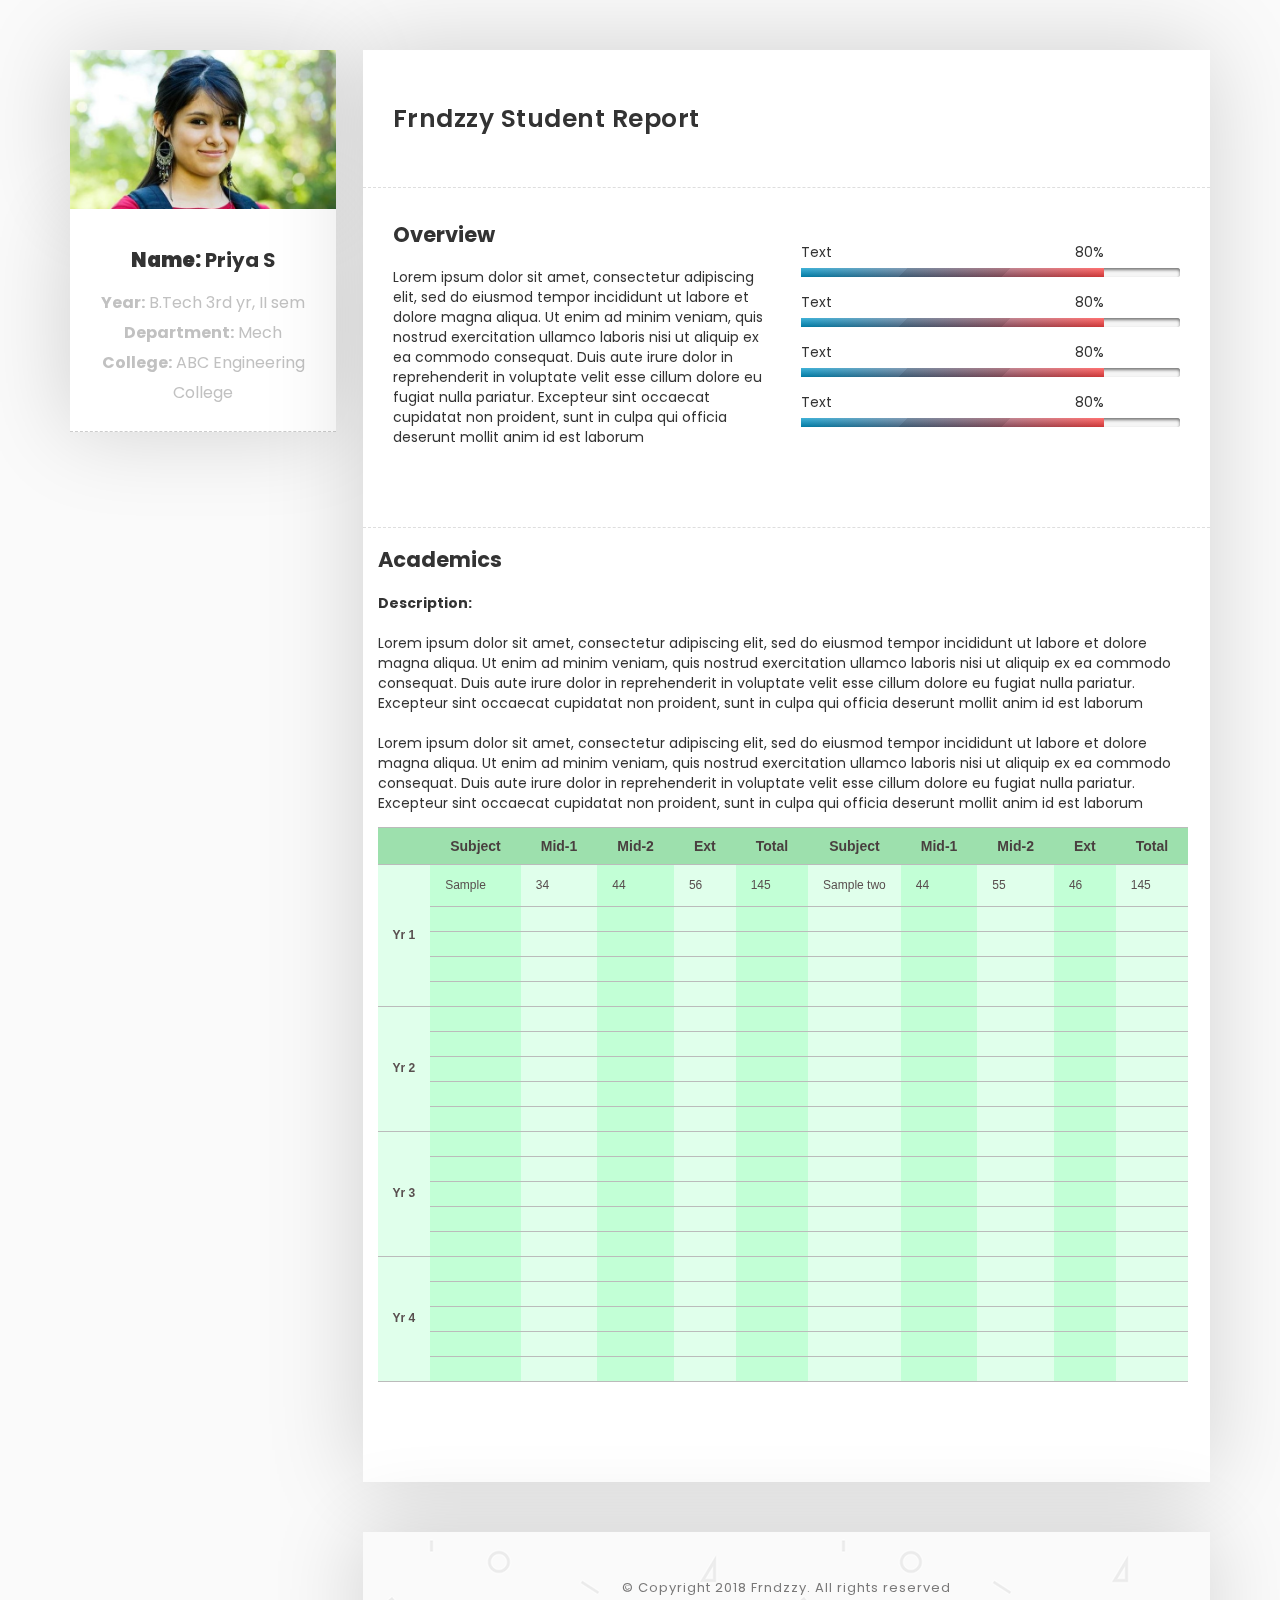
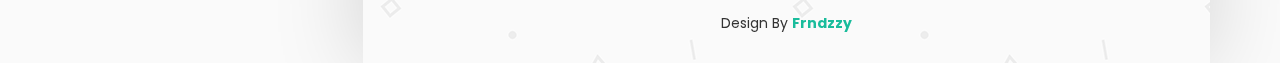
<file: ProjectReports-master/index.html>
<!DOCTYPE html>
<html lang="en">

  <head>

    <!-- Meta Tag -->
    <meta charset="UTF-8">
    <meta name="viewport" content="width=device-width, initial-scale=1.0">
    <meta http-equiv="X-UA-Compatible" content="IE=edge">

    <!-- SEO -->
    <meta name="description" content="150 words">
    <meta name="author" content="frndzzy">
    <meta name="url" content="http://www.frndzzy.com">
    <meta name="copyright" content="frndzzy">
    <meta name="robots" content="index,follow">


    <title>Student Report</title>

    <!-- Favicon -->
    <link rel="shortcut icon" href="images/favicon/favicon.ico">
    <!--  <link rel="apple-touch-icon" sizes="144x144" type="image/x-icon" href="images/favicon/c.png"> -->

    <!-- All CSS Plugins -->
    <link rel="stylesheet" type="text/css" href="css/plugin.css">

    <!-- Main CSS Stylesheet -->
    <link rel="stylesheet" type="text/css" href="css/style.css">

    <!-- Google Web Fonts  -->
    <link rel="stylesheet" href="https://fonts.googleapis.com/css?family=Poppins:400,300,500,600,700">

</head>
<body>

    <div id="main">
    <div class="container">
    <div class="row">
    <!-- About Me (Left Sidebar) Start -->
    <div class="col-md-3">
    <div class="about-fixed">
    <div class="my-pic">
    <img src="images/pic/my-pic.jpg" alt="">
    </div>
    <div class="my-detail">
    <div class="white-spacing">
    <h1><strong>Name:</strong> Priya S</h1>
    <span><strong>Year:</strong> B.Tech 3rd yr, II sem</span><br/>
    <span><strong>Department:</strong> Mech</span><br/>
    <span><strong>College:</strong> ABC Engineering College</span>
    </div>
      <ul class="social-icon">
      <!-- Download PDF -->
      </ul>
    </div>
    </div>
    </div>
    <!-- About Me (Left Sidebar) End -->
    <!-- (Right Sidebar) Start -->
    <div class="col-md-9">
    <div class="col-md-12 page-body">
    <div class="row">
    <div class="sub-title">
    <h2>Frndzzy Student Report</h2>
    </div>
    <div class="col-md-12 content-page">
    <!-- Blog Post Start -->
    <p class="section-content-text align-left mbr-fonts-style display-3">
    <div class="col-md-6">
    <h2 class="section-content-title pb-0 align-left mbr-fonts-style display-3">Overview</h2>
    Lorem ipsum dolor sit amet, consectetur adipiscing elit, sed do eiusmod tempor incididunt ut labore et dolore magna aliqua. Ut enim ad minim veniam, quis nostrud exercitation ullamco laboris nisi ut aliquip ex ea commodo consequat. Duis aute irure dolor in reprehenderit in voluptate velit esse cillum dolore eu fugiat nulla pariatur. Excepteur sint occaecat cupidatat non proident, sunt in culpa qui officia deserunt mollit anim id est laborum<br><br>
    </div>
    </p>

    <!-- Progress Bars -->
    <div class="col-md-6">

    <!-- text1 -->
    <p style="width:80%; margin-top: 40px; margin-bottom: 0px;"  data-value="80" >Text</p>
    <progress max="100" value="80" class="text">
    <div class="progress-bar">
    <span style="width: 80%">80%</span>
    </div>
    </progress>

    <!-- text2 -->
    <p style="width:80%; margin-top: 10px; margin-bottom: 0px;"  data-value="80" >Text</p>
    <progress max="100" value="80" class="text">
    <div class="progress-bar">
    <span style="width: 80%">80%</span>
    </div>
    </progress>

    <!-- text3 -->
    <p style="width:80%; margin-top: 10px; margin-bottom: 0px;"  data-value="80" >Text</p>
    <progress max="100" value="80" class="text">
    <div class="progress-bar">
    <span style="width: 80%">80%</span>
    </div>
    </progress>

    <!-- text4 -->
    <p style="width:80%; margin-top: 10px; margin-bottom: 0px;"  data-value="80" >Text</p>
    <progress max="100" value="80" class="text">
    <div class="progress-bar">
    <span style="width: 80%">80%</span>
    </div>
    </progress>

    </div>
    <!-- Progress Bars  End -->
    </p>
	</div>
	 
	  <div class="col-md-12">
  
  
  <style type="text/css">
.tg  {border-collapse:collapse;border-spacing:0;border-color:#bbb;}
.tg td{font-family:Arial, sans-serif;font-size:12px;padding:12px 15px;border-style:solid;border-width:0px;overflow:hidden;word-break:normal;border-top-width:1px;border-bottom-width:1px;border-color:#bbb;color:#594F4F;background-color:#E0FFEB;}
.tg th{font-family:Arial, sans-serif;font-size:14px;font-weight:normal;padding:8px 20px;border-style:solid;border-width:0px;overflow:hidden;word-break:normal;border-top-width:1px;border-bottom-width:1px;border-color:#bbb;color:#493F3F;background-color:#9DE0AD;}
.tg .tg-88nc{font-weight:bold;border-color:inherit;text-align:center}
.tg .tg-9se1{background-color:#C2FFD6;border-color:inherit;vertical-align:top}
.tg .tg-e3zv{font-weight:bold}
.tg .tg-us36{border-color:inherit;vertical-align:top}
.tg .tg-rmb8{background-color:#C2FFD6;vertical-align:top}
.tg .tg-p8bj{font-weight:bold;border-color:inherit;vertical-align:top}
.tg .tg-yw4l{vertical-align:top}
@media screen and (max-width: 767px) {.tg {width: auto !important;}.tg col {width: auto !important;}.tg-wrap {overflow-x: auto;-webkit-overflow-scrolling: touch;}}</style>
<div class="tg-wrap" ><table class="tg">
<h2 align="left">Academics</h2>
<p><strong>Description:</strong></br></br>
  Lorem ipsum dolor sit amet, consectetur adipiscing elit, sed do eiusmod tempor incididunt ut labore et dolore magna aliqua. Ut enim ad minim veniam, quis nostrud exercitation ullamco laboris nisi ut aliquip ex ea commodo consequat. Duis aute irure dolor in reprehenderit in voluptate velit esse cillum dolore eu fugiat nulla pariatur. Excepteur sint occaecat cupidatat non proident, sunt in culpa qui officia deserunt mollit anim id est laborum<br><br>Lorem ipsum dolor sit amet, consectetur adipiscing elit, sed do eiusmod tempor incididunt ut labore et dolore magna aliqua. Ut enim ad minim veniam, quis nostrud exercitation ullamco laboris nisi ut aliquip ex ea commodo consequat. Duis aute irure dolor in reprehenderit in voluptate velit esse cillum dolore eu fugiat nulla pariatur. Excepteur sint occaecat cupidatat non proident, sunt in culpa qui officia deserunt mollit anim id est laborum
  </p>
  <tr>
    <th class="tg-us36"></th>
    <th class="tg-p8bj">Subject</th>
    <th class="tg-p8bj">Mid-1</th>
    <th class="tg-p8bj">Mid-2</th>
    <th class="tg-p8bj">Ext</th>
    <th class="tg-p8bj">Total</th>
    <th class="tg-p8bj">Subject</th>
    <th class="tg-p8bj">Mid-1</th>
    <th class="tg-p8bj">Mid-2</th>
    <th class="tg-p8bj">Ext</th>
    <th class="tg-p8bj">Total</th>
  </tr>
  <tr>
    <td class="tg-88nc" rowspan="5">Yr 1</td>
    <td class="tg-9se1">Sample</td>
    <td class="tg-us36">34</td>
    <td class="tg-9se1">44</td>
    <td class="tg-us36">56</td>
    <td class="tg-9se1">145</td>
    <td class="tg-us36">Sample two</td>
    <td class="tg-9se1">44</td>
    <td class="tg-us36">55</td>
    <td class="tg-9se1">46</td>
    <td class="tg-us36">145</td>
  </tr>
  <tr>
    <td class="tg-9se1"></td>
    <td class="tg-us36"></td>
    <td class="tg-9se1"></td>
    <td class="tg-us36"></td>
    <td class="tg-9se1"></td>
    <td class="tg-us36"></td>
    <td class="tg-9se1"></td>
    <td class="tg-us36"></td>
    <td class="tg-9se1"></td>
    <td class="tg-us36"></td>
  </tr>
  <tr>
    <td class="tg-9se1"></td>
    <td class="tg-us36"></td>
    <td class="tg-9se1"></td>
    <td class="tg-us36"></td>
    <td class="tg-9se1"></td>
    <td class="tg-us36"></td>
    <td class="tg-9se1"></td>
    <td class="tg-us36"></td>
    <td class="tg-9se1"></td>
    <td class="tg-us36"></td>
  </tr>
  <tr>
    <td class="tg-9se1"></td>
    <td class="tg-us36"></td>
    <td class="tg-9se1"></td>
    <td class="tg-us36"></td>
    <td class="tg-9se1"></td>
    <td class="tg-us36"></td>
    <td class="tg-9se1"></td>
    <td class="tg-us36"></td>
    <td class="tg-9se1"></td>
    <td class="tg-us36"></td>
  </tr>
  <tr>
    <td class="tg-9se1"></td>
    <td class="tg-us36"></td>
    <td class="tg-9se1"></td>
    <td class="tg-us36"></td>
    <td class="tg-9se1"></td>
    <td class="tg-us36"></td>
    <td class="tg-9se1"></td>
    <td class="tg-us36"></td>
    <td class="tg-9se1"></td>
    <td class="tg-us36"></td>
  </tr>
  <tr>
    <td class="tg-e3zv" rowspan="5">Yr 2</td>
    <td class="tg-rmb8"></td>
    <td class="tg-yw4l"></td>
    <td class="tg-rmb8"></td>
    <td class="tg-yw4l"></td>
    <td class="tg-rmb8"></td>
    <td class="tg-yw4l"></td>
    <td class="tg-rmb8"></td>
    <td class="tg-yw4l"></td>
    <td class="tg-rmb8"></td>
    <td class="tg-yw4l"></td>
  </tr>
  <tr>
    <td class="tg-rmb8"></td>
    <td class="tg-yw4l"></td>
    <td class="tg-rmb8"></td>
    <td class="tg-yw4l"></td>
    <td class="tg-rmb8"></td>
    <td class="tg-yw4l"></td>
    <td class="tg-rmb8"></td>
    <td class="tg-yw4l"></td>
    <td class="tg-rmb8"></td>
    <td class="tg-yw4l"></td>
  </tr>
  <tr>
    <td class="tg-rmb8"></td>
    <td class="tg-yw4l"></td>
    <td class="tg-rmb8"></td>
    <td class="tg-yw4l"></td>
    <td class="tg-rmb8"></td>
    <td class="tg-yw4l"></td>
    <td class="tg-rmb8"></td>
    <td class="tg-yw4l"></td>
    <td class="tg-rmb8"></td>
    <td class="tg-yw4l"></td>
  </tr>
  <tr>
    <td class="tg-rmb8"></td>
    <td class="tg-yw4l"></td>
    <td class="tg-rmb8"></td>
    <td class="tg-yw4l"></td>
    <td class="tg-rmb8"></td>
    <td class="tg-yw4l"></td>
    <td class="tg-rmb8"></td>
    <td class="tg-yw4l"></td>
    <td class="tg-rmb8"></td>
    <td class="tg-yw4l"></td>
  </tr>
  <tr>
    <td class="tg-rmb8"></td>
    <td class="tg-yw4l"></td>
    <td class="tg-rmb8"></td>
    <td class="tg-yw4l"></td>
    <td class="tg-rmb8"></td>
    <td class="tg-yw4l"></td>
    <td class="tg-rmb8"></td>
    <td class="tg-yw4l"></td>
    <td class="tg-rmb8"></td>
    <td class="tg-yw4l"></td>
  </tr>
  <tr>
    <td class="tg-e3zv" rowspan="5">Yr 3</td>
    <td class="tg-rmb8"></td>
    <td class="tg-yw4l"></td>
    <td class="tg-rmb8"></td>
    <td class="tg-yw4l"></td>
    <td class="tg-rmb8"></td>
    <td class="tg-yw4l"></td>
    <td class="tg-rmb8"></td>
    <td class="tg-yw4l"></td>
    <td class="tg-rmb8"></td>
    <td class="tg-yw4l"></td>
  </tr>
  <tr>
    <td class="tg-rmb8"></td>
    <td class="tg-yw4l"></td>
    <td class="tg-rmb8"></td>
    <td class="tg-yw4l"></td>
    <td class="tg-rmb8"></td>
    <td class="tg-yw4l"></td>
    <td class="tg-rmb8"></td>
    <td class="tg-yw4l"></td>
    <td class="tg-rmb8"></td>
    <td class="tg-yw4l"></td>
  </tr>
  <tr>
    <td class="tg-rmb8"></td>
    <td class="tg-yw4l"></td>
    <td class="tg-rmb8"></td>
    <td class="tg-yw4l"></td>
    <td class="tg-rmb8"></td>
    <td class="tg-yw4l"></td>
    <td class="tg-rmb8"></td>
    <td class="tg-yw4l"></td>
    <td class="tg-rmb8"></td>
    <td class="tg-yw4l"></td>
  </tr>
  <tr>
    <td class="tg-rmb8"></td>
    <td class="tg-yw4l"></td>
    <td class="tg-rmb8"></td>
    <td class="tg-yw4l"></td>
    <td class="tg-rmb8"></td>
    <td class="tg-yw4l"></td>
    <td class="tg-rmb8"></td>
    <td class="tg-yw4l"></td>
    <td class="tg-rmb8"></td>
    <td class="tg-yw4l"></td>
  </tr>
  <tr>
    <td class="tg-rmb8"></td>
    <td class="tg-yw4l"></td>
    <td class="tg-rmb8"></td>
    <td class="tg-yw4l"></td>
    <td class="tg-rmb8"></td>
    <td class="tg-yw4l"></td>
    <td class="tg-rmb8"></td>
    <td class="tg-yw4l"></td>
    <td class="tg-rmb8"></td>
    <td class="tg-yw4l"></td>
  </tr>
  <tr>
    <td class="tg-e3zv" rowspan="5">Yr 4<br></td>
    <td class="tg-rmb8"></td>
    <td class="tg-yw4l"></td>
    <td class="tg-rmb8"></td>
    <td class="tg-yw4l"></td>
    <td class="tg-rmb8"></td>
    <td class="tg-yw4l"></td>
    <td class="tg-rmb8"></td>
    <td class="tg-yw4l"></td>
    <td class="tg-rmb8"></td>
    <td class="tg-yw4l"></td>
  </tr>
  <tr>
    <td class="tg-rmb8"></td>
    <td class="tg-yw4l"></td>
    <td class="tg-rmb8"></td>
    <td class="tg-yw4l"></td>
    <td class="tg-rmb8"></td>
    <td class="tg-yw4l"></td>
    <td class="tg-rmb8"></td>
    <td class="tg-yw4l"></td>
    <td class="tg-rmb8"></td>
    <td class="tg-yw4l"></td>
  </tr>
  <tr>
    <td class="tg-rmb8"></td>
    <td class="tg-yw4l"></td>
    <td class="tg-rmb8"></td>
    <td class="tg-yw4l"></td>
    <td class="tg-rmb8"></td>
    <td class="tg-yw4l"></td>
    <td class="tg-rmb8"></td>
    <td class="tg-yw4l"></td>
    <td class="tg-rmb8"></td>
    <td class="tg-yw4l"></td>
  </tr>
  <tr>
    <td class="tg-rmb8"></td>
    <td class="tg-yw4l"></td>
    <td class="tg-rmb8"></td>
    <td class="tg-yw4l"></td>
    <td class="tg-rmb8"></td>
    <td class="tg-yw4l"></td>
    <td class="tg-rmb8"></td>
    <td class="tg-yw4l"></td>
    <td class="tg-rmb8"></td>
    <td class="tg-yw4l"></td>
  </tr>
  <tr>
    <td class="tg-rmb8"></td>
    <td class="tg-yw4l"></td>
    <td class="tg-rmb8"></td>
    <td class="tg-yw4l"></td>
    <td class="tg-rmb8"></td>
    <td class="tg-yw4l"></td>
    <td class="tg-rmb8"></td>
    <td class="tg-yw4l"></td>
    <td class="tg-rmb8"></td>
    <td class="tg-yw4l"></td>
  </tr>
</table></div>
	

    <!-- Blog Post End -->
    </div>
    </div>

    <!-- Subscribe Form Start -->
    <div class="col-md-8 col-md-offset-2">
    <form id="mc-form" method="post" action="http://frndzzy.com">
	  </form>
    </div>
    <!-- Subscribe Form End -->
    </div>

    <!-- Footer Start -->
    <div class="col-md-12 page-body margin-top-50 footer">
    <footer>
    <p>© Copyright 2018 Frndzzy. All rights reserved</p>

		<!-- Frndzzy Credit Start -->
    <div class="adari-credit">Design By <a href="http://www.frndzzy.com" target="_blank"><strong>Frndzzy</strong></a></div>
    <!-- Frndzzy Credit End -->

    </footer>
    </div>
    <!-- Footer End -->

    </div>
    <!-- Blog Post (Right Sidebar) End -->
    </div>
    </div>
    </div>

</body>
</html>
</file>
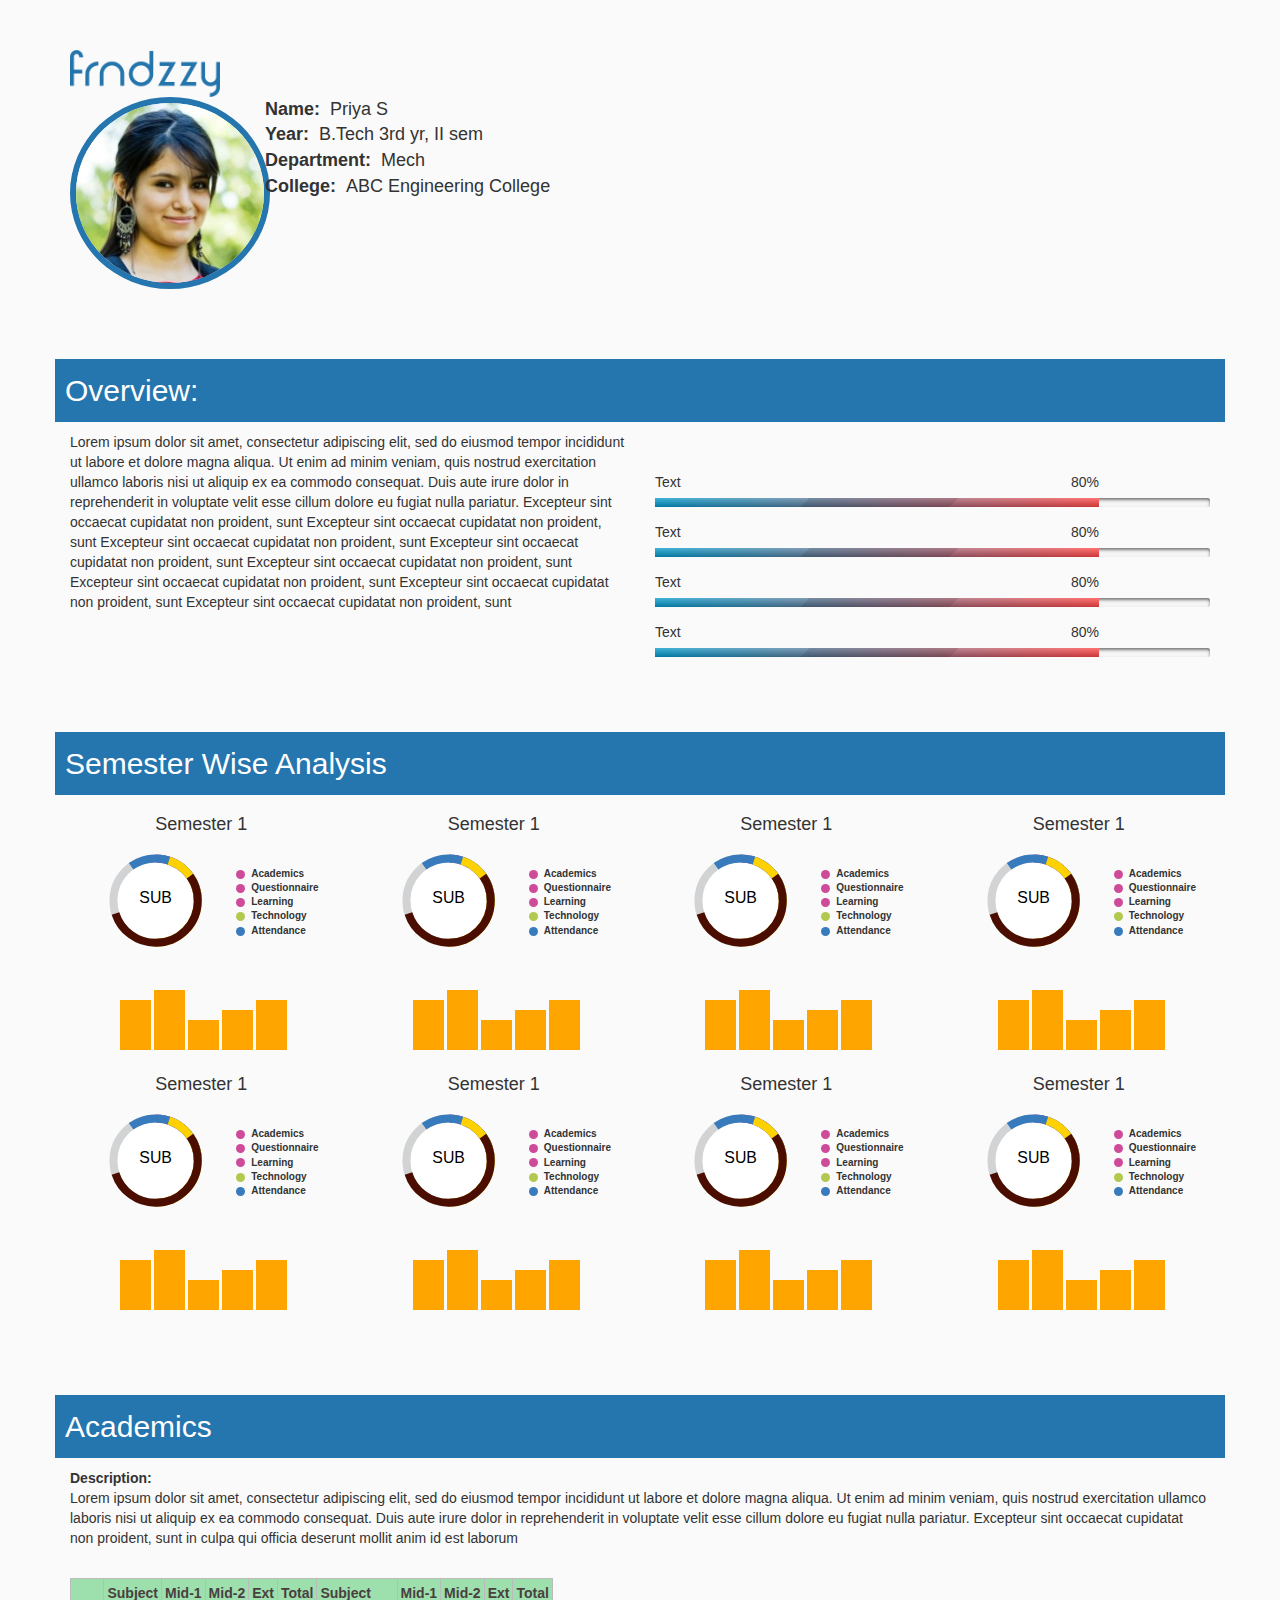
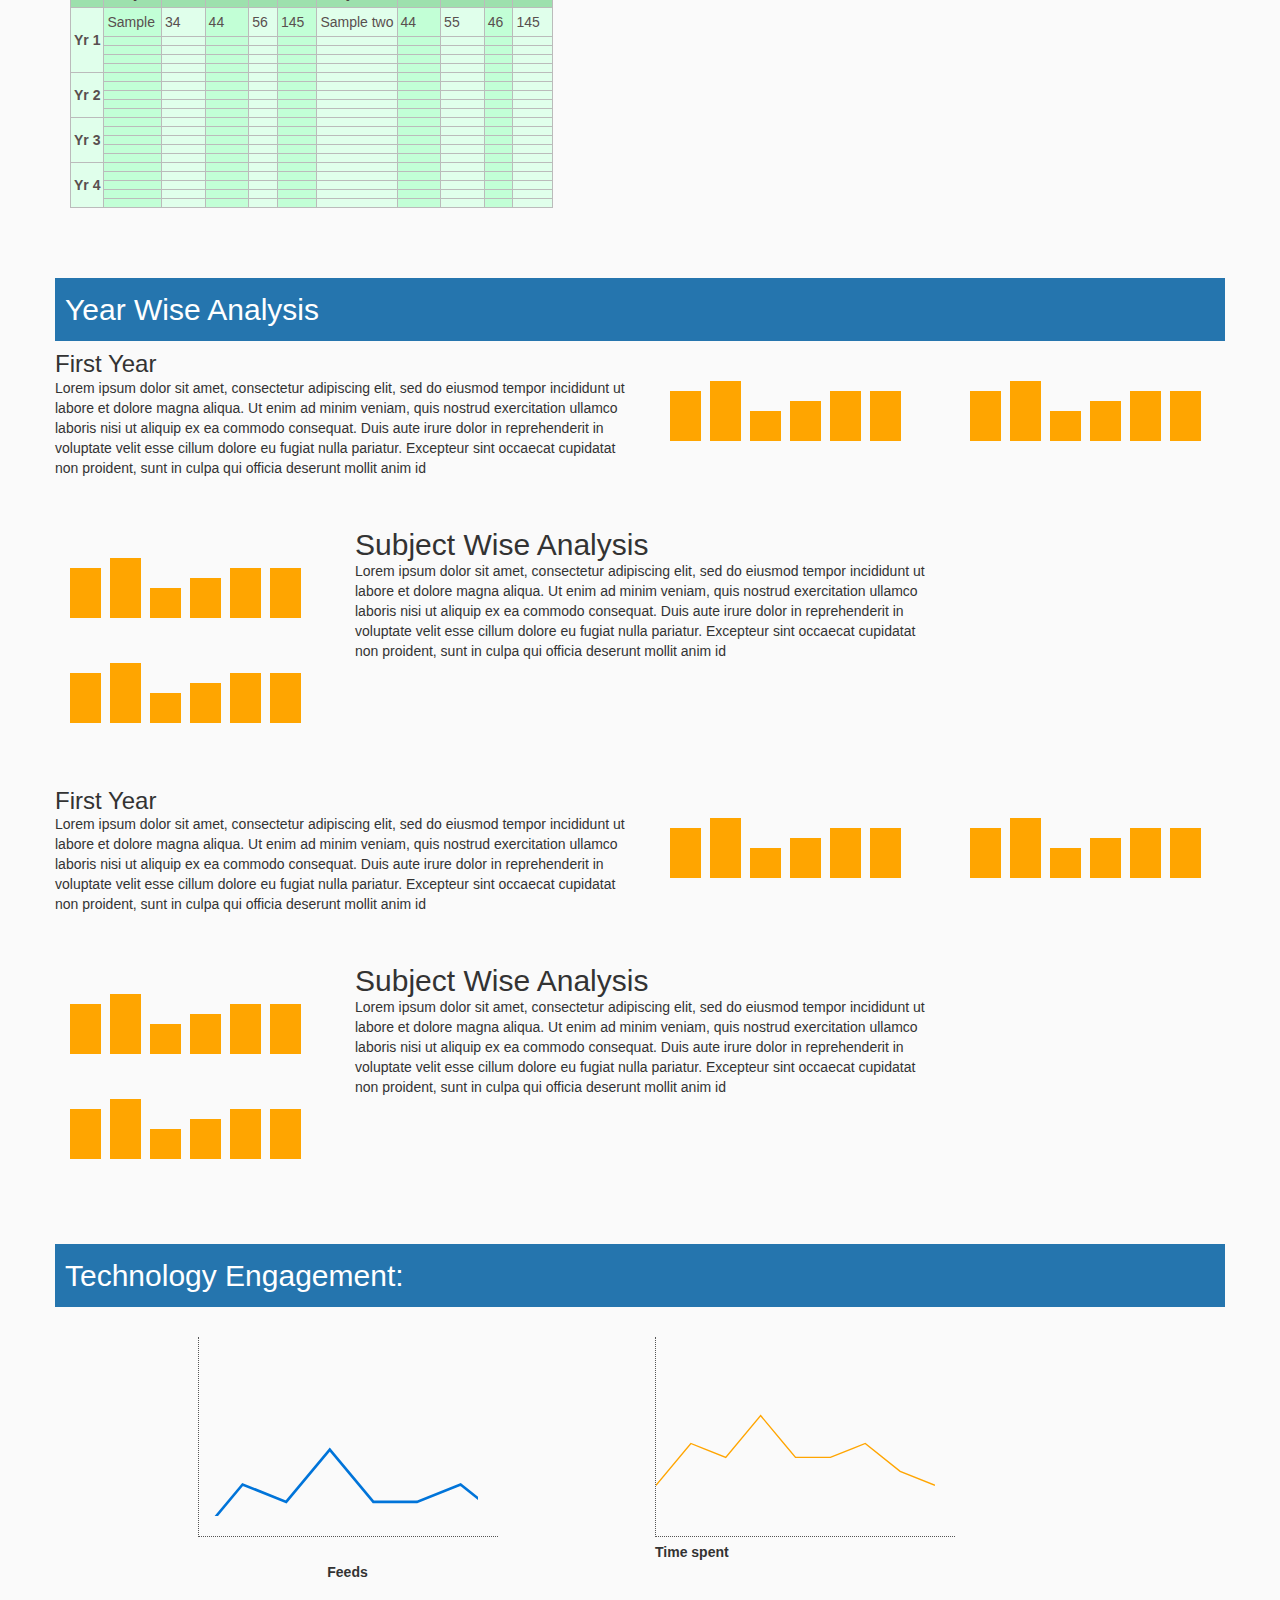
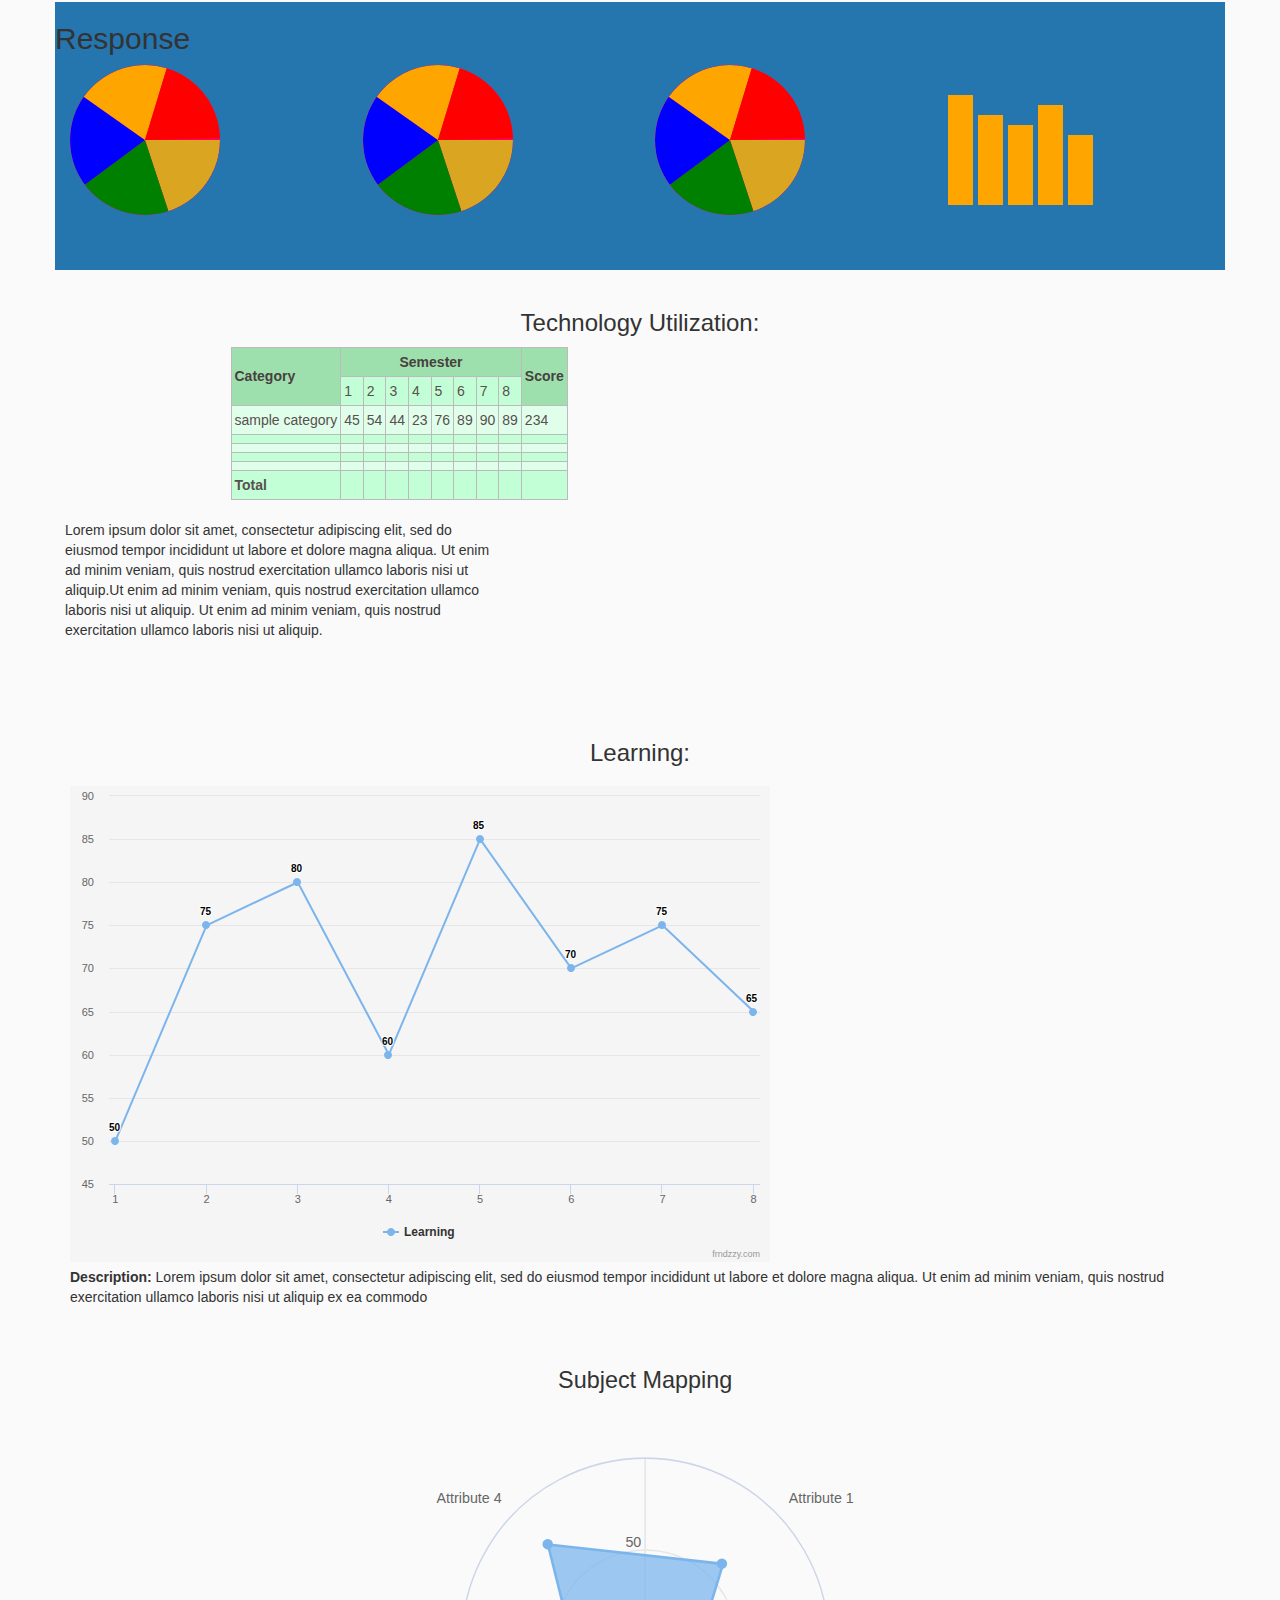
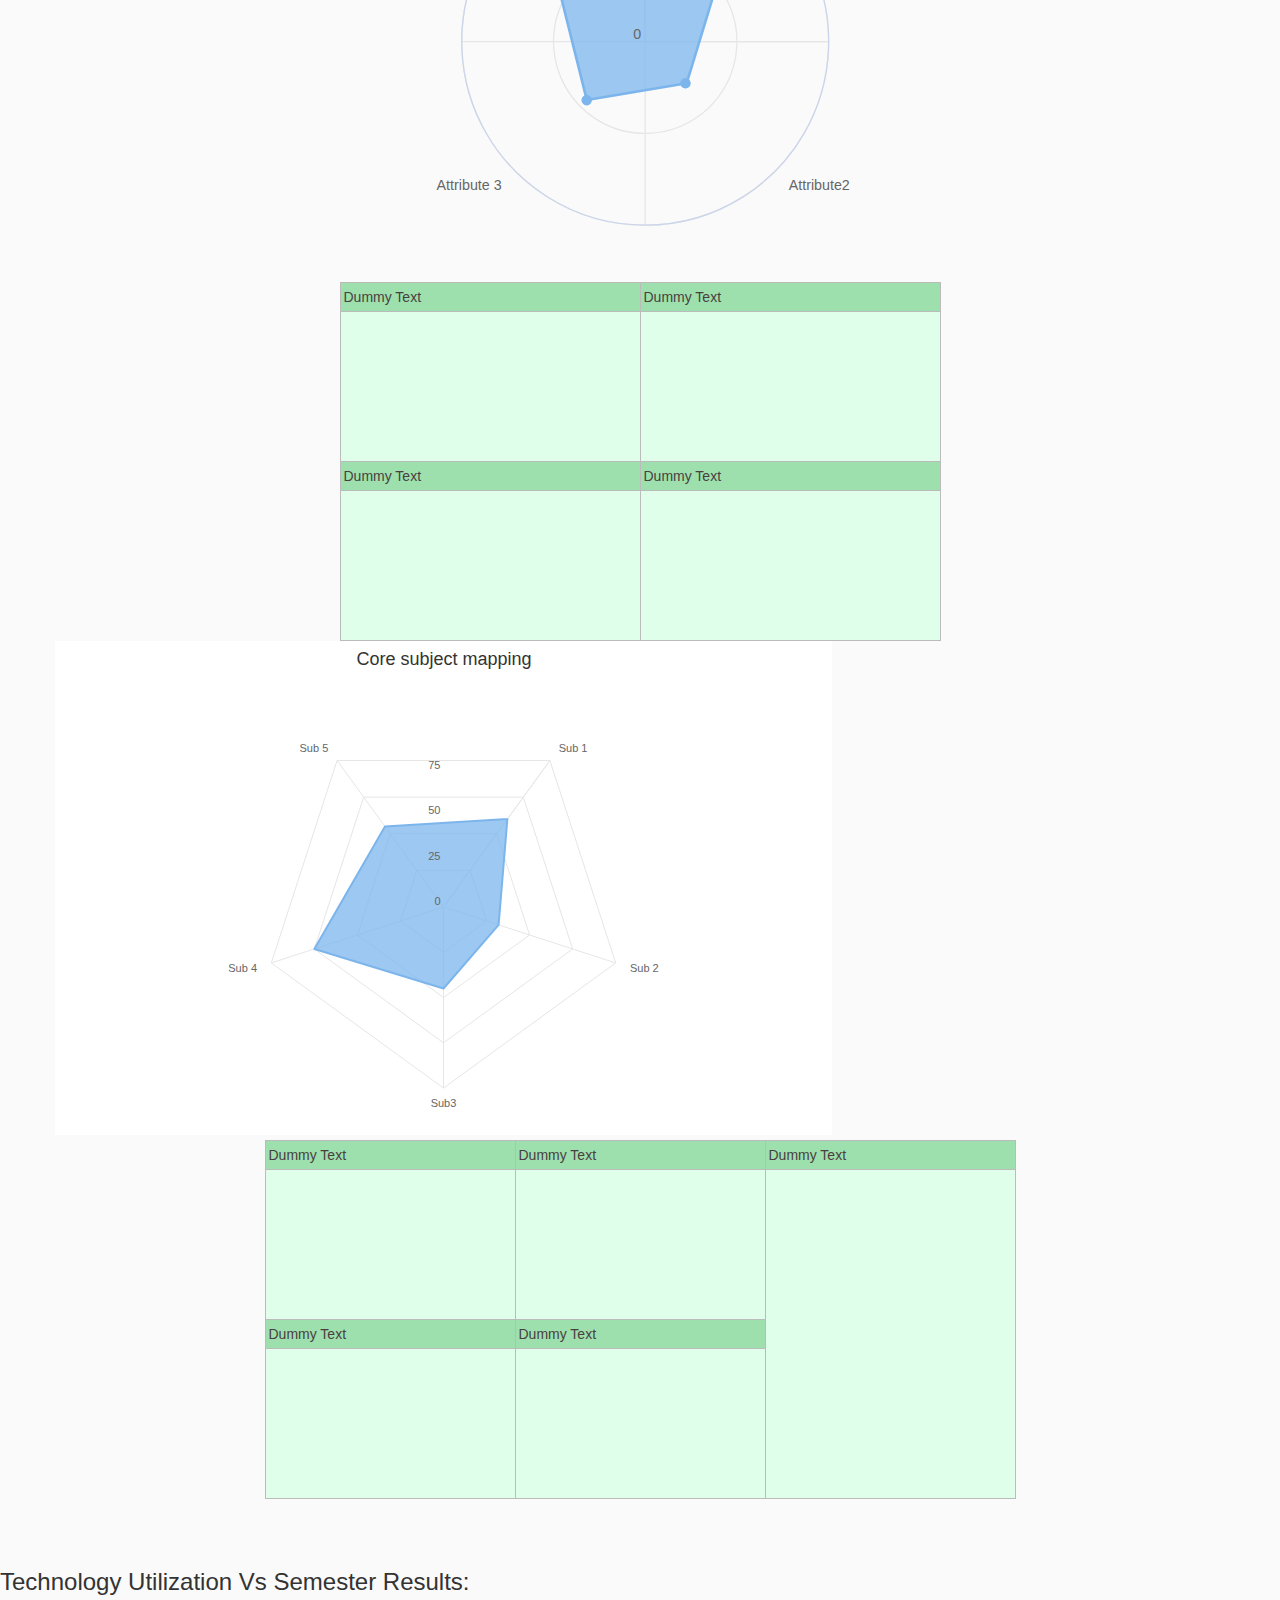
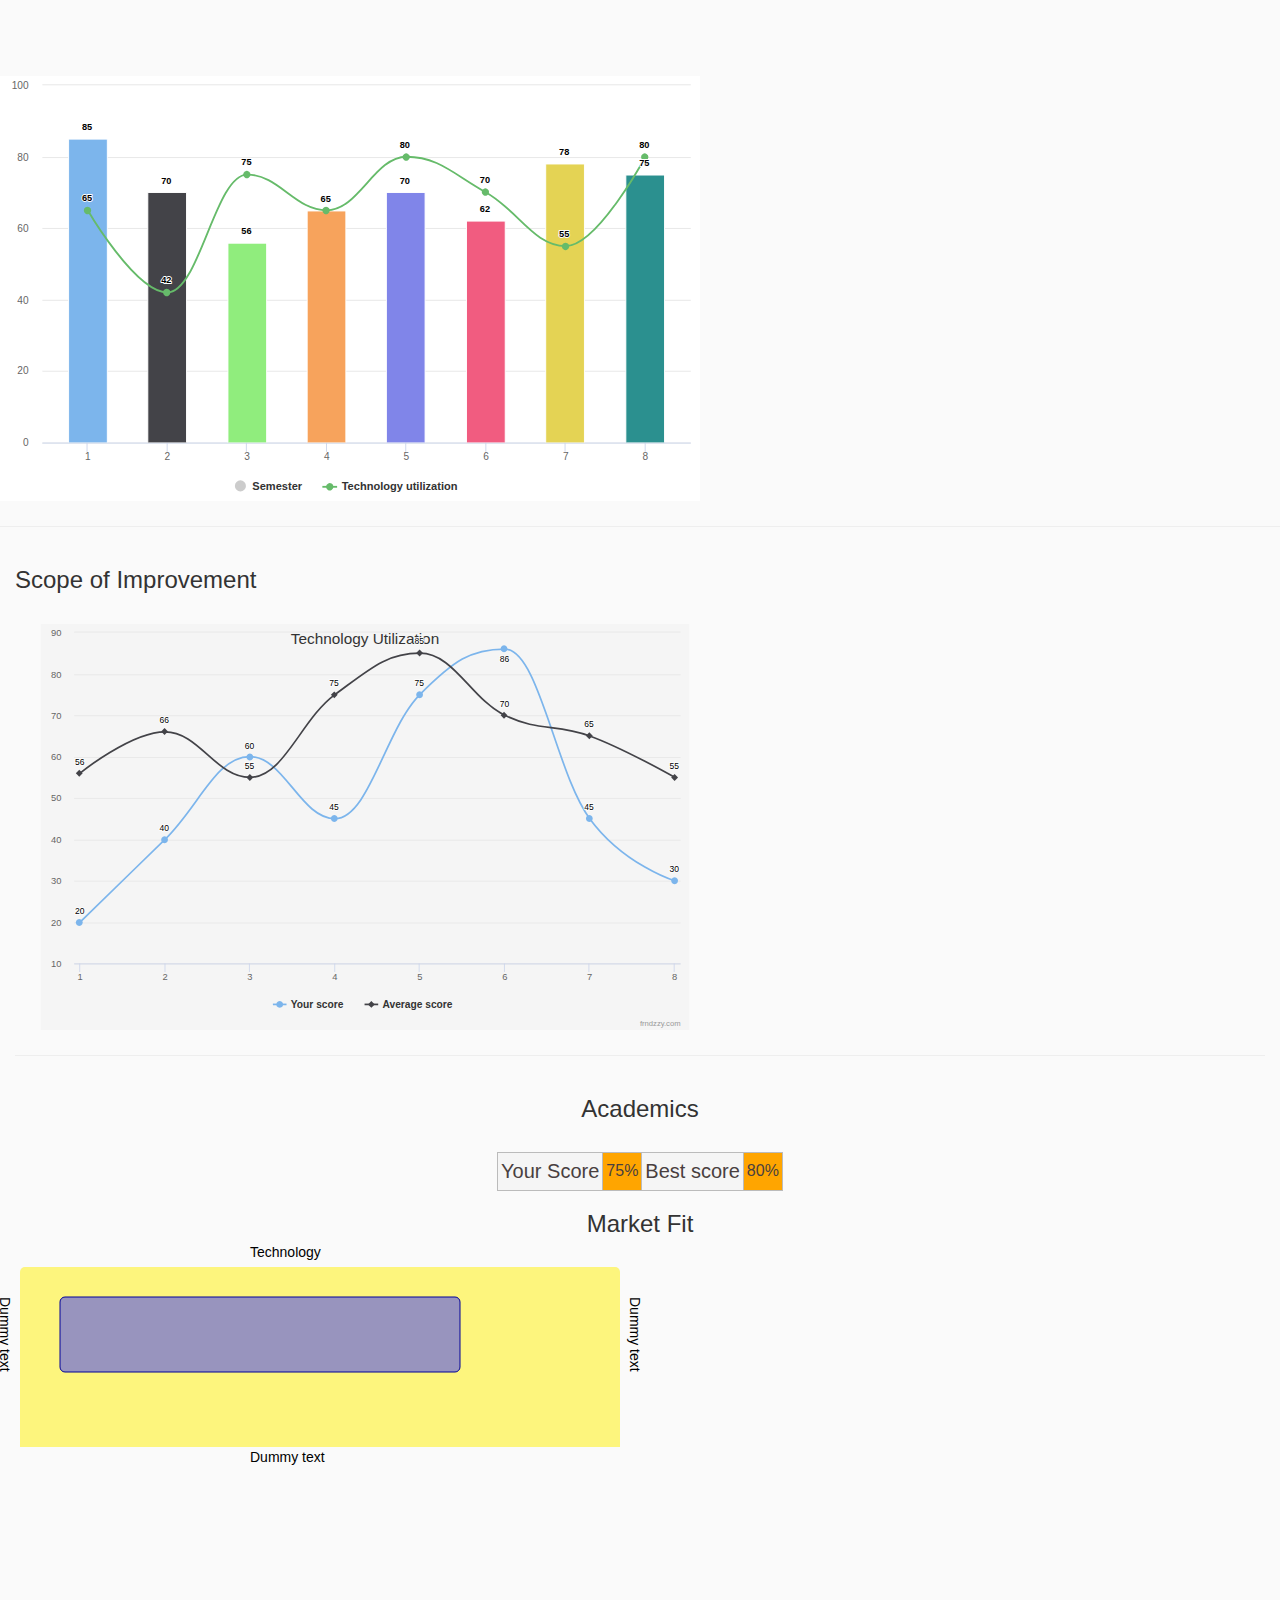
<file: images/pic/Frndzzy Student Report.html>
<!DOCTYPE html>
<!-- saved from url=(0056)file:///C:/xampp/htdocs/ProjectReports-master/index.html -->
<html lang="en"><head><meta http-equiv="Content-Type" content="text/html; charset=UTF-8">

    <!-- Meta Tag -->
    
    <meta name="viewport" content="width=device-width, initial-scale=1.0">
    <meta http-equiv="X-UA-Compatible" content="IE=edge">

    <title>Frndzzy Student Report</title>

    <!-- Favicon -->
    <link rel="shortcut icon" href="file:///C:/xampp/htdocs/ProjectReports-master/images/favicon/favicon.ico">
    <link rel="apple-touch-icon" sizes="144x144" type="image/x-icon" href="file:///C:/xampp/htdocs/ProjectReports-master/images/favicon/apple-touch-icon.png">

    <!-- All CSS Plugins -->
    <link rel="stylesheet" type="text/css" href="./Frndzzy Student Report_files/plugin.css">

    <!-- Main CSS Stylesheet -->
    <link rel="stylesheet" type="text/css" href="./Frndzzy Student Report_files/style.css">

    <!-- Google Web Fonts  -->
    <link rel="stylesheet" href="./Frndzzy Student Report_files/css">
    <style>

    .strip{
        background-color: #2575AE;
        padding: 15px 0px 15px 10px;
        color: #ffffff;
    }

    .container{
        /**background: url('https://s3-us-west-2.amazonaws.com/s.cdpn.io/652/codepen.png');**/
    }
    .core-section{
        margin-bottom: 50px;
    }

    .core-section-1{
        margin-bottom: 20px;
    }
    .core-section-2{
        margin-bottom: 20px;
        background-color: #2575AE;
    }


    .overview-section figure{
        flex-direction: row !important;
    }

    .overview-section .figure-key{
        padding-right: 0px;
        padding-left: 10px;
    }

    .chart-item{

    }

    .padding-0{
        padding-right:0;
        padding-left:0;
    }
    @media print{
        .col-xs-4, .no-page-break{
            page-break-inside: avoid;
        }

        .overview-section{
            padding-top: 100px !important;
        }

        .header {
            overflow: hidden;
             padding: 20px 10px;
             align:right;
        }

        .avatar {
    display: block;
    border-radius: 200px;
    box-sizing: border-box;
    background-color: #DDD;
    border: 6px solid #2575AE;
}

.my-pic img {
       border-radius: 50%;
    width: 100%;

}

.my-detail {
    text-align: center;
    margin-bottom: 30px;
    background: #ffffff;

}



    }
    .pie {
          width: 150px;
          background: #f06;
          border-radius: 50%;
        }

        .pie circle {
          fill: none;
          stroke: goldenrod;
          stroke-width: 32;
          animation: rotate 1.5s ease-in;
        }

@keyframes rotate {
  to {
    x
  } 
}
    
</style>

  </head>

 <body>

     

     <div id="main" class="body1">
    
    <div class="container">

        <div class="header">
            <img src="./Frndzzy Student Report_files/Blue.png" alt="" style="width: 150px;">
      </div>

        <div class="row core-section">

            <div class="col-md-2 col-xs-3 my-pic">
                 <img class="avatar" src="./Frndzzy Student Report_files/my-pic.jpg" alt="Avatar" style="width: 200px;">
            </div>

            <div class="col-md-10 col-xs-5" style="font-size:18px;">
              <text> <strong>Name:</strong>&nbsp;&nbsp;Priya S</text><br>
              <text><strong>Year:</strong>&nbsp;&nbsp;B.Tech 3rd yr, II sem</text><br>
              <span><strong>Department:</strong>&nbsp;&nbsp;Mech</span><br>
              <span><strong>College:</strong>&nbsp;&nbsp;ABC Engineering College</span>

            </div>
        </div>




        <div class="row core-section">
            <h2 class="strip">Overview:</h2>
            <div class="col-md-6 col-xs-8">

                

                Lorem ipsum dolor sit amet, consectetur adipiscing elit, sed do eiusmod tempor incididunt ut labore et dolore magna aliqua. Ut enim ad minim veniam, quis nostrud exercitation ullamco laboris nisi ut aliquip ex ea commodo consequat. Duis aute irure dolor in reprehenderit in voluptate velit esse cillum dolore eu fugiat nulla pariatur. Excepteur sint occaecat cupidatat non proident, sunt Excepteur sint occaecat cupidatat non proident, sunt Excepteur sint occaecat cupidatat non proident, sunt Excepteur sint occaecat cupidatat non proident, sunt Excepteur sint occaecat cupidatat non proident, sunt Excepteur sint occaecat cupidatat non proident, sunt Excepteur sint occaecat cupidatat non proident, sunt Excepteur sint occaecat cupidatat non proident, sunt 
            </div>   
            <div class="col-md-6 col-xs-4">
                <!-- Progress Bars -->
  

                    <!-- text1 -->
                    <p style="width:80%; margin-top: 40px; margin-bottom: 0px;" data-value="80">Text</p>
                    <progress max="100" value="80" class="text">
                    <div class="progress-bar">
                    <span style="width: 80%">80%</span>
                    </div>
                    </progress>

                    <!-- text2 -->
                    <p style="width:80%; margin-top: 10px; margin-bottom: 0px;" data-value="80">Text</p>
                    <progress max="100" value="80" class="text">
                    <div class="progress-bar">
                    <span style="width: 80%">80%</span>
                    </div>
                    </progress>

                    <!-- text3 -->
                    <p style="width:80%; margin-top: 10px; margin-bottom: 0px;" data-value="80">Text</p>
                    <progress max="100" value="80" class="text">
                    <div class="progress-bar">
                    <span style="width: 80%">80%</span>
                    </div>
                    </progress>

                    <!-- text4 -->
                    <p style="width:80%; margin-top: 10px; margin-bottom: 0px;" data-value="80">Text</p>
                    <progress max="100" value="80" class="text">
                    <div class="progress-bar">
                    <span style="width: 80%">80%</span>
                    </div>
                    </progress>

            </div>   

        </div>

        <div class="row core-section overview-section no-page-break">
            <h2 class="strip">Semester Wise Analysis</h2>
            <div class="col-md-3 col-xs-4 chart-item">
                <h4 class="section-content-title pb-0 mbr-fonts-style display-3"><center>Semester 1</center></h4>

                <figure style="padding-left: 30px; font-size: 10px;">
                <div class="figure-content">
                <svg width="100%" height="100%" viewBox="0 0 42 42" class="donut" aria-labelledby="beers-title beers-desc" role="img">
                <circle class="donut-hole" cx="21" cy="21" r="15.91549430918954" fill="#fff" role="presentation"></circle>
                <circle class="donut-ring" cx="21" cy="21" r="15.91549430918954" fill="transparent" stroke="#d2d3d4" stroke-width="3" role="presentation"></circle>
                <circle class="donut-segment" cx="21" cy="21" r="15.91549430918954" fill="transparent" stroke="#ce4b99" stroke-width="3" stroke-dasharray="25 75" stroke-dashoffset="25" aria-labelledby="donut-segment-1-title donut-segment-1-desc"></circle>
                <circle class="donut-segment" cx="21" cy="21" r="15.91549430918954" fill="transparent" stroke="#b1c94e" stroke-width="3" stroke-dasharray="15 85" stroke-dashoffset="15"></circle>
                <circle class="donut-segment" cx="21" cy="21" r="15.91549430918954" fill="transparent" stroke="#377bbc" stroke-width="3" stroke-dasharray="35 65" stroke-dashoffset="35"></circle>
                <circle class="donut-segment" cx="21" cy="21" r="15.91549430918954" fill="transparent" stroke="#FFD100" stroke-width="3" stroke-dasharray="45 55" stroke-dashoffset="20"></circle>
                <circle class="donut-segment" cx="21" cy="21" r="15.91549430918954" fill="transparent" stroke="#4A0D00" stroke-width="3" stroke-dasharray="55 45" stroke-dashoffset="10"></circle>
                <!-- unused 10% -->
                <g class="chart-text">
                <text x="50%" y="50%" class="chart-number">SUB</text>
                </g>
                </svg>
                </div>
                <figcaption class="figure-key">
                <ul class="figure-key-list" aria-hidden="true" role="presentation">
                <li>
                <span class="shape-circle shape-fuschia"></span><b>Academics</b>
                </li>
                <li>
                <span class="shape-circle shape-fuschia"></span><b>Questionnaire</b>
                </li>
                <li>
                <span class="shape-circle shape-fuschia"></span><b>Learning</b>
                </li>
                <li>
                <span class="shape-circle shape-lemon-lime"></span><b>Technology</b>
                </li>
                <li>
                <span class="shape-circle shape-blue"></span><b>Attendance</b>
                </li>
                </ul>
                </figcaption>
                </figure>

                <svg width="250" height="100">
                  <g transform="translate(40,20)">
                  <g class="x axis" transform="translate(0,0)">
                    <g class="tick" transform="translate(25.5,0)" style="opacity: 1;">
                    </g>
                    <g class="tick" transform="translate(59.5,0)" style="opacity: 1;">
                    </g>
                    <g class="tick" transform="translate(93.5,0)" style="opacity: 1;">
                    </g>
                    <g class="tick" transform="translate(127.5,0)" style="opacity: 1;">
                    </g>
                    <g class="tick" transform="translate(161.5,0)" style="opacity: 1;">
                    </g>
                  </g>
                    <rect class="bar" x="10" width="31" y="20" height="50"></rect>
                    <rect class="bar" x="44" width="31" y="10" height="60"></rect>
                    <rect class="bar" x="78" width="31" y="40" height="30"></rect>
                    <rect class="bar" x="112" width="31" y="30" height="40"></rect>
                    <rect class="bar" x="146" width="31" y="20" height="50"></rect>
                  </g>
                </svg>
            </div>
            <div class="col-md-3 col-xs-4  chart-item">
                <h4 class="section-content-title pb-0 mbr-fonts-style display-3"><center>Semester 1</center></h4>

                <figure style="padding-left: 30px; font-size: 10px;">
                <div class="figure-content">
                <svg width="100%" height="100%" viewBox="0 0 42 42" class="donut" aria-labelledby="beers-title beers-desc" role="img">
                <circle class="donut-hole" cx="21" cy="21" r="15.91549430918954" fill="#fff" role="presentation"></circle>
                <circle class="donut-ring" cx="21" cy="21" r="15.91549430918954" fill="transparent" stroke="#d2d3d4" stroke-width="3" role="presentation"></circle>
                <circle class="donut-segment" cx="21" cy="21" r="15.91549430918954" fill="transparent" stroke="#ce4b99" stroke-width="3" stroke-dasharray="25 75" stroke-dashoffset="25" aria-labelledby="donut-segment-1-title donut-segment-1-desc"></circle>
                <circle class="donut-segment" cx="21" cy="21" r="15.91549430918954" fill="transparent" stroke="#b1c94e" stroke-width="3" stroke-dasharray="15 85" stroke-dashoffset="15"></circle>
                <circle class="donut-segment" cx="21" cy="21" r="15.91549430918954" fill="transparent" stroke="#377bbc" stroke-width="3" stroke-dasharray="35 65" stroke-dashoffset="35"></circle>
                <circle class="donut-segment" cx="21" cy="21" r="15.91549430918954" fill="transparent" stroke="#FFD100" stroke-width="3" stroke-dasharray="45 55" stroke-dashoffset="20"></circle>
                <circle class="donut-segment" cx="21" cy="21" r="15.91549430918954" fill="transparent" stroke="#4A0D00" stroke-width="3" stroke-dasharray="55 45" stroke-dashoffset="10"></circle>
                <!-- unused 10% -->
                <g class="chart-text">
                <text x="50%" y="50%" class="chart-number">SUB</text>
                </g>
                </svg>
                </div>
                <figcaption class="figure-key">
                <ul class="figure-key-list" aria-hidden="true" role="presentation">
                <li>
                <span class="shape-circle shape-fuschia"></span><b>Academics</b>
                </li>
                <li>
                <span class="shape-circle shape-fuschia"></span><b>Questionnaire</b>
                </li>
                <li>
                <span class="shape-circle shape-fuschia"></span><b>Learning</b>
                </li>
                <li>
                <span class="shape-circle shape-lemon-lime"></span><b>Technology</b>
                </li>
                <li>
                <span class="shape-circle shape-blue"></span><b>Attendance</b>
                </li>
                </ul>
                </figcaption>
                </figure>

                <svg width="250" height="100">
                  <g transform="translate(40,20)">
                  <g class="x axis" transform="translate(0,0)">
                    <g class="tick" transform="translate(25.5,0)" style="opacity: 1;">
                    </g>
                    <g class="tick" transform="translate(59.5,0)" style="opacity: 1;">
                    </g>
                    <g class="tick" transform="translate(93.5,0)" style="opacity: 1;">
                    </g>
                    <g class="tick" transform="translate(127.5,0)" style="opacity: 1;">
                    </g>
                    <g class="tick" transform="translate(161.5,0)" style="opacity: 1;">
                    </g>
                  </g>
                    <rect class="bar" x="10" width="31" y="20" height="50"></rect>
                    <rect class="bar" x="44" width="31" y="10" height="60"></rect>
                    <rect class="bar" x="78" width="31" y="40" height="30"></rect>
                    <rect class="bar" x="112" width="31" y="30" height="40"></rect>
                    <rect class="bar" x="146" width="31" y="20" height="50"></rect>
                  </g>
                </svg>
            </div>
            <div class="col-md-3 col-xs-4 chart-item">
                <h4 class="section-content-title pb-0 mbr-fonts-style display-3"><center>Semester 1</center></h4>

                <figure style="padding-left: 30px; font-size: 10px;">
                <div class="figure-content">
                <svg width="100%" height="100%" viewBox="0 0 42 42" class="donut" aria-labelledby="beers-title beers-desc" role="img">
                <circle class="donut-hole" cx="21" cy="21" r="15.91549430918954" fill="#fff" role="presentation"></circle>
                <circle class="donut-ring" cx="21" cy="21" r="15.91549430918954" fill="transparent" stroke="#d2d3d4" stroke-width="3" role="presentation"></circle>
                <circle class="donut-segment" cx="21" cy="21" r="15.91549430918954" fill="transparent" stroke="#ce4b99" stroke-width="3" stroke-dasharray="25 75" stroke-dashoffset="25" aria-labelledby="donut-segment-1-title donut-segment-1-desc"></circle>
                <circle class="donut-segment" cx="21" cy="21" r="15.91549430918954" fill="transparent" stroke="#b1c94e" stroke-width="3" stroke-dasharray="15 85" stroke-dashoffset="15"></circle>
                <circle class="donut-segment" cx="21" cy="21" r="15.91549430918954" fill="transparent" stroke="#377bbc" stroke-width="3" stroke-dasharray="35 65" stroke-dashoffset="35"></circle>
                <circle class="donut-segment" cx="21" cy="21" r="15.91549430918954" fill="transparent" stroke="#FFD100" stroke-width="3" stroke-dasharray="45 55" stroke-dashoffset="20"></circle>
                <circle class="donut-segment" cx="21" cy="21" r="15.91549430918954" fill="transparent" stroke="#4A0D00" stroke-width="3" stroke-dasharray="55 45" stroke-dashoffset="10"></circle>
                <!-- unused 10% -->
                <g class="chart-text">
                <text x="50%" y="50%" class="chart-number">SUB</text>
                </g>
                </svg>
                </div>
                <figcaption class="figure-key">
                <ul class="figure-key-list" aria-hidden="true" role="presentation">
                <li>
                <span class="shape-circle shape-fuschia"></span><b>Academics</b>
                </li>
                <li>
                <span class="shape-circle shape-fuschia"></span><b>Questionnaire</b>
                </li>
                <li>
                <span class="shape-circle shape-fuschia"></span><b>Learning</b>
                </li>
                <li>
                <span class="shape-circle shape-lemon-lime"></span><b>Technology</b>
                </li>
                <li>
                <span class="shape-circle shape-blue"></span><b>Attendance</b>
                </li>
                </ul>
                </figcaption>
                </figure>

                <svg width="250" height="100">
                  <g transform="translate(40,20)">
                  <g class="x axis" transform="translate(0,0)">
                    <g class="tick" transform="translate(25.5,0)" style="opacity: 1;">
                    </g>
                    <g class="tick" transform="translate(59.5,0)" style="opacity: 1;">
                    </g>
                    <g class="tick" transform="translate(93.5,0)" style="opacity: 1;">
                    </g>
                    <g class="tick" transform="translate(127.5,0)" style="opacity: 1;">
                    </g>
                    <g class="tick" transform="translate(161.5,0)" style="opacity: 1;">
                    </g>
                  </g>
                    <rect class="bar" x="10" width="31" y="20" height="50"></rect>
                    <rect class="bar" x="44" width="31" y="10" height="60"></rect>
                    <rect class="bar" x="78" width="31" y="40" height="30"></rect>
                    <rect class="bar" x="112" width="31" y="30" height="40"></rect>
                    <rect class="bar" x="146" width="31" y="20" height="50"></rect>
                  </g>
                </svg>
            </div>
            <div class="col-md-3 col-xs-4 chart-item">
                <h4 class="section-content-title pb-0 mbr-fonts-style display-3"><center>Semester 1</center></h4>

                <figure style="padding-left: 30px; font-size: 10px;">
                <div class="figure-content">
                <svg width="100%" height="100%" viewBox="0 0 42 42" class="donut" aria-labelledby="beers-title beers-desc" role="img">
                <circle class="donut-hole" cx="21" cy="21" r="15.91549430918954" fill="#fff" role="presentation"></circle>
                <circle class="donut-ring" cx="21" cy="21" r="15.91549430918954" fill="transparent" stroke="#d2d3d4" stroke-width="3" role="presentation"></circle>
                <circle class="donut-segment" cx="21" cy="21" r="15.91549430918954" fill="transparent" stroke="#ce4b99" stroke-width="3" stroke-dasharray="25 75" stroke-dashoffset="25" aria-labelledby="donut-segment-1-title donut-segment-1-desc"></circle>
                <circle class="donut-segment" cx="21" cy="21" r="15.91549430918954" fill="transparent" stroke="#b1c94e" stroke-width="3" stroke-dasharray="15 85" stroke-dashoffset="15"></circle>
                <circle class="donut-segment" cx="21" cy="21" r="15.91549430918954" fill="transparent" stroke="#377bbc" stroke-width="3" stroke-dasharray="35 65" stroke-dashoffset="35"></circle>
                <circle class="donut-segment" cx="21" cy="21" r="15.91549430918954" fill="transparent" stroke="#FFD100" stroke-width="3" stroke-dasharray="45 55" stroke-dashoffset="20"></circle>
                <circle class="donut-segment" cx="21" cy="21" r="15.91549430918954" fill="transparent" stroke="#4A0D00" stroke-width="3" stroke-dasharray="55 45" stroke-dashoffset="10"></circle>
                <!-- unused 10% -->
                <g class="chart-text">
                <text x="50%" y="50%" class="chart-number">SUB</text>
                </g>
                </svg>
                </div>
                <figcaption class="figure-key">
                <ul class="figure-key-list" aria-hidden="true" role="presentation">
                <li>
                <span class="shape-circle shape-fuschia"></span><b>Academics</b>
                </li>
                <li>
                <span class="shape-circle shape-fuschia"></span><b>Questionnaire</b>
                </li>
                <li>
                <span class="shape-circle shape-fuschia"></span><b>Learning</b>
                </li>
                <li>
                <span class="shape-circle shape-lemon-lime"></span><b>Technology</b>
                </li>
                <li>
                <span class="shape-circle shape-blue"></span><b>Attendance</b>
                </li>
                </ul>
                </figcaption>
                </figure>

                <svg width="250" height="100">
                  <g transform="translate(40,20)">
                  <g class="x axis" transform="translate(0,0)">
                    <g class="tick" transform="translate(25.5,0)" style="opacity: 1;">
                    </g>
                    <g class="tick" transform="translate(59.5,0)" style="opacity: 1;">
                    </g>
                    <g class="tick" transform="translate(93.5,0)" style="opacity: 1;">
                    </g>
                    <g class="tick" transform="translate(127.5,0)" style="opacity: 1;">
                    </g>
                    <g class="tick" transform="translate(161.5,0)" style="opacity: 1;">
                    </g>
                  </g>
                    <rect class="bar" x="10" width="31" y="20" height="50"></rect>
                    <rect class="bar" x="44" width="31" y="10" height="60"></rect>
                    <rect class="bar" x="78" width="31" y="40" height="30"></rect>
                    <rect class="bar" x="112" width="31" y="30" height="40"></rect>
                    <rect class="bar" x="146" width="31" y="20" height="50"></rect>
                  </g>
                </svg>
            </div>
            <div class="col-md-3 col-xs-4 chart-item">
                <h4 class="section-content-title pb-0 mbr-fonts-style display-3"><center>Semester 1</center></h4>

                <figure style="padding-left: 30px; font-size: 10px;">
                <div class="figure-content">
                <svg width="100%" height="100%" viewBox="0 0 42 42" class="donut" aria-labelledby="beers-title beers-desc" role="img">
                <circle class="donut-hole" cx="21" cy="21" r="15.91549430918954" fill="#fff" role="presentation"></circle>
                <circle class="donut-ring" cx="21" cy="21" r="15.91549430918954" fill="transparent" stroke="#d2d3d4" stroke-width="3" role="presentation"></circle>
                <circle class="donut-segment" cx="21" cy="21" r="15.91549430918954" fill="transparent" stroke="#ce4b99" stroke-width="3" stroke-dasharray="25 75" stroke-dashoffset="25" aria-labelledby="donut-segment-1-title donut-segment-1-desc"></circle>
                <circle class="donut-segment" cx="21" cy="21" r="15.91549430918954" fill="transparent" stroke="#b1c94e" stroke-width="3" stroke-dasharray="15 85" stroke-dashoffset="15"></circle>
                <circle class="donut-segment" cx="21" cy="21" r="15.91549430918954" fill="transparent" stroke="#377bbc" stroke-width="3" stroke-dasharray="35 65" stroke-dashoffset="35"></circle>
                <circle class="donut-segment" cx="21" cy="21" r="15.91549430918954" fill="transparent" stroke="#FFD100" stroke-width="3" stroke-dasharray="45 55" stroke-dashoffset="20"></circle>
                <circle class="donut-segment" cx="21" cy="21" r="15.91549430918954" fill="transparent" stroke="#4A0D00" stroke-width="3" stroke-dasharray="55 45" stroke-dashoffset="10"></circle>
                <!-- unused 10% -->
                <g class="chart-text">
                <text x="50%" y="50%" class="chart-number">SUB</text>
                </g>
                </svg>
                </div>
                <figcaption class="figure-key">
                <ul class="figure-key-list" aria-hidden="true" role="presentation">
                <li>
                <span class="shape-circle shape-fuschia"></span><b>Academics</b>
                </li>
                <li>
                <span class="shape-circle shape-fuschia"></span><b>Questionnaire</b>
                </li>
                <li>
                <span class="shape-circle shape-fuschia"></span><b>Learning</b>
                </li>
                <li>
                <span class="shape-circle shape-lemon-lime"></span><b>Technology</b>
                </li>
                <li>
                <span class="shape-circle shape-blue"></span><b>Attendance</b>
                </li>
                </ul>
                </figcaption>
                </figure>

                <svg width="250" height="100">
                  <g transform="translate(40,20)">
                  <g class="x axis" transform="translate(0,0)">
                    <g class="tick" transform="translate(25.5,0)" style="opacity: 1;">
                    </g>
                    <g class="tick" transform="translate(59.5,0)" style="opacity: 1;">
                    </g>
                    <g class="tick" transform="translate(93.5,0)" style="opacity: 1;">
                    </g>
                    <g class="tick" transform="translate(127.5,0)" style="opacity: 1;">
                    </g>
                    <g class="tick" transform="translate(161.5,0)" style="opacity: 1;">
                    </g>
                  </g>
                    <rect class="bar" x="10" width="31" y="20" height="50"></rect>
                    <rect class="bar" x="44" width="31" y="10" height="60"></rect>
                    <rect class="bar" x="78" width="31" y="40" height="30"></rect>
                    <rect class="bar" x="112" width="31" y="30" height="40"></rect>
                    <rect class="bar" x="146" width="31" y="20" height="50"></rect>
                  </g>
                </svg>
            </div>
            <div class="col-md-3 col-xs-4 chart-item">
                <h4 class="section-content-title pb-0 mbr-fonts-style display-3"><center>Semester 1</center></h4>

                <figure style="padding-left: 30px; font-size: 10px;">
                <div class="figure-content">
                <svg width="100%" height="100%" viewBox="0 0 42 42" class="donut" aria-labelledby="beers-title beers-desc" role="img">
                <circle class="donut-hole" cx="21" cy="21" r="15.91549430918954" fill="#fff" role="presentation"></circle>
                <circle class="donut-ring" cx="21" cy="21" r="15.91549430918954" fill="transparent" stroke="#d2d3d4" stroke-width="3" role="presentation"></circle>
                <circle class="donut-segment" cx="21" cy="21" r="15.91549430918954" fill="transparent" stroke="#ce4b99" stroke-width="3" stroke-dasharray="25 75" stroke-dashoffset="25" aria-labelledby="donut-segment-1-title donut-segment-1-desc"></circle>
                <circle class="donut-segment" cx="21" cy="21" r="15.91549430918954" fill="transparent" stroke="#b1c94e" stroke-width="3" stroke-dasharray="15 85" stroke-dashoffset="15"></circle>
                <circle class="donut-segment" cx="21" cy="21" r="15.91549430918954" fill="transparent" stroke="#377bbc" stroke-width="3" stroke-dasharray="35 65" stroke-dashoffset="35"></circle>
                <circle class="donut-segment" cx="21" cy="21" r="15.91549430918954" fill="transparent" stroke="#FFD100" stroke-width="3" stroke-dasharray="45 55" stroke-dashoffset="20"></circle>
                <circle class="donut-segment" cx="21" cy="21" r="15.91549430918954" fill="transparent" stroke="#4A0D00" stroke-width="3" stroke-dasharray="55 45" stroke-dashoffset="10"></circle>
                <!-- unused 10% -->
                <g class="chart-text">
                <text x="50%" y="50%" class="chart-number">SUB</text>
                </g>
                </svg>
                </div>
                <figcaption class="figure-key">
                <ul class="figure-key-list" aria-hidden="true" role="presentation">
                <li>
                <span class="shape-circle shape-fuschia"></span><b>Academics</b>
                </li>
                <li>
                <span class="shape-circle shape-fuschia"></span><b>Questionnaire</b>
                </li>
                <li>
                <span class="shape-circle shape-fuschia"></span><b>Learning</b>
                </li>
                <li>
                <span class="shape-circle shape-lemon-lime"></span><b>Technology</b>
                </li>
                <li>
                <span class="shape-circle shape-blue"></span><b>Attendance</b>
                </li>
                </ul>
                </figcaption>
                </figure>

                <svg width="250" height="100">
                  <g transform="translate(40,20)">
                  <g class="x axis" transform="translate(0,0)">
                    <g class="tick" transform="translate(25.5,0)" style="opacity: 1;">
                    </g>
                    <g class="tick" transform="translate(59.5,0)" style="opacity: 1;">
                    </g>
                    <g class="tick" transform="translate(93.5,0)" style="opacity: 1;">
                    </g>
                    <g class="tick" transform="translate(127.5,0)" style="opacity: 1;">
                    </g>
                    <g class="tick" transform="translate(161.5,0)" style="opacity: 1;">
                    </g>
                  </g>
                    <rect class="bar" x="10" width="31" y="20" height="50"></rect>
                    <rect class="bar" x="44" width="31" y="10" height="60"></rect>
                    <rect class="bar" x="78" width="31" y="40" height="30"></rect>
                    <rect class="bar" x="112" width="31" y="30" height="40"></rect>
                    <rect class="bar" x="146" width="31" y="20" height="50"></rect>
                  </g>
                </svg>
            </div>
            <div class="col-md-3 col-xs-4 chart-item">
                <h4 class="section-content-title pb-0 mbr-fonts-style display-3"><center>Semester 1</center></h4>

                <figure style="padding-left: 30px; font-size: 10px;">
                <div class="figure-content">
                <svg width="100%" height="100%" viewBox="0 0 42 42" class="donut" aria-labelledby="beers-title beers-desc" role="img">
                <circle class="donut-hole" cx="21" cy="21" r="15.91549430918954" fill="#fff" role="presentation"></circle>
                <circle class="donut-ring" cx="21" cy="21" r="15.91549430918954" fill="transparent" stroke="#d2d3d4" stroke-width="3" role="presentation"></circle>
                <circle class="donut-segment" cx="21" cy="21" r="15.91549430918954" fill="transparent" stroke="#ce4b99" stroke-width="3" stroke-dasharray="25 75" stroke-dashoffset="25" aria-labelledby="donut-segment-1-title donut-segment-1-desc"></circle>
                <circle class="donut-segment" cx="21" cy="21" r="15.91549430918954" fill="transparent" stroke="#b1c94e" stroke-width="3" stroke-dasharray="15 85" stroke-dashoffset="15"></circle>
                <circle class="donut-segment" cx="21" cy="21" r="15.91549430918954" fill="transparent" stroke="#377bbc" stroke-width="3" stroke-dasharray="35 65" stroke-dashoffset="35"></circle>
                <circle class="donut-segment" cx="21" cy="21" r="15.91549430918954" fill="transparent" stroke="#FFD100" stroke-width="3" stroke-dasharray="45 55" stroke-dashoffset="20"></circle>
                <circle class="donut-segment" cx="21" cy="21" r="15.91549430918954" fill="transparent" stroke="#4A0D00" stroke-width="3" stroke-dasharray="55 45" stroke-dashoffset="10"></circle>
                <!-- unused 10% -->
                <g class="chart-text">
                <text x="50%" y="50%" class="chart-number">SUB</text>
                </g>
                </svg>
                </div>
                <figcaption class="figure-key">
                <ul class="figure-key-list" aria-hidden="true" role="presentation">
                <li>
                <span class="shape-circle shape-fuschia"></span><b>Academics</b>
                </li>
                <li>
                <span class="shape-circle shape-fuschia"></span><b>Questionnaire</b>
                </li>
                <li>
                <span class="shape-circle shape-fuschia"></span><b>Learning</b>
                </li>
                <li>
                <span class="shape-circle shape-lemon-lime"></span><b>Technology</b>
                </li>
                <li>
                <span class="shape-circle shape-blue"></span><b>Attendance</b>
                </li>
                </ul>
                </figcaption>
                </figure>

                <svg width="250" height="100">
                  <g transform="translate(40,20)">
                  <g class="x axis" transform="translate(0,0)">
                    <g class="tick" transform="translate(25.5,0)" style="opacity: 1;">
                    </g>
                    <g class="tick" transform="translate(59.5,0)" style="opacity: 1;">
                    </g>
                    <g class="tick" transform="translate(93.5,0)" style="opacity: 1;">
                    </g>
                    <g class="tick" transform="translate(127.5,0)" style="opacity: 1;">
                    </g>
                    <g class="tick" transform="translate(161.5,0)" style="opacity: 1;">
                    </g>
                  </g>
                    <rect class="bar" x="10" width="31" y="20" height="50"></rect>
                    <rect class="bar" x="44" width="31" y="10" height="60"></rect>
                    <rect class="bar" x="78" width="31" y="40" height="30"></rect>
                    <rect class="bar" x="112" width="31" y="30" height="40"></rect>
                    <rect class="bar" x="146" width="31" y="20" height="50"></rect>
                  </g>
                </svg>
            </div>
            <div class="col-md-3 col-xs-4 chart-item">
                <h4 class="section-content-title pb-0 mbr-fonts-style display-3"><center>Semester 1</center></h4>

                <figure style="padding-left: 30px; font-size: 10px;">
                <div class="figure-content">
                <svg width="100%" height="100%" viewBox="0 0 42 42" class="donut" aria-labelledby="beers-title beers-desc" role="img">
                <circle class="donut-hole" cx="21" cy="21" r="15.91549430918954" fill="#fff" role="presentation"></circle>
                <circle class="donut-ring" cx="21" cy="21" r="15.91549430918954" fill="transparent" stroke="#d2d3d4" stroke-width="3" role="presentation"></circle>
                <circle class="donut-segment" cx="21" cy="21" r="15.91549430918954" fill="transparent" stroke="#ce4b99" stroke-width="3" stroke-dasharray="25 75" stroke-dashoffset="25" aria-labelledby="donut-segment-1-title donut-segment-1-desc"></circle>
                <circle class="donut-segment" cx="21" cy="21" r="15.91549430918954" fill="transparent" stroke="#b1c94e" stroke-width="3" stroke-dasharray="15 85" stroke-dashoffset="15"></circle>
                <circle class="donut-segment" cx="21" cy="21" r="15.91549430918954" fill="transparent" stroke="#377bbc" stroke-width="3" stroke-dasharray="35 65" stroke-dashoffset="35"></circle>
                <circle class="donut-segment" cx="21" cy="21" r="15.91549430918954" fill="transparent" stroke="#FFD100" stroke-width="3" stroke-dasharray="45 55" stroke-dashoffset="20"></circle>
                <circle class="donut-segment" cx="21" cy="21" r="15.91549430918954" fill="transparent" stroke="#4A0D00" stroke-width="3" stroke-dasharray="55 45" stroke-dashoffset="10"></circle>
                <!-- unused 10% -->
                <g class="chart-text">
                <text x="50%" y="50%" class="chart-number">SUB</text>
                </g>
                </svg>
                </div>
                <figcaption class="figure-key">
                <ul class="figure-key-list" aria-hidden="true" role="presentation">
                <li>
                <span class="shape-circle shape-fuschia"></span><b>Academics</b>
                </li>
                <li>
                <span class="shape-circle shape-fuschia"></span><b>Questionnaire</b>
                </li>
                <li>
                <span class="shape-circle shape-fuschia"></span><b>Learning</b>
                </li>
                <li>
                <span class="shape-circle shape-lemon-lime"></span><b>Technology</b>
                </li>
                <li>
                <span class="shape-circle shape-blue"></span><b>Attendance</b>
                </li>
                </ul>
                </figcaption>
                </figure>

                <svg width="250" height="100">
                  <g transform="translate(40,20)">
                  <g class="x axis" transform="translate(0,0)">
                    <g class="tick" transform="translate(25.5,0)" style="opacity: 1;">
                    </g>
                    <g class="tick" transform="translate(59.5,0)" style="opacity: 1;">
                    </g>
                    <g class="tick" transform="translate(93.5,0)" style="opacity: 1;">
                    </g>
                    <g class="tick" transform="translate(127.5,0)" style="opacity: 1;">
                    </g>
                    <g class="tick" transform="translate(161.5,0)" style="opacity: 1;">
                    </g>
                  </g>
                    <rect class="bar" x="10" width="31" y="20" height="50"></rect>
                    <rect class="bar" x="44" width="31" y="10" height="60"></rect>
                    <rect class="bar" x="78" width="31" y="40" height="30"></rect>
                    <rect class="bar" x="112" width="31" y="30" height="40"></rect>
                    <rect class="bar" x="146" width="31" y="20" height="50"></rect>
                  </g>
                </svg>
            </div>
        </div>

    <div class="row core-section no-page-break">

         <h2 class="strip">Academics</h2>
                <div class="col-md-12">

                    <style type="text/css">
                      .tg  {border-collapse:collapse;border-spacing:0;border-color:#bbb;}
                      .tg td{font-family:Arial, sans-serif;font-size:12px;padding:12px 15px;border-style:solid;border-width:0px;overflow:hidden;word-break:normal;border-top-width:1px;border-bottom-width:1px;border-color:#bbb;color:#594F4F;background-color:#E0FFEB;}
                      .tg th{font-family:Arial, sans-serif;font-size:14px;font-weight:normal;padding:8px 20px;border-style:solid;border-width:0px;overflow:hidden;word-break:normal;border-top-width:1px;border-bottom-width:1px;border-color:#bbb;color:#493F3F;background-color:#9DE0AD;}
                      .tg .tg-88nc{font-weight:bold;border-color:inherit;text-align:center}
                      .tg .tg-9se1{background-color:#C2FFD6;border-color:inherit;vertical-align:top}
                      .tg .tg-e3zv{font-weight:bold}
                      .tg .tg-us36{border-color:inherit;vertical-align:top}
                      .tg .tg-rmb8{background-color:#C2FFD6;vertical-align:top}
                      .tg .tg-p8bj{font-weight:bold;border-color:inherit;vertical-align:top}
                      .tg .tg-yw4l{vertical-align:top}
                      @media screen and (max-width: 767px) {.tg {width: auto !important;}.tg col {width: auto !important;}.tg-wrap {overflow-x: auto;-webkit-overflow-scrolling: touch;}}
                  </style>
    
     
      <p><strong>Description:</strong><br>
        Lorem ipsum dolor sit amet, consectetur adipiscing elit, sed do eiusmod tempor incididunt ut labore et dolore magna aliqua. Ut enim ad minim veniam, quis nostrud exercitation ullamco laboris nisi ut aliquip ex ea commodo consequat. Duis aute irure dolor in reprehenderit in voluptate velit esse cillum dolore eu fugiat nulla pariatur. Excepteur sint occaecat cupidatat non proident, sunt in culpa qui officia deserunt mollit anim id est laborum<br><br>
        </p>
        <table class="tg">
        <tbody><tr>
          <th class="tg-us36"></th>
          <th class="tg-p8bj">Subject</th>
          <th class="tg-p8bj">Mid-1</th>
          <th class="tg-p8bj">Mid-2</th>
          <th class="tg-p8bj">Ext</th>
          <th class="tg-p8bj">Total</th>
          <th class="tg-p8bj">Subject</th>
          <th class="tg-p8bj">Mid-1</th>
          <th class="tg-p8bj">Mid-2</th>
          <th class="tg-p8bj">Ext</th>
          <th class="tg-p8bj">Total</th>
        </tr>
        <tr>
          <td class="tg-88nc" rowspan="5">Yr 1</td>
          <td class="tg-9se1">Sample</td>
          <td class="tg-us36">34</td>
          <td class="tg-9se1">44</td>
          <td class="tg-us36">56</td>
          <td class="tg-9se1">145</td>
          <td class="tg-us36">Sample two</td>
          <td class="tg-9se1">44</td>
          <td class="tg-us36">55</td>
          <td class="tg-9se1">46</td>
          <td class="tg-us36">145</td>
        </tr>
        <tr>
          <td class="tg-9se1"></td>
          <td class="tg-us36"></td>
          <td class="tg-9se1"></td>
          <td class="tg-us36"></td>
          <td class="tg-9se1"></td>
          <td class="tg-us36"></td>
          <td class="tg-9se1"></td>
          <td class="tg-us36"></td>
          <td class="tg-9se1"></td>
          <td class="tg-us36"></td>
        </tr>
        <tr>
          <td class="tg-9se1"></td>
          <td class="tg-us36"></td>
          <td class="tg-9se1"></td>
          <td class="tg-us36"></td>
          <td class="tg-9se1"></td>
          <td class="tg-us36"></td>
          <td class="tg-9se1"></td>
          <td class="tg-us36"></td>
          <td class="tg-9se1"></td>
          <td class="tg-us36"></td>
        </tr>
        <tr>
          <td class="tg-9se1"></td>
          <td class="tg-us36"></td>
          <td class="tg-9se1"></td>
          <td class="tg-us36"></td>
          <td class="tg-9se1"></td>
          <td class="tg-us36"></td>
          <td class="tg-9se1"></td>
          <td class="tg-us36"></td>
          <td class="tg-9se1"></td>
          <td class="tg-us36"></td>
        </tr>
        <tr>
          <td class="tg-9se1"></td>
          <td class="tg-us36"></td>
          <td class="tg-9se1"></td>
          <td class="tg-us36"></td>
          <td class="tg-9se1"></td>
          <td class="tg-us36"></td>
          <td class="tg-9se1"></td>
          <td class="tg-us36"></td>
          <td class="tg-9se1"></td>
          <td class="tg-us36"></td>
        </tr>
        <tr>
          <td class="tg-e3zv" rowspan="5">Yr 2</td>
          <td class="tg-rmb8"></td>
          <td class="tg-yw4l"></td>
          <td class="tg-rmb8"></td>
          <td class="tg-yw4l"></td>
          <td class="tg-rmb8"></td>
          <td class="tg-yw4l"></td>
          <td class="tg-rmb8"></td>
          <td class="tg-yw4l"></td>
          <td class="tg-rmb8"></td>
          <td class="tg-yw4l"></td>
        </tr>
        <tr>
          <td class="tg-rmb8"></td>
          <td class="tg-yw4l"></td>
          <td class="tg-rmb8"></td>
          <td class="tg-yw4l"></td>
          <td class="tg-rmb8"></td>
          <td class="tg-yw4l"></td>
          <td class="tg-rmb8"></td>
          <td class="tg-yw4l"></td>
          <td class="tg-rmb8"></td>
          <td class="tg-yw4l"></td>
        </tr>
        <tr>
          <td class="tg-rmb8"></td>
          <td class="tg-yw4l"></td>
          <td class="tg-rmb8"></td>
          <td class="tg-yw4l"></td>
          <td class="tg-rmb8"></td>
          <td class="tg-yw4l"></td>
          <td class="tg-rmb8"></td>
          <td class="tg-yw4l"></td>
          <td class="tg-rmb8"></td>
          <td class="tg-yw4l"></td>
        </tr>
        <tr>
          <td class="tg-rmb8"></td>
          <td class="tg-yw4l"></td>
          <td class="tg-rmb8"></td>
          <td class="tg-yw4l"></td>
          <td class="tg-rmb8"></td>
          <td class="tg-yw4l"></td>
          <td class="tg-rmb8"></td>
          <td class="tg-yw4l"></td>
          <td class="tg-rmb8"></td>
          <td class="tg-yw4l"></td>
        </tr>
        <tr>
          <td class="tg-rmb8"></td>
          <td class="tg-yw4l"></td>
          <td class="tg-rmb8"></td>
          <td class="tg-yw4l"></td>
          <td class="tg-rmb8"></td>
          <td class="tg-yw4l"></td>
          <td class="tg-rmb8"></td>
          <td class="tg-yw4l"></td>
          <td class="tg-rmb8"></td>
          <td class="tg-yw4l"></td>
        </tr>
        <tr>
          <td class="tg-e3zv" rowspan="5">Yr 3</td>
          <td class="tg-rmb8"></td>
          <td class="tg-yw4l"></td>
          <td class="tg-rmb8"></td>
          <td class="tg-yw4l"></td>
          <td class="tg-rmb8"></td>
          <td class="tg-yw4l"></td>
          <td class="tg-rmb8"></td>
          <td class="tg-yw4l"></td>
          <td class="tg-rmb8"></td>
          <td class="tg-yw4l"></td>
        </tr>
        <tr>
          <td class="tg-rmb8"></td>
          <td class="tg-yw4l"></td>
          <td class="tg-rmb8"></td>
          <td class="tg-yw4l"></td>
          <td class="tg-rmb8"></td>
          <td class="tg-yw4l"></td>
          <td class="tg-rmb8"></td>
          <td class="tg-yw4l"></td>
          <td class="tg-rmb8"></td>
          <td class="tg-yw4l"></td>
        </tr>
        <tr>
          <td class="tg-rmb8"></td>
          <td class="tg-yw4l"></td>
          <td class="tg-rmb8"></td>
          <td class="tg-yw4l"></td>
          <td class="tg-rmb8"></td>
          <td class="tg-yw4l"></td>
          <td class="tg-rmb8"></td>
          <td class="tg-yw4l"></td>
          <td class="tg-rmb8"></td>
          <td class="tg-yw4l"></td>
        </tr>
        <tr>
          <td class="tg-rmb8"></td>
          <td class="tg-yw4l"></td>
          <td class="tg-rmb8"></td>
          <td class="tg-yw4l"></td>
          <td class="tg-rmb8"></td>
          <td class="tg-yw4l"></td>
          <td class="tg-rmb8"></td>
          <td class="tg-yw4l"></td>
          <td class="tg-rmb8"></td>
          <td class="tg-yw4l"></td>
        </tr>
        <tr>
          <td class="tg-rmb8"></td>
          <td class="tg-yw4l"></td>
          <td class="tg-rmb8"></td>
          <td class="tg-yw4l"></td>
          <td class="tg-rmb8"></td>
          <td class="tg-yw4l"></td>
          <td class="tg-rmb8"></td>
          <td class="tg-yw4l"></td>
          <td class="tg-rmb8"></td>
          <td class="tg-yw4l"></td>
        </tr>
        <tr>
          <td class="tg-e3zv" rowspan="5">Yr 4<br></td>
          <td class="tg-rmb8"></td>
          <td class="tg-yw4l"></td>
          <td class="tg-rmb8"></td>
          <td class="tg-yw4l"></td>
          <td class="tg-rmb8"></td>
          <td class="tg-yw4l"></td>
          <td class="tg-rmb8"></td>
          <td class="tg-yw4l"></td>
          <td class="tg-rmb8"></td>
          <td class="tg-yw4l"></td>
        </tr>
        <tr>
          <td class="tg-rmb8"></td>
          <td class="tg-yw4l"></td>
          <td class="tg-rmb8"></td>
          <td class="tg-yw4l"></td>
          <td class="tg-rmb8"></td>
          <td class="tg-yw4l"></td>
          <td class="tg-rmb8"></td>
          <td class="tg-yw4l"></td>
          <td class="tg-rmb8"></td>
          <td class="tg-yw4l"></td>
        </tr>
        <tr>
          <td class="tg-rmb8"></td>
          <td class="tg-yw4l"></td>
          <td class="tg-rmb8"></td>
          <td class="tg-yw4l"></td>
          <td class="tg-rmb8"></td>
          <td class="tg-yw4l"></td>
          <td class="tg-rmb8"></td>
          <td class="tg-yw4l"></td>
          <td class="tg-rmb8"></td>
          <td class="tg-yw4l"></td>
        </tr>
        <tr>
          <td class="tg-rmb8"></td>
          <td class="tg-yw4l"></td>
          <td class="tg-rmb8"></td>
          <td class="tg-yw4l"></td>
          <td class="tg-rmb8"></td>
          <td class="tg-yw4l"></td>
          <td class="tg-rmb8"></td>
          <td class="tg-yw4l"></td>
          <td class="tg-rmb8"></td>
          <td class="tg-yw4l"></td>
        </tr>
        <tr>
          <td class="tg-rmb8"></td>
          <td class="tg-yw4l"></td>
          <td class="tg-rmb8"></td>
          <td class="tg-yw4l"></td>
          <td class="tg-rmb8"></td>
          <td class="tg-yw4l"></td>
          <td class="tg-rmb8"></td>
          <td class="tg-yw4l"></td>
          <td class="tg-rmb8"></td>
          <td class="tg-yw4l"></td>
        </tr>
      </tbody></table>
     
        </div>
            </div>
            <div class="row no-page-break">
                <h2 class="strip">Year Wise Analysis</h2>
                <div class="row core-section">
                    <div class="col-md-6 col-xs-6">
                        <h3 class="section-content-title pb-0 align-left mbr-fonts-style display-3" style="margin-top: 0px; margin-bottom: 0px;">First Year</h3>
          Lorem ipsum dolor sit amet, consectetur adipiscing elit, sed do eiusmod tempor incididunt ut labore et dolore magna aliqua. Ut enim ad minim veniam, quis nostrud exercitation ullamco laboris nisi ut aliquip ex ea commodo consequat. Duis aute irure dolor in reprehenderit in voluptate velit esse cillum dolore eu fugiat nulla pariatur. Excepteur sint occaecat cupidatat non proident, sunt in culpa qui officia deserunt mollit anim id

                    </div>
                    <div class="col-md-3 col-xs-4">
                        <svg width="250" height="100">
                          <g transform="translate(15,20)">
                          <g class="x axis" transform="translate(0,0)">
                          <g class="tick" transform="translate(25.5,0)" style="opacity: 1;">
                          </g>
                          <g class="tick" transform="translate(59.5,0)" style="opacity: 1;">
                          </g>
                          <g class="tick" transform="translate(93.5,0)" style="opacity: 1;">
                          </g>
                          <g class="tick" transform="translate(127.5,0)" style="opacity: 1;">
                          </g>
                          <g class="tick" transform="translate(161.5,0)" style="opacity: 1;">
                          </g>
                          </g>
                          <rect class="bar" x="0" width="31" y="20" height="50"></rect>
                          <rect class="bar" x="40" width="31" y="10" height="60"></rect>
                          <rect class="bar" x="80" width="31" y="40" height="30"></rect>
                          <rect class="bar" x="120" width="31" y="30" height="40"></rect>
                          <rect class="bar" x="160" width="31" y="20" height="50"></rect>
                          <rect class="bar" x="200" width="31" y="20" height="50"></rect>
                          </g>
                        </svg>

                    </div>
                    <div class="col-md-3 col-xs-4">
                        <svg width="250" height="100">
                          <g transform="translate(15,20)">
                          <g class="x axis" transform="translate(0,0)">
                          <g class="tick" transform="translate(25.5,0)" style="opacity: 1;">
                          </g>
                          <g class="tick" transform="translate(59.5,0)" style="opacity: 1;">
                          </g>
                          <g class="tick" transform="translate(93.5,0)" style="opacity: 1;">
                          </g>
                          <g class="tick" transform="translate(127.5,0)" style="opacity: 1;">
                          </g>
                          <g class="tick" transform="translate(161.5,0)" style="opacity: 1;">
                          </g>
                          </g>
                          <rect class="bar" x="0" width="31" y="20" height="50"></rect>
                          <rect class="bar" x="40" width="31" y="10" height="60"></rect>
                          <rect class="bar" x="80" width="31" y="40" height="30"></rect>
                          <rect class="bar" x="120" width="31" y="30" height="40"></rect>
                          <rect class="bar" x="160" width="31" y="20" height="50"></rect>
                          <rect class="bar" x="200" width="31" y="20" height="50"></rect>
                          </g>
                        </svg>

                    </div>
                
                </div>

                <div class="row core-section">


                    <div class="col-md-3 col-xs-6">

                        <table>
                            <tbody><tr>
                                <td>
                                    <svg width="250" height="100">
                        <g transform="translate(15,20)">
                        <g class="x axis" transform="translate(0,0)">
                        <g class="tick" transform="translate(25.5,0)" style="opacity: 1;">
                        </g>
                        <g class="tick" transform="translate(59.5,0)" style="opacity: 1;">
                        </g>
                        <g class="tick" transform="translate(93.5,0)" style="opacity: 1;">
                        </g>
                        <g class="tick" transform="translate(127.5,0)" style="opacity: 1;">
                        </g>
                        <g class="tick" transform="translate(161.5,0)" style="opacity: 1;">
                        </g>
                        </g>
                        <rect class="bar" x="0" width="31" y="20" height="50"></rect>
                          <rect class="bar" x="40" width="31" y="10" height="60"></rect>
                          <rect class="bar" x="80" width="31" y="40" height="30"></rect>
                          <rect class="bar" x="120" width="31" y="30" height="40"></rect>
                          <rect class="bar" x="160" width="31" y="20" height="50"></rect>
                          <rect class="bar" x="200" width="31" y="20" height="50"></rect>
                        </g>
                        </svg>
                                </td>

                                </tr><tr>
                                    <td>

                                        <svg width="250" height="100">
                        <g transform="translate(15,20)">
                        <g class="x axis" transform="translate(0,0)">
                        <g class="tick" transform="translate(25.5,0)" style="opacity: 1;">
                        </g>
                        <g class="tick" transform="translate(59.5,0)" style="opacity: 1;">
                        </g>
                        <g class="tick" transform="translate(93.5,0)" style="opacity: 1;">
                        </g>
                        <g class="tick" transform="translate(127.5,0)" style="opacity: 1;">
                        </g>
                        <g class="tick" transform="translate(161.5,0)" style="opacity: 1;">
                        </g>
                        </g>
                       <rect class="bar" x="0" width="31" y="20" height="50"></rect>
                          <rect class="bar" x="40" width="31" y="10" height="60"></rect>
                          <rect class="bar" x="80" width="31" y="40" height="30"></rect>
                          <rect class="bar" x="120" width="31" y="30" height="40"></rect>
                          <rect class="bar" x="160" width="31" y="20" height="50"></rect>
                          <rect class="bar" x="200" width="31" y="20" height="50"></rect>
                        </g>
                        </svg>

                                    </td>

                                 </tr>
                                 
                         </tbody></table>           


                     </div>

                        
      
                    <div class="col-md-6 col-xs-6"> 
                     
                        
                           
                            <!-- Year Wise Analysis Start -->
                            <h2 class="section-content-title pb-0 align-left mbr-fonts-style display-3" style="margin-top: 0px; margin-bottom: 0px;">Subject Wise Analysis</h2>
                            Lorem ipsum dolor sit amet, consectetur adipiscing elit, sed do eiusmod tempor incididunt ut labore et dolore magna aliqua. Ut enim ad minim veniam, quis nostrud exercitation ullamco laboris nisi ut aliquip ex ea commodo consequat. Duis aute irure dolor in reprehenderit in voluptate velit esse cillum dolore eu fugiat nulla pariatur. Excepteur sint occaecat cupidatat non proident, sunt in culpa qui officia deserunt mollit anim id<br><br>


                        
                    </div>
                    </div>

            <div class="row core-section">
                    <div class="col-md-6 col-xs-6">
                        <h3 class="section-content-title pb-0 align-left mbr-fonts-style display-3" style="margin-top: 0px; margin-bottom: 0px;">First Year</h3>
          Lorem ipsum dolor sit amet, consectetur adipiscing elit, sed do eiusmod tempor incididunt ut labore et dolore magna aliqua. Ut enim ad minim veniam, quis nostrud exercitation ullamco laboris nisi ut aliquip ex ea commodo consequat. Duis aute irure dolor in reprehenderit in voluptate velit esse cillum dolore eu fugiat nulla pariatur. Excepteur sint occaecat cupidatat non proident, sunt in culpa qui officia deserunt mollit anim id

                    </div>
                    <div class="col-md-3 col-xs-4">
                        <svg width="250" height="100">
                          <g transform="translate(15,20)">
                          <g class="x axis" transform="translate(0,0)">
                          <g class="tick" transform="translate(25.5,0)" style="opacity: 1;">
                          </g>
                          <g class="tick" transform="translate(59.5,0)" style="opacity: 1;">
                          </g>
                          <g class="tick" transform="translate(93.5,0)" style="opacity: 1;">
                          </g>
                          <g class="tick" transform="translate(127.5,0)" style="opacity: 1;">
                          </g>
                          <g class="tick" transform="translate(161.5,0)" style="opacity: 1;">
                          </g>
                          </g>
                          <rect class="bar" x="0" width="31" y="20" height="50"></rect>
                          <rect class="bar" x="40" width="31" y="10" height="60"></rect>
                          <rect class="bar" x="80" width="31" y="40" height="30"></rect>
                          <rect class="bar" x="120" width="31" y="30" height="40"></rect>
                          <rect class="bar" x="160" width="31" y="20" height="50"></rect>
                          <rect class="bar" x="200" width="31" y="20" height="50"></rect>
                          </g>
                        </svg>

                    </div>
                    <div class="col-md-3 col-xs-4">
                        <svg width="250" height="100">
                          <g transform="translate(15,20)">
                          <g class="x axis" transform="translate(0,0)">
                          <g class="tick" transform="translate(25.5,0)" style="opacity: 1;">
                          </g>
                          <g class="tick" transform="translate(59.5,0)" style="opacity: 1;">
                          </g>
                          <g class="tick" transform="translate(93.5,0)" style="opacity: 1;">
                          </g>
                          <g class="tick" transform="translate(127.5,0)" style="opacity: 1;">
                          </g>
                          <g class="tick" transform="translate(161.5,0)" style="opacity: 1;">
                          </g>
                          </g>
                          <rect class="bar" x="0" width="31" y="20" height="50"></rect>
                          <rect class="bar" x="40" width="31" y="10" height="60"></rect>
                          <rect class="bar" x="80" width="31" y="40" height="30"></rect>
                          <rect class="bar" x="120" width="31" y="30" height="40"></rect>
                          <rect class="bar" x="160" width="31" y="20" height="50"></rect>
                          <rect class="bar" x="200" width="31" y="20" height="50"></rect>
                          </g>
                        </svg>

                    </div>
                
                </div>

                <div class="row core-section">


                    <div class="col-md-3 col-xs-6">

                        <table>
                            <tbody><tr>
                                <td>
                                    <svg width="250" height="100">
                        <g transform="translate(15,20)">
                        <g class="x axis" transform="translate(0,0)">
                        <g class="tick" transform="translate(25.5,0)" style="opacity: 1;">
                        </g>
                        <g class="tick" transform="translate(59.5,0)" style="opacity: 1;">
                        </g>
                        <g class="tick" transform="translate(93.5,0)" style="opacity: 1;">
                        </g>
                        <g class="tick" transform="translate(127.5,0)" style="opacity: 1;">
                        </g>
                        <g class="tick" transform="translate(161.5,0)" style="opacity: 1;">
                        </g>
                        </g>
                        <rect class="bar" x="0" width="31" y="20" height="50"></rect>
                          <rect class="bar" x="40" width="31" y="10" height="60"></rect>
                          <rect class="bar" x="80" width="31" y="40" height="30"></rect>
                          <rect class="bar" x="120" width="31" y="30" height="40"></rect>
                          <rect class="bar" x="160" width="31" y="20" height="50"></rect>
                          <rect class="bar" x="200" width="31" y="20" height="50"></rect>
                        </g>
                        </svg>
                                </td>

                                </tr><tr>
                                    <td>

                                        <svg width="250" height="100">
                        <g transform="translate(15,20)">
                        <g class="x axis" transform="translate(0,0)">
                        <g class="tick" transform="translate(25.5,0)" style="opacity: 1;">
                        </g>
                        <g class="tick" transform="translate(59.5,0)" style="opacity: 1;">
                        </g>
                        <g class="tick" transform="translate(93.5,0)" style="opacity: 1;">
                        </g>
                        <g class="tick" transform="translate(127.5,0)" style="opacity: 1;">
                        </g>
                        <g class="tick" transform="translate(161.5,0)" style="opacity: 1;">
                        </g>
                        </g>
                       <rect class="bar" x="0" width="31" y="20" height="50"></rect>
                          <rect class="bar" x="40" width="31" y="10" height="60"></rect>
                          <rect class="bar" x="80" width="31" y="40" height="30"></rect>
                          <rect class="bar" x="120" width="31" y="30" height="40"></rect>
                          <rect class="bar" x="160" width="31" y="20" height="50"></rect>
                          <rect class="bar" x="200" width="31" y="20" height="50"></rect>
                        </g>
                        </svg>

                                    </td>

                                 </tr>
                                 
                         </tbody></table>           


                     </div>

                        
      
                    <div class="col-md-6 col-xs-6"> 
                     
                        
                           
                            <!-- Year Wise Analysis Start -->
                            <h2 class="section-content-title pb-0 align-left mbr-fonts-style display-3" style="margin-top: 0px; margin-bottom: 0px;">Subject Wise Analysis</h2>
                            Lorem ipsum dolor sit amet, consectetur adipiscing elit, sed do eiusmod tempor incididunt ut labore et dolore magna aliqua. Ut enim ad minim veniam, quis nostrud exercitation ullamco laboris nisi ut aliquip ex ea commodo consequat. Duis aute irure dolor in reprehenderit in voluptate velit esse cillum dolore eu fugiat nulla pariatur. Excepteur sint occaecat cupidatat non proident, sunt in culpa qui officia deserunt mollit anim id<br><br>


                        
                    </div>
                </div>

            </div>
                <!-- containter end-->
                    <div class="row core-section-1 no-page-break">
                        <h2 class="strip">Technology Engagement:</h2><br>
                                <div class="col-md-6 col-xs-6">
                                            <style>
                                            .chart {
                                              width: 300px;
                                              height: 200px;
                                              border-left: 1px dotted #555;
                                              border-bottom: 1px dotted #555;
                                              padding: 20px 20px 20px 0;
                                            }
                                            </style>
                                            <center>
                                                <svg viewBox="0 0 320 10" class="chart">

                                              <polyline fill="none" stroke="#0074d9" stroke-width="3" points="
                                                   00,120
                                                   50,60
                                                   100,80
                                                   150,20
                                                   200,80
                                                   250,80
                                                   300,60
                                                   350,100
                                                   400,120
                                                 "></polyline>

                                            </svg>
                                            </center>
                                            <br>
                                            <center><b>
                                                <text transform="rotate(0)" x="200" y="200" dy=".71em" style="text-anchor: end;">Feeds</text>
                                            </b></center>
                                </div>
                                
                            <div class="col-md-6 col-xs-6">

                                    <svg viewBox="0 0 400 100" class="chart">

                                  <polyline fill="none" stroke="orange" stroke-width="2" points="
                                       00,120
                                       50,60
                                       100,80
                                       150,20
                                       200,80
                                       250,80
                                       300,60
                                       350,100
                                       400,120
                                     "></polyline>

                                </svg>
                                <br>
                                    <text transform="rotate(0)" x="150" y="200" dy=".71em" style="text-anchor: end;"><b>Time spent</b></text>

                                    
                            </div>
                            
                    </div>


            <div class="row core-section-2">
                
                <h2 style="color: #fffff;">Response</h2>

                      <div class="col-md-3 col-xs-3">
                        
                        <svg viewBox="0 0 64 64" class="pie">
                          <circle r="25%" cx="50%" cy="50%" style="stroke-dasharray: 20 100">
                          </circle>
                          <circle r="25%" cx="50%" cy="50%" style="stroke-dasharray: 20 100; stroke: green; stroke-dashoffset: -20; animation-delay: 0.25s">
                          </circle>
                          <circle r="25%" cx="50%" cy="50%" style="stroke-dasharray: 20 100; stroke: blue; stroke-dashoffset: -40; animation-delay: 0.5s">
                          </circle>
                          <circle r="25%" cx="50%" cy="50%" style="stroke-dasharray: 20 100; stroke: orange; stroke-dashoffset: -60; animation-delay: 0.75s">
                          </circle>
                          <circle r="25%" cx="50%" cy="50%" style="stroke-dasharray: 20 100; stroke: red; stroke-dashoffset: -80; animation-delay: 1s">
                          </circle>
                        </svg>
                      </div>

                      <div class="col-md-3 col-xs-3">
                       
                            <svg viewBox="0 0 64 64" class="pie">
                          <circle r="25%" cx="50%" cy="50%" style="stroke-dasharray: 20 100">
                          </circle>
                          <circle r="25%" cx="50%" cy="50%" style="stroke-dasharray: 20 100; stroke: green; stroke-dashoffset: -20; animation-delay: 0.25s">
                          </circle>
                          <circle r="25%" cx="50%" cy="50%" style="stroke-dasharray: 20 100; stroke: blue; stroke-dashoffset: -40; animation-delay: 0.5s">
                          </circle>
                          <circle r="25%" cx="50%" cy="50%" style="stroke-dasharray: 20 100; stroke: orange; stroke-dashoffset: -60; animation-delay: 0.75s">
                          </circle>
                          <circle r="25%" cx="50%" cy="50%" style="stroke-dasharray: 20 100; stroke: red; stroke-dashoffset: -80; animation-delay: 1s">
                          </circle>
                        </svg>

                      </div>

                      <div class="col-md-3 col-xs-3">
                        
                        <svg viewBox="0 0 64 64" class="pie">
                          <circle r="25%" cx="50%" cy="50%" style="stroke-dasharray: 20 100">
                          </circle>
                          <circle r="25%" cx="50%" cy="50%" style="stroke-dasharray: 20 100; stroke: green; stroke-dashoffset: -20; animation-delay: 0.25s">
                          </circle>
                          <circle r="25%" cx="50%" cy="50%" style="stroke-dasharray: 20 100; stroke: blue; stroke-dashoffset: -40; animation-delay: 0.5s">
                          </circle>
                          <circle r="25%" cx="50%" cy="50%" style="stroke-dasharray: 20 100; stroke: orange; stroke-dashoffset: -60; animation-delay: 0.75s">
                          </circle>
                          <circle r="25%" cx="50%" cy="50%" style="stroke-dasharray: 20 100; stroke: red; stroke-dashoffset: -80; animation-delay: 1s">
                          </circle>
                        </svg>


                      </div>

                <div class="col-md-3 col-xs-3">
                      <svg width="250" height="200">
                      <g transform="translate(0,20)">
                      <g class="x axis" transform="translate(0,0)">
                      <g class="tick" transform="translate(0,25.5)" style="opacity: 1;">
                      </g>
                      <g class="tick" transform="translate(0,59.5)" style="opacity: 1;">
                      </g>
                      <g class="tick" transform="translate(0,93.5)" style="opacity: 1;">
                      </g>
                      <g class="tick" transform="translate(0,127.5)" style="opacity: 1;">
                      </g>
                      <g class="tick" transform="translate(0,161.5)" style="opacity: 1;">
                      </g>
                      </g>
                      <rect class="bar" x="0" width="25" y="10" height="110"></rect>
                      <rect class="bar" x="30" width="25" y="30" height="90"></rect>
                      <rect class="bar" x="60" width="25" y="40" height="80"></rect>
                      <rect class="bar" x="90" width="25" y="20" height="100"></rect>
                      <rect class="bar" x="120" width="25" y="50" height="70"></rect>
                      </g>
                      </svg>



                </div>    




             </div>


              <div class="row core-section">

                    <div class="col-md-6" style="padding-left:0px; padding-right:0px;width: 70%;margin-left: 15%;margin-right: 15%;">


                            <h3 class="text-center">Technology Utilization:</h3>
                            
                            <style type="text/css">
.tg  {border-collapse:collapse;border-spacing:0;border-color:#bbb;}
.tg td{font-family:Arial, sans-serif;font-size:14px;padding:4px 3px;border-style:solid;border-width:1px;overflow:hidden;word-break:normal;border-color:#bbb;color:#594F4F;background-color:#E0FFEB;}
.tg th{font-family:Arial, sans-serif;font-size:14px;font-weight:normal;padding:4px 3px;border-style:solid;border-width:1px;overflow:hidden;word-break:normal;border-color:#bbb;color:#493F3F;background-color:#9DE0AD;}
.tg .tg-e3zv{font-weight:bold}
.tg .tg-hgcj{font-weight:bold;text-align:center}
.tg .tg-ugh9{background-color:#C2FFD6}
.tg .tg-zj1o{background-color:#C2FFD6;font-weight:bold}
</style>
<table class="tg">
  <tbody><tr>
    <th class="tg-e3zv" rowspan="2">Category</th>
    <th class="tg-hgcj" colspan="8">Semester</th>
    <th class="tg-e3zv" rowspan="2">Score</th>
  </tr>
  <tr>
    <td class="tg-ugh9">1</td>
    <td class="tg-ugh9">2</td>
    <td class="tg-ugh9">3</td>
    <td class="tg-ugh9">4</td>
    <td class="tg-ugh9">5</td>
    <td class="tg-ugh9">6</td>
    <td class="tg-ugh9">7</td>
    <td class="tg-ugh9">8</td>
  </tr>
  <tr>
    <td class="tg-031e">sample category</td>
    <td class="tg-031e">45</td>
    <td class="tg-031e">54</td>
    <td class="tg-031e">44</td>
    <td class="tg-031e">23</td>
    <td class="tg-031e">76</td>
    <td class="tg-031e">89</td>
    <td class="tg-031e">90</td>
    <td class="tg-031e">89</td>
    <td class="tg-031e">234</td>
  </tr>
  <tr>
    <td class="tg-ugh9"></td>
    <td class="tg-ugh9"></td>
    <td class="tg-ugh9"></td>
    <td class="tg-ugh9"></td>
    <td class="tg-ugh9"></td>
    <td class="tg-ugh9"></td>
    <td class="tg-ugh9"></td>
    <td class="tg-ugh9"></td>
    <td class="tg-ugh9"></td>
    <td class="tg-ugh9"></td>
  </tr>
  <tr>
    <td class="tg-031e"></td>
    <td class="tg-031e"></td>
    <td class="tg-031e"></td>
    <td class="tg-031e"></td>
    <td class="tg-031e"></td>
    <td class="tg-031e"></td>
    <td class="tg-031e"></td>
    <td class="tg-031e"></td>
    <td class="tg-031e"></td>
    <td class="tg-031e"></td>
  </tr>
  <tr>
    <td class="tg-ugh9"></td>
    <td class="tg-ugh9"></td>
    <td class="tg-ugh9"></td>
    <td class="tg-ugh9"></td>
    <td class="tg-ugh9"></td>
    <td class="tg-ugh9"></td>
    <td class="tg-ugh9"></td>
    <td class="tg-ugh9"></td>
    <td class="tg-ugh9"></td>
    <td class="tg-ugh9"></td>
  </tr>
  <tr>
    <td class="tg-031e"></td>
    <td class="tg-031e"></td>
    <td class="tg-031e"></td>
    <td class="tg-031e"></td>
    <td class="tg-031e"></td>
    <td class="tg-031e"></td>
    <td class="tg-031e"></td>
    <td class="tg-031e"></td>
    <td class="tg-031e"></td>
    <td class="tg-031e"></td>
  </tr>
  <tr>
    <td class="tg-zj1o">Total</td>
    <td class="tg-ugh9"></td>
    <td class="tg-ugh9"></td>
    <td class="tg-ugh9"></td>
    <td class="tg-ugh9"></td>
    <td class="tg-ugh9"></td>
    <td class="tg-ugh9"></td>
    <td class="tg-ugh9"></td>
    <td class="tg-ugh9"></td>
    <td class="tg-ugh9"></td>
  </tr>
</tbody></table>


                    </div>

                        <div class="col-md-5" style="padding: 20px 40px 20px 10px;">
                        
                            
                            Lorem ipsum dolor sit amet, consectetur adipiscing elit, sed do eiusmod tempor incididunt ut labore et dolore magna aliqua. Ut enim ad minim veniam, quis nostrud exercitation ullamco laboris nisi ut aliquip.Ut enim ad minim veniam, quis nostrud exercitation ullamco laboris nisi ut aliquip. Ut enim ad minim veniam, quis nostrud exercitation ullamco laboris nisi ut aliquip.
                        </div>

               </div>


               <div class="row core-section no-page-break">

                    <div class="col-md-12">

                        <h3 align="center" style="padding: 10px 10px;">Learning:</h3>


                        <svg width="700" height="476" viewBox="0 0 700 476"><defs><clippath id="highcharts-036l777-5482"><rect x="0" y="0" width="651" height="388" fill="none"></rect></clippath><clippath id="highcharts-036l777-5483"><rect x="0" y="0" width="651" height="388" fill="none"></rect></clippath></defs><rect fill="#f5f5f5" class="highcharts-background" x="0" y="0" width="700" height="476" rx="0" ry="0"></rect><rect fill="none" class="highcharts-plot-background" x="39" y="10" width="651" height="388"></rect><g class="highcharts-pane-group"></g><g class="highcharts-grid highcharts-xaxis-grid "><path fill="none" class="highcharts-grid-line" d="M 44.5 10 L 44.5 398" opacity="1"></path><path fill="none" class="highcharts-grid-line" d="M 136.5 10 L 136.5 398" opacity="1"></path><path fill="none" class="highcharts-grid-line" d="M 227.5 10 L 227.5 398" opacity="1"></path><path fill="none" class="highcharts-grid-line" d="M 318.5 10 L 318.5 398" opacity="1"></path><path fill="none" class="highcharts-grid-line" d="M 409.5 10 L 409.5 398" opacity="1"></path><path fill="none" class="highcharts-grid-line" d="M 500.5 10 L 500.5 398" opacity="1"></path><path fill="none" class="highcharts-grid-line" d="M 591.5 10 L 591.5 398" opacity="1"></path><path fill="none" class="highcharts-grid-line" d="M 683.5 10 L 683.5 398" opacity="1"></path></g><g class="highcharts-grid highcharts-yaxis-grid "><path fill="none" stroke="#e6e6e6" stroke-width="1" class="highcharts-grid-line" d="M 39 398.5 L 690 398.5" opacity="1"></path><path fill="none" stroke="#e6e6e6" stroke-width="1" class="highcharts-grid-line" d="M 39 355.5 L 690 355.5" opacity="1"></path><path fill="none" stroke="#e6e6e6" stroke-width="1" class="highcharts-grid-line" d="M 39 312.5 L 690 312.5" opacity="1"></path><path fill="none" stroke="#e6e6e6" stroke-width="1" class="highcharts-grid-line" d="M 39 269.5 L 690 269.5" opacity="1"></path><path fill="none" stroke="#e6e6e6" stroke-width="1" class="highcharts-grid-line" d="M 39 226.5 L 690 226.5" opacity="1"></path><path fill="none" stroke="#e6e6e6" stroke-width="1" class="highcharts-grid-line" d="M 39 182.5 L 690 182.5" opacity="1"></path><path fill="none" stroke="#e6e6e6" stroke-width="1" class="highcharts-grid-line" d="M 39 139.5 L 690 139.5" opacity="1"></path><path fill="none" stroke="#e6e6e6" stroke-width="1" class="highcharts-grid-line" d="M 39 96.5 L 690 96.5" opacity="1"></path><path fill="none" stroke="#e6e6e6" stroke-width="1" class="highcharts-grid-line" d="M 39 53.5 L 690 53.5" opacity="1"></path><path fill="none" stroke="#e6e6e6" stroke-width="1" class="highcharts-grid-line" d="M 39 9.5 L 690 9.5" opacity="1"></path></g><rect fill="none" class="highcharts-plot-border" x="39" y="10" width="651" height="388"></rect><g class="highcharts-axis highcharts-xaxis "><path fill="none" class="highcharts-tick" stroke="#ccd6eb" stroke-width="1" d="M 44.5 398 L 44.5 408" opacity="1"></path><path fill="none" class="highcharts-tick" stroke="#ccd6eb" stroke-width="1" d="M 136.5 398 L 136.5 408" opacity="1"></path><path fill="none" class="highcharts-tick" stroke="#ccd6eb" stroke-width="1" d="M 227.5 398 L 227.5 408" opacity="1"></path><path fill="none" class="highcharts-tick" stroke="#ccd6eb" stroke-width="1" d="M 318.5 398 L 318.5 408" opacity="1"></path><path fill="none" class="highcharts-tick" stroke="#ccd6eb" stroke-width="1" d="M 409.5 398 L 409.5 408" opacity="1"></path><path fill="none" class="highcharts-tick" stroke="#ccd6eb" stroke-width="1" d="M 500.5 398 L 500.5 408" opacity="1"></path><path fill="none" class="highcharts-tick" stroke="#ccd6eb" stroke-width="1" d="M 591.5 398 L 591.5 408" opacity="1"></path><path fill="none" class="highcharts-tick" stroke="#ccd6eb" stroke-width="1" d="M 683.5 398 L 683.5 408" opacity="1"></path><path fill="none" class="highcharts-axis-line" stroke="#ccd6eb" stroke-width="1" d="M 39 398.5 L 690 398.5"></path></g><g class="highcharts-axis highcharts-yaxis "><path fill="none" class="highcharts-axis-line" d="M 39 10 L 39 398"></path></g><g class="highcharts-series-group"><g class="highcharts-series highcharts-series-0 highcharts-line-series highcharts-color-0 " transform="translate(39,10) scale(1 1)" clip-path="url(#highcharts-036l777-5483)"><path fill="none" d="M 6.3823529411765 344.8888888888889 L 97.558823529412 129.33333333333337 L 188.73529411765 86.22222222222223 L 279.91176470588 258.6666666666667 L 371.08823529412 43.11111111111114 L 462.26470588235 172.44444444444446 L 553.44117647059 129.33333333333337 L 644.61764705882 215.55555555555557" class="highcharts-graph" stroke="#7cb5ec" stroke-width="2" stroke-linejoin="round" stroke-linecap="round"></path></g><g class="highcharts-markers highcharts-series-0 highcharts-line-series highcharts-color-0 " transform="translate(39,10) scale(1 1)" clip-path="none"><path fill="#7cb5ec" d="M 10 345 A 4 4 0 1 1 9.999998000000167 344.99600000066664 Z" class="highcharts-point highcharts-color-0"></path><path fill="#7cb5ec" d="M 101 129 A 4 4 0 1 1 100.99999800000016 128.99600000066667 Z" class="highcharts-point highcharts-color-0"></path><path fill="#7cb5ec" d="M 192 86 A 4 4 0 1 1 191.99999800000018 85.99600000066667 Z" class="highcharts-point highcharts-color-0"></path><path fill="#7cb5ec" d="M 283 259 A 4 4 0 1 1 282.9999980000002 258.99600000066664 Z" class="highcharts-point highcharts-color-0"></path><path fill="#7cb5ec" d="M 375 43 A 4 4 0 1 1 374.9999980000002 42.99600000066666 Z" class="highcharts-point highcharts-color-0"></path><path fill="#7cb5ec" d="M 466 172 A 4 4 0 1 1 465.9999980000002 171.99600000066667 Z" class="highcharts-point highcharts-color-0"></path><path fill="#7cb5ec" d="M 557 129 A 4 4 0 1 1 556.9999980000001 128.99600000066667 Z" class="highcharts-point highcharts-color-0"></path><path fill="#7cb5ec" d="M 648 216 A 4 4 0 1 1 647.9999980000001 215.99600000066667 Z" class="highcharts-point highcharts-color-0"></path></g></g><text x="350" text-anchor="middle" class="highcharts-title" style="color:#333333;font-size:18px;fill:#333333;" y="24"></text><text x="350" text-anchor="middle" class="highcharts-subtitle" style="color:#666666;fill:#666666;" y="24"></text><g class="highcharts-data-labels highcharts-series-0 highcharts-line-series highcharts-color-0 " visibility="visible" transform="translate(39,10) scale(1 1)"><g class="highcharts-label highcharts-data-label highcharts-data-label-color-0 " transform="translate(-5,320)"><text x="5" style="font-size:10px;font-weight:bold;color:#000000;fill:#000000;" y="15"><tspan x="5" y="15" class="highcharts-text-outline" fill="#FFFFFF" stroke="#FFFFFF" stroke-width="2px" stroke-linejoin="round" style="">50</tspan><tspan x="5" y="15">50</tspan></text></g><g class="highcharts-label highcharts-data-label highcharts-data-label-color-0 " transform="translate(86,104)"><text x="5" style="font-size:10px;font-weight:bold;color:#000000;fill:#000000;" y="15"><tspan x="5" y="15" class="highcharts-text-outline" fill="#FFFFFF" stroke="#FFFFFF" stroke-width="2px" stroke-linejoin="round">75</tspan><tspan x="5" y="15">75</tspan></text></g><g class="highcharts-label highcharts-data-label highcharts-data-label-color-0 " transform="translate(177,61)"><text x="5" style="font-size:10px;font-weight:bold;color:#000000;fill:#000000;" y="15"><tspan x="5" y="15" class="highcharts-text-outline" fill="#FFFFFF" stroke="#FFFFFF" stroke-width="2px" stroke-linejoin="round">80</tspan><tspan x="5" y="15">80</tspan></text></g><g class="highcharts-label highcharts-data-label highcharts-data-label-color-0 " transform="translate(268,234)"><text x="5" style="font-size:10px;font-weight:bold;color:#000000;fill:#000000;" y="15"><tspan x="5" y="15" class="highcharts-text-outline" fill="#FFFFFF" stroke="#FFFFFF" stroke-width="2px" stroke-linejoin="round">60</tspan><tspan x="5" y="15">60</tspan></text></g><g class="highcharts-label highcharts-data-label highcharts-data-label-color-0 " transform="translate(359,18)"><text x="5" style="font-size:10px;font-weight:bold;color:#000000;fill:#000000;" y="15"><tspan x="5" y="15" class="highcharts-text-outline" fill="#FFFFFF" stroke="#FFFFFF" stroke-width="2px" stroke-linejoin="round">85</tspan><tspan x="5" y="15">85</tspan></text></g><g class="highcharts-label highcharts-data-label highcharts-data-label-color-0 " transform="translate(451,147)"><text x="5" style="font-size:10px;font-weight:bold;color:#000000;fill:#000000;" y="15"><tspan x="5" y="15" class="highcharts-text-outline" fill="#FFFFFF" stroke="#FFFFFF" stroke-width="2px" stroke-linejoin="round">70</tspan><tspan x="5" y="15">70</tspan></text></g><g class="highcharts-label highcharts-data-label highcharts-data-label-color-0 " transform="translate(542,104)"><text x="5" style="font-size:10px;font-weight:bold;color:#000000;fill:#000000;" y="15"><tspan x="5" y="15" class="highcharts-text-outline" fill="#FFFFFF" stroke="#FFFFFF" stroke-width="2px" stroke-linejoin="round">75</tspan><tspan x="5" y="15">75</tspan></text></g><g class="highcharts-label highcharts-data-label highcharts-data-label-color-0 " transform="translate(632,191)"><text x="5" style="font-size:10px;font-weight:bold;color:#000000;fill:#000000;" y="15"><tspan x="5" y="15" class="highcharts-text-outline" fill="#FFFFFF" stroke="#FFFFFF" stroke-width="2px" stroke-linejoin="round">65</tspan><tspan x="5" y="15">65</tspan></text></g></g><g class="highcharts-legend" transform="translate(305,432)"><rect fill="none" class="highcharts-legend-box" rx="0" ry="0" x="0" y="0" width="89" height="29" visibility="visible"></rect><g><g><g class="highcharts-legend-item highcharts-line-series highcharts-color-0 highcharts-series-0" transform="translate(8,3)"><path fill="none" d="M 0 11 L 16 11" class="highcharts-graph" stroke="#7cb5ec" stroke-width="2"></path><path fill="#7cb5ec" d="M 12 11 A 4 4 0 1 1 11.999998000000167 10.996000000666664 Z" class="highcharts-point"></path><text x="21" style="color:#333333;font-size:12px;font-weight:bold;cursor:pointer;fill:#333333;" text-anchor="start" y="15"><tspan>Learning</tspan></text></g></g></g></g><g class="highcharts-axis-labels highcharts-xaxis-labels "><text x="45.382352941176" style="color:#666666;cursor:default;font-size:11px;fill:#666666;" text-anchor="middle" transform="translate(0,0)" y="417" opacity="1">1</text><text x="136.55882352941" style="color:#666666;cursor:default;font-size:11px;fill:#666666;" text-anchor="middle" transform="translate(0,0)" y="417" opacity="1">2</text><text x="227.73529411765" style="color:#666666;cursor:default;font-size:11px;fill:#666666;" text-anchor="middle" transform="translate(0,0)" y="417" opacity="1">3</text><text x="318.91176470588" style="color:#666666;cursor:default;font-size:11px;fill:#666666;" text-anchor="middle" transform="translate(0,0)" y="417" opacity="1">4</text><text x="410.08823529412" style="color:#666666;cursor:default;font-size:11px;fill:#666666;" text-anchor="middle" transform="translate(0,0)" y="417" opacity="1">5</text><text x="501.26470588235" style="color:#666666;cursor:default;font-size:11px;fill:#666666;" text-anchor="middle" transform="translate(0,0)" y="417" opacity="1">6</text><text x="592.44117647059" style="color:#666666;cursor:default;font-size:11px;fill:#666666;" text-anchor="middle" transform="translate(0,0)" y="417" opacity="1">7</text><text x="683.61764705882" style="color:#666666;cursor:default;font-size:11px;fill:#666666;" text-anchor="middle" transform="translate(0,0)" y="417" opacity="1">8</text></g><g class="highcharts-axis-labels highcharts-yaxis-labels "><text x="24" style="color:#666666;cursor:default;font-size:11px;fill:#666666;" text-anchor="end" transform="translate(0,0)" y="402" opacity="1">45</text><text x="24" style="color:#666666;cursor:default;font-size:11px;fill:#666666;" text-anchor="end" transform="translate(0,0)" y="359" opacity="1">50</text><text x="24" style="color:#666666;cursor:default;font-size:11px;fill:#666666;" text-anchor="end" transform="translate(0,0)" y="316" opacity="1">55</text><text x="24" style="color:#666666;cursor:default;font-size:11px;fill:#666666;" text-anchor="end" transform="translate(0,0)" y="273" opacity="1">60</text><text x="24" style="color:#666666;cursor:default;font-size:11px;fill:#666666;" text-anchor="end" transform="translate(0,0)" y="230" opacity="1">65</text><text x="24" style="color:#666666;cursor:default;font-size:11px;fill:#666666;" text-anchor="end" transform="translate(0,0)" y="186" opacity="1">70</text><text x="24" style="color:#666666;cursor:default;font-size:11px;fill:#666666;" text-anchor="end" transform="translate(0,0)" y="143" opacity="1">75</text><text x="24" style="color:#666666;cursor:default;font-size:11px;fill:#666666;" text-anchor="end" transform="translate(0,0)" y="100" opacity="1">80</text><text x="24" style="color:#666666;cursor:default;font-size:11px;fill:#666666;" text-anchor="end" transform="translate(0,0)" y="57" opacity="1">85</text><text x="24" style="color:#666666;cursor:default;font-size:11px;fill:#666666;" text-anchor="end" transform="translate(0,0)" y="14" opacity="1">90</text></g><text x="690" class="highcharts-credits" text-anchor="end" style="cursor:pointer;color:#999999;font-size:9px;fill:#999999;" y="471">frndzzy.com</text></svg>

                            <br>
                              <strong>Description: </strong>Lorem ipsum dolor sit amet, consectetur adipiscing elit, sed do eiusmod tempor incididunt ut labore et dolore magna aliqua. Ut enim ad minim veniam, quis nostrud exercitation ullamco laboris nisi ut aliquip ex ea commodo

                    </div>

                </div>
                        
                <div class="row core-section">
                          <svg style="font-family:&quot;Lucida Grande&quot;, &quot;Lucida Sans Unicode&quot;, Arial, Helvetica, sans-serif;font-size:12px;" viewBox="0 0 900 400">

                                  <defs>
                                    <clippath>
                                      <rect x="0" y="0" width="888" height="332" fill="none">
                                        </rect>
                                    </clippath>
                                          <clippath>
                                          <circle cx="444" cy="166" r="141.1"></circle>
                                          </clippath>
                                  </defs>

                                  <rect fill="#ffffff"></rect>
                                  <rect fill="none"></rect>
                                  <g></g>
                                  <g>
                                  <path fill="none" stroke="#e6e6e6" stroke-width="1" d="M 454 219 L 595.1 219" opacity="1"></path>
                                  <path fill="none" stroke="#e6e6e6" stroke-width="1" d="M 454 219 L 454 360.1" opacity="1"></path>
                                  <path fill="none" stroke="#e6e6e6" stroke-width="1" d="M 454 219 L 312.9 219.00000000000003" opacity="1"></path>
                                  <path fill="none" stroke="#e6e6e6" stroke-width="1" d="M 454 219 L 454 77.9" opacity="1"></path>
                                  <path fill="none" stroke="#e6e6e6" stroke-width="1" d="M 454 219 L 595.1 218.99999999999997" opacity="1"></path>
                                  <path fill="none" stroke="#e6e6e6" stroke-width="1" d="M 454 219 L 454 77.9" opacity="1"></path>
                                  </g>
                                  <g>
                                  <path fill="none" stroke="#e6e6e6" stroke-width="1"></path>
                                  <path fill="none" stroke="#e6e6e6" stroke-width="1" d="M 454 148.45 A 70.55 70.55 0 1 1 453.9294500117583 148.45003527499705 M 454 219 A 0 0 0 1 0 454 219 " opacity="1"></path>
                                  <path fill="none" stroke="#e6e6e6" stroke-width="1" d="M 454 77.9 A 141.1 141.1 0 1 1 453.8589000235166 77.90007054999413 M 454 219 A 0 0 0 1 0 454 219 " opacity="1"></path>
                                  </g>
                                  <rect fill="none" x="10" y="53" width="888" height="332"></rect>
                                  <g>
                                  <path fill="none" stroke="#ccd6eb" stroke-width="1" d="M 454 77.9 A 141.1 141.1 0 1 1 453.8589000235166 77.90007054999413 M 454 219 A 0 0 0 1 0 454 219 "></path>
                                  </g>
                                  <g>
                                  <path fill="none" d="M 454 219 L 454 77.9"></path>
                                  </g>
                                  <g>
                                  <g transform="translate(10,53) scale(1 1)">
                                  <path fill="rgb(124,181,236)" fill-opacity="0.75" d="M 503.8636600952532 106.13633990474699 L 475.92728538413644 197.92728538413357 L 399.10225492856205 210.8977450714417 L 369.17042488093074 91.17042488093648 L 503.8636600952532 106.13633990474699 L 444 166 L 444 166 L 444 166 L 444 166 L 444 166"></path>
                                  <path fill="none" d="M 503.8636600952532 106.13633990474699 L 475.92728538413644 197.92728538413357 L 399.10225492856205 210.8977450714417 L 369.17042488093074 91.17042488093648 L 503.8636600952532 106.13633990474699" stroke="#7cb5ec" stroke-width="2" stroke-linejoin="round" stroke-linecap="round">
                                  </path>
                                  </g>
                                  <g transform="translate(10,53) scale(1 1)" clip-path="none">
                                  <path fill="#7cb5ec" d="M 507 106 A 4 4 0 1 1 506.9999980000002 105.99600000066667 Z"></path>
                                  <path fill="#7cb5ec" d="M 479 198 A 4 4 0 1 1 478.9999980000002 197.99600000066667 Z"></path>
                                  <path fill="#7cb5ec" d="M 403 211 A 4 4 0 1 1 402.9999980000002 210.99600000066667 Z"></path>
                                  <path fill="#7cb5ec" d="M 373 91 A 4 4 0 1 1 372.9999980000002 90.99600000066667 Z"></path>
                                  </g>
                                  </g>
                                  <text x="454" text-anchor="middle" class="frndzzy-title" style="color:#333333;font-size:18px;fill:#333333;" y="24">
                                  <tspan>Subject Mapping</tspan>
                                  </text>
                                  <text x="454" text-anchor="middle" class="frndzzy-subtitle" style="color:#666666;fill:#666666;" y="52"></text>
                                  <g>
                                  <text x="564.37936854322" style="color:#666666;cursor:default;font-size:11px;fill:#666666;" transform="translate(0,0)" text-anchor="start" y="112.62063145677995" opacity="1">
                                  <tspan>Attribute 1</tspan>
                                  </text>
                                  <text x="564.37936854322" style="color:#666666;cursor:default;font-size:11px;fill:#666666;" transform="translate(0,0)" text-anchor="start" y="333.37936854322004" opacity="1">Attribute2</text>
                                  <text x="343.62063145677996" style="color:#666666;cursor:default;font-size:11px;fill:#666666;" transform="translate(0,0)" text-anchor="end" y="333.37936854322004" opacity="1">
                                  <tspan>Attribute 3</tspan>
                                  </text>
                                  <text x="343.6206314567799" style="color:#666666;cursor:default;font-size:11px;fill:#666666;" transform="translate(0,0)" text-anchor="end" y="112.62063145677995" opacity="1">
                                  <tspan>Attribute 4</tspan>
                                  </text>

                                  <text x="0" style="color:#666666;cursor:default;font-size:11px;fill:#666666;" transform="translate(0,0)" text-anchor="start" y="-9999">4</text>
                                  </g>
                                  <g>
                                  <text x="451" style="color:#666666;cursor:default;font-size:11px;fill:#666666;" text-anchor="end" transform="translate(0,0)" y="217" opacity="1">0</text>
                                  <text x="451" style="color:#666666;cursor:default;font-size:11px;fill:#666666;" text-anchor="end" transform="translate(0,0)" y="146.45" opacity="1">50</text>
                                  <text x="0" style="color:#666666;cursor:default;font-size:11px;fill:#666666;" text-anchor="end" transform="translate(0,0)" y="-9999">100</text></g></svg>


                  <table class="tg" align="center">
                    <tbody><tr>
                      <th>Dummy Text</th>
                      <th>Dummy Text</th>
                    </tr>
                    <tr>
                      <td class="tg-031e" height="150" width="300"></td>
                      <td class="tg-031e" height="150" width="300"></td>
                    </tr>
                    <tr>
                      <th>Dummy Text</th>
                      <th>Dummy Text</th>
                    </tr>
                    <tr>
                      <td class="tg-031e" height="150" width="300"></td>
                      <td class="tg-031e" height="150" width="300"></td>
                    </tr>
                  </tbody></table>

                      <svg width="777" height="494" viewBox="0 0 777 494">

                        <defs>
                        <clippath>
                        <rect x="0" y="0" width="757" height="426" fill="none"></rect></clippath>
                        <clippath><circle cx="378.5" cy="213" r="181.05"></circle></clippath></defs>
                        <rect fill="#ffffff" x="0" y="0" width="777" height="494" rx="0" ry="0"></rect>
                        <rect fill="none" x="10" y="53" width="757" height="426"></rect>

                        <g>
                        <path fill="none" stroke="#e6e6e6" stroke-width="1" d="M 388.5 266 L 494.91851992755227 119.52747316841575" opacity="1"></path>
                        <path fill="none" stroke="#e6e6e6" stroke-width="1" d="M 388.5 266 L 560.6887822752376 321.94752683158424" opacity="1"></path>
                        <path fill="none" stroke="#e6e6e6" stroke-width="1" d="M 388.5 266 L 388.5 447.05" opacity="1"></path>
                        <path fill="none" stroke="#e6e6e6" stroke-width="1" d="M 388.5 266 L 216.31121772476243 321.94752683158424" opacity="1"></path>
                        <path fill="none" stroke="#e6e6e6" stroke-width="1" d="M 388.5 266 L 282.08148007244773 119.52747316841578" opacity="1"></path>
                        <path fill="none" stroke="#e6e6e6" stroke-width="1" d="M 388.5 266 L 494.9185199275522 119.52747316841572" opacity="1"></path></g>
                        <g>
                        <path fill="none" stroke="#e6e6e6" stroke-width="1" d="M 388.5 266 L 388.5 266 L 388.5 266 L 388.5 266 L 388.5 266 L 388.5 266 L 388.5 266" opacity="1">
                        </path>
                        <path fill="none" stroke="#e6e6e6" stroke-width="1" d="M 415.1046299818881 229.38186829210395 L 415.1046299818881 229.38186829210395 L 361.8953700181119 229.38186829210395 L 345.4528044311906 279.9868817078961 L 388.5 311.2625 L 431.5471955688094 279.98688170789603 L 415.1046299818881 229.38186829210395" opacity="1">
                        </path>
                        <path fill="none" stroke="#e6e6e6" stroke-width="1" d="M 441.70925996377616 192.7637365842079 L 441.7092599637761 192.76373658420786 L 335.29074003622384 192.7637365842079 L 302.4056088623812 293.9737634157921 L 388.5 356.525 L 474.5943911376188 293.9737634157921 L 441.70925996377616 192.7637365842079" opacity="1">
                        </path>
                        <path fill="none" stroke="#e6e6e6" stroke-width="1" d="M 468.3138899456642 156.1456048763118 L 468.3138899456642 156.14560487631178 L 308.68611005433576 156.14560487631184 L 259.35841329357186 307.9606451236882 L 388.5 401.7875 L 517.6415867064281 307.96064512368815 L 468.3138899456642 156.1456048763118" opacity="1">
                        </path>
                        <path fill="none" stroke="#e6e6e6" stroke-width="1" d="M 494.91851992755227 119.52747316841575 L 494.9185199275522 119.52747316841572 L 282.08148007244773 119.52747316841578 L 216.31121772476243 321.94752683158424 L 388.5 447.05 L 560.6887822752376 321.94752683158424 L 494.91851992755227 119.52747316841575" opacity="1">
                        </path>
                        </g>
                        <rect fill="none" x="10" y="53" width="757" height="426"></rect>
                        <g>

                        <g transform="translate(10,53) scale(1 1)">
                        <path fill="rgb(124,181,236)" fill-opacity="0.75" d="M 442.3511119565315 125.11648390104955 L 433.6004103280756 230.9032085861083 L 378.49999999999943 294.4725 L 249.3584132935723 254.96064512368957 L 319.96981403984404 132.44011024263028 L 442.3511119565315 125.11648390104955 L 378.5 213 L 378.5 213 L 378.5 213 L 378.5 213 L 378.5 213 L 378.5 213"></path>

                        <path fill="none" d="M 442.3511119565315 125.11648390104955 L 433.6004103280756 230.9032085861083 L 378.49999999999943 294.4725 L 249.3584132935723 254.96064512368957 L 319.96981403984404 132.44011024263028 L 442.3511119565315 125.11648390104955" stroke="#7cb5ec" stroke-width="2" stroke-linejoin="round" stroke-linecap="round"></path></g>
                        <g transform="translate(10,53) scale(1 1)" clip-path="none">

                        </g>

                        <text x="389" text-anchor="middle" style="color:#333333;font-size:18px;fill:#333333;" y="24"><tspan>Core subject mapping</tspan></text>
                        <g>
                        <text x="503.7352987119394" style="color:#666666;cursor:default;font-size:11px;fill:#666666;" transform="translate(0,0)" text-anchor="start" y="111.39221825279154" opacity="1"><tspan>Sub 1</tspan></text>
                        <text x="574.9546300196648" style="color:#666666;cursor:default;font-size:11px;fill:#666666;" transform="translate(0,0)" text-anchor="start" y="330.58278174720846" opacity="1"><tspan>Sub 2</tspan></text>
                        <text x="388.5" style="color:#666666;cursor:default;font-size:11px;fill:#666666;" transform="translate(0,0)" text-anchor="middle" y="466.05" opacity="1">Sub3</text>
                        <text x="202.04536998033515" style="color:#666666;cursor:default;font-size:11px;fill:#666666;" transform="translate(0,0)" text-anchor="end" y="330.58278174720846" opacity="1"><tspan>Sub 4</tspan></text>
                        <text x="273.2647012880606" style="color:#666666;cursor:default;font-size:11px;fill:#666666;" transform="translate(0,0)" text-anchor="end" y="111.39221825279157" opacity="1"><tspan>Sub 5</tspan></text>

                        <g>
                        <text x="385.5" style="color:#666666;cursor:default;font-size:11px;fill:#666666;" text-anchor="end" transform="translate(0,0)" y="264" opacity="1">0</text>
                        <text x="385.5" style="color:#666666;cursor:default;font-size:11px;fill:#666666;" text-anchor="end" transform="translate(0,0)" y="218.7375" opacity="1">25</text>
                        <text x="385.5" style="color:#666666;cursor:default;font-size:11px;fill:#666666;" text-anchor="end" transform="translate(0,0)" y="173.475" opacity="1">50</text>
                        <text x="385.5" style="color:#666666;cursor:default;font-size:11px;fill:#666666;" text-anchor="end" transform="translate(0,0)" y="128.21249999999998" opacity="1">75</text>
                        <text x="0" style="color:#666666;cursor:default;font-size:11px;fill:#666666;" text-anchor="end" transform="translate(0,0)" y="-9999">100</text></g>
                        </g></g></svg>


                              <table class="tg" align="center">
                                <tbody><tr>
                                  <th>Dummy Text</th>
                                  <th>Dummy Text</th>
                                <th>Dummy Text</th>
                                </tr>
                                <tr>
                                  <td class="tg-031e" height="150" width="250"></td>
                                  <td class="tg-031e" height="150" width="250"></td>
                                <td class="tg-yw4l" rowspan="3" width="250"></td>
                                </tr>
                                <tr>
                                  <th>Dummy Text</th>
                                  <th>Dummy Text</th>
                                </tr>
                                <tr>
                                  <td class="tg-031e" height="150" width="250"></td>
                                  <td class="tg-031e" height="150" width="250"></td>
                                </tr>
                              </tbody></table>
                          </div>

                </div>

                 <div class="row core-section no-page-break">

                        <div class="col-md-12">

                            <h3>Technology Utilization Vs Semester Results:</h3><br>
        <svg width="700" height="476" viewBox="0 0 760 406"><defs><clippath id="highcharts-036l777-4922"><rect x="0" y="0" width="704" height="388" fill="none"></rect></clippath>
            <clippath id="highcharts-036l777-4923"><rect x="0" y="0" width="704" height="388" fill="none"></rect></clippath></defs>
            <rect fill="#ffffff" class="highcharts-background" x="0" y="0" width="760" height="476" rx="0" ry="0"></rect>
            <rect fill="none" class="highcharts-plot-background" x="46" y="10" width="704" height="388"></rect><g class="highcharts-pane-group"></g><g class="highcharts-grid highcharts-xaxis-grid ">
                <path fill="none" class="highcharts-grid-line" d="M 94.5 10 L 94.5 398" opacity="1"></path><path fill="none" class="highcharts-grid-line" d="M 181.5 10 L 181.5 398" opacity="1"></path>
                <path fill="none" class="highcharts-grid-line" d="M 267.5 10 L 267.5 398" opacity="1"></path><path fill="none" class="highcharts-grid-line" d="M 354.5 10 L 354.5 398" opacity="1"></path>
                <path fill="none" class="highcharts-grid-line" d="M 440.5 10 L 440.5 398" opacity="1"></path><path fill="none" class="highcharts-grid-line" d="M 527.5 10 L 527.5 398" opacity="1"></path><path fill="none" class="highcharts-grid-line" d="M 613.5 10 L 613.5 398" opacity="1"></path><path fill="none" class="highcharts-grid-line" d="M 700.5 10 L 700.5 398" opacity="1"></path></g><g class="highcharts-grid highcharts-yaxis-grid "><path fill="none" stroke="#e6e6e6" stroke-width="1" class="highcharts-grid-line" d="M 46 398.5 L 750 398.5" opacity="1"></path><path fill="none" stroke="#e6e6e6" stroke-width="1" class="highcharts-grid-line" d="M 46 320.5 L 750 320.5" opacity="1"></path><path fill="none" stroke="#e6e6e6" stroke-width="1" class="highcharts-grid-line" d="M 46 243.5 L 750 243.5" opacity="1"></path><path fill="none" stroke="#e6e6e6" stroke-width="1" class="highcharts-grid-line" d="M 46 165.5 L 750 165.5" opacity="1"></path><path fill="none" stroke="#e6e6e6" stroke-width="1" class="highcharts-grid-line" d="M 46 88.5 L 750 88.5" opacity="1"></path><path fill="none" stroke="#e6e6e6" stroke-width="1" class="highcharts-grid-line" d="M 46 9.5 L 750 9.5" opacity="1"></path></g><rect fill="none" class="highcharts-plot-border" x="46" y="10" width="704" height="388"></rect><g class="highcharts-axis highcharts-xaxis "><path fill="none" class="highcharts-tick" stroke="#ccd6eb" stroke-width="1" d="M 94.5 398 L 94.5 408" opacity="1"></path><path fill="none" class="highcharts-tick" stroke="#ccd6eb" stroke-width="1" d="M 181.5 398 L 181.5 408" opacity="1"></path><path fill="none" class="highcharts-tick" stroke="#ccd6eb" stroke-width="1" d="M 267.5 398 L 267.5 408" opacity="1"></path><path fill="none" class="highcharts-tick" stroke="#ccd6eb" stroke-width="1" d="M 354.5 398 L 354.5 408" opacity="1"></path><path fill="none" class="highcharts-tick" stroke="#ccd6eb" stroke-width="1" d="M 440.5 398 L 440.5 408" opacity="1"></path><path fill="none" class="highcharts-tick" stroke="#ccd6eb" stroke-width="1" d="M 527.5 398 L 527.5 408" opacity="1"></path><path fill="none" class="highcharts-tick" stroke="#ccd6eb" stroke-width="1" d="M 613.5 398 L 613.5 408" opacity="1"></path><path fill="none" class="highcharts-tick" stroke="#ccd6eb" stroke-width="1" d="M 700.5 398 L 700.5 408" opacity="1"></path><path fill="none" class="highcharts-axis-line" stroke="#ccd6eb" stroke-width="1" d="M 46 398.5 L 750 398.5"></path></g><g class="highcharts-axis highcharts-yaxis "><path fill="none" class="highcharts-axis-line" d="M 46 10 L 46 398"></path></g><g class="highcharts-series-group"><g class="highcharts-series highcharts-series-0 highcharts-column-series " transform="translate(46,10) scale(1 1)" clip-path="url(#highcharts-036l777-4923)"><rect x="28.5" y="58.5" width="42" height="330" fill="#7cb5ec" stroke="#ffffff" stroke-width="1" class="highcharts-point highcharts-color-0"></rect><rect x="114.5" y="116.5" width="42" height="272" fill="#434348" stroke="#ffffff" stroke-width="1" class="highcharts-point highcharts-color-1"></rect><rect x="201.5" y="171.5" width="42" height="217" fill="#90ed7d" stroke="#ffffff" stroke-width="1" class="highcharts-point highcharts-color-2"></rect><rect x="287.5" y="136.5" width="42" height="252" fill="#f7a35c" stroke="#ffffff" stroke-width="1" class="highcharts-point highcharts-color-3"></rect><rect x="373.5" y="116.5" width="42" height="272" fill="#8085e9" stroke="#ffffff" stroke-width="1" class="highcharts-point highcharts-color-4"></rect><rect x="460.5" y="147.5" width="42" height="241" fill="#f15c80" stroke="#ffffff" stroke-width="1" class="highcharts-point highcharts-color-5"></rect><rect x="546.5" y="85.5" width="42" height="303" fill="#e4d354" stroke="#ffffff" stroke-width="1" class="highcharts-point highcharts-color-6"></rect><rect x="633.5" y="97.5" width="42" height="291" fill="#2b908f" stroke="#ffffff" stroke-width="1" class="highcharts-point highcharts-color-7"></rect></g><g class="highcharts-markers highcharts-series-0 highcharts-column-series " transform="translate(46,10) scale(1 1)" clip-path="none"></g><g class="highcharts-series highcharts-series-1 highcharts-spline-series " transform="translate(46,10) scale(1 1)" clip-path="url(#highcharts-036l777-4923)"><path fill="none" d="M 49.297297297297 135.8 C 49.297297297297 135.8 101.1891891891868 225.04 135.78378378378 225.04 C 170.378378378376 225.04 187.675675675674 97 222.27027027027 97 C 256.86486486486604 97 274.162162162164 135.8 308.75675675676 135.8 C 343.351351351352 135.8 360.648648648648 77.60000000000002 395.24324324324 77.60000000000002 C 429.837837837836 77.60000000000002 447.13513513513396 97 481.72972972973 116.40000000000003 C 516.324324324326 135.79999999999998 533.6216216216241 174.6 568.21621621622 174.6 C 602.810810810812 174.6 654.7027027027 77.60000000000002 654.7027027027 77.60000000000002" class="highcharts-graph" stroke="#66bb6a" stroke-width="2" stroke-linejoin="round" stroke-linecap="round"></path></g><g class="highcharts-markers highcharts-series-1 highcharts-spline-series " transform="translate(46,10) scale(1 1)" clip-path="none"><path fill="#66bb6a" d="M 53 136 A 4 4 0 1 1 52.99999800000017 135.99600000066667 Z" class="highcharts-point"></path><path fill="#66bb6a" d="M 139 225 A 4 4 0 1 1 138.99999800000018 224.99600000066667 Z" class="highcharts-point"></path><path fill="#66bb6a" d="M 226 97 A 4 4 0 1 1 225.99999800000018 96.99600000066667 Z" class="highcharts-point"></path><path fill="#66bb6a" d="M 312 136 A 4 4 0 1 1 311.9999980000002 135.99600000066667 Z" class="highcharts-point"></path><path fill="#66bb6a" d="M 399 78 A 4 4 0 1 1 398.9999980000002 77.99600000066667 Z" class="highcharts-point"></path><path fill="#66bb6a" d="M 485 116 A 4 4 0 1 1 484.9999980000002 115.99600000066667 Z" class="highcharts-point"></path><path fill="#66bb6a" d="M 572 175 A 4 4 0 1 1 571.9999980000001 174.99600000066667 Z" class="highcharts-point"></path><path fill="#66bb6a" d="M 658 78 A 4 4 0 1 1 657.9999980000001 77.99600000066667 Z" class="highcharts-point"></path></g></g><text x="380" text-anchor="middle" class="highcharts-title" style="color:#333333;font-size:18px;fill:#333333;" y="24"></text><text x="380" text-anchor="middle" class="highcharts-subtitle" style="color:#666666;fill:#666666;" y="24"></text><g class="highcharts-data-labels highcharts-series-0 highcharts-column-series " visibility="visible" transform="translate(46,10) scale(1 1)"><g class="highcharts-label highcharts-data-label highcharts-data-label-color-0 " transform="translate(38,34)"><text x="5" style="font-size:10px;font-weight:bold;color:#000000;fill:#000000;" y="15"><tspan x="5" y="15" class="highcharts-text-outline" fill="#FFFFFF" stroke="#FFFFFF" stroke-width="2px" stroke-linejoin="round" style="">85</tspan><tspan x="5" y="15">85</tspan></text></g><g class="highcharts-label highcharts-data-label highcharts-data-label-color-1 " transform="translate(124,92)"><text x="5" style="font-size:10px;font-weight:bold;color:#000000;fill:#000000;" y="15"><tspan x="5" y="15" class="highcharts-text-outline" fill="#FFFFFF" stroke="#FFFFFF" stroke-width="2px" stroke-linejoin="round">70</tspan><tspan x="5" y="15">70</tspan></text></g><g class="highcharts-label highcharts-data-label highcharts-data-label-color-2 " transform="translate(211,147)"><text x="5" style="font-size:10px;font-weight:bold;color:#000000;fill:#000000;" y="15"><tspan x="5" y="15" class="highcharts-text-outline" fill="#FFFFFF" stroke="#FFFFFF" stroke-width="2px" stroke-linejoin="round">56</tspan><tspan x="5" y="15">56</tspan></text></g><g class="highcharts-label highcharts-data-label highcharts-data-label-color-3 " transform="translate(297,112)"><text x="5" style="font-size:10px;font-weight:bold;color:#000000;fill:#000000;" y="15"><tspan x="5" y="15" class="highcharts-text-outline" fill="#FFFFFF" stroke="#FFFFFF" stroke-width="2px" stroke-linejoin="round">65</tspan><tspan x="5" y="15">65</tspan></text></g><g class="highcharts-label highcharts-data-label highcharts-data-label-color-4 " transform="translate(383,92)"><text x="5" style="font-size:10px;font-weight:bold;color:#000000;fill:#000000;" y="15"><tspan x="5" y="15" class="highcharts-text-outline" fill="#FFFFFF" stroke="#FFFFFF" stroke-width="2px" stroke-linejoin="round">70</tspan><tspan x="5" y="15">70</tspan></text></g><g class="highcharts-label highcharts-data-label highcharts-data-label-color-5 " transform="translate(470,123)"><text x="5" style="font-size:10px;font-weight:bold;color:#000000;fill:#000000;" y="15"><tspan x="5" y="15" class="highcharts-text-outline" fill="#FFFFFF" stroke="#FFFFFF" stroke-width="2px" stroke-linejoin="round">62</tspan><tspan x="5" y="15">62</tspan></text></g><g class="highcharts-label highcharts-data-label highcharts-data-label-color-6 " transform="translate(556,61)"><text x="5" style="font-size:10px;font-weight:bold;color:#000000;fill:#000000;" y="15"><tspan x="5" y="15" class="highcharts-text-outline" fill="#FFFFFF" stroke="#FFFFFF" stroke-width="2px" stroke-linejoin="round">78</tspan><tspan x="5" y="15">78</tspan></text></g><g class="highcharts-label highcharts-data-label highcharts-data-label-color-7 " transform="translate(643,73)"><text x="5" style="font-size:10px;font-weight:bold;color:#000000;fill:#000000;" y="15"><tspan x="5" y="15" class="highcharts-text-outline" fill="#FFFFFF" stroke="#FFFFFF" stroke-width="2px" stroke-linejoin="round">75</tspan><tspan x="5" y="15">75</tspan></text></g></g><g class="highcharts-data-labels highcharts-series-1 highcharts-spline-series " visibility="visible" transform="translate(46,10) scale(1 1)"><g class="highcharts-label highcharts-data-label highcharts-data-label-color-undefined " transform="translate(38,111)"><text x="5" style="font-size:10px;font-weight:bold;color:#000000;fill:#000000;" y="15"><tspan x="5" y="15" class="highcharts-text-outline" fill="#FFFFFF" stroke="#FFFFFF" stroke-width="2px" stroke-linejoin="round">65</tspan><tspan x="5" y="15">65</tspan></text></g><g class="highcharts-label highcharts-data-label highcharts-data-label-color-undefined " transform="translate(124,200)"><text x="5" style="font-size:10px;font-weight:bold;color:#000000;fill:#000000;" y="15"><tspan x="5" y="15" class="highcharts-text-outline" fill="#FFFFFF" stroke="#FFFFFF" stroke-width="2px" stroke-linejoin="round">42</tspan><tspan x="5" y="15">42</tspan></text></g><g class="highcharts-label highcharts-data-label highcharts-data-label-color-undefined " transform="translate(211,72)"><text x="5" style="font-size:10px;font-weight:bold;color:#000000;fill:#000000;" y="15"><tspan x="5" y="15" class="highcharts-text-outline" fill="#FFFFFF" stroke="#FFFFFF" stroke-width="2px" stroke-linejoin="round">75</tspan><tspan x="5" y="15">75</tspan></text></g><g class="highcharts-label highcharts-data-label highcharts-data-label-color-undefined " transform="translate(297,111)" opacity="0" visibility="hidden"><text x="5" style="font-size:10px;font-weight:bold;color:#000000;fill:#000000;" y="15"><tspan x="5" y="15" class="highcharts-text-outline" fill="#FFFFFF" stroke="#FFFFFF" stroke-width="2px" stroke-linejoin="round">65</tspan><tspan x="5" y="15">65</tspan></text></g><g class="highcharts-label highcharts-data-label highcharts-data-label-color-undefined " transform="translate(383,53)"><text x="5" style="font-size:10px;font-weight:bold;color:#000000;fill:#000000;" y="15"><tspan x="5" y="15" class="highcharts-text-outline" fill="#FFFFFF" stroke="#FFFFFF" stroke-width="2px" stroke-linejoin="round">80</tspan><tspan x="5" y="15">80</tspan></text></g><g class="highcharts-label highcharts-data-label highcharts-data-label-color-undefined " transform="translate(470,91)"><text x="5" style="font-size:10px;font-weight:bold;color:#000000;fill:#000000;" y="15"><tspan x="5" y="15" class="highcharts-text-outline" fill="#FFFFFF" stroke="#FFFFFF" stroke-width="2px" stroke-linejoin="round">70</tspan><tspan x="5" y="15">70</tspan></text></g><g class="highcharts-label highcharts-data-label highcharts-data-label-color-undefined " transform="translate(556,150)"><text x="5" style="font-size:10px;font-weight:bold;color:#000000;fill:#000000;" y="15"><tspan x="5" y="15" class="highcharts-text-outline" fill="#FFFFFF" stroke="#FFFFFF" stroke-width="2px" stroke-linejoin="round">55</tspan><tspan x="5" y="15">55</tspan></text></g><g class="highcharts-label highcharts-data-label highcharts-data-label-color-undefined " transform="translate(643,53)"><text x="5" style="font-size:10px;font-weight:bold;color:#000000;fill:#000000;" y="15"><tspan x="5" y="15" class="highcharts-text-outline" fill="#FFFFFF" stroke="#FFFFFF" stroke-width="2px" stroke-linejoin="round">80</tspan><tspan x="5" y="15">80</tspan></text></g></g><g class="highcharts-legend" transform="translate(245,432)"><rect fill="none" class="highcharts-legend-box" rx="0" ry="0" x="0" y="0" width="270" height="29" visibility="visible"></rect><g><g><g class="highcharts-legend-item highcharts-column-series highcharts-color-undefined highcharts-series-0" transform="translate(8,3)"><text x="21" style="color:#333333;font-size:12px;font-weight:bold;cursor:pointer;fill:#333333;" text-anchor="start" y="15"><tspan>Semester</tspan></text><rect x="2" y="4" width="12" height="12" fill="#cccccc" rx="6" ry="6" class="highcharts-point"></rect></g><g class="highcharts-legend-item highcharts-spline-series highcharts-color-undefined highcharts-series-1" transform="translate(105,3)"><path fill="none" d="M 0 11 L 16 11" class="highcharts-graph" stroke="#66bb6a" stroke-width="2"></path><path fill="#66bb6a" d="M 12 11 A 4 4 0 1 1 11.999998000000167 10.996000000666664 Z" class="highcharts-point"></path><text x="21" y="15" style="color:#333333;font-size:12px;font-weight:bold;cursor:pointer;fill:#333333;" text-anchor="start"><tspan>Technology utilization</tspan></text></g></g></g></g><g class="highcharts-axis-labels highcharts-xaxis-labels "><text x="95.297297297297" style="color:#666666;cursor:default;font-size:11px;fill:#666666;" text-anchor="middle" transform="translate(0,0)" y="417" opacity="1">1</text><text x="181.78378378378" style="color:#666666;cursor:default;font-size:11px;fill:#666666;" text-anchor="middle" transform="translate(0,0)" y="417" opacity="1">2</text><text x="268.27027027027" style="color:#666666;cursor:default;font-size:11px;fill:#666666;" text-anchor="middle" transform="translate(0,0)" y="417" opacity="1">3</text><text x="354.75675675676" style="color:#666666;cursor:default;font-size:11px;fill:#666666;" text-anchor="middle" transform="translate(0,0)" y="417" opacity="1">4</text><text x="441.24324324324" style="color:#666666;cursor:default;font-size:11px;fill:#666666;" text-anchor="middle" transform="translate(0,0)" y="417" opacity="1">5</text><text x="527.72972972973" style="color:#666666;cursor:default;font-size:11px;fill:#666666;" text-anchor="middle" transform="translate(0,0)" y="417" opacity="1">6</text><text x="614.21621621622" style="color:#666666;cursor:default;font-size:11px;fill:#666666;" text-anchor="middle" transform="translate(0,0)" y="417" opacity="1">7</text><text x="700.7027027027" style="color:#666666;cursor:default;font-size:11px;fill:#666666;" text-anchor="middle" transform="translate(0,0)" y="417" opacity="1">8</text></g><g class="highcharts-axis-labels highcharts-yaxis-labels "><text x="31" style="color:#666666;cursor:default;font-size:11px;fill:#666666;" text-anchor="end" transform="translate(0,0)" y="402" opacity="1">0</text><text x="31" style="color:#666666;cursor:default;font-size:11px;fill:#666666;" text-anchor="end" transform="translate(0,0)" y="324" opacity="1">20</text><text x="31" style="color:#666666;cursor:default;font-size:11px;fill:#666666;" text-anchor="end" transform="translate(0,0)" y="247" opacity="1">40</text><text x="31" style="color:#666666;cursor:default;font-size:11px;fill:#666666;" text-anchor="end" transform="translate(0,0)" y="169" opacity="1">60</text><text x="31" style="color:#666666;cursor:default;font-size:11px;fill:#666666;" text-anchor="end" transform="translate(0,0)" y="92" opacity="1">80</text><text x="31" style="color:#666666;cursor:default;font-size:11px;fill:#666666;" text-anchor="end" transform="translate(0,0)" y="14" opacity="1">100</text></g><text x="750" class="highcharts-credits" text-anchor="end" style="cursor:pointer;color:#999999;font-size:9px;fill:#999999;" y="471">frndzzy.com</text></svg>

        <hr>
        

            <div class="col-md-12">
                    <h3>Scope of Improvement</h3><br>

                        <svg width="700" height="406" viewBox="0 0 760 476"><defs>
                        <clippath><rect x="0" y="0" width="711" height="388" fill="none"></rect></clippath>
                        <clippath><rect x="0" y="0" width="711" height="388" fill="none"></rect></clippath></defs>
                        <rect fill="#f5f5f5" class="highcharts-background" x="0" y="0" width="760" height="476" rx="0" ry="0"></rect>
                        <rect fill="none" class="highcharts-plot-background" x="39" y="10" width="711" height="388"></rect><g class="highcharts-pane-group"></g>
                        <g class="highcharts-grid highcharts-xaxis-grid "><path fill="none" d="M 45.5 10 L 45.5 398" opacity="1"></path>
                        <path fill="none" d="M 145.5 10 L 145.5 398" opacity="1"></path>
                        <path fill="none" d="M 244.5 10 L 244.5 398" opacity="1"></path>
                        <path fill="none" d="M 344.5 10 L 344.5 398" opacity="1"></path>
                        <path fill="none" d="M 443.5 10 L 443.5 398" opacity="1"></path>
                        <path fill="none" d="M 543.5 10 L 543.5 398" opacity="1"></path>

                        <path fill="none" d="M 642.5 10 L 642.5 398" opacity="1"></path>
                        <path fill="none" d="M 742.5 10 L 742.5 398" opacity="1"></path></g>
                        <g class="highcharts-grid highcharts-yaxis-grid ">
                            <path fill="none" stroke="#e6e6e6" stroke-width="1" d="M 39 398.5 L 750 398.5" opacity="1"></path><path fill="none" stroke="#e6e6e6" stroke-width="1" d="M 39 350.5 L 750 350.5" opacity="1"></path>
                            <path fill="none" stroke="#e6e6e6" stroke-width="1" d="M 39 301.5 L 750 301.5" opacity="1"></path><path fill="none" stroke="#e6e6e6" stroke-width="1" d="M 39 253.5 L 750 253.5" opacity="1"></path>
                            <path fill="none" stroke="#e6e6e6" stroke-width="1" d="M 39 204.5 L 750 204.5" opacity="1"></path><path fill="none" stroke="#e6e6e6" stroke-width="1" d="M 39 156.5 L 750 156.5" opacity="1"></path>
                            <path fill="none" stroke="#e6e6e6" stroke-width="1" d="M 39 107.5 L 750 107.5" opacity="1"></path><path fill="none" stroke="#e6e6e6" stroke-width="1" d="M 39 59.5 L 750 59.5" opacity="1"></path>
                            <path fill="none" stroke="#e6e6e6" stroke-width="1" d="M 39 9.5 L 750 9.5" opacity="1"></path></g><rect fill="none" class="highcharts-plot-border" x="39" y="10" width="711" height="388"></rect>
                            <g class="highcharts-axis highcharts-xaxis "><path fill="none" class="highcharts-tick" stroke="#ccd6eb" stroke-width="1" d="M 45.5 398 L 45.5 408" opacity="1"></path><path fill="none" class="highcharts-tick" stroke="#ccd6eb" stroke-width="1" d="M 145.5 398 L 145.5 408" opacity="1"></path><path fill="none" class="highcharts-tick" stroke="#ccd6eb" stroke-width="1" d="M 244.5 398 L 244.5 408" opacity="1"></path><path fill="none" class="highcharts-tick" stroke="#ccd6eb" stroke-width="1" d="M 344.5 398 L 344.5 408" opacity="1"></path><path fill="none" class="highcharts-tick" stroke="#ccd6eb" stroke-width="1" d="M 443.5 398 L 443.5 408" opacity="1"></path><path fill="none" class="highcharts-tick" stroke="#ccd6eb" stroke-width="1" d="M 543.5 398 L 543.5 408" opacity="1"></path><path fill="none" class="highcharts-tick" stroke="#ccd6eb" stroke-width="1" d="M 642.5 398 L 642.5 408" opacity="1"></path><path fill="none" class="highcharts-tick" stroke="#ccd6eb" stroke-width="1" d="M 742.5 398 L 742.5 408" opacity="1"></path><path fill="none" class="highcharts-axis-line" stroke="#ccd6eb" stroke-width="1" d="M 39 398.5 L 750 398.5"></path></g><g class="highcharts-axis highcharts-yaxis "><path fill="none" class="highcharts-axis-line" d="M 39 10 L 39 398"></path></g><g class="highcharts-series-group"><g class="highcharts-series highcharts-series-0 highcharts-spline-series highcharts-color-0 " transform="translate(39,10) scale(1 1)" clip-path="url(#highcharts-036l777-4369)"><path fill="none" d="M 6.9705882352941 339.5 C 6.9705882352941 339.5 66.71848739495964 281.3000000000012 106.55042016807 242.5 C 146.382352941178 203.70000000000115 166.298319327732 145.50000000000003 206.13025210084 145.50000000000003 C 245.962184873948 145.50000000000003 265.878151260502 218.25 305.71008403361 218.25 C 345.542016806722 218.25 365.457983193278 112.52000000000203 405.28991596639 72.75 C 445.121848739498 32.98000000000205 465.037815126052 19.400000000000034 504.86974789916 19.400000000000034 C 544.701680672268 19.400000000000034 564.6176470588221 163.9300000000028 604.44957983193 218.25 C 644.281512605042 272.5700000000028 704.02941176471 291 704.02941176471 291" class="highcharts-graph" stroke="#7cb5ec" stroke-width="2" stroke-linejoin="round" stroke-linecap="round"></path></g><g class="highcharts-markers highcharts-series-0 highcharts-spline-series highcharts-color-0 " transform="translate(39,10) scale(1 1)" clip-path="none"><path fill="#7cb5ec" d="M 10 340 A 4 4 0 1 1 9.999998000000167 339.99600000066664 Z" class="highcharts-point highcharts-color-0"></path><path fill="#7cb5ec" d="M 110 243 A 4 4 0 1 1 109.99999800000016 242.99600000066667 Z" class="highcharts-point highcharts-color-0"></path><path fill="#7cb5ec" d="M 210 146 A 4 4 0 1 1 209.99999800000018 145.99600000066667 Z" class="highcharts-point highcharts-color-0"></path><path fill="#7cb5ec" d="M 309 218 A 4 4 0 1 1 308.9999980000002 217.99600000066667 Z" class="highcharts-point highcharts-color-0"></path><path fill="#7cb5ec" d="M 409 73 A 4 4 0 1 1 408.9999980000002 72.99600000066667 Z" class="highcharts-point highcharts-color-0"></path><path fill="#7cb5ec" d="M 508 19 A 4 4 0 1 1 507.9999980000002 18.996000000666665 Z" class="highcharts-point highcharts-color-0"></path><path fill="#7cb5ec" d="M 608 218 A 4 4 0 1 1 607.9999980000001 217.99600000066667 Z" class="highcharts-point highcharts-color-0"></path><path fill="#7cb5ec" d="M 708 291 A 4 4 0 1 1 707.9999980000001 290.99600000066664 Z" class="highcharts-point highcharts-color-0"></path></g><g class="highcharts-series highcharts-series-1 highcharts-spline-series highcharts-color-1 " transform="translate(39,10) scale(1 1)" clip-path="url(#highcharts-036l777-4369)"><path fill="none" d="M 6.9705882352941 164.9 C 6.9705882352941 164.9 66.71848739495964 116.40000000000003 106.55042016807 116.40000000000003 C 146.382352941178 116.40000000000003 166.298319327732 169.75000000000003 206.13025210084 169.75000000000003 C 245.962184873948 169.75000000000003 265.878151260502 101.8499999999985 305.71008403361 72.75 C 345.542016806722 43.649999999998506 365.457983193278 24.25 405.28991596639 24.25 C 445.121848739498 24.25 465.037815126052 77.60000000000001 504.86974789916 97 C 544.701680672268 116.4 564.6176470588221 106.70000000000074 604.44957983193 121.25 C 644.281512605042 135.80000000000075 704.02941176471 169.75000000000003 704.02941176471 169.75000000000003" class="highcharts-graph" stroke="#434348" stroke-width="2" stroke-linejoin="round" stroke-linecap="round"></path></g><g class="highcharts-markers highcharts-series-1 highcharts-spline-series highcharts-color-1 " transform="translate(39,10) scale(1 1)" clip-path="none"><path fill="#434348" d="M 6 161 L 10 165 6 169 2 165 Z" class="highcharts-point highcharts-color-1"></path><path fill="#434348" d="M 106 112 L 110 116 106 120 102 116 Z" class="highcharts-point highcharts-color-1"></path><path fill="#434348" d="M 206 166 L 210 170 206 174 202 170 Z" class="highcharts-point highcharts-color-1"></path><path fill="#434348" d="M 305 69 L 309 73 305 77 301 73 Z" class="highcharts-point highcharts-color-1"></path><path fill="#434348" d="M 405 20 L 409 24 405 28 401 24 Z" class="highcharts-point highcharts-color-1"></path><path fill="#434348" d="M 504 93 L 508 97 504 101 500 97 Z" class="highcharts-point highcharts-color-1"></path><path fill="#434348" d="M 604 117 L 608 121 604 125 600 121 Z" class="highcharts-point highcharts-color-1"></path><path fill="#434348" d="M 704 166 L 708 170 704 174 700 170 Z" class="highcharts-point highcharts-color-1"></path></g></g><text x="380" text-anchor="middle" class="highcharts-title" style="color:#333333;font-size:18px;fill:#333333;" y="24">Technology Utilization</text><text x="380" text-anchor="middle" class="highcharts-subtitle" style="color:#666666;fill:#666666;" y="24"></text><g class="highcharts-data-labels highcharts-series-0 highcharts-spline-series highcharts-color-0 " visibility="visible" transform="translate(39,10) scale(1 1)"><g class="highcharts-label highcharts-data-label highcharts-data-label-color-0 " transform="translate(-4,315)"><text x="5" style="font-size:10px;font-weight:;color:#000000;fill:#000000;" y="15"><tspan x="5" y="15" class="highcharts-text-outline" fill="#FFFFFF" stroke="#FFFFFF" stroke-width="2px" stroke-linejoin="round" style="">20</tspan><tspan x="5" y="15">20</tspan></text></g><g class="highcharts-label highcharts-data-label highcharts-data-label-color-0 " transform="translate(95,218)"><text x="5" style="font-size:10px;font-weight:;color:#000000;fill:#000000;" y="15"><tspan x="5" y="15" class="highcharts-text-outline" fill="#FFFFFF" stroke="#FFFFFF" stroke-width="2px" stroke-linejoin="round">40</tspan><tspan x="5" y="15">40</tspan></text></g><g class="highcharts-label highcharts-data-label highcharts-data-label-color-0 " transform="translate(195,121)"><text x="5" style="font-size:10px;font-weight:;color:#000000;fill:#000000;" y="15"><tspan x="5" y="15" class="highcharts-text-outline" fill="#FFFFFF" stroke="#FFFFFF" stroke-width="2px" stroke-linejoin="round">60</tspan><tspan x="5" y="15">60</tspan></text></g><g class="highcharts-label highcharts-data-label highcharts-data-label-color-0 " transform="translate(294,193)"><text x="5" style="font-size:10px;font-weight:;color:#000000;fill:#000000;" y="15"><tspan x="5" y="15" class="highcharts-text-outline" fill="#FFFFFF" stroke="#FFFFFF" stroke-width="2px" stroke-linejoin="round">45</tspan><tspan x="5" y="15">45</tspan></text></g><g class="highcharts-label highcharts-data-label highcharts-data-label-color-0 " transform="translate(394,48)"><text x="5" style="font-size:10px;font-weight:;color:#000000;fill:#000000;" y="15"><tspan x="5" y="15" class="highcharts-text-outline" fill="#FFFFFF" stroke="#FFFFFF" stroke-width="2px" stroke-linejoin="round">75</tspan><tspan x="5" y="15">75</tspan></text></g><g class="highcharts-label highcharts-data-label highcharts-data-label-color-0 " transform="translate(494,19)"><text x="5" style="font-size:10px;font-weight:;color:#000000;fill:#000000;" y="15"><tspan x="5" y="15" class="highcharts-text-outline" fill="#FFFFFF" stroke="#FFFFFF" stroke-width="2px" stroke-linejoin="round">86</tspan><tspan x="5" y="15">86</tspan></text></g><g class="highcharts-label highcharts-data-label highcharts-data-label-color-0 " transform="translate(593,193)"><text x="5" style="font-size:10px;font-weight:;color:#000000;fill:#000000;" y="15"><tspan x="5" y="15" class="highcharts-text-outline" fill="#FFFFFF" stroke="#FFFFFF" stroke-width="2px" stroke-linejoin="round">45</tspan><tspan x="5" y="15">45</tspan></text></g><g class="highcharts-label highcharts-data-label highcharts-data-label-color-0 " transform="translate(693,266)"><text x="5" style="font-size:10px;font-weight:;color:#000000;fill:#000000;" y="15"><tspan x="5" y="15" class="highcharts-text-outline" fill="#FFFFFF" stroke="#FFFFFF" stroke-width="2px" stroke-linejoin="round">30</tspan><tspan x="5" y="15">30</tspan></text></g></g><g class="highcharts-data-labels highcharts-series-1 highcharts-spline-series highcharts-color-1 " visibility="visible" transform="translate(39,10) scale(1 1)"><g class="highcharts-label highcharts-data-label highcharts-data-label-color-1 " transform="translate(-4,140)"><text x="5" style="font-size:10px;font-weight:;color:#000000;fill:#000000;" y="15"><tspan x="5" y="15" class="highcharts-text-outline" fill="#FFFFFF" stroke="#FFFFFF" stroke-width="2px" stroke-linejoin="round">56</tspan><tspan x="5" y="15">56</tspan></text></g><g class="highcharts-label highcharts-data-label highcharts-data-label-color-1 " transform="translate(95,91)"><text x="5" style="font-size:10px;font-weight:;color:#000000;fill:#000000;" y="15"><tspan x="5" y="15" class="highcharts-text-outline" fill="#FFFFFF" stroke="#FFFFFF" stroke-width="2px" stroke-linejoin="round">66</tspan><tspan x="5" y="15">66</tspan></text></g><g class="highcharts-label highcharts-data-label highcharts-data-label-color-1 " transform="translate(195,145)"><text x="5" style="font-size:10px;font-weight:;color:#000000;fill:#000000;" y="15"><tspan x="5" y="15" class="highcharts-text-outline" fill="#FFFFFF" stroke="#FFFFFF" stroke-width="2px" stroke-linejoin="round">55</tspan><tspan x="5" y="15">55</tspan></text></g><g class="highcharts-label highcharts-data-label highcharts-data-label-color-1 " transform="translate(294,48)"><text x="5" style="font-size:10px;font-weight:;color:#000000;fill:#000000;" y="15"><tspan x="5" y="15" class="highcharts-text-outline" fill="#FFFFFF" stroke="#FFFFFF" stroke-width="2px" stroke-linejoin="round">75</tspan><tspan x="5" y="15">75</tspan></text></g><g class="highcharts-label highcharts-data-label highcharts-data-label-color-1 " transform="translate(394,-1)"><text x="5" style="font-size:10px;font-weight:;color:#000000;fill:#000000;" y="15"><tspan x="5" y="15" class="highcharts-text-outline" fill="#FFFFFF" stroke="#FFFFFF" stroke-width="2px" stroke-linejoin="round">85</tspan><tspan x="5" y="15">85</tspan></text></g><g class="highcharts-label highcharts-data-label highcharts-data-label-color-1 " transform="translate(494,72)"><text x="5" style="font-size:10px;font-weight:;color:#000000;fill:#000000;" y="15"><tspan x="5" y="15" class="highcharts-text-outline" fill="#FFFFFF" stroke="#FFFFFF" stroke-width="2px" stroke-linejoin="round">70</tspan><tspan x="5" y="15">70</tspan></text></g><g class="highcharts-label highcharts-data-label highcharts-data-label-color-1 " transform="translate(593,96)"><text x="5" style="font-size:10px;font-weight:;color:#000000;fill:#000000;" y="15"><tspan x="5" y="15" class="highcharts-text-outline" fill="#FFFFFF" stroke="#FFFFFF" stroke-width="2px" stroke-linejoin="round">65</tspan><tspan x="5" y="15">65</tspan></text></g><g class="highcharts-label highcharts-data-label highcharts-data-label-color-1 " transform="translate(693,145)"><text x="5" style="font-size:10px;font-weight:;color:#000000;fill:#000000;" y="15"><tspan x="5" y="15" class="highcharts-text-outline" fill="#FFFFFF" stroke="#FFFFFF" stroke-width="2px" stroke-linejoin="round">55</tspan><tspan x="5" y="15">55</tspan></text></g></g><g class="highcharts-legend" transform="translate(264,432)"><rect fill="none" class="highcharts-legend-box" rx="0" ry="0" x="0" y="0" width="231" height="29" visibility="visible"></rect><g><g><g class="highcharts-legend-item highcharts-spline-series highcharts-color-0 highcharts-series-0" transform="translate(8,3)"><path fill="none" d="M 0 11 L 16 11" class="highcharts-graph" stroke="#7cb5ec" stroke-width="2"></path><path fill="#7cb5ec" d="M 12 11 A 4 4 0 1 1 11.999998000000167 10.996000000666664 Z" class="highcharts-point"></path><text x="21" style="color:#333333;font-size:12px;font-weight:bold;cursor:pointer;fill:#333333;" text-anchor="start" y="15"><tspan>Your score</tspan></text></g><g class="highcharts-legend-item highcharts-spline-series highcharts-color-1 highcharts-series-1" transform="translate(115.46875,3)"><path fill="none" d="M 0 11 L 16 11" class="highcharts-graph" stroke="#434348" stroke-width="2"></path><path fill="#434348" d="M 8 7 L 12 11 8 15 4 11 Z" class="highcharts-point"></path><text x="21" y="15" style="color:#333333;font-size:12px;font-weight:bold;cursor:pointer;fill:#333333;" text-anchor="start"><tspan>Average score</tspan></text></g></g></g></g><g class="highcharts-axis-labels highcharts-xaxis-labels "><text x="45.970588235294" style="color:#666666;cursor:default;font-size:11px;fill:#666666;" text-anchor="middle" transform="translate(0,0)" y="417" opacity="1">1</text><text x="145.55042016807" style="color:#666666;cursor:default;font-size:11px;fill:#666666;" text-anchor="middle" transform="translate(0,0)" y="417" opacity="1">2</text><text x="245.13025210084" style="color:#666666;cursor:default;font-size:11px;fill:#666666;" text-anchor="middle" transform="translate(0,0)" y="417" opacity="1">3</text><text x="344.71008403361" style="color:#666666;cursor:default;font-size:11px;fill:#666666;" text-anchor="middle" transform="translate(0,0)" y="417" opacity="1">4</text><text x="444.28991596639" style="color:#666666;cursor:default;font-size:11px;fill:#666666;" text-anchor="middle" transform="translate(0,0)" y="417" opacity="1">5</text><text x="543.86974789916" style="color:#666666;cursor:default;font-size:11px;fill:#666666;" text-anchor="middle" transform="translate(0,0)" y="417" opacity="1">6</text><text x="643.44957983193" style="color:#666666;cursor:default;font-size:11px;fill:#666666;" text-anchor="middle" transform="translate(0,0)" y="417" opacity="1">7</text><text x="743.02941176471" style="color:#666666;cursor:default;font-size:11px;fill:#666666;" text-anchor="middle" transform="translate(0,0)" y="417" opacity="1">8</text></g><g class="highcharts-axis-labels highcharts-yaxis-labels "><text x="24" style="color:#666666;cursor:default;font-size:11px;fill:#666666;" text-anchor="end" transform="translate(0,0)" y="402" opacity="1">10</text><text x="24" style="color:#666666;cursor:default;font-size:11px;fill:#666666;" text-anchor="end" transform="translate(0,0)" y="354" opacity="1">20</text><text x="24" style="color:#666666;cursor:default;font-size:11px;fill:#666666;" text-anchor="end" transform="translate(0,0)" y="305" opacity="1">30</text><text x="24" style="color:#666666;cursor:default;font-size:11px;fill:#666666;" text-anchor="end" transform="translate(0,0)" y="257" opacity="1">40</text><text x="24" style="color:#666666;cursor:default;font-size:11px;fill:#666666;" text-anchor="end" transform="translate(0,0)" y="208" opacity="1">50</text><text x="24" style="color:#666666;cursor:default;font-size:11px;fill:#666666;" text-anchor="end" transform="translate(0,0)" y="160" opacity="1">60</text><text x="24" style="color:#666666;cursor:default;font-size:11px;fill:#666666;" text-anchor="end" transform="translate(0,0)" y="111" opacity="1">70</text><text x="24" style="color:#666666;cursor:default;font-size:11px;fill:#666666;" text-anchor="end" transform="translate(0,0)" y="63" opacity="1">80</text><text x="24" style="color:#666666;cursor:default;font-size:11px;fill:#666666;" text-anchor="end" transform="translate(0,0)" y="14" opacity="1">90</text></g><text x="750" class="highcharts-credits" text-anchor="end" style="cursor:pointer;color:#999999;font-size:9px;fill:#999999;" y="471">frndzzy.com</text></svg>

                    <hr>



                 </div>


        

        <div class="row core-section">

                <div class="col-md-12">
                <h3 align="center">Academics</h3><br>

                        <table class="tg" align="center">
                          <tbody><tr>
                            <th style="font-size:20px; background-color:#f5f5f5;">Your Score</th>
                            <th style="font-size:16px; background-color:orange;">75%</th>
                            <th style="font-size:20px; background-color:#f5f5f5;">Best score</th>
                            <th style="font-size:16px; background-color:orange;">80%</th>
                          </tr>
                        </tbody></table>

                 </div>

        <div class="col-md-12">
                <h3 align="center">Market Fit</h3>

        <svg width="650" height="200" align="center">

        <rect x="20" y="20" width="600" rx="5" ry="5" height="400" style="fill: #fff000; fill-opacity: 0.5;"></rect>
            <text x="40" y="30" transform="rotate(90,10,20)">Dummy text</text>
            <text x="250" y="10" transform="rotate(0,10,20)">Technology</text>
            <text x="40" y="-600" transform="rotate(90,10,20)">Dummy text</text>

    <rect x="60" y="50" width="400" rx="5" ry="5" height="75" style="stroke: #000099; fill: #3333ff; fill-opacity: 0.5;"></rect>
            <text x="250" y="10" transform="rotate(-90,10,20)">Dummy text</text>
        </svg><br>
        <svg width="600">
        <text x="250" y="10" transform="rotate(0,10,20)">Dummy text</text>
        </svg>
        </div>
    </div>
</div>

   
 </div></div></body></html>
</file>
<file: ProjectReports-master/css/plugin.css>
html{font-family:sans-serif;-webkit-text-size-adjust:100%;-ms-text-size-adjust:100%}body{margin:0}article,aside,details,figcaption,figure,footer,header,hgroup,main,menu,nav,section,summary{display:block}audio,canvas,progress,video{display:inline-block;vertical-align:baseline}audio:not([controls]){display:none;height:0}[hidden],template{display:none}a{background-color:transparent}*{-webkit-box-sizing:border-box;-moz-box-sizing:border-box;box-sizing:border-box}:after,:before{-webkit-box-sizing:border-box;-moz-box-sizing:border-box;box-sizing:border-box}html{font-size:10px;-webkit-tap-highlight-color:rgba(0,0,0,0)}body{font-family:"Helvetica Neue",Helvetica,Arial,sans-serif;font-size:14px;line-height:1.42857143;color:#333;background-color:#fff}button,input,select,textarea{font-family:inherit;font-size:inherit;line-height:inherit}a{color:#337ab7;text-decoration:none}a:focus,a:hover{color:#23527c;text-decoration:underline}a:focus{outline:5px auto -webkit-focus-ring-color;outline-offset:-2px}figure{margin:0}img{vertical-align:middle}.carousel-inner>.item>a>img,.carousel-inner>.item>img,.img-responsive,.thumbnail a>img,.thumbnail>img{display:block;max-width:100%;height:auto}.img-rounded{border-radius:6px}.img-thumbnail{display:inline-block;max-width:100%;height:auto;padding:4px;line-height:1.42857143;background-color:#fff;border:1px solid #ddd;border-radius:4px;-webkit-transition:all .2s ease-in-out;-o-transition:all .2s ease-in-out;transition:all .2s ease-in-out}.img-circle{border-radius:50%}hr{margin-top:20px;margin-bottom:20px;border:0;border-top:1px solid #eee}.sr-only{position:absolute;width:1px;height:1px;padding:0;background-color:transparent;border-radius:0}.pre-scrollable{max-height:340px;overflow-y:scroll}.container{padding-right:15px;padding-left:15px;margin-right:auto;margin-left:auto}@media (min-width:768px){.container{width:750px}}@media (min-width:992px){.container{width:970px}}@media (min-width:1200px){.container{width:1170px}}.container-fluid{padding-right:15px;padding-left:15px;margin-right:auto;margin-left:auto}.row{margin-right:-15px;margin-left:-15px}.col-lg-1,.col-lg-10,.col-lg-11,.col-lg-12,.col-lg-2,.col-lg-3,.col-lg-4,.col-lg-5,.col-lg-6,.col-lg-7,.col-lg-8,.col-lg-9,.col-md-1,.col-md-10,.col-md-11,.col-md-12,.col-md-2,.col-md-3,.col-md-4,.col-md-5,.col-md-6,.col-md-7,.col-md-8,.col-md-9,.col-sm-1,.col-sm-10,.col-sm-11,.col-sm-12,.col-sm-2,.col-sm-3,.col-sm-4,.col-sm-5,.col-sm-6,.col-sm-7,.col-sm-8,.col-sm-9,.col-xs-1,.col-xs-10,.col-xs-11,.col-xs-12,.col-xs-2,.col-xs-3,.col-xs-4,.col-xs-5,.col-xs-6,.col-xs-7,.col-xs-8,.col-xs-9{position:relative;min-height:1px;padding-right:15px;padding-left:15px}.col-xs-1,.col-xs-10,.col-xs-11,.col-xs-12,.col-xs-2,.col-xs-3,.col-xs-4,.col-xs-5,.col-xs-6,.col-xs-7,.col-xs-8,.col-xs-9{float:left}.col-xs-12{width:100%}.col-xs-11{width:91.66666667%}.col-xs-10{width:83.33333333%}.col-xs-9{width:75%}.col-xs-8{width:66.66666667%}.col-xs-7{width:58.33333333%}.col-xs-6{width:50%}.col-xs-5{width:41.66666667%}.col-xs-4{width:33.33333333%}.col-xs-3{width:25%}.col-xs-2{width:16.66666667%}.col-xs-1{width:8.33333333%}.col-xs-pull-12{right:100%}.col-xs-pull-11{right:91.66666667%}.col-xs-pull-10{right:83.33333333%}.col-xs-pull-9{right:75%}.col-xs-pull-8{right:66.66666667%}.col-xs-pull-7{right:58.33333333%}.col-xs-pull-6{right:50%}.col-xs-pull-5{right:41.66666667%}.col-xs-pull-4{right:33.33333333%}.col-xs-pull-3{right:25%}.col-xs-pull-2{right:16.66666667%}.col-xs-pull-1{right:8.33333333%}.col-xs-pull-0{right:auto}.col-xs-push-12{left:100%}.col-xs-push-11{left:91.66666667%}.col-xs-push-10{left:83.33333333%}.col-xs-push-9{left:75%}.col-xs-push-8{left:66.66666667%}.col-xs-push-7{left:58.33333333%}.col-xs-push-6{left:50%}.col-xs-push-5{left:41.66666667%}.col-xs-push-4{left:33.33333333%}.col-xs-push-3{left:25%}.col-xs-push-2{left:16.66666667%}.col-xs-push-1{left:8.33333333%}.col-xs-push-0{left:auto}.col-xs-offset-12{margin-left:100%}.col-xs-offset-11{margin-left:91.66666667%}.col-xs-offset-10{margin-left:83.33333333%}.col-xs-offset-9{margin-left:75%}.col-xs-offset-8{margin-left:66.66666667%}.col-xs-offset-7{margin-left:58.33333333%}.col-xs-offset-6{margin-left:50%}.col-xs-offset-5{margin-left:41.66666667%}.col-xs-offset-4{margin-left:33.33333333%}.col-xs-offset-3{margin-left:25%}.col-xs-offset-2{margin-left:16.66666667%}.col-xs-offset-1{margin-left:8.33333333%}.col-xs-offset-0{margin-left:0}@media (min-width:768px){.col-sm-1,.col-sm-10,.col-sm-11,.col-sm-12,.col-sm-2,.col-sm-3,.col-sm-4,.col-sm-5,.col-sm-6,.col-sm-7,.col-sm-8,.col-sm-9{float:left}.col-sm-12{width:100%}.col-sm-11{width:91.66666667%}.col-sm-10{width:83.33333333%}.col-sm-9{width:75%}.col-sm-8{width:66.66666667%}.col-sm-7{width:58.33333333%}.col-sm-6{width:50%}.col-sm-5{width:41.66666667%}.col-sm-4{width:33.33333333%}.col-sm-3{width:25%}.col-sm-2{width:16.66666667%}.col-sm-1{width:8.33333333%}.col-sm-pull-12{right:100%}.col-sm-pull-11{right:91.66666667%}.col-sm-pull-10{right:83.33333333%}.col-sm-pull-9{right:75%}.col-sm-pull-8{right:66.66666667%}.col-sm-pull-7{right:58.33333333%}.col-sm-pull-6{right:50%}.col-sm-pull-5{right:41.66666667%}.col-sm-pull-4{right:33.33333333%}.col-sm-pull-3{right:25%}.col-sm-pull-2{right:16.66666667%}.col-sm-pull-1{right:8.33333333%}.col-sm-pull-0{right:auto}.col-sm-push-12{left:100%}.col-sm-push-11{left:91.66666667%}.col-sm-push-10{left:83.33333333%}.col-sm-push-9{left:75%}.col-sm-push-8{left:66.66666667%}.col-sm-push-7{left:58.33333333%}.col-sm-push-6{left:50%}.col-sm-push-5{left:41.66666667%}.col-sm-push-4{left:33.33333333%}.col-sm-push-3{left:25%}.col-sm-push-2{left:16.66666667%}.col-sm-push-1{left:8.33333333%}.col-sm-push-0{left:auto}.col-sm-offset-12{margin-left:100%}.col-sm-offset-11{margin-left:91.66666667%}.col-sm-offset-10{margin-left:83.33333333%}.col-sm-offset-9{margin-left:75%}.col-sm-offset-8{margin-left:66.66666667%}.col-sm-offset-7{margin-left:58.33333333%}.col-sm-offset-6{margin-left:50%}.col-sm-offset-5{margin-left:41.66666667%}.col-sm-offset-4{margin-left:33.33333333%}.col-sm-offset-3{margin-left:25%}.col-sm-offset-2{margin-left:16.66666667%}.col-sm-offset-1{margin-left:8.33333333%}.col-sm-offset-0{margin-left:0}}@media (min-width:992px){.col-md-1,.col-md-10,.col-md-11,.col-md-12,.col-md-2,.col-md-3,.col-md-4,.col-md-5,.col-md-6,.col-md-7,.col-md-8,.col-md-9{float:left}.col-md-12{width:100%}.col-md-11{width:91.66666667%}.col-md-10{width:83.33333333%}.col-md-9{width:75%}.col-md-8{width:66.66666667%}.col-md-7{width:58.33333333%}.col-md-6{width:50%}.col-md-5{width:41.66666667%}.col-md-4{width:33.33333333%}.col-md-3{width:25%}.col-md-2{width:16.66666667%}.col-md-1{width:8.33333333%}
</file>
<file: ProjectReports-master/css/style.css>
/*

   Table Of Content

   1. Global Style
   2. Preloader
   3. Menu
   4. About Me (Left Sidebar)
   5. About Me Page
   6. My Portfolio
   7. Owl Carousel Navigation
   8. Contact Me
   9. Testimonials
  10. Blog Post & Single Blog Page
  11. Video Tutorials
  12. Blockquote
  13. List
  14. Image Popup
  15. End Box (Popup When Scroll Down)
  16. About Author Box
  17. You May Also Like
  18. Comment
  19. Load More Button
  20. Subscribe Form
  21. Footer
  22. Socials Icons
  23. Syntax Highlighter
  24. Scroll To Top
  25. Responsive
  26. Useful Classes ( Such as : Margin, Padding, colors  "This classes will be helpful for you during designing/development time.")
  27. frndzzy-credit


*/



/* Global Style */


body {
    font-family: "Poppins", sans-serif;
    background: #fafafa !important;
}

html {
    position: relative;
    min-height: 100%;
}

::selection {
    background-color: #1abc9c;
    color: #ffffff;
}

::-moz-selection {
    background-color: #1abc9c;
    color: #ffffff;
}

a {
    text-decoration: none !important;
    color: #1abc9c;
}

a:hover,
a:focus,
a:active {
    text-decoration: none;
    outline: none;
    color: #333333;
}

b {
    font-weight: 600;
    color: #333333;
}

p {
    font-size: 14px;
    font-family: "Poppins", sans-serif;
}

button {
    background-color: transparent;
}

*:focus {
    outline: 0;
}

#main {
    margin: 50px 0;
}

.main-color {
    color: #1abc9c;
}

.page-body {
    background: #ffffff;
    box-shadow: -2px -1px 88px 0px rgba(0,0,0,0.17);
}

.sub-title {
    padding: 30px;
}

.sub-title h2 {
    display: inline-block;
    font-size: 25px;
    letter-spacing: 0.5px;
    font-weight: 600;

}

.sub-title i {
    float: right;
    font-size: 35px;
    margin-top: 15px;
}

.content-page {
    padding-top: 0px;
    padding-bottom: 60px;
    border-top: 1px dashed #dedede;
    border-bottom: 1px dashed #dedede;
}


/* About Me (Left Sidebar) */

.about-fixed {
    position: fixed;
    width: 20.8%;
}

.my-pic {
    width: 100%;
    box-shadow: -2px -1px 88px 0px rgba(0,0,0,0.17);
}

.my-pic img {
    width: 100%;
}

.my-detail {
    text-align: center;
    margin-bottom: 30px;
    background: #ffffff;
    box-shadow: -2px -1px 88px 0px rgba(0,0,0,0.17);
}

.my-detail .white-spacing {
    padding: 23px 0;
    border-bottom: 1px dashed #cccccc;
}

.my-detail h1 {
    font-size: 20px;
    font-weight: 700;
}

.my-detail span {
    color: #c1c1c1;
    font-weight: 400;
    line-height: 30px;
    font-size: 16px;
}



/* Subscribe Form */

#mc-form {
	text-align: center;
	padding: 50px;
}

/* Footer */

.footer {
    background: url(../images/bg/pattern-bg.png);
    background-repeat: repeat;
    text-align: center;
    padding: 30px 0;
    margin-top: 10px;
}

.footer p {
    color: #797878;
    font-size: 13px;
    line-height: 25px;
    padding: 0px 15px;
    letter-spacing: 1px;
}

.footer li a {
    font-size: 14px;
    font-weight: 500;
    letter-spacing: 0.8px;
}

/* Useful Classes */

/* Spacing ( with Margin and Padding ) */

/* Margin */

.margin-0 {
	margin: 0px !important;
}

/* Margin Top */

.margin-top-0 {
	margin-top: 0px !important;
}

.margin-top-10 {
	margin-top: 10px !important;
}

.margin-top-20 {
	margin-top: 20px !important;
}

.margin-top-30 {
	margin-top: 30px !important;
}

.margin-top-40 {
	margin-top: 40px !important;
}

.margin-top-50 {
	margin-top: 50px !important;
}

.margin-top-60 {
	margin-top: 60px !important;
}

.margin-top-70 {
	margin-top: 70px !important;
}

.margin-top-80 {
	margin-top: 80px !important;
}

.margin-top-90 {
	margin-top: 90px !important;
}

.margin-top-100 {
	margin-top: 100px !important;
}

.margin-top-120 {
	margin-top: 120px !important;
}

.margin-top-150 {
	margin-top: 150px !important;
}

.margin-top-200 {
	margin-top: 200px !important;
}


/* Margin Bottom */

.margin-bottom-0 {
	margin-bottom: 0px !important;
}

.margin-bottom-10 {
	margin-bottom: 10px !important;
}

.margin-bottom-20 {
	margin-bottom: 20px !important;
}

.margin-bottom-30 {
	margin-bottom: 30px !important;
}

.margin-bottom-40 {
	margin-bottom: 40px !important;
}

.margin-bottom-50 {
	margin-bottom: 50px !important;
}

.margin-bottom-60 {
	margin-bottom: 60px !important;
}

.margin-bottom-70 {
	margin-bottom: 70px !important;
}

.margin-bottom-80 {
	margin-bottom: 80px !important;
}

.margin-bottom-90 {
	margin-bottom: 90px !important;
}

.margin-bottom-100 {
	margin-bottom: 100px !important;
}

.margin-bottom-120 {
	margin-bottom: 120px !important;
}

.margin-bottom-150 {
	margin-bottom: 150px !important;
}

.margin-bottom-200 {
	margin-bottom: 200px !important;
}

/* Padding */

.padding-0 {
	padding: 0px !important;
}

/* Padding Top */

.padding-top-0 {
	padding-top: 0px !important;
}

.padding-top-10 {
	padding-top: 10px !important;
}

.padding-top-20 {
	padding-top: 20px !important;
}

.padding-top-30 {
	padding-top: 30px !important;
}

.padding-top-40 {
	padding-top: 40px !important;
}

.padding-top-50 {
	padding-top: 50px !important;
}

.padding-top-60 {
	padding-top: 60px !important;
}

.padding-top-70 {
	padding-top: 70px !important;
}

.padding-top-80 {
	padding-top: 80px !important;
}

.padding-top-90 {
	padding-top: 90px !important;
}

.padding-top-100 {
	padding-top: 100px !important;
}

.padding-top-120 {
	padding-top: 120px !important;
}

.padding-top-150 {
	padding-top: 150px !important;
}

.padding-top-200 {
	padding-top: 200px !important;
}


/* Padding Bottom */

.padding-bottom-0 {
	padding-bottom: 0px !important;
}

.padding-bottom-10 {
	padding-bottom: 10px !important;
}

.padding-bottom-20 {
	padding-bottom: 20px !important;
}

.padding-bottom-30 {
	padding-bottom: 30px !important;
}

.padding-bottom-40 {
	padding-bottom: 40px !important;
}

.padding-bottom-50 {
	padding-bottom: 50px !important;
}

.padding-bottom-60 {
	padding-bottom: 60px !important;
}

.padding-bottom-70 {
	padding-bottom: 70px !important;
}

.padding-bottom-80 {
	padding-bottom: 80px !important;
}

.padding-bottom-90 {
	padding-bottom: 90px !important;
}

.padding-bottom-100 {
	padding-bottom: 100px !important;
}

.padding-bottom-120 {
	padding-bottom: 120px !important;
}

.padding-bottom-150 {
	padding-bottom: 150px !important;
}

.padding-bottom-200 {
	padding-bottom: 200px !important;
}



/* Colors */

.color-1 {
	color: #f306a0;
}

.color-2 {
	color: #d60bfb;
}

.color-3 {
	color: #d8be10;
}

.color-4 {
	color: #0fd28a;
}

.color-5 {
	color: #f97400;
}

.color-6 {
	color: #08a6f3;
}



/* Background Color */

.bg-color-1 {
	background-color: #f306a0;
}

.bg-color-2 {
	background-color: #d60bfb;
}

.bg-color-3 {
	background-color: #d8be10;
}

.bg-color-4 {
	background-color: #0fd28a;
}

.bg-color-5 {
	background-color: #f97400;
}

.bg-color-6 {
	background-color: #08a6f3;
}



/* Tooltip Styles */

.tooltip-inner {
    padding: 10px 12px;
    min-width: 150px;
    width: 100%;
}

.tooltip.top {
    margin-top: -2px;
    font-size: 14px;
    font-family: "Poppins", sans-serif;
}

.tooltip.bottom {
    margin-top:15px;
    bottom: auto;
    left: auto;
    right: auto;
}

.tooltip.left {
    margin-right: 15px;
}

.tooltip.right {
    margin-left: 15px;
}

.tooltip-color .tooltip-inner {
    color: #fff;
}



/* frndzzy-credit Credit */

.frndzzy-credit {
    color: #333333;
    text-align: center;
    margin-top: 20px;
}

.frndzzy-credit a {
    color: #1abc9c;
    font-weight: 600;
}

.frndzzy-credit a:hover {
    color: #333333;
}

progress[value] {
    /* Get rid of the default appearance */
    appearance: none;

    /* This unfortunately leaves a trail of border behind in Firefox and Opera. We can remove that by setting the border to none. */
    border: none;

    /* Add dimensions */
    width: 100%; height: 9px;

    /* Although firefox doesn't provide any additional pseudo class to style the progress element container, any style applied here works on the container. */
      background-color: whiteSmoke;
      border-radius: 3px;
      box-shadow: 0 2px 3px rgba(0,0,0,.5) inset;

    /* Of all IE, only IE10 supports progress element that too partially. It only allows to change the background-color of the progress value using the 'color' attribute. */
    color: royalblue;

    position: relative;
    /* margin: 0 0 1.5em; */
}

progress[value]::-webkit-progress-bar {
    background-color: whiteSmoke;
    border-radius: 3px;
    box-shadow: 0 2px 3px rgba(0,0,0,.5) inset;
}

p[data-value] {

  position: relative;
}

p[data-value]:after {
    content: attr(data-value) '%';
    position: absolute; right:0;
}

.text::-webkit-progress-value,
.python::-webkit-progress-value  {
    /* Gradient background with Stripes */
    background-image:
    -webkit-linear-gradient( 135deg,
                                                     transparent,
                                                     transparent 33%,
                                                     rgba(0,0,0,.1) 33%,
                                                     rgba(0,0,0,.1) 66%,
                                                     transparent 66%),
    -webkit-linear-gradient( top,
                                                        rgba(255, 255, 255, .25),
                                                        rgba(0,0,0,.2)),
     -webkit-linear-gradient( left, #09c, #f44);
}
</file>
<file: images/pic/Frndzzy Student Report_files/plugin.css>
/**html{font-family:sans-serif;-webkit-text-size-adjust:100%;-ms-text-size-adjust:100%}body{margin:0}article,aside,details,figcaption,figure,footer,header,hgroup,main,menu,nav,section,summary{display:block}audio,canvas,progress,video{display:inline-block;vertical-align:baseline}audio:not([controls]){display:none;height:0}[hidden],template{display:none}a{background-color:transparent}*{-webkit-box-sizing:border-box;-moz-box-sizing:border-box;box-sizing:border-box}:after,:before{-webkit-box-sizing:border-box;-moz-box-sizing:border-box;box-sizing:border-box}html{font-size:10px;-webkit-tap-highlight-color:rgba(0,0,0,0)}body{font-family:"Helvetica Neue",Helvetica,Arial,sans-serif;font-size:14px;line-height:1.42857143;color:#333;background-color:#fff}button,input,select,textarea{font-family:inherit;font-size:inherit;line-height:inherit}a{color:#337ab7;text-decoration:none}a:focus,a:hover{color:#23527c;text-decoration:underline}a:focus{outline:5px auto -webkit-focus-ring-color;outline-offset:-2px}figure{margin:0}img{vertical-align:middle}.carousel-inner>.item>a>img,.carousel-inner>.item>img,.img-responsive,.thumbnail a>img,.thumbnail>img{display:block;max-width:100%;height:auto}.img-rounded{border-radius:6px}.img-thumbnail{display:inline-block;max-width:100%;height:auto;padding:4px;line-height:1.42857143;background-color:#fff;border:1px solid #ddd;border-radius:4px;-webkit-transition:all .2s ease-in-out;-o-transition:all .2s ease-in-out;transition:all .2s ease-in-out}.img-circle{border-radius:50%}hr{margin-top:20px;margin-bottom:20px;border:0;border-top:1px solid #eee}.sr-only{position:absolute;width:1px;height:1px;padding:0;background-color:transparent;border-radius:0}.pre-scrollable{max-height:340px;overflow-y:scroll}.container{padding-right:15px;padding-left:15px;margin-right:auto;margin-left:auto}@media (min-width:768px){.container{width:750px}}@media (min-width:992px){.container{width:970px}}@media (min-width:1200px){.container{width:1170px}}.container-fluid{padding-right:15px;padding-left:15px;margin-right:auto;margin-left:auto}.row{margin-right:-15px;margin-left:-15px}.col-lg-1,.col-lg-10,.col-lg-11,.col-lg-12,.col-lg-2,.col-lg-3,.col-lg-4,.col-lg-5,.col-lg-6,.col-lg-7,.col-lg-8,.col-lg-9,.col-md-1,.col-md-10,.col-md-11,.col-md-12,.col-md-2,.col-md-3,.col-md-4,.col-md-5,.col-md-6,.col-md-7,.col-md-8,.col-md-9,.col-sm-1,.col-sm-10,.col-sm-11,.col-sm-12,.col-sm-2,.col-sm-3,.col-sm-4,.col-sm-5,.col-sm-6,.col-sm-7,.col-sm-8,.col-sm-9,.col-xs-1,.col-xs-10,.col-xs-11,.col-xs-12,.col-xs-2,.col-xs-3,.col-xs-4,.col-xs-5,.col-xs-6,.col-xs-7,.col-xs-8,.col-xs-9{position:relative;min-height:1px;padding-right:15px;padding-left:15px}.col-xs-1,.col-xs-10,.col-xs-11,.col-xs-12,.col-xs-2,.col-xs-3,.col-xs-4,.col-xs-5,.col-xs-6,.col-xs-7,.col-xs-8,.col-xs-9{float:left}.col-xs-12{width:100%}.col-xs-11{width:91.66666667%}.col-xs-10{width:83.33333333%}.col-xs-9{width:75%}.col-xs-8{width:66.66666667%}.col-xs-7{width:58.33333333%}.col-xs-6{width:50%}.col-xs-5{width:41.66666667%}.col-xs-4{width:33.33333333%}.col-xs-3{width:25%}.col-xs-2{width:16.66666667%}.col-xs-1{width:8.33333333%}.col-xs-pull-12{right:100%}.col-xs-pull-11{right:91.66666667%}.col-xs-pull-10{right:83.33333333%}.col-xs-pull-9{right:75%}.col-xs-pull-8{right:66.66666667%}.col-xs-pull-7{right:58.33333333%}.col-xs-pull-6{right:50%}.col-xs-pull-5{right:41.66666667%}.col-xs-pull-4{right:33.33333333%}.col-xs-pull-3{right:25%}.col-xs-pull-2{right:16.66666667%}.col-xs-pull-1{right:8.33333333%}.col-xs-pull-0{right:auto}.col-xs-push-12{left:100%}.col-xs-push-11{left:91.66666667%}.col-xs-push-10{left:83.33333333%}.col-xs-push-9{left:75%}.col-xs-push-8{left:66.66666667%}.col-xs-push-7{left:58.33333333%}.col-xs-push-6{left:50%}.col-xs-push-5{left:41.66666667%}.col-xs-push-4{left:33.33333333%}.col-xs-push-3{left:25%}.col-xs-push-2{left:16.66666667%}.col-xs-push-1{left:8.33333333%}.col-xs-push-0{left:auto}.col-xs-offset-12{margin-left:100%}.col-xs-offset-11{margin-left:91.66666667%}.col-xs-offset-10{margin-left:83.33333333%}.col-xs-offset-9{margin-left:75%}.col-xs-offset-8{margin-left:66.66666667%}.col-xs-offset-7{margin-left:58.33333333%}.col-xs-offset-6{margin-left:50%}.col-xs-offset-5{margin-left:41.66666667%}.col-xs-offset-4{margin-left:33.33333333%}.col-xs-offset-3{margin-left:25%}.col-xs-offset-2{margin-left:16.66666667%}.col-xs-offset-1{margin-left:8.33333333%}.col-xs-offset-0{margin-left:0}@media (min-width:768px){.col-sm-1,.col-sm-10,.col-sm-11,.col-sm-12,.col-sm-2,.col-sm-3,.col-sm-4,.col-sm-5,.col-sm-6,.col-sm-7,.col-sm-8,.col-sm-9{float:left}.col-sm-12{width:100%}.col-sm-11{width:91.66666667%}.col-sm-10{width:83.33333333%}.col-sm-9{width:75%}.col-sm-8{width:66.66666667%}.col-sm-7{width:58.33333333%}.col-sm-6{width:50%}.col-sm-5{width:41.66666667%}.col-sm-4{width:33.33333333%}.col-sm-3{width:25%}.col-sm-2{width:16.66666667%}.col-sm-1{width:8.33333333%}.col-sm-pull-12{right:100%}.col-sm-pull-11{right:91.66666667%}.col-sm-pull-10{right:83.33333333%}.col-sm-pull-9{right:75%}.col-sm-pull-8{right:66.66666667%}.col-sm-pull-7{right:58.33333333%}.col-sm-pull-6{right:50%}.col-sm-pull-5{right:41.66666667%}.col-sm-pull-4{right:33.33333333%}.col-sm-pull-3{right:25%}.col-sm-pull-2{right:16.66666667%}.col-sm-pull-1{right:8.33333333%}.col-sm-pull-0{right:auto}.col-sm-push-12{left:100%}.col-sm-push-11{left:91.66666667%}.col-sm-push-10{left:83.33333333%}.col-sm-push-9{left:75%}.col-sm-push-8{left:66.66666667%}.col-sm-push-7{left:58.33333333%}.col-sm-push-6{left:50%}.col-sm-push-5{left:41.66666667%}.col-sm-push-4{left:33.33333333%}.col-sm-push-3{left:25%}.col-sm-push-2{left:16.66666667%}.col-sm-push-1{left:8.33333333%}.col-sm-push-0{left:auto}.col-sm-offset-12{margin-left:100%}.col-sm-offset-11{margin-left:91.66666667%}.col-sm-offset-10{margin-left:83.33333333%}.col-sm-offset-9{margin-left:75%}.col-sm-offset-8{margin-left:66.66666667%}.col-sm-offset-7{margin-left:58.33333333%}.col-sm-offset-6{margin-left:50%}.col-sm-offset-5{margin-left:41.66666667%}.col-sm-offset-4{margin-left:33.33333333%}.col-sm-offset-3{margin-left:25%}.col-sm-offset-2{margin-left:16.66666667%}.col-sm-offset-1{margin-left:8.33333333%}.col-sm-offset-0{margin-left:0}}@media (min-width:992px){.col-md-1,.col-md-10,.col-md-11,.col-md-12,.col-md-2,.col-md-3,.col-md-4,.col-md-5,.col-md-6,.col-md-7,.col-md-8,.col-md-9{float:left}.col-md-12{width:100%}.col-md-11{width:91.66666667%}.col-md-10{width:83.33333333%}.col-md-9{width:75%}.col-md-8{width:66.66666667%}.col-md-7{width:58.33333333%}.col-md-6{width:50%}.col-md-5{width:41.66666667%}.col-md-4{width:33.33333333%}.col-md-3{width:25%}.col-md-2{width:16.66666667%}.col-md-1{width:8.33333333%}**/
/*!
 * Bootstrap v3.3.7 (http://getbootstrap.com)
 * Copyright 2011-2016 Twitter, Inc.
 * Licensed under MIT (https://github.com/twbs/bootstrap/blob/master/LICENSE)
 */
/*! normalize.css v3.0.3 | MIT License | github.com/necolas/normalize.css */
html {
  font-family: sans-serif;
  -webkit-text-size-adjust: 100%;
      -ms-text-size-adjust: 100%;
}
body {
  margin: 0;
}
article,
aside,
details,
figcaption,
figure,
footer,
header,
hgroup,
main,
menu,
nav,
section,
summary {
  display: block;
}
audio,
canvas,
progress,
video {
  display: inline-block;
  vertical-align: baseline;
}
audio:not([controls]) {
  display: none;
  height: 0;
}
[hidden],
template {
  display: none;
}
a {
  background-color: transparent;
}
a:active,
a:hover {
  outline: 0;
}
abbr[title] {
  border-bottom: 1px dotted;
}
b,
strong {
  font-weight: bold;
}
dfn {
  font-style: italic;
}
h1 {
  margin: .67em 0;
  font-size: 2em;
}
mark {
  color: #000;
  background: #ff0;
}
small {
  font-size: 80%;
}
sub,
sup {
  position: relative;
  font-size: 75%;
  line-height: 0;
  vertical-align: baseline;
}
sup {
  top: -.5em;
}
sub {
  bottom: -.25em;
}
img {
  border: 0;
}
svg:not(:root) {
  overflow: hidden;
}
figure {
  margin: 1em 40px;
}
hr {
  height: 0;
  -webkit-box-sizing: content-box;
     -moz-box-sizing: content-box;
          box-sizing: content-box;
}
pre {
  overflow: auto;
}
code,
kbd,
pre,
samp {
  font-family: monospace, monospace;
  font-size: 1em;
}
button,
input,
optgroup,
select,
textarea {
  margin: 0;
  font: inherit;
  color: inherit;
}
button {
  overflow: visible;
}
button,
select {
  text-transform: none;
}
button,
html input[type="button"],
input[type="reset"],
input[type="submit"] {
  -webkit-appearance: button;
  cursor: pointer;
}
button[disabled],
html input[disabled] {
  cursor: default;
}
button::-moz-focus-inner,
input::-moz-focus-inner {
  padding: 0;
  border: 0;
}
input {
  line-height: normal;
}
input[type="checkbox"],
input[type="radio"] {
  -webkit-box-sizing: border-box;
     -moz-box-sizing: border-box;
          box-sizing: border-box;
  padding: 0;
}
input[type="number"]::-webkit-inner-spin-button,
input[type="number"]::-webkit-outer-spin-button {
  height: auto;
}
input[type="search"] {
  -webkit-box-sizing: content-box;
     -moz-box-sizing: content-box;
          box-sizing: content-box;
  -webkit-appearance: textfield;
}
input[type="search"]::-webkit-search-cancel-button,
input[type="search"]::-webkit-search-decoration {
  -webkit-appearance: none;
}
fieldset {
  padding: .35em .625em .75em;
  margin: 0 2px;
  border: 1px solid #c0c0c0;
}
legend {
  padding: 0;
  border: 0;
}
textarea {
  overflow: auto;
}
optgroup {
  font-weight: bold;
}
table {
  border-spacing: 0;
  border-collapse: collapse;
}
td,
th {
  padding: 0;
}
/*! Source: https://github.com/h5bp/html5-boilerplate/blob/master/src/css/main.css */
@media print {
  *,
  *:before,
  *:after {
    color: #000 !important;
    text-shadow: none !important;
    /**background: transparent !important; **/
    -webkit-box-shadow: none !important;
            box-shadow: none !important;
  }
  a,
  a:visited {
    text-decoration: underline;
  }
  a[href]:after {
    content: " (" attr(href) ")";
  }
  abbr[title]:after {
    content: " (" attr(title) ")";
  }
  a[href^="#"]:after,
  a[href^="javascript:"]:after {
    content: "";
  }
  pre,
  blockquote {
    border: 1px solid #999;

    page-break-inside: avoid;
  }
  thead {
    display: table-header-group;
  }
  tr,
  img {
    page-break-inside: avoid;
  }
  img {
    max-width: 100% !important;
  }
  p,
  h2,
  h3 {
    orphans: 3;
    widows: 3;
  }
  h2,
  h3 {
    page-break-after: avoid;
  }
  .navbar {
    display: none;
  }
  .btn > .caret,
  .dropup > .btn > .caret {
    border-top-color: #000 !important;
  }
  .label {
    border: 1px solid #000;
  }
  .table {
    border-collapse: collapse !important;
  }
  .table td,
  .table th {
    background-color: #fff !important;
  }
  .table-bordered th,
  .table-bordered td {
    border: 1px solid #ddd !important;
  }
}
@font-face {
  font-family: 'Glyphicons Halflings';

  src: url('../fonts/glyphicons-halflings-regular.eot');
  src: url('../fonts/glyphicons-halflings-regular.eot?#iefix') format('embedded-opentype'), url('../fonts/glyphicons-halflings-regular.woff2') format('woff2'), url('../fonts/glyphicons-halflings-regular.woff') format('woff'), url('../fonts/glyphicons-halflings-regular.ttf') format('truetype'), url('../fonts/glyphicons-halflings-regular.svg#glyphicons_halflingsregular') format('svg');
}
.glyphicon {
  position: relative;
  top: 1px;
  display: inline-block;
  font-family: 'Glyphicons Halflings';
  font-style: normal;
  font-weight: normal;
  line-height: 1;

  -webkit-font-smoothing: antialiased;
  -moz-osx-font-smoothing: grayscale;
}
.glyphicon-asterisk:before {
  content: "\002a";
}
.glyphicon-plus:before {
  content: "\002b";
}
.glyphicon-euro:before,
.glyphicon-eur:before {
  content: "\20ac";
}
.glyphicon-minus:before {
  content: "\2212";
}
.glyphicon-cloud:before {
  content: "\2601";
}
.glyphicon-envelope:before {
  content: "\2709";
}
.glyphicon-pencil:before {
  content: "\270f";
}
.glyphicon-glass:before {
  content: "\e001";
}
.glyphicon-music:before {
  content: "\e002";
}
.glyphicon-search:before {
  content: "\e003";
}
.glyphicon-heart:before {
  content: "\e005";
}
.glyphicon-star:before {
  content: "\e006";
}
.glyphicon-star-empty:before {
  content: "\e007";
}
.glyphicon-user:before {
  content: "\e008";
}
.glyphicon-film:before {
  content: "\e009";
}
.glyphicon-th-large:before {
  content: "\e010";
}
.glyphicon-th:before {
  content: "\e011";
}
.glyphicon-th-list:before {
  content: "\e012";
}
.glyphicon-ok:before {
  content: "\e013";
}
.glyphicon-remove:before {
  content: "\e014";
}
.glyphicon-zoom-in:before {
  content: "\e015";
}
.glyphicon-zoom-out:before {
  content: "\e016";
}
.glyphicon-off:before {
  content: "\e017";
}
.glyphicon-signal:before {
  content: "\e018";
}
.glyphicon-cog:before {
  content: "\e019";
}
.glyphicon-trash:before {
  content: "\e020";
}
.glyphicon-home:before {
  content: "\e021";
}
.glyphicon-file:before {
  content: "\e022";
}
.glyphicon-time:before {
  content: "\e023";
}
.glyphicon-road:before {
  content: "\e024";
}
.glyphicon-download-alt:before {
  content: "\e025";
}
.glyphicon-download:before {
  content: "\e026";
}
.glyphicon-upload:before {
  content: "\e027";
}
.glyphicon-inbox:before {
  content: "\e028";
}
.glyphicon-play-circle:before {
  content: "\e029";
}
.glyphicon-repeat:before {
  content: "\e030";
}
.glyphicon-refresh:before {
  content: "\e031";
}
.glyphicon-list-alt:before {
  content: "\e032";
}
.glyphicon-lock:before {
  content: "\e033";
}
.glyphicon-flag:before {
  content: "\e034";
}
.glyphicon-headphones:before {
  content: "\e035";
}
.glyphicon-volume-off:before {
  content: "\e036";
}
.glyphicon-volume-down:before {
  content: "\e037";
}
.glyphicon-volume-up:before {
  content: "\e038";
}
.glyphicon-qrcode:before {
  content: "\e039";
}
.glyphicon-barcode:before {
  content: "\e040";
}
.glyphicon-tag:before {
  content: "\e041";
}
.glyphicon-tags:before {
  content: "\e042";
}
.glyphicon-book:before {
  content: "\e043";
}
.glyphicon-bookmark:before {
  content: "\e044";
}
.glyphicon-print:before {
  content: "\e045";
}
.glyphicon-camera:before {
  content: "\e046";
}
.glyphicon-font:before {
  content: "\e047";
}
.glyphicon-bold:before {
  content: "\e048";
}
.glyphicon-italic:before {
  content: "\e049";
}
.glyphicon-text-height:before {
  content: "\e050";
}
.glyphicon-text-width:before {
  content: "\e051";
}
.glyphicon-align-left:before {
  content: "\e052";
}
.glyphicon-align-center:before {
  content: "\e053";
}
.glyphicon-align-right:before {
  content: "\e054";
}
.glyphicon-align-justify:before {
  content: "\e055";
}
.glyphicon-list:before {
  content: "\e056";
}
.glyphicon-indent-left:before {
  content: "\e057";
}
.glyphicon-indent-right:before {
  content: "\e058";
}
.glyphicon-facetime-video:before {
  content: "\e059";
}
.glyphicon-picture:before {
  content: "\e060";
}
.glyphicon-map-marker:before {
  content: "\e062";
}
.glyphicon-adjust:before {
  content: "\e063";
}
.glyphicon-tint:before {
  content: "\e064";
}
.glyphicon-edit:before {
  content: "\e065";
}
.glyphicon-share:before {
  content: "\e066";
}
.glyphicon-check:before {
  content: "\e067";
}
.glyphicon-move:before {
  content: "\e068";
}
.glyphicon-step-backward:before {
  content: "\e069";
}
.glyphicon-fast-backward:before {
  content: "\e070";
}
.glyphicon-backward:before {
  content: "\e071";
}
.glyphicon-play:before {
  content: "\e072";
}
.glyphicon-pause:before {
  content: "\e073";
}
.glyphicon-stop:before {
  content: "\e074";
}
.glyphicon-forward:before {
  content: "\e075";
}
.glyphicon-fast-forward:before {
  content: "\e076";
}
.glyphicon-step-forward:before {
  content: "\e077";
}
.glyphicon-eject:before {
  content: "\e078";
}
.glyphicon-chevron-left:before {
  content: "\e079";
}
.glyphicon-chevron-right:before {
  content: "\e080";
}
.glyphicon-plus-sign:before {
  content: "\e081";
}
.glyphicon-minus-sign:before {
  content: "\e082";
}
.glyphicon-remove-sign:before {
  content: "\e083";
}
.glyphicon-ok-sign:before {
  content: "\e084";
}
.glyphicon-question-sign:before {
  content: "\e085";
}
.glyphicon-info-sign:before {
  content: "\e086";
}
.glyphicon-screenshot:before {
  content: "\e087";
}
.glyphicon-remove-circle:before {
  content: "\e088";
}
.glyphicon-ok-circle:before {
  content: "\e089";
}
.glyphicon-ban-circle:before {
  content: "\e090";
}
.glyphicon-arrow-left:before {
  content: "\e091";
}
.glyphicon-arrow-right:before {
  content: "\e092";
}
.glyphicon-arrow-up:before {
  content: "\e093";
}
.glyphicon-arrow-down:before {
  content: "\e094";
}
.glyphicon-share-alt:before {
  content: "\e095";
}
.glyphicon-resize-full:before {
  content: "\e096";
}
.glyphicon-resize-small:before {
  content: "\e097";
}
.glyphicon-exclamation-sign:before {
  content: "\e101";
}
.glyphicon-gift:before {
  content: "\e102";
}
.glyphicon-leaf:before {
  content: "\e103";
}
.glyphicon-fire:before {
  content: "\e104";
}
.glyphicon-eye-open:before {
  content: "\e105";
}
.glyphicon-eye-close:before {
  content: "\e106";
}
.glyphicon-warning-sign:before {
  content: "\e107";
}
.glyphicon-plane:before {
  content: "\e108";
}
.glyphicon-calendar:before {
  content: "\e109";
}
.glyphicon-random:before {
  content: "\e110";
}
.glyphicon-comment:before {
  content: "\e111";
}
.glyphicon-magnet:before {
  content: "\e112";
}
.glyphicon-chevron-up:before {
  content: "\e113";
}
.glyphicon-chevron-down:before {
  content: "\e114";
}
.glyphicon-retweet:before {
  content: "\e115";
}
.glyphicon-shopping-cart:before {
  content: "\e116";
}
.glyphicon-folder-close:before {
  content: "\e117";
}
.glyphicon-folder-open:before {
  content: "\e118";
}
.glyphicon-resize-vertical:before {
  content: "\e119";
}
.glyphicon-resize-horizontal:before {
  content: "\e120";
}
.glyphicon-hdd:before {
  content: "\e121";
}
.glyphicon-bullhorn:before {
  content: "\e122";
}
.glyphicon-bell:before {
  content: "\e123";
}
.glyphicon-certificate:before {
  content: "\e124";
}
.glyphicon-thumbs-up:before {
  content: "\e125";
}
.glyphicon-thumbs-down:before {
  content: "\e126";
}
.glyphicon-hand-right:before {
  content: "\e127";
}
.glyphicon-hand-left:before {
  content: "\e128";
}
.glyphicon-hand-up:before {
  content: "\e129";
}
.glyphicon-hand-down:before {
  content: "\e130";
}
.glyphicon-circle-arrow-right:before {
  content: "\e131";
}
.glyphicon-circle-arrow-left:before {
  content: "\e132";
}
.glyphicon-circle-arrow-up:before {
  content: "\e133";
}
.glyphicon-circle-arrow-down:before {
  content: "\e134";
}
.glyphicon-globe:before {
  content: "\e135";
}
.glyphicon-wrench:before {
  content: "\e136";
}
.glyphicon-tasks:before {
  content: "\e137";
}
.glyphicon-filter:before {
  content: "\e138";
}
.glyphicon-briefcase:before {
  content: "\e139";
}
.glyphicon-fullscreen:before {
  content: "\e140";
}
.glyphicon-dashboard:before {
  content: "\e141";
}
.glyphicon-paperclip:before {
  content: "\e142";
}
.glyphicon-heart-empty:before {
  content: "\e143";
}
.glyphicon-link:before {
  content: "\e144";
}
.glyphicon-phone:before {
  content: "\e145";
}
.glyphicon-pushpin:before {
  content: "\e146";
}
.glyphicon-usd:before {
  content: "\e148";
}
.glyphicon-gbp:before {
  content: "\e149";
}
.glyphicon-sort:before {
  content: "\e150";
}
.glyphicon-sort-by-alphabet:before {
  content: "\e151";
}
.glyphicon-sort-by-alphabet-alt:before {
  content: "\e152";
}
.glyphicon-sort-by-order:before {
  content: "\e153";
}
.glyphicon-sort-by-order-alt:before {
  content: "\e154";
}
.glyphicon-sort-by-attributes:before {
  content: "\e155";
}
.glyphicon-sort-by-attributes-alt:before {
  content: "\e156";
}
.glyphicon-unchecked:before {
  content: "\e157";
}
.glyphicon-expand:before {
  content: "\e158";
}
.glyphicon-collapse-down:before {
  content: "\e159";
}
.glyphicon-collapse-up:before {
  content: "\e160";
}
.glyphicon-log-in:before {
  content: "\e161";
}
.glyphicon-flash:before {
  content: "\e162";
}
.glyphicon-log-out:before {
  content: "\e163";
}
.glyphicon-new-window:before {
  content: "\e164";
}
.glyphicon-record:before {
  content: "\e165";
}
.glyphicon-save:before {
  content: "\e166";
}
.glyphicon-open:before {
  content: "\e167";
}
.glyphicon-saved:before {
  content: "\e168";
}
.glyphicon-import:before {
  content: "\e169";
}
.glyphicon-export:before {
  content: "\e170";
}
.glyphicon-send:before {
  content: "\e171";
}
.glyphicon-floppy-disk:before {
  content: "\e172";
}
.glyphicon-floppy-saved:before {
  content: "\e173";
}
.glyphicon-floppy-remove:before {
  content: "\e174";
}
.glyphicon-floppy-save:before {
  content: "\e175";
}
.glyphicon-floppy-open:before {
  content: "\e176";
}
.glyphicon-credit-card:before {
  content: "\e177";
}
.glyphicon-transfer:before {
  content: "\e178";
}
.glyphicon-cutlery:before {
  content: "\e179";
}
.glyphicon-header:before {
  content: "\e180";
}
.glyphicon-compressed:before {
  content: "\e181";
}
.glyphicon-earphone:before {
  content: "\e182";
}
.glyphicon-phone-alt:before {
  content: "\e183";
}
.glyphicon-tower:before {
  content: "\e184";
}
.glyphicon-stats:before {
  content: "\e185";
}
.glyphicon-sd-video:before {
  content: "\e186";
}
.glyphicon-hd-video:before {
  content: "\e187";
}
.glyphicon-subtitles:before {
  content: "\e188";
}
.glyphicon-sound-stereo:before {
  content: "\e189";
}
.glyphicon-sound-dolby:before {
  content: "\e190";
}
.glyphicon-sound-5-1:before {
  content: "\e191";
}
.glyphicon-sound-6-1:before {
  content: "\e192";
}
.glyphicon-sound-7-1:before {
  content: "\e193";
}
.glyphicon-copyright-mark:before {
  content: "\e194";
}
.glyphicon-registration-mark:before {
  content: "\e195";
}
.glyphicon-cloud-download:before {
  content: "\e197";
}
.glyphicon-cloud-upload:before {
  content: "\e198";
}
.glyphicon-tree-conifer:before {
  content: "\e199";
}
.glyphicon-tree-deciduous:before {
  content: "\e200";
}
.glyphicon-cd:before {
  content: "\e201";
}
.glyphicon-save-file:before {
  content: "\e202";
}
.glyphicon-open-file:before {
  content: "\e203";
}
.glyphicon-level-up:before {
  content: "\e204";
}
.glyphicon-copy:before {
  content: "\e205";
}
.glyphicon-paste:before {
  content: "\e206";
}
.glyphicon-alert:before {
  content: "\e209";
}
.glyphicon-equalizer:before {
  content: "\e210";
}
.glyphicon-king:before {
  content: "\e211";
}
.glyphicon-queen:before {
  content: "\e212";
}
.glyphicon-pawn:before {
  content: "\e213";
}
.glyphicon-bishop:before {
  content: "\e214";
}
.glyphicon-knight:before {
  content: "\e215";
}
.glyphicon-baby-formula:before {
  content: "\e216";
}
.glyphicon-tent:before {
  content: "\26fa";
}
.glyphicon-blackboard:before {
  content: "\e218";
}
.glyphicon-bed:before {
  content: "\e219";
}
.glyphicon-apple:before {
  content: "\f8ff";
}
.glyphicon-erase:before {
  content: "\e221";
}
.glyphicon-hourglass:before {
  content: "\231b";
}
.glyphicon-lamp:before {
  content: "\e223";
}
.glyphicon-duplicate:before {
  content: "\e224";
}
.glyphicon-piggy-bank:before {
  content: "\e225";
}
.glyphicon-scissors:before {
  content: "\e226";
}
.glyphicon-bitcoin:before {
  content: "\e227";
}
.glyphicon-btc:before {
  content: "\e227";
}
.glyphicon-xbt:before {
  content: "\e227";
}
.glyphicon-yen:before {
  content: "\00a5";
}
.glyphicon-jpy:before {
  content: "\00a5";
}
.glyphicon-ruble:before {
  content: "\20bd";
}
.glyphicon-rub:before {
  content: "\20bd";
}
.glyphicon-scale:before {
  content: "\e230";
}
.glyphicon-ice-lolly:before {
  content: "\e231";
}
.glyphicon-ice-lolly-tasted:before {
  content: "\e232";
}
.glyphicon-education:before {
  content: "\e233";
}
.glyphicon-option-horizontal:before {
  content: "\e234";
}
.glyphicon-option-vertical:before {
  content: "\e235";
}
.glyphicon-menu-hamburger:before {
  content: "\e236";
}
.glyphicon-modal-window:before {
  content: "\e237";
}
.glyphicon-oil:before {
  content: "\e238";
}
.glyphicon-grain:before {
  content: "\e239";
}
.glyphicon-sunglasses:before {
  content: "\e240";
}
.glyphicon-text-size:before {
  content: "\e241";
}
.glyphicon-text-color:before {
  content: "\e242";
}
.glyphicon-text-background:before {
  content: "\e243";
}
.glyphicon-object-align-top:before {
  content: "\e244";
}
.glyphicon-object-align-bottom:before {
  content: "\e245";
}
.glyphicon-object-align-horizontal:before {
  content: "\e246";
}
.glyphicon-object-align-left:before {
  content: "\e247";
}
.glyphicon-object-align-vertical:before {
  content: "\e248";
}
.glyphicon-object-align-right:before {
  content: "\e249";
}
.glyphicon-triangle-right:before {
  content: "\e250";
}
.glyphicon-triangle-left:before {
  content: "\e251";
}
.glyphicon-triangle-bottom:before {
  content: "\e252";
}
.glyphicon-triangle-top:before {
  content: "\e253";
}
.glyphicon-console:before {
  content: "\e254";
}
.glyphicon-superscript:before {
  content: "\e255";
}
.glyphicon-subscript:before {
  content: "\e256";
}
.glyphicon-menu-left:before {
  content: "\e257";
}
.glyphicon-menu-right:before {
  content: "\e258";
}
.glyphicon-menu-down:before {
  content: "\e259";
}
.glyphicon-menu-up:before {
  content: "\e260";
}
* {
  -webkit-box-sizing: border-box;
     -moz-box-sizing: border-box;
          box-sizing: border-box;
}
*:before,
*:after {
  -webkit-box-sizing: border-box;
     -moz-box-sizing: border-box;
          box-sizing: border-box;
}
html {
  font-size: 10px;

  -webkit-tap-highlight-color: rgba(0, 0, 0, 0);
}
body {
  font-family: "Helvetica Neue", Helvetica, Arial, sans-serif;
  font-size: 14px;
  line-height: 1.42857143;
  color: #333;
  background-color: #fff;
}
input,
button,
select,
textarea {
  font-family: inherit;
  font-size: inherit;
  line-height: inherit;
}
a {
  color: #337ab7;
  text-decoration: none;
}
a:hover,
a:focus {
  color: #23527c;
  text-decoration: underline;
}
a:focus {
  outline: 5px auto -webkit-focus-ring-color;
  outline-offset: -2px;
}
figure {
  margin: 0;
}
img {
  vertical-align: middle;
}
.img-responsive,
.thumbnail > img,
.thumbnail a > img,
.carousel-inner > .item > img,
.carousel-inner > .item > a > img {
  display: block;
  max-width: 100%;
  height: auto;
}
.img-rounded {
  border-radius: 6px;
}
.img-thumbnail {
  display: inline-block;
  max-width: 100%;
  height: auto;
  padding: 4px;
  line-height: 1.42857143;
  background-color: #fff;
  border: 1px solid #ddd;
  border-radius: 4px;
  -webkit-transition: all .2s ease-in-out;
       -o-transition: all .2s ease-in-out;
          transition: all .2s ease-in-out;
}
.img-circle {
  border-radius: 50%;
}
hr {
  margin-top: 20px;
  margin-bottom: 20px;
  border: 0;
  border-top: 1px solid #eee;
}
.sr-only {
  position: absolute;
  width: 1px;
  height: 1px;
  padding: 0;
  margin: -1px;
  overflow: hidden;
  clip: rect(0, 0, 0, 0);
  border: 0;
}
.sr-only-focusable:active,
.sr-only-focusable:focus {
  position: static;
  width: auto;
  height: auto;
  margin: 0;
  overflow: visible;
  clip: auto;
}
[role="button"] {
  cursor: pointer;
}
h1,
h2,
h3,
h4,
h5,
h6,
.h1,
.h2,
.h3,
.h4,
.h5,
.h6 {
  font-family: inherit;
  font-weight: 500;
  line-height: 1.1;
  color: inherit;
}
h1 small,
h2 small,
h3 small,
h4 small,
h5 small,
h6 small,
.h1 small,
.h2 small,
.h3 small,
.h4 small,
.h5 small,
.h6 small,
h1 .small,
h2 .small,
h3 .small,
h4 .small,
h5 .small,
h6 .small,
.h1 .small,
.h2 .small,
.h3 .small,
.h4 .small,
.h5 .small,
.h6 .small {
  font-weight: normal;
  line-height: 1;
  color: #777;
}
h1,
.h1,
h2,
.h2,
h3,
.h3 {
  margin-top: 20px;
  margin-bottom: 10px;
}
h1 small,
.h1 small,
h2 small,
.h2 small,
h3 small,
.h3 small,
h1 .small,
.h1 .small,
h2 .small,
.h2 .small,
h3 .small,
.h3 .small {
  font-size: 65%;
}
h4,
.h4,
h5,
.h5,
h6,
.h6 {
  margin-top: 10px;
  margin-bottom: 10px;
}
h4 small,
.h4 small,
h5 small,
.h5 small,
h6 small,
.h6 small,
h4 .small,
.h4 .small,
h5 .small,
.h5 .small,
h6 .small,
.h6 .small {
  font-size: 75%;
}
h1,
.h1 {
  font-size: 36px;
}
h2,
.h2 {
  font-size: 30px;
}
h3,
.h3 {
  font-size: 24px;
}
h4,
.h4 {
  font-size: 18px;
}
h5,
.h5 {
  font-size: 14px;
}
h6,
.h6 {
  font-size: 12px;
}
p {
  margin: 0 0 10px;
}
.lead {
  margin-bottom: 20px;
  font-size: 16px;
  font-weight: 300;
  line-height: 1.4;
}
@media (min-width: 768px) {
  .lead {
    font-size: 21px;
  }
}
small,
.small {
  font-size: 85%;
}
mark,
.mark {
  padding: .2em;
  background-color: #fcf8e3;
}
.text-left {
  text-align: left;
}
.text-right {
  text-align: right;
}
.text-center {
  text-align: center;
}
.text-justify {
  text-align: justify;
}
.text-nowrap {
  white-space: nowrap;
}
.text-lowercase {
  text-transform: lowercase;
}
.text-uppercase {
  text-transform: uppercase;
}
.text-capitalize {
  text-transform: capitalize;
}
.text-muted {
  color: #777;
}
.text-primary {
  color: #337ab7;
}
a.text-primary:hover,
a.text-primary:focus {
  color: #286090;
}
.text-success {
  color: #3c763d;
}
a.text-success:hover,
a.text-success:focus {
  color: #2b542c;
}
.text-info {
  color: #31708f;
}
a.text-info:hover,
a.text-info:focus {
  color: #245269;
}
.text-warning {
  color: #8a6d3b;
}
a.text-warning:hover,
a.text-warning:focus {
  color: #66512c;
}
.text-danger {
  color: #a94442;
}
a.text-danger:hover,
a.text-danger:focus {
  color: #843534;
}
.bg-primary {
  color: #fff;
  background-color: #337ab7;
}
a.bg-primary:hover,
a.bg-primary:focus {
  background-color: #286090;
}
.bg-success {
  background-color: #dff0d8;
}
a.bg-success:hover,
a.bg-success:focus {
  background-color: #c1e2b3;
}
.bg-info {
  background-color: #d9edf7;
}
a.bg-info:hover,
a.bg-info:focus {
  background-color: #afd9ee;
}
.bg-warning {
  background-color: #fcf8e3;
}
a.bg-warning:hover,
a.bg-warning:focus {
  background-color: #f7ecb5;
}
.bg-danger {
  background-color: #f2dede;
}
a.bg-danger:hover,
a.bg-danger:focus {
  background-color: #e4b9b9;
}
.page-header {
  padding-bottom: 9px;
  margin: 40px 0 20px;
  border-bottom: 1px solid #eee;
}
ul,
ol {
  margin-top: 0;
  margin-bottom: 10px;
}
ul ul,
ol ul,
ul ol,
ol ol {
  margin-bottom: 0;
}
.list-unstyled {
  padding-left: 0;
  list-style: none;
}
.list-inline {
  padding-left: 0;
  margin-left: -5px;
  list-style: none;
}
.list-inline > li {
  display: inline-block;
  padding-right: 5px;
  padding-left: 5px;
}
dl {
  margin-top: 0;
  margin-bottom: 20px;
}
dt,
dd {
  line-height: 1.42857143;
}
dt {
  font-weight: bold;
}
dd {
  margin-left: 0;
}
@media (min-width: 768px) {
  .dl-horizontal dt {
    float: left;
    width: 160px;
    overflow: hidden;
    clear: left;
    text-align: right;
    text-overflow: ellipsis;
    white-space: nowrap;
  }
  .dl-horizontal dd {
    margin-left: 180px;
  }
}
abbr[title],
abbr[data-original-title] {
  cursor: help;
  border-bottom: 1px dotted #777;
}
.initialism {
  font-size: 90%;
  text-transform: uppercase;
}
blockquote {
  padding: 10px 20px;
  margin: 0 0 20px;
  font-size: 17.5px;
  border-left: 5px solid #eee;
}
blockquote p:last-child,
blockquote ul:last-child,
blockquote ol:last-child {
  margin-bottom: 0;
}
blockquote footer,
blockquote small,
blockquote .small {
  display: block;
  font-size: 80%;
  line-height: 1.42857143;
  color: #777;
}
blockquote footer:before,
blockquote small:before,
blockquote .small:before {
  content: '\2014 \00A0';
}
.blockquote-reverse,
blockquote.pull-right {
  padding-right: 15px;
  padding-left: 0;
  text-align: right;
  border-right: 5px solid #eee;
  border-left: 0;
}
.blockquote-reverse footer:before,
blockquote.pull-right footer:before,
.blockquote-reverse small:before,
blockquote.pull-right small:before,
.blockquote-reverse .small:before,
blockquote.pull-right .small:before {
  content: '';
}
.blockquote-reverse footer:after,
blockquote.pull-right footer:after,
.blockquote-reverse small:after,
blockquote.pull-right small:after,
.blockquote-reverse .small:after,
blockquote.pull-right .small:after {
  content: '\00A0 \2014';
}
address {
  margin-bottom: 20px;
  font-style: normal;
  line-height: 1.42857143;
}
code,
kbd,
pre,
samp {
  font-family: Menlo, Monaco, Consolas, "Courier New", monospace;
}
code {
  padding: 2px 4px;
  font-size: 90%;
  color: #c7254e;
  background-color: #f9f2f4;
  border-radius: 4px;
}
kbd {
  padding: 2px 4px;
  font-size: 90%;
  color: #fff;
  background-color: #333;
  border-radius: 3px;
  -webkit-box-shadow: inset 0 -1px 0 rgba(0, 0, 0, .25);
          box-shadow: inset 0 -1px 0 rgba(0, 0, 0, .25);
}
kbd kbd {
  padding: 0;
  font-size: 100%;
  font-weight: bold;
  -webkit-box-shadow: none;
          box-shadow: none;
}
pre {
  display: block;
  padding: 9.5px;
  margin: 0 0 10px;
  font-size: 13px;
  line-height: 1.42857143;
  color: #333;
  word-break: break-all;
  word-wrap: break-word;
  background-color: #f5f5f5;
  border: 1px solid #ccc;
  border-radius: 4px;
}
pre code {
  padding: 0;
  font-size: inherit;
  color: inherit;
  white-space: pre-wrap;
  background-color: transparent;
  border-radius: 0;
}
.pre-scrollable {
  max-height: 340px;
  overflow-y: scroll;
}
.container {
  padding-right: 15px;
  padding-left: 15px;
  margin-right: auto;
  margin-left: auto;
}
@media (min-width: 768px) {
  .container {
    width: 750px;
  }
}
@media (min-width: 992px) {
  .container {
    width: 970px;
  }
}
@media (min-width: 1200px) {
  .container {
    width: 1170px;
  }
}
.container-fluid {
  padding-right: 15px;
  padding-left: 15px;
  margin-right: auto;
  margin-left: auto;
}
.row {
  margin-right: -15px;
  margin-left: -15px;
}
.col-xs-1, .col-sm-1, .col-md-1, .col-lg-1, .col-xs-2, .col-sm-2, .col-md-2, .col-lg-2, .col-xs-3, .col-sm-3, .col-md-3, .col-lg-3, .col-xs-4, .col-sm-4, .col-md-4, .col-lg-4, .col-xs-5, .col-sm-5, .col-md-5, .col-lg-5, .col-xs-6, .col-sm-6, .col-md-6, .col-lg-6, .col-xs-7, .col-sm-7, .col-md-7, .col-lg-7, .col-xs-8, .col-sm-8, .col-md-8, .col-lg-8, .col-xs-9, .col-sm-9, .col-md-9, .col-lg-9, .col-xs-10, .col-sm-10, .col-md-10, .col-lg-10, .col-xs-11, .col-sm-11, .col-md-11, .col-lg-11, .col-xs-12, .col-sm-12, .col-md-12, .col-lg-12 {
  position: relative;
  min-height: 1px;
  padding-right: 15px;
  padding-left: 15px;
}
.col-xs-1, .col-xs-2, .col-xs-3, .col-xs-4, .col-xs-5, .col-xs-6, .col-xs-7, .col-xs-8, .col-xs-9, .col-xs-10, .col-xs-11, .col-xs-12 {
  float: left;
}
.col-xs-12 {
  width: 100%;
}
.col-xs-11 {
  width: 91.66666667%;
}
.col-xs-10 {
  width: 83.33333333%;
}
.col-xs-9 {
  width: 75%;
}
.col-xs-8 {
  width: 66.66666667%;
}
.col-xs-7 {
  width: 58.33333333%;
}
.col-xs-6 {
  width: 50%;
}
.col-xs-5 {
  width: 41.66666667%;
}
.col-xs-4 {
  width: 33.33333333%;
}
.col-xs-3 {
  width: 25%;
}
.col-xs-2 {
  width: 16.66666667%;
}
.col-xs-1 {
  width: 8.33333333%;
}
.col-xs-pull-12 {
  right: 100%;
}
.col-xs-pull-11 {
  right: 91.66666667%;
}
.col-xs-pull-10 {
  right: 83.33333333%;
}
.col-xs-pull-9 {
  right: 75%;
}
.col-xs-pull-8 {
  right: 66.66666667%;
}
.col-xs-pull-7 {
  right: 58.33333333%;
}
.col-xs-pull-6 {
  right: 50%;
}
.col-xs-pull-5 {
  right: 41.66666667%;
}
.col-xs-pull-4 {
  right: 33.33333333%;
}
.col-xs-pull-3 {
  right: 25%;
}
.col-xs-pull-2 {
  right: 16.66666667%;
}
.col-xs-pull-1 {
  right: 8.33333333%;
}
.col-xs-pull-0 {
  right: auto;
}
.col-xs-push-12 {
  left: 100%;
}
.col-xs-push-11 {
  left: 91.66666667%;
}
.col-xs-push-10 {
  left: 83.33333333%;
}
.col-xs-push-9 {
  left: 75%;
}
.col-xs-push-8 {
  left: 66.66666667%;
}
.col-xs-push-7 {
  left: 58.33333333%;
}
.col-xs-push-6 {
  left: 50%;
}
.col-xs-push-5 {
  left: 41.66666667%;
}
.col-xs-push-4 {
  left: 33.33333333%;
}
.col-xs-push-3 {
  left: 25%;
}
.col-xs-push-2 {
  left: 16.66666667%;
}
.col-xs-push-1 {
  left: 8.33333333%;
}
.col-xs-push-0 {
  left: auto;
}
.col-xs-offset-12 {
  margin-left: 100%;
}
.col-xs-offset-11 {
  margin-left: 91.66666667%;
}
.col-xs-offset-10 {
  margin-left: 83.33333333%;
}
.col-xs-offset-9 {
  margin-left: 75%;
}
.col-xs-offset-8 {
  margin-left: 66.66666667%;
}
.col-xs-offset-7 {
  margin-left: 58.33333333%;
}
.col-xs-offset-6 {
  margin-left: 50%;
}
.col-xs-offset-5 {
  margin-left: 41.66666667%;
}
.col-xs-offset-4 {
  margin-left: 33.33333333%;
}
.col-xs-offset-3 {
  margin-left: 25%;
}
.col-xs-offset-2 {
  margin-left: 16.66666667%;
}
.col-xs-offset-1 {
  margin-left: 8.33333333%;
}
.col-xs-offset-0 {
  margin-left: 0;
}
@media (min-width: 768px) {
  .col-sm-1, .col-sm-2, .col-sm-3, .col-sm-4, .col-sm-5, .col-sm-6, .col-sm-7, .col-sm-8, .col-sm-9, .col-sm-10, .col-sm-11, .col-sm-12 {
    float: left;
  }
  .col-sm-12 {
    width: 100%;
  }
  .col-sm-11 {
    width: 91.66666667%;
  }
  .col-sm-10 {
    width: 83.33333333%;
  }
  .col-sm-9 {
    width: 75%;
  }
  .col-sm-8 {
    width: 66.66666667%;
  }
  .col-sm-7 {
    width: 58.33333333%;
  }
  .col-sm-6 {
    width: 50%;
  }
  .col-sm-5 {
    width: 41.66666667%;
  }
  .col-sm-4 {
    width: 33.33333333%;
  }
  .col-sm-3 {
    width: 25%;
  }
  .col-sm-2 {
    width: 16.66666667%;
  }
  .col-sm-1 {
    width: 8.33333333%;
  }
  .col-sm-pull-12 {
    right: 100%;
  }
  .col-sm-pull-11 {
    right: 91.66666667%;
  }
  .col-sm-pull-10 {
    right: 83.33333333%;
  }
  .col-sm-pull-9 {
    right: 75%;
  }
  .col-sm-pull-8 {
    right: 66.66666667%;
  }
  .col-sm-pull-7 {
    right: 58.33333333%;
  }
  .col-sm-pull-6 {
    right: 50%;
  }
  .col-sm-pull-5 {
    right: 41.66666667%;
  }
  .col-sm-pull-4 {
    right: 33.33333333%;
  }
  .col-sm-pull-3 {
    right: 25%;
  }
  .col-sm-pull-2 {
    right: 16.66666667%;
  }
  .col-sm-pull-1 {
    right: 8.33333333%;
  }
  .col-sm-pull-0 {
    right: auto;
  }
  .col-sm-push-12 {
    left: 100%;
  }
  .col-sm-push-11 {
    left: 91.66666667%;
  }
  .col-sm-push-10 {
    left: 83.33333333%;
  }
  .col-sm-push-9 {
    left: 75%;
  }
  .col-sm-push-8 {
    left: 66.66666667%;
  }
  .col-sm-push-7 {
    left: 58.33333333%;
  }
  .col-sm-push-6 {
    left: 50%;
  }
  .col-sm-push-5 {
    left: 41.66666667%;
  }
  .col-sm-push-4 {
    left: 33.33333333%;
  }
  .col-sm-push-3 {
    left: 25%;
  }
  .col-sm-push-2 {
    left: 16.66666667%;
  }
  .col-sm-push-1 {
    left: 8.33333333%;
  }
  .col-sm-push-0 {
    left: auto;
  }
  .col-sm-offset-12 {
    margin-left: 100%;
  }
  .col-sm-offset-11 {
    margin-left: 91.66666667%;
  }
  .col-sm-offset-10 {
    margin-left: 83.33333333%;
  }
  .col-sm-offset-9 {
    margin-left: 75%;
  }
  .col-sm-offset-8 {
    margin-left: 66.66666667%;
  }
  .col-sm-offset-7 {
    margin-left: 58.33333333%;
  }
  .col-sm-offset-6 {
    margin-left: 50%;
  }
  .col-sm-offset-5 {
    margin-left: 41.66666667%;
  }
  .col-sm-offset-4 {
    margin-left: 33.33333333%;
  }
  .col-sm-offset-3 {
    margin-left: 25%;
  }
  .col-sm-offset-2 {
    margin-left: 16.66666667%;
  }
  .col-sm-offset-1 {
    margin-left: 8.33333333%;
  }
  .col-sm-offset-0 {
    margin-left: 0;
  }
}
@media (min-width: 992px) {
  .col-md-1, .col-md-2, .col-md-3, .col-md-4, .col-md-5, .col-md-6, .col-md-7, .col-md-8, .col-md-9, .col-md-10, .col-md-11, .col-md-12 {
    float: left;
  }
  .col-md-12 {
    width: 100%;
  }
  .col-md-11 {
    width: 91.66666667%;
  }
  .col-md-10 {
    width: 83.33333333%;
  }
  .col-md-9 {
    width: 75%;
  }
  .col-md-8 {
    width: 66.66666667%;
  }
  .col-md-7 {
    width: 58.33333333%;
  }
  .col-md-6 {
    width: 50%;
  }
  .col-md-5 {
    width: 41.66666667%;
  }
  .col-md-4 {
    width: 33.33333333%;
  }
  .col-md-3 {
    width: 25%;
  }
  .col-md-2 {
    width: 16.66666667%;
  }
  .col-md-1 {
    width: 8.33333333%;
  }
  .col-md-pull-12 {
    right: 100%;
  }
  .col-md-pull-11 {
    right: 91.66666667%;
  }
  .col-md-pull-10 {
    right: 83.33333333%;
  }
  .col-md-pull-9 {
    right: 75%;
  }
  .col-md-pull-8 {
    right: 66.66666667%;
  }
  .col-md-pull-7 {
    right: 58.33333333%;
  }
  .col-md-pull-6 {
    right: 50%;
  }
  .col-md-pull-5 {
    right: 41.66666667%;
  }
  .col-md-pull-4 {
    right: 33.33333333%;
  }
  .col-md-pull-3 {
    right: 25%;
  }
  .col-md-pull-2 {
    right: 16.66666667%;
  }
  .col-md-pull-1 {
    right: 8.33333333%;
  }
  .col-md-pull-0 {
    right: auto;
  }
  .col-md-push-12 {
    left: 100%;
  }
  .col-md-push-11 {
    left: 91.66666667%;
  }
  .col-md-push-10 {
    left: 83.33333333%;
  }
  .col-md-push-9 {
    left: 75%;
  }
  .col-md-push-8 {
    left: 66.66666667%;
  }
  .col-md-push-7 {
    left: 58.33333333%;
  }
  .col-md-push-6 {
    left: 50%;
  }
  .col-md-push-5 {
    left: 41.66666667%;
  }
  .col-md-push-4 {
    left: 33.33333333%;
  }
  .col-md-push-3 {
    left: 25%;
  }
  .col-md-push-2 {
    left: 16.66666667%;
  }
  .col-md-push-1 {
    left: 8.33333333%;
  }
  .col-md-push-0 {
    left: auto;
  }
  .col-md-offset-12 {
    margin-left: 100%;
  }
  .col-md-offset-11 {
    margin-left: 91.66666667%;
  }
  .col-md-offset-10 {
    margin-left: 83.33333333%;
  }
  .col-md-offset-9 {
    margin-left: 75%;
  }
  .col-md-offset-8 {
    margin-left: 66.66666667%;
  }
  .col-md-offset-7 {
    margin-left: 58.33333333%;
  }
  .col-md-offset-6 {
    margin-left: 50%;
  }
  .col-md-offset-5 {
    margin-left: 41.66666667%;
  }
  .col-md-offset-4 {
    margin-left: 33.33333333%;
  }
  .col-md-offset-3 {
    margin-left: 25%;
  }
  .col-md-offset-2 {
    margin-left: 16.66666667%;
  }
  .col-md-offset-1 {
    margin-left: 8.33333333%;
  }
  .col-md-offset-0 {
    margin-left: 0;
  }
}
@media (min-width: 1200px) {
  .col-lg-1, .col-lg-2, .col-lg-3, .col-lg-4, .col-lg-5, .col-lg-6, .col-lg-7, .col-lg-8, .col-lg-9, .col-lg-10, .col-lg-11, .col-lg-12 {
    float: left;
  }
  .col-lg-12 {
    width: 100%;
  }
  .col-lg-11 {
    width: 91.66666667%;
  }
  .col-lg-10 {
    width: 83.33333333%;
  }
  .col-lg-9 {
    width: 75%;
  }
  .col-lg-8 {
    width: 66.66666667%;
  }
  .col-lg-7 {
    width: 58.33333333%;
  }
  .col-lg-6 {
    width: 50%;
  }
  .col-lg-5 {
    width: 41.66666667%;
  }
  .col-lg-4 {
    width: 33.33333333%;
  }
  .col-lg-3 {
    width: 25%;
  }
  .col-lg-2 {
    width: 16.66666667%;
  }
  .col-lg-1 {
    width: 8.33333333%;
  }
  .col-lg-pull-12 {
    right: 100%;
  }
  .col-lg-pull-11 {
    right: 91.66666667%;
  }
  .col-lg-pull-10 {
    right: 83.33333333%;
  }
  .col-lg-pull-9 {
    right: 75%;
  }
  .col-lg-pull-8 {
    right: 66.66666667%;
  }
  .col-lg-pull-7 {
    right: 58.33333333%;
  }
  .col-lg-pull-6 {
    right: 50%;
  }
  .col-lg-pull-5 {
    right: 41.66666667%;
  }
  .col-lg-pull-4 {
    right: 33.33333333%;
  }
  .col-lg-pull-3 {
    right: 25%;
  }
  .col-lg-pull-2 {
    right: 16.66666667%;
  }
  .col-lg-pull-1 {
    right: 8.33333333%;
  }
  .col-lg-pull-0 {
    right: auto;
  }
  .col-lg-push-12 {
    left: 100%;
  }
  .col-lg-push-11 {
    left: 91.66666667%;
  }
  .col-lg-push-10 {
    left: 83.33333333%;
  }
  .col-lg-push-9 {
    left: 75%;
  }
  .col-lg-push-8 {
    left: 66.66666667%;
  }
  .col-lg-push-7 {
    left: 58.33333333%;
  }
  .col-lg-push-6 {
    left: 50%;
  }
  .col-lg-push-5 {
    left: 41.66666667%;
  }
  .col-lg-push-4 {
    left: 33.33333333%;
  }
  .col-lg-push-3 {
    left: 25%;
  }
  .col-lg-push-2 {
    left: 16.66666667%;
  }
  .col-lg-push-1 {
    left: 8.33333333%;
  }
  .col-lg-push-0 {
    left: auto;
  }
  .col-lg-offset-12 {
    margin-left: 100%;
  }
  .col-lg-offset-11 {
    margin-left: 91.66666667%;
  }
  .col-lg-offset-10 {
    margin-left: 83.33333333%;
  }
  .col-lg-offset-9 {
    margin-left: 75%;
  }
  .col-lg-offset-8 {
    margin-left: 66.66666667%;
  }
  .col-lg-offset-7 {
    margin-left: 58.33333333%;
  }
  .col-lg-offset-6 {
    margin-left: 50%;
  }
  .col-lg-offset-5 {
    margin-left: 41.66666667%;
  }
  .col-lg-offset-4 {
    margin-left: 33.33333333%;
  }
  .col-lg-offset-3 {
    margin-left: 25%;
  }
  .col-lg-offset-2 {
    margin-left: 16.66666667%;
  }
  .col-lg-offset-1 {
    margin-left: 8.33333333%;
  }
  .col-lg-offset-0 {
    margin-left: 0;
  }
}
table {
  background-color: transparent;
}
caption {
  padding-top: 8px;
  padding-bottom: 8px;
  color: #777;
  text-align: left;
}
th {
  text-align: left;
}
.table {
  width: 100%;
  max-width: 100%;
  margin-bottom: 20px;
}
.table > thead > tr > th,
.table > tbody > tr > th,
.table > tfoot > tr > th,
.table > thead > tr > td,
.table > tbody > tr > td,
.table > tfoot > tr > td {
  padding: 8px;
  line-height: 1.42857143;
  vertical-align: top;
  border-top: 1px solid #ddd;
}
.table > thead > tr > th {
  vertical-align: bottom;
  border-bottom: 2px solid #ddd;
}
.table > caption + thead > tr:first-child > th,
.table > colgroup + thead > tr:first-child > th,
.table > thead:first-child > tr:first-child > th,
.table > caption + thead > tr:first-child > td,
.table > colgroup + thead > tr:first-child > td,
.table > thead:first-child > tr:first-child > td {
  border-top: 0;
}
.table > tbody + tbody {
  border-top: 2px solid #ddd;
}
.table .table {
  background-color: #fff;
}
.table-condensed > thead > tr > th,
.table-condensed > tbody > tr > th,
.table-condensed > tfoot > tr > th,
.table-condensed > thead > tr > td,
.table-condensed > tbody > tr > td,
.table-condensed > tfoot > tr > td {
  padding: 5px;
}
.table-bordered {
  border: 1px solid #ddd;
}
.table-bordered > thead > tr > th,
.table-bordered > tbody > tr > th,
.table-bordered > tfoot > tr > th,
.table-bordered > thead > tr > td,
.table-bordered > tbody > tr > td,
.table-bordered > tfoot > tr > td {
  border: 1px solid #ddd;
}
.table-bordered > thead > tr > th,
.table-bordered > thead > tr > td {
  border-bottom-width: 2px;
}
.table-striped > tbody > tr:nth-of-type(odd) {
  background-color: #f9f9f9;
}
.table-hover > tbody > tr:hover {
  background-color: #f5f5f5;
}
table col[class*="col-"] {
  position: static;
  display: table-column;
  float: none;
}
table td[class*="col-"],
table th[class*="col-"] {
  position: static;
  display: table-cell;
  float: none;
}
.table > thead > tr > td.active,
.table > tbody > tr > td.active,
.table > tfoot > tr > td.active,
.table > thead > tr > th.active,
.table > tbody > tr > th.active,
.table > tfoot > tr > th.active,
.table > thead > tr.active > td,
.table > tbody > tr.active > td,
.table > tfoot > tr.active > td,
.table > thead > tr.active > th,
.table > tbody > tr.active > th,
.table > tfoot > tr.active > th {
  background-color: #f5f5f5;
}
.table-hover > tbody > tr > td.active:hover,
.table-hover > tbody > tr > th.active:hover,
.table-hover > tbody > tr.active:hover > td,
.table-hover > tbody > tr:hover > .active,
.table-hover > tbody > tr.active:hover > th {
  background-color: #e8e8e8;
}
.table > thead > tr > td.success,
.table > tbody > tr > td.success,
.table > tfoot > tr > td.success,
.table > thead > tr > th.success,
.table > tbody > tr > th.success,
.table > tfoot > tr > th.success,
.table > thead > tr.success > td,
.table > tbody > tr.success > td,
.table > tfoot > tr.success > td,
.table > thead > tr.success > th,
.table > tbody > tr.success > th,
.table > tfoot > tr.success > th {
  background-color: #dff0d8;
}
.table-hover > tbody > tr > td.success:hover,
.table-hover > tbody > tr > th.success:hover,
.table-hover > tbody > tr.success:hover > td,
.table-hover > tbody > tr:hover > .success,
.table-hover > tbody > tr.success:hover > th {
  background-color: #d0e9c6;
}
.table > thead > tr > td.info,
.table > tbody > tr > td.info,
.table > tfoot > tr > td.info,
.table > thead > tr > th.info,
.table > tbody > tr > th.info,
.table > tfoot > tr > th.info,
.table > thead > tr.info > td,
.table > tbody > tr.info > td,
.table > tfoot > tr.info > td,
.table > thead > tr.info > th,
.table > tbody > tr.info > th,
.table > tfoot > tr.info > th {
  background-color: #d9edf7;
}
.table-hover > tbody > tr > td.info:hover,
.table-hover > tbody > tr > th.info:hover,
.table-hover > tbody > tr.info:hover > td,
.table-hover > tbody > tr:hover > .info,
.table-hover > tbody > tr.info:hover > th {
  background-color: #c4e3f3;
}
.table > thead > tr > td.warning,
.table > tbody > tr > td.warning,
.table > tfoot > tr > td.warning,
.table > thead > tr > th.warning,
.table > tbody > tr > th.warning,
.table > tfoot > tr > th.warning,
.table > thead > tr.warning > td,
.table > tbody > tr.warning > td,
.table > tfoot > tr.warning > td,
.table > thead > tr.warning > th,
.table > tbody > tr.warning > th,
.table > tfoot > tr.warning > th {
  background-color: #fcf8e3;
}
.table-hover > tbody > tr > td.warning:hover,
.table-hover > tbody > tr > th.warning:hover,
.table-hover > tbody > tr.warning:hover > td,
.table-hover > tbody > tr:hover > .warning,
.table-hover > tbody > tr.warning:hover > th {
  background-color: #faf2cc;
}
.table > thead > tr > td.danger,
.table > tbody > tr > td.danger,
.table > tfoot > tr > td.danger,
.table > thead > tr > th.danger,
.table > tbody > tr > th.danger,
.table > tfoot > tr > th.danger,
.table > thead > tr.danger > td,
.table > tbody > tr.danger > td,
.table > tfoot > tr.danger > td,
.table > thead > tr.danger > th,
.table > tbody > tr.danger > th,
.table > tfoot > tr.danger > th {
  background-color: #f2dede;
}
.table-hover > tbody > tr > td.danger:hover,
.table-hover > tbody > tr > th.danger:hover,
.table-hover > tbody > tr.danger:hover > td,
.table-hover > tbody > tr:hover > .danger,
.table-hover > tbody > tr.danger:hover > th {
  background-color: #ebcccc;
}
.table-responsive {
  min-height: .01%;
  overflow-x: auto;
}
@media screen and (max-width: 767px) {
  .table-responsive {
    width: 100%;
    margin-bottom: 15px;
    overflow-y: hidden;
    -ms-overflow-style: -ms-autohiding-scrollbar;
    border: 1px solid #ddd;
  }
  .table-responsive > .table {
    margin-bottom: 0;
  }
  .table-responsive > .table > thead > tr > th,
  .table-responsive > .table > tbody > tr > th,
  .table-responsive > .table > tfoot > tr > th,
  .table-responsive > .table > thead > tr > td,
  .table-responsive > .table > tbody > tr > td,
  .table-responsive > .table > tfoot > tr > td {
    white-space: nowrap;
  }
  .table-responsive > .table-bordered {
    border: 0;
  }
  .table-responsive > .table-bordered > thead > tr > th:first-child,
  .table-responsive > .table-bordered > tbody > tr > th:first-child,
  .table-responsive > .table-bordered > tfoot > tr > th:first-child,
  .table-responsive > .table-bordered > thead > tr > td:first-child,
  .table-responsive > .table-bordered > tbody > tr > td:first-child,
  .table-responsive > .table-bordered > tfoot > tr > td:first-child {
    border-left: 0;
  }
  .table-responsive > .table-bordered > thead > tr > th:last-child,
  .table-responsive > .table-bordered > tbody > tr > th:last-child,
  .table-responsive > .table-bordered > tfoot > tr > th:last-child,
  .table-responsive > .table-bordered > thead > tr > td:last-child,
  .table-responsive > .table-bordered > tbody > tr > td:last-child,
  .table-responsive > .table-bordered > tfoot > tr > td:last-child {
    border-right: 0;
  }
  .table-responsive > .table-bordered > tbody > tr:last-child > th,
  .table-responsive > .table-bordered > tfoot > tr:last-child > th,
  .table-responsive > .table-bordered > tbody > tr:last-child > td,
  .table-responsive > .table-bordered > tfoot > tr:last-child > td {
    border-bottom: 0;
  }
}
fieldset {
  min-width: 0;
  padding: 0;
  margin: 0;
  border: 0;
}
legend {
  display: block;
  width: 100%;
  padding: 0;
  margin-bottom: 20px;
  font-size: 21px;
  line-height: inherit;
  color: #333;
  border: 0;
  border-bottom: 1px solid #e5e5e5;
}
label {
  display: inline-block;
  max-width: 100%;
  margin-bottom: 5px;
  font-weight: bold;
}
input[type="search"] {
  -webkit-box-sizing: border-box;
     -moz-box-sizing: border-box;
          box-sizing: border-box;
}
input[type="radio"],
input[type="checkbox"] {
  margin: 4px 0 0;
  margin-top: 1px \9;
  line-height: normal;
}
input[type="file"] {
  display: block;
}
input[type="range"] {
  display: block;
  width: 100%;
}
select[multiple],
select[size] {
  height: auto;
}
input[type="file"]:focus,
input[type="radio"]:focus,
input[type="checkbox"]:focus {
  outline: 5px auto -webkit-focus-ring-color;
  outline-offset: -2px;
}
output {
  display: block;
  padding-top: 7px;
  font-size: 14px;
  line-height: 1.42857143;
  color: #555;
}
.form-control {
  display: block;
  width: 100%;
  height: 34px;
  padding: 6px 12px;
  font-size: 14px;
  line-height: 1.42857143;
  color: #555;
  background-color: #fff;
  background-image: none;
  border: 1px solid #ccc;
  border-radius: 4px;
  -webkit-box-shadow: inset 0 1px 1px rgba(0, 0, 0, .075);
          box-shadow: inset 0 1px 1px rgba(0, 0, 0, .075);
  -webkit-transition: border-color ease-in-out .15s, -webkit-box-shadow ease-in-out .15s;
       -o-transition: border-color ease-in-out .15s, box-shadow ease-in-out .15s;
          transition: border-color ease-in-out .15s, box-shadow ease-in-out .15s;
}
.form-control:focus {
  border-color: #66afe9;
  outline: 0;
  -webkit-box-shadow: inset 0 1px 1px rgba(0,0,0,.075), 0 0 8px rgba(102, 175, 233, .6);
          box-shadow: inset 0 1px 1px rgba(0,0,0,.075), 0 0 8px rgba(102, 175, 233, .6);
}
.form-control::-moz-placeholder {
  color: #999;
  opacity: 1;
}
.form-control:-ms-input-placeholder {
  color: #999;
}
.form-control::-webkit-input-placeholder {
  color: #999;
}
.form-control::-ms-expand {
  background-color: transparent;
  border: 0;
}
.form-control[disabled],
.form-control[readonly],
fieldset[disabled] .form-control {
  background-color: #eee;
  opacity: 1;
}
.form-control[disabled],
fieldset[disabled] .form-control {
  cursor: not-allowed;
}
textarea.form-control {
  height: auto;
}
input[type="search"] {
  -webkit-appearance: none;
}
@media screen and (-webkit-min-device-pixel-ratio: 0) {
  input[type="date"].form-control,
  input[type="time"].form-control,
  input[type="datetime-local"].form-control,
  input[type="month"].form-control {
    line-height: 34px;
  }
  input[type="date"].input-sm,
  input[type="time"].input-sm,
  input[type="datetime-local"].input-sm,
  input[type="month"].input-sm,
  .input-group-sm input[type="date"],
  .input-group-sm input[type="time"],
  .input-group-sm input[type="datetime-local"],
  .input-group-sm input[type="month"] {
    line-height: 30px;
  }
  input[type="date"].input-lg,
  input[type="time"].input-lg,
  input[type="datetime-local"].input-lg,
  input[type="month"].input-lg,
  .input-group-lg input[type="date"],
  .input-group-lg input[type="time"],
  .input-group-lg input[type="datetime-local"],
  .input-group-lg input[type="month"] {
    line-height: 46px;
  }
}
.form-group {
  margin-bottom: 15px;
}
.radio,
.checkbox {
  position: relative;
  display: block;
  margin-top: 10px;
  margin-bottom: 10px;
}
.radio label,
.checkbox label {
  min-height: 20px;
  padding-left: 20px;
  margin-bottom: 0;
  font-weight: normal;
  cursor: pointer;
}
.radio input[type="radio"],
.radio-inline input[type="radio"],
.checkbox input[type="checkbox"],
.checkbox-inline input[type="checkbox"] {
  position: absolute;
  margin-top: 4px \9;
  margin-left: -20px;
}
.radio + .radio,
.checkbox + .checkbox {
  margin-top: -5px;
}
.radio-inline,
.checkbox-inline {
  position: relative;
  display: inline-block;
  padding-left: 20px;
  margin-bottom: 0;
  font-weight: normal;
  vertical-align: middle;
  cursor: pointer;
}
.radio-inline + .radio-inline,
.checkbox-inline + .checkbox-inline {
  margin-top: 0;
  margin-left: 10px;
}
input[type="radio"][disabled],
input[type="checkbox"][disabled],
input[type="radio"].disabled,
input[type="checkbox"].disabled,
fieldset[disabled] input[type="radio"],
fieldset[disabled] input[type="checkbox"] {
  cursor: not-allowed;
}
.radio-inline.disabled,
.checkbox-inline.disabled,
fieldset[disabled] .radio-inline,
fieldset[disabled] .checkbox-inline {
  cursor: not-allowed;
}
.radio.disabled label,
.checkbox.disabled label,
fieldset[disabled] .radio label,
fieldset[disabled] .checkbox label {
  cursor: not-allowed;
}
.form-control-static {
  min-height: 34px;
  padding-top: 7px;
  padding-bottom: 7px;
  margin-bottom: 0;
}
.form-control-static.input-lg,
.form-control-static.input-sm {
  padding-right: 0;
  padding-left: 0;
}
.input-sm {
  height: 30px;
  padding: 5px 10px;
  font-size: 12px;
  line-height: 1.5;
  border-radius: 3px;
}
select.input-sm {
  height: 30px;
  line-height: 30px;
}
textarea.input-sm,
select[multiple].input-sm {
  height: auto;
}
.form-group-sm .form-control {
  height: 30px;
  padding: 5px 10px;
  font-size: 12px;
  line-height: 1.5;
  border-radius: 3px;
}
.form-group-sm select.form-control {
  height: 30px;
  line-height: 30px;
}
.form-group-sm textarea.form-control,
.form-group-sm select[multiple].form-control {
  height: auto;
}
.form-group-sm .form-control-static {
  height: 30px;
  min-height: 32px;
  padding: 6px 10px;
  font-size: 12px;
  line-height: 1.5;
}
.input-lg {
  height: 46px;
  padding: 10px 16px;
  font-size: 18px;
  line-height: 1.3333333;
  border-radius: 6px;
}
select.input-lg {
  height: 46px;
  line-height: 46px;
}
textarea.input-lg,
select[multiple].input-lg {
  height: auto;
}
.form-group-lg .form-control {
  height: 46px;
  padding: 10px 16px;
  font-size: 18px;
  line-height: 1.3333333;
  border-radius: 6px;
}
.form-group-lg select.form-control {
  height: 46px;
  line-height: 46px;
}
.form-group-lg textarea.form-control,
.form-group-lg select[multiple].form-control {
  height: auto;
}
.form-group-lg .form-control-static {
  height: 46px;
  min-height: 38px;
  padding: 11px 16px;
  font-size: 18px;
  line-height: 1.3333333;
}
.has-feedback {
  position: relative;
}
.has-feedback .form-control {
  padding-right: 42.5px;
}
.form-control-feedback {
  position: absolute;
  top: 0;
  right: 0;
  z-index: 2;
  display: block;
  width: 34px;
  height: 34px;
  line-height: 34px;
  text-align: center;
  pointer-events: none;
}
.input-lg + .form-control-feedback,
.input-group-lg + .form-control-feedback,
.form-group-lg .form-control + .form-control-feedback {
  width: 46px;
  height: 46px;
  line-height: 46px;
}
.input-sm + .form-control-feedback,
.input-group-sm + .form-control-feedback,
.form-group-sm .form-control + .form-control-feedback {
  width: 30px;
  height: 30px;
  line-height: 30px;
}
.has-success .help-block,
.has-success .control-label,
.has-success .radio,
.has-success .checkbox,
.has-success .radio-inline,
.has-success .checkbox-inline,
.has-success.radio label,
.has-success.checkbox label,
.has-success.radio-inline label,
.has-success.checkbox-inline label {
  color: #3c763d;
}
.has-success .form-control {
  border-color: #3c763d;
  -webkit-box-shadow: inset 0 1px 1px rgba(0, 0, 0, .075);
          box-shadow: inset 0 1px 1px rgba(0, 0, 0, .075);
}
.has-success .form-control:focus {
  border-color: #2b542c;
  -webkit-box-shadow: inset 0 1px 1px rgba(0, 0, 0, .075), 0 0 6px #67b168;
          box-shadow: inset 0 1px 1px rgba(0, 0, 0, .075), 0 0 6px #67b168;
}
.has-success .input-group-addon {
  color: #3c763d;
  background-color: #dff0d8;
  border-color: #3c763d;
}
.has-success .form-control-feedback {
  color: #3c763d;
}
.has-warning .help-block,
.has-warning .control-label,
.has-warning .radio,
.has-warning .checkbox,
.has-warning .radio-inline,
.has-warning .checkbox-inline,
.has-warning.radio label,
.has-warning.checkbox label,
.has-warning.radio-inline label,
.has-warning.checkbox-inline label {
  color: #8a6d3b;
}
.has-warning .form-control {
  border-color: #8a6d3b;
  -webkit-box-shadow: inset 0 1px 1px rgba(0, 0, 0, .075);
          box-shadow: inset 0 1px 1px rgba(0, 0, 0, .075);
}
.has-warning .form-control:focus {
  border-color: #66512c;
  -webkit-box-shadow: inset 0 1px 1px rgba(0, 0, 0, .075), 0 0 6px #c0a16b;
          box-shadow: inset 0 1px 1px rgba(0, 0, 0, .075), 0 0 6px #c0a16b;
}
.has-warning .input-group-addon {
  color: #8a6d3b;
  background-color: #fcf8e3;
  border-color: #8a6d3b;
}
.has-warning .form-control-feedback {
  color: #8a6d3b;
}
.has-error .help-block,
.has-error .control-label,
.has-error .radio,
.has-error .checkbox,
.has-error .radio-inline,
.has-error .checkbox-inline,
.has-error.radio label,
.has-error.checkbox label,
.has-error.radio-inline label,
.has-error.checkbox-inline label {
  color: #a94442;
}
.has-error .form-control {
  border-color: #a94442;
  -webkit-box-shadow: inset 0 1px 1px rgba(0, 0, 0, .075);
          box-shadow: inset 0 1px 1px rgba(0, 0, 0, .075);
}
.has-error .form-control:focus {
  border-color: #843534;
  -webkit-box-shadow: inset 0 1px 1px rgba(0, 0, 0, .075), 0 0 6px #ce8483;
          box-shadow: inset 0 1px 1px rgba(0, 0, 0, .075), 0 0 6px #ce8483;
}
.has-error .input-group-addon {
  color: #a94442;
  background-color: #f2dede;
  border-color: #a94442;
}
.has-error .form-control-feedback {
  color: #a94442;
}
.has-feedback label ~ .form-control-feedback {
  top: 25px;
}
.has-feedback label.sr-only ~ .form-control-feedback {
  top: 0;
}
.help-block {
  display: block;
  margin-top: 5px;
  margin-bottom: 10px;
  color: #737373;
}
@media (min-width: 768px) {
  .form-inline .form-group {
    display: inline-block;
    margin-bottom: 0;
    vertical-align: middle;
  }
  .form-inline .form-control {
    display: inline-block;
    width: auto;
    vertical-align: middle;
  }
  .form-inline .form-control-static {
    display: inline-block;
  }
  .form-inline .input-group {
    display: inline-table;
    vertical-align: middle;
  }
  .form-inline .input-group .input-group-addon,
  .form-inline .input-group .input-group-btn,
  .form-inline .input-group .form-control {
    width: auto;
  }
  .form-inline .input-group > .form-control {
    width: 100%;
  }
  .form-inline .control-label {
    margin-bottom: 0;
    vertical-align: middle;
  }
  .form-inline .radio,
  .form-inline .checkbox {
    display: inline-block;
    margin-top: 0;
    margin-bottom: 0;
    vertical-align: middle;
  }
  .form-inline .radio label,
  .form-inline .checkbox label {
    padding-left: 0;
  }
  .form-inline .radio input[type="radio"],
  .form-inline .checkbox input[type="checkbox"] {
    position: relative;
    margin-left: 0;
  }
  .form-inline .has-feedback .form-control-feedback {
    top: 0;
  }
}
.form-horizontal .radio,
.form-horizontal .checkbox,
.form-horizontal .radio-inline,
.form-horizontal .checkbox-inline {
  padding-top: 7px;
  margin-top: 0;
  margin-bottom: 0;
}
.form-horizontal .radio,
.form-horizontal .checkbox {
  min-height: 27px;
}
.form-horizontal .form-group {
  margin-right: -15px;
  margin-left: -15px;
}
@media (min-width: 768px) {
  .form-horizontal .control-label {
    padding-top: 7px;
    margin-bottom: 0;
    text-align: right;
  }
}
.form-horizontal .has-feedback .form-control-feedback {
  right: 15px;
}
@media (min-width: 768px) {
  .form-horizontal .form-group-lg .control-label {
    padding-top: 11px;
    font-size: 18px;
  }
}
@media (min-width: 768px) {
  .form-horizontal .form-group-sm .control-label {
    padding-top: 6px;
    font-size: 12px;
  }
}
.btn {
  display: inline-block;
  padding: 6px 12px;
  margin-bottom: 0;
  font-size: 14px;
  font-weight: normal;
  line-height: 1.42857143;
  text-align: center;
  white-space: nowrap;
  vertical-align: middle;
  -ms-touch-action: manipulation;
      touch-action: manipulation;
  cursor: pointer;
  -webkit-user-select: none;
     -moz-user-select: none;
      -ms-user-select: none;
          user-select: none;
  background-image: none;
  border: 1px solid transparent;
  border-radius: 4px;
}
.btn:focus,
.btn:active:focus,
.btn.active:focus,
.btn.focus,
.btn:active.focus,
.btn.active.focus {
  outline: 5px auto -webkit-focus-ring-color;
  outline-offset: -2px;
}
.btn:hover,
.btn:focus,
.btn.focus {
  color: #333;
  text-decoration: none;
}
.btn:active,
.btn.active {
  background-image: none;
  outline: 0;
  -webkit-box-shadow: inset 0 3px 5px rgba(0, 0, 0, .125);
          box-shadow: inset 0 3px 5px rgba(0, 0, 0, .125);
}
.btn.disabled,
.btn[disabled],
fieldset[disabled] .btn {
  cursor: not-allowed;
  filter: alpha(opacity=65);
  -webkit-box-shadow: none;
          box-shadow: none;
  opacity: .65;
}
a.btn.disabled,
fieldset[disabled] a.btn {
  pointer-events: none;
}
.btn-default {
  color: #333;
  background-color: #fff;
  border-color: #ccc;
}
.btn-default:focus,
.btn-default.focus {
  color: #333;
  background-color: #e6e6e6;
  border-color: #8c8c8c;
}
.btn-default:hover {
  color: #333;
  background-color: #e6e6e6;
  border-color: #adadad;
}
.btn-default:active,
.btn-default.active,
.open > .dropdown-toggle.btn-default {
  color: #333;
  background-color: #e6e6e6;
  border-color: #adadad;
}
.btn-default:active:hover,
.btn-default.active:hover,
.open > .dropdown-toggle.btn-default:hover,
.btn-default:active:focus,
.btn-default.active:focus,
.open > .dropdown-toggle.btn-default:focus,
.btn-default:active.focus,
.btn-default.active.focus,
.open > .dropdown-toggle.btn-default.focus {
  color: #333;
  background-color: #d4d4d4;
  border-color: #8c8c8c;
}
.btn-default:active,
.btn-default.active,
.open > .dropdown-toggle.btn-default {
  background-image: none;
}
.btn-default.disabled:hover,
.btn-default[disabled]:hover,
fieldset[disabled] .btn-default:hover,
.btn-default.disabled:focus,
.btn-default[disabled]:focus,
fieldset[disabled] .btn-default:focus,
.btn-default.disabled.focus,
.btn-default[disabled].focus,
fieldset[disabled] .btn-default.focus {
  background-color: #fff;
  border-color: #ccc;
}
.btn-default .badge {
  color: #fff;
  background-color: #333;
}
.btn-primary {
  color: #fff;
  background-color: #337ab7;
  border-color: #2e6da4;
}
.btn-primary:focus,
.btn-primary.focus {
  color: #fff;
  background-color: #286090;
  border-color: #122b40;
}
.btn-primary:hover {
  color: #fff;
  background-color: #286090;
  border-color: #204d74;
}
.btn-primary:active,
.btn-primary.active,
.open > .dropdown-toggle.btn-primary {
  color: #fff;
  background-color: #286090;
  border-color: #204d74;
}
.btn-primary:active:hover,
.btn-primary.active:hover,
.open > .dropdown-toggle.btn-primary:hover,
.btn-primary:active:focus,
.btn-primary.active:focus,
.open > .dropdown-toggle.btn-primary:focus,
.btn-primary:active.focus,
.btn-primary.active.focus,
.open > .dropdown-toggle.btn-primary.focus {
  color: #fff;
  background-color: #204d74;
  border-color: #122b40;
}
.btn-primary:active,
.btn-primary.active,
.open > .dropdown-toggle.btn-primary {
  background-image: none;
}
.btn-primary.disabled:hover,
.btn-primary[disabled]:hover,
fieldset[disabled] .btn-primary:hover,
.btn-primary.disabled:focus,
.btn-primary[disabled]:focus,
fieldset[disabled] .btn-primary:focus,
.btn-primary.disabled.focus,
.btn-primary[disabled].focus,
fieldset[disabled] .btn-primary.focus {
  background-color: #337ab7;
  border-color: #2e6da4;
}
.btn-primary .badge {
  color: #337ab7;
  background-color: #fff;
}
.btn-success {
  color: #fff;
  background-color: #5cb85c;
  border-color: #4cae4c;
}
.btn-success:focus,
.btn-success.focus {
  color: #fff;
  background-color: #449d44;
  border-color: #255625;
}
.btn-success:hover {
  color: #fff;
  background-color: #449d44;
  border-color: #398439;
}
.btn-success:active,
.btn-success.active,
.open > .dropdown-toggle.btn-success {
  color: #fff;
  background-color: #449d44;
  border-color: #398439;
}
.btn-success:active:hover,
.btn-success.active:hover,
.open > .dropdown-toggle.btn-success:hover,
.btn-success:active:focus,
.btn-success.active:focus,
.open > .dropdown-toggle.btn-success:focus,
.btn-success:active.focus,
.btn-success.active.focus,
.open > .dropdown-toggle.btn-success.focus {
  color: #fff;
  background-color: #398439;
  border-color: #255625;
}
.btn-success:active,
.btn-success.active,
.open > .dropdown-toggle.btn-success {
  background-image: none;
}
.btn-success.disabled:hover,
.btn-success[disabled]:hover,
fieldset[disabled] .btn-success:hover,
.btn-success.disabled:focus,
.btn-success[disabled]:focus,
fieldset[disabled] .btn-success:focus,
.btn-success.disabled.focus,
.btn-success[disabled].focus,
fieldset[disabled] .btn-success.focus {
  background-color: #5cb85c;
  border-color: #4cae4c;
}
.btn-success .badge {
  color: #5cb85c;
  background-color: #fff;
}
.btn-info {
  color: #fff;
  background-color: #5bc0de;
  border-color: #46b8da;
}
.btn-info:focus,
.btn-info.focus {
  color: #fff;
  background-color: #31b0d5;
  border-color: #1b6d85;
}
.btn-info:hover {
  color: #fff;
  background-color: #31b0d5;
  border-color: #269abc;
}
.btn-info:active,
.btn-info.active,
.open > .dropdown-toggle.btn-info {
  color: #fff;
  background-color: #31b0d5;
  border-color: #269abc;
}
.btn-info:active:hover,
.btn-info.active:hover,
.open > .dropdown-toggle.btn-info:hover,
.btn-info:active:focus,
.btn-info.active:focus,
.open > .dropdown-toggle.btn-info:focus,
.btn-info:active.focus,
.btn-info.active.focus,
.open > .dropdown-toggle.btn-info.focus {
  color: #fff;
  background-color: #269abc;
  border-color: #1b6d85;
}
.btn-info:active,
.btn-info.active,
.open > .dropdown-toggle.btn-info {
  background-image: none;
}
.btn-info.disabled:hover,
.btn-info[disabled]:hover,
fieldset[disabled] .btn-info:hover,
.btn-info.disabled:focus,
.btn-info[disabled]:focus,
fieldset[disabled] .btn-info:focus,
.btn-info.disabled.focus,
.btn-info[disabled].focus,
fieldset[disabled] .btn-info.focus {
  background-color: #5bc0de;
  border-color: #46b8da;
}
.btn-info .badge {
  color: #5bc0de;
  background-color: #fff;
}
.btn-warning {
  color: #fff;
  background-color: #f0ad4e;
  border-color: #eea236;
}
.btn-warning:focus,
.btn-warning.focus {
  color: #fff;
  background-color: #ec971f;
  border-color: #985f0d;
}
.btn-warning:hover {
  color: #fff;
  background-color: #ec971f;
  border-color: #d58512;
}
.btn-warning:active,
.btn-warning.active,
.open > .dropdown-toggle.btn-warning {
  color: #fff;
  background-color: #ec971f;
  border-color: #d58512;
}
.btn-warning:active:hover,
.btn-warning.active:hover,
.open > .dropdown-toggle.btn-warning:hover,
.btn-warning:active:focus,
.btn-warning.active:focus,
.open > .dropdown-toggle.btn-warning:focus,
.btn-warning:active.focus,
.btn-warning.active.focus,
.open > .dropdown-toggle.btn-warning.focus {
  color: #fff;
  background-color: #d58512;
  border-color: #985f0d;
}
.btn-warning:active,
.btn-warning.active,
.open > .dropdown-toggle.btn-warning {
  background-image: none;
}
.btn-warning.disabled:hover,
.btn-warning[disabled]:hover,
fieldset[disabled] .btn-warning:hover,
.btn-warning.disabled:focus,
.btn-warning[disabled]:focus,
fieldset[disabled] .btn-warning:focus,
.btn-warning.disabled.focus,
.btn-warning[disabled].focus,
fieldset[disabled] .btn-warning.focus {
  background-color: #f0ad4e;
  border-color: #eea236;
}
.btn-warning .badge {
  color: #f0ad4e;
  background-color: #fff;
}
.btn-danger {
  color: #fff;
  background-color: #d9534f;
  border-color: #d43f3a;
}
.btn-danger:focus,
.btn-danger.focus {
  color: #fff;
  background-color: #c9302c;
  border-color: #761c19;
}
.btn-danger:hover {
  color: #fff;
  background-color: #c9302c;
  border-color: #ac2925;
}
.btn-danger:active,
.btn-danger.active,
.open > .dropdown-toggle.btn-danger {
  color: #fff;
  background-color: #c9302c;
  border-color: #ac2925;
}
.btn-danger:active:hover,
.btn-danger.active:hover,
.open > .dropdown-toggle.btn-danger:hover,
.btn-danger:active:focus,
.btn-danger.active:focus,
.open > .dropdown-toggle.btn-danger:focus,
.btn-danger:active.focus,
.btn-danger.active.focus,
.open > .dropdown-toggle.btn-danger.focus {
  color: #fff;
  background-color: #ac2925;
  border-color: #761c19;
}
.btn-danger:active,
.btn-danger.active,
.open > .dropdown-toggle.btn-danger {
  background-image: none;
}
.btn-danger.disabled:hover,
.btn-danger[disabled]:hover,
fieldset[disabled] .btn-danger:hover,
.btn-danger.disabled:focus,
.btn-danger[disabled]:focus,
fieldset[disabled] .btn-danger:focus,
.btn-danger.disabled.focus,
.btn-danger[disabled].focus,
fieldset[disabled] .btn-danger.focus {
  background-color: #d9534f;
  border-color: #d43f3a;
}
.btn-danger .badge {
  color: #d9534f;
  background-color: #fff;
}
.btn-link {
  font-weight: normal;
  color: #337ab7;
  border-radius: 0;
}
.btn-link,
.btn-link:active,
.btn-link.active,
.btn-link[disabled],
fieldset[disabled] .btn-link {
  background-color: transparent;
  -webkit-box-shadow: none;
          box-shadow: none;
}
.btn-link,
.btn-link:hover,
.btn-link:focus,
.btn-link:active {
  border-color: transparent;
}
.btn-link:hover,
.btn-link:focus {
  color: #23527c;
  text-decoration: underline;
  background-color: transparent;
}
.btn-link[disabled]:hover,
fieldset[disabled] .btn-link:hover,
.btn-link[disabled]:focus,
fieldset[disabled] .btn-link:focus {
  color: #777;
  text-decoration: none;
}
.btn-lg,
.btn-group-lg > .btn {
  padding: 10px 16px;
  font-size: 18px;
  line-height: 1.3333333;
  border-radius: 6px;
}
.btn-sm,
.btn-group-sm > .btn {
  padding: 5px 10px;
  font-size: 12px;
  line-height: 1.5;
  border-radius: 3px;
}
.btn-xs,
.btn-group-xs > .btn {
  padding: 1px 5px;
  font-size: 12px;
  line-height: 1.5;
  border-radius: 3px;
}
.btn-block {
  display: block;
  width: 100%;
}
.btn-block + .btn-block {
  margin-top: 5px;
}
input[type="submit"].btn-block,
input[type="reset"].btn-block,
input[type="button"].btn-block {
  width: 100%;
}
.fade {
  opacity: 0;
  -webkit-transition: opacity .15s linear;
       -o-transition: opacity .15s linear;
          transition: opacity .15s linear;
}
.fade.in {
  opacity: 1;
}
.collapse {
  display: none;
}
.collapse.in {
  display: block;
}
tr.collapse.in {
  display: table-row;
}
tbody.collapse.in {
  display: table-row-group;
}
.collapsing {
  position: relative;
  height: 0;
  overflow: hidden;
  -webkit-transition-timing-function: ease;
       -o-transition-timing-function: ease;
          transition-timing-function: ease;
  -webkit-transition-duration: .35s;
       -o-transition-duration: .35s;
          transition-duration: .35s;
  -webkit-transition-property: height, visibility;
       -o-transition-property: height, visibility;
          transition-property: height, visibility;
}
.caret {
  display: inline-block;
  width: 0;
  height: 0;
  margin-left: 2px;
  vertical-align: middle;
  border-top: 4px dashed;
  border-top: 4px solid \9;
  border-right: 4px solid transparent;
  border-left: 4px solid transparent;
}
.dropup,
.dropdown {
  position: relative;
}
.dropdown-toggle:focus {
  outline: 0;
}
.dropdown-menu {
  position: absolute;
  top: 100%;
  left: 0;
  z-index: 1000;
  display: none;
  float: left;
  min-width: 160px;
  padding: 5px 0;
  margin: 2px 0 0;
  font-size: 14px;
  text-align: left;
  list-style: none;
  background-color: #fff;
  -webkit-background-clip: padding-box;
          background-clip: padding-box;
  border: 1px solid #ccc;
  border: 1px solid rgba(0, 0, 0, .15);
  border-radius: 4px;
  -webkit-box-shadow: 0 6px 12px rgba(0, 0, 0, .175);
          box-shadow: 0 6px 12px rgba(0, 0, 0, .175);
}
.dropdown-menu.pull-right {
  right: 0;
  left: auto;
}
.dropdown-menu .divider {
  height: 1px;
  margin: 9px 0;
  overflow: hidden;
  background-color: #e5e5e5;
}
.dropdown-menu > li > a {
  display: block;
  padding: 3px 20px;
  clear: both;
  font-weight: normal;
  line-height: 1.42857143;
  color: #333;
  white-space: nowrap;
}
.dropdown-menu > li > a:hover,
.dropdown-menu > li > a:focus {
  color: #262626;
  text-decoration: none;
  background-color: #f5f5f5;
}
.dropdown-menu > .active > a,
.dropdown-menu > .active > a:hover,
.dropdown-menu > .active > a:focus {
  color: #fff;
  text-decoration: none;
  background-color: #337ab7;
  outline: 0;
}
.dropdown-menu > .disabled > a,
.dropdown-menu > .disabled > a:hover,
.dropdown-menu > .disabled > a:focus {
  color: #777;
}
.dropdown-menu > .disabled > a:hover,
.dropdown-menu > .disabled > a:focus {
  text-decoration: none;
  cursor: not-allowed;
  background-color: transparent;
  background-image: none;
  filter: progid:DXImageTransform.Microsoft.gradient(enabled = false);
}
.open > .dropdown-menu {
  display: block;
}
.open > a {
  outline: 0;
}
.dropdown-menu-right {
  right: 0;
  left: auto;
}
.dropdown-menu-left {
  right: auto;
  left: 0;
}
.dropdown-header {
  display: block;
  padding: 3px 20px;
  font-size: 12px;
  line-height: 1.42857143;
  color: #777;
  white-space: nowrap;
}
.dropdown-backdrop {
  position: fixed;
  top: 0;
  right: 0;
  bottom: 0;
  left: 0;
  z-index: 990;
}
.pull-right > .dropdown-menu {
  right: 0;
  left: auto;
}
.dropup .caret,
.navbar-fixed-bottom .dropdown .caret {
  content: "";
  border-top: 0;
  border-bottom: 4px dashed;
  border-bottom: 4px solid \9;
}
.dropup .dropdown-menu,
.navbar-fixed-bottom .dropdown .dropdown-menu {
  top: auto;
  bottom: 100%;
  margin-bottom: 2px;
}
@media (min-width: 768px) {
  .navbar-right .dropdown-menu {
    right: 0;
    left: auto;
  }
  .navbar-right .dropdown-menu-left {
    right: auto;
    left: 0;
  }
}
.btn-group,
.btn-group-vertical {
  position: relative;
  display: inline-block;
  vertical-align: middle;
}
.btn-group > .btn,
.btn-group-vertical > .btn {
  position: relative;
  float: left;
}
.btn-group > .btn:hover,
.btn-group-vertical > .btn:hover,
.btn-group > .btn:focus,
.btn-group-vertical > .btn:focus,
.btn-group > .btn:active,
.btn-group-vertical > .btn:active,
.btn-group > .btn.active,
.btn-group-vertical > .btn.active {
  z-index: 2;
}
.btn-group .btn + .btn,
.btn-group .btn + .btn-group,
.btn-group .btn-group + .btn,
.btn-group .btn-group + .btn-group {
  margin-left: -1px;
}
.btn-toolbar {
  margin-left: -5px;
}
.btn-toolbar .btn,
.btn-toolbar .btn-group,
.btn-toolbar .input-group {
  float: left;
}
.btn-toolbar > .btn,
.btn-toolbar > .btn-group,
.btn-toolbar > .input-group {
  margin-left: 5px;
}
.btn-group > .btn:not(:first-child):not(:last-child):not(.dropdown-toggle) {
  border-radius: 0;
}
.btn-group > .btn:first-child {
  margin-left: 0;
}
.btn-group > .btn:first-child:not(:last-child):not(.dropdown-toggle) {
  border-top-right-radius: 0;
  border-bottom-right-radius: 0;
}
.btn-group > .btn:last-child:not(:first-child),
.btn-group > .dropdown-toggle:not(:first-child) {
  border-top-left-radius: 0;
  border-bottom-left-radius: 0;
}
.btn-group > .btn-group {
  float: left;
}
.btn-group > .btn-group:not(:first-child):not(:last-child) > .btn {
  border-radius: 0;
}
.btn-group > .btn-group:first-child:not(:last-child) > .btn:last-child,
.btn-group > .btn-group:first-child:not(:last-child) > .dropdown-toggle {
  border-top-right-radius: 0;
  border-bottom-right-radius: 0;
}
.btn-group > .btn-group:last-child:not(:first-child) > .btn:first-child {
  border-top-left-radius: 0;
  border-bottom-left-radius: 0;
}
.btn-group .dropdown-toggle:active,
.btn-group.open .dropdown-toggle {
  outline: 0;
}
.btn-group > .btn + .dropdown-toggle {
  padding-right: 8px;
  padding-left: 8px;
}
.btn-group > .btn-lg + .dropdown-toggle {
  padding-right: 12px;
  padding-left: 12px;
}
.btn-group.open .dropdown-toggle {
  -webkit-box-shadow: inset 0 3px 5px rgba(0, 0, 0, .125);
          box-shadow: inset 0 3px 5px rgba(0, 0, 0, .125);
}
.btn-group.open .dropdown-toggle.btn-link {
  -webkit-box-shadow: none;
          box-shadow: none;
}
.btn .caret {
  margin-left: 0;
}
.btn-lg .caret {
  border-width: 5px 5px 0;
  border-bottom-width: 0;
}
.dropup .btn-lg .caret {
  border-width: 0 5px 5px;
}
.btn-group-vertical > .btn,
.btn-group-vertical > .btn-group,
.btn-group-vertical > .btn-group > .btn {
  display: block;
  float: none;
  width: 100%;
  max-width: 100%;
}
.btn-group-vertical > .btn-group > .btn {
  float: none;
}
.btn-group-vertical > .btn + .btn,
.btn-group-vertical > .btn + .btn-group,
.btn-group-vertical > .btn-group + .btn,
.btn-group-vertical > .btn-group + .btn-group {
  margin-top: -1px;
  margin-left: 0;
}
.btn-group-vertical > .btn:not(:first-child):not(:last-child) {
  border-radius: 0;
}
.btn-group-vertical > .btn:first-child:not(:last-child) {
  border-top-left-radius: 4px;
  border-top-right-radius: 4px;
  border-bottom-right-radius: 0;
  border-bottom-left-radius: 0;
}
.btn-group-vertical > .btn:last-child:not(:first-child) {
  border-top-left-radius: 0;
  border-top-right-radius: 0;
  border-bottom-right-radius: 4px;
  border-bottom-left-radius: 4px;
}
.btn-group-vertical > .btn-group:not(:first-child):not(:last-child) > .btn {
  border-radius: 0;
}
.btn-group-vertical > .btn-group:first-child:not(:last-child) > .btn:last-child,
.btn-group-vertical > .btn-group:first-child:not(:last-child) > .dropdown-toggle {
  border-bottom-right-radius: 0;
  border-bottom-left-radius: 0;
}
.btn-group-vertical > .btn-group:last-child:not(:first-child) > .btn:first-child {
  border-top-left-radius: 0;
  border-top-right-radius: 0;
}
.btn-group-justified {
  display: table;
  width: 100%;
  table-layout: fixed;
  border-collapse: separate;
}
.btn-group-justified > .btn,
.btn-group-justified > .btn-group {
  display: table-cell;
  float: none;
  width: 1%;
}
.btn-group-justified > .btn-group .btn {
  width: 100%;
}
.btn-group-justified > .btn-group .dropdown-menu {
  left: auto;
}
[data-toggle="buttons"] > .btn input[type="radio"],
[data-toggle="buttons"] > .btn-group > .btn input[type="radio"],
[data-toggle="buttons"] > .btn input[type="checkbox"],
[data-toggle="buttons"] > .btn-group > .btn input[type="checkbox"] {
  position: absolute;
  clip: rect(0, 0, 0, 0);
  pointer-events: none;
}
.input-group {
  position: relative;
  display: table;
  border-collapse: separate;
}
.input-group[class*="col-"] {
  float: none;
  padding-right: 0;
  padding-left: 0;
}
.input-group .form-control {
  position: relative;
  z-index: 2;
  float: left;
  width: 100%;
  margin-bottom: 0;
}
.input-group .form-control:focus {
  z-index: 3;
}
.input-group-lg > .form-control,
.input-group-lg > .input-group-addon,
.input-group-lg > .input-group-btn > .btn {
  height: 46px;
  padding: 10px 16px;
  font-size: 18px;
  line-height: 1.3333333;
  border-radius: 6px;
}
select.input-group-lg > .form-control,
select.input-group-lg > .input-group-addon,
select.input-group-lg > .input-group-btn > .btn {
  height: 46px;
  line-height: 46px;
}
textarea.input-group-lg > .form-control,
textarea.input-group-lg > .input-group-addon,
textarea.input-group-lg > .input-group-btn > .btn,
select[multiple].input-group-lg > .form-control,
select[multiple].input-group-lg > .input-group-addon,
select[multiple].input-group-lg > .input-group-btn > .btn {
  height: auto;
}
.input-group-sm > .form-control,
.input-group-sm > .input-group-addon,
.input-group-sm > .input-group-btn > .btn {
  height: 30px;
  padding: 5px 10px;
  font-size: 12px;
  line-height: 1.5;
  border-radius: 3px;
}
select.input-group-sm > .form-control,
select.input-group-sm > .input-group-addon,
select.input-group-sm > .input-group-btn > .btn {
  height: 30px;
  line-height: 30px;
}
textarea.input-group-sm > .form-control,
textarea.input-group-sm > .input-group-addon,
textarea.input-group-sm > .input-group-btn > .btn,
select[multiple].input-group-sm > .form-control,
select[multiple].input-group-sm > .input-group-addon,
select[multiple].input-group-sm > .input-group-btn > .btn {
  height: auto;
}
.input-group-addon,
.input-group-btn,
.input-group .form-control {
  display: table-cell;
}
.input-group-addon:not(:first-child):not(:last-child),
.input-group-btn:not(:first-child):not(:last-child),
.input-group .form-control:not(:first-child):not(:last-child) {
  border-radius: 0;
}
.input-group-addon,
.input-group-btn {
  width: 1%;
  white-space: nowrap;
  vertical-align: middle;
}
.input-group-addon {
  padding: 6px 12px;
  font-size: 14px;
  font-weight: normal;
  line-height: 1;
  color: #555;
  text-align: center;
  background-color: #eee;
  border: 1px solid #ccc;
  border-radius: 4px;
}
.input-group-addon.input-sm {
  padding: 5px 10px;
  font-size: 12px;
  border-radius: 3px;
}
.input-group-addon.input-lg {
  padding: 10px 16px;
  font-size: 18px;
  border-radius: 6px;
}
.input-group-addon input[type="radio"],
.input-group-addon input[type="checkbox"] {
  margin-top: 0;
}
.input-group .form-control:first-child,
.input-group-addon:first-child,
.input-group-btn:first-child > .btn,
.input-group-btn:first-child > .btn-group > .btn,
.input-group-btn:first-child > .dropdown-toggle,
.input-group-btn:last-child > .btn:not(:last-child):not(.dropdown-toggle),
.input-group-btn:last-child > .btn-group:not(:last-child) > .btn {
  border-top-right-radius: 0;
  border-bottom-right-radius: 0;
}
.input-group-addon:first-child {
  border-right: 0;
}
.input-group .form-control:last-child,
.input-group-addon:last-child,
.input-group-btn:last-child > .btn,
.input-group-btn:last-child > .btn-group > .btn,
.input-group-btn:last-child > .dropdown-toggle,
.input-group-btn:first-child > .btn:not(:first-child),
.input-group-btn:first-child > .btn-group:not(:first-child) > .btn {
  border-top-left-radius: 0;
  border-bottom-left-radius: 0;
}
.input-group-addon:last-child {
  border-left: 0;
}
.input-group-btn {
  position: relative;
  font-size: 0;
  white-space: nowrap;
}
.input-group-btn > .btn {
  position: relative;
}
.input-group-btn > .btn + .btn {
  margin-left: -1px;
}
.input-group-btn > .btn:hover,
.input-group-btn > .btn:focus,
.input-group-btn > .btn:active {
  z-index: 2;
}
.input-group-btn:first-child > .btn,
.input-group-btn:first-child > .btn-group {
  margin-right: -1px;
}
.input-group-btn:last-child > .btn,
.input-group-btn:last-child > .btn-group {
  z-index: 2;
  margin-left: -1px;
}
.nav {
  padding-left: 0;
  margin-bottom: 0;
  list-style: none;
}
.nav > li {
  position: relative;
  display: block;
}
.nav > li > a {
  position: relative;
  display: block;
  padding: 10px 15px;
}
.nav > li > a:hover,
.nav > li > a:focus {
  text-decoration: none;
  background-color: #eee;
}
.nav > li.disabled > a {
  color: #777;
}
.nav > li.disabled > a:hover,
.nav > li.disabled > a:focus {
  color: #777;
  text-decoration: none;
  cursor: not-allowed;
  background-color: transparent;
}
.nav .open > a,
.nav .open > a:hover,
.nav .open > a:focus {
  background-color: #eee;
  border-color: #337ab7;
}
.nav .nav-divider {
  height: 1px;
  margin: 9px 0;
  overflow: hidden;
  background-color: #e5e5e5;
}
.nav > li > a > img {
  max-width: none;
}
.nav-tabs {
  border-bottom: 1px solid #ddd;
}
.nav-tabs > li {
  float: left;
  margin-bottom: -1px;
}
.nav-tabs > li > a {
  margin-right: 2px;
  line-height: 1.42857143;
  border: 1px solid transparent;
  border-radius: 4px 4px 0 0;
}
.nav-tabs > li > a:hover {
  border-color: #eee #eee #ddd;
}
.nav-tabs > li.active > a,
.nav-tabs > li.active > a:hover,
.nav-tabs > li.active > a:focus {
  color: #555;
  cursor: default;
  background-color: #fff;
  border: 1px solid #ddd;
  border-bottom-color: transparent;
}
.nav-tabs.nav-justified {
  width: 100%;
  border-bottom: 0;
}
.nav-tabs.nav-justified > li {
  float: none;
}
.nav-tabs.nav-justified > li > a {
  margin-bottom: 5px;
  text-align: center;
}
.nav-tabs.nav-justified > .dropdown .dropdown-menu {
  top: auto;
  left: auto;
}
@media (min-width: 768px) {
  .nav-tabs.nav-justified > li {
    display: table-cell;
    width: 1%;
  }
  .nav-tabs.nav-justified > li > a {
    margin-bottom: 0;
  }
}
.nav-tabs.nav-justified > li > a {
  margin-right: 0;
  border-radius: 4px;
}
.nav-tabs.nav-justified > .active > a,
.nav-tabs.nav-justified > .active > a:hover,
.nav-tabs.nav-justified > .active > a:focus {
  border: 1px solid #ddd;
}
@media (min-width: 768px) {
  .nav-tabs.nav-justified > li > a {
    border-bottom: 1px solid #ddd;
    border-radius: 4px 4px 0 0;
  }
  .nav-tabs.nav-justified > .active > a,
  .nav-tabs.nav-justified > .active > a:hover,
  .nav-tabs.nav-justified > .active > a:focus {
    border-bottom-color: #fff;
  }
}
.nav-pills > li {
  float: left;
}
.nav-pills > li > a {
  border-radius: 4px;
}
.nav-pills > li + li {
  margin-left: 2px;
}
.nav-pills > li.active > a,
.nav-pills > li.active > a:hover,
.nav-pills > li.active > a:focus {
  color: #fff;
  background-color: #337ab7;
}
.nav-stacked > li {
  float: none;
}
.nav-stacked > li + li {
  margin-top: 2px;
  margin-left: 0;
}
.nav-justified {
  width: 100%;
}
.nav-justified > li {
  float: none;
}
.nav-justified > li > a {
  margin-bottom: 5px;
  text-align: center;
}
.nav-justified > .dropdown .dropdown-menu {
  top: auto;
  left: auto;
}
@media (min-width: 768px) {
  .nav-justified > li {
    display: table-cell;
    width: 1%;
  }
  .nav-justified > li > a {
    margin-bottom: 0;
  }
}
.nav-tabs-justified {
  border-bottom: 0;
}
.nav-tabs-justified > li > a {
  margin-right: 0;
  border-radius: 4px;
}
.nav-tabs-justified > .active > a,
.nav-tabs-justified > .active > a:hover,
.nav-tabs-justified > .active > a:focus {
  border: 1px solid #ddd;
}
@media (min-width: 768px) {
  .nav-tabs-justified > li > a {
    border-bottom: 1px solid #ddd;
    border-radius: 4px 4px 0 0;
  }
  .nav-tabs-justified > .active > a,
  .nav-tabs-justified > .active > a:hover,
  .nav-tabs-justified > .active > a:focus {
    border-bottom-color: #fff;
  }
}
.tab-content > .tab-pane {
  display: none;
}
.tab-content > .active {
  display: block;
}
.nav-tabs .dropdown-menu {
  margin-top: -1px;
  border-top-left-radius: 0;
  border-top-right-radius: 0;
}
.navbar {
  position: relative;
  min-height: 50px;
  margin-bottom: 20px;
  border: 1px solid transparent;
}
@media (min-width: 768px) {
  .navbar {
    border-radius: 4px;
  }
}
@media (min-width: 768px) {
  .navbar-header {
    float: left;
  }
}
.navbar-collapse {
  padding-right: 15px;
  padding-left: 15px;
  overflow-x: visible;
  -webkit-overflow-scrolling: touch;
  border-top: 1px solid transparent;
  -webkit-box-shadow: inset 0 1px 0 rgba(255, 255, 255, .1);
          box-shadow: inset 0 1px 0 rgba(255, 255, 255, .1);
}
.navbar-collapse.in {
  overflow-y: auto;
}
@media (min-width: 768px) {
  .navbar-collapse {
    width: auto;
    border-top: 0;
    -webkit-box-shadow: none;
            box-shadow: none;
  }
  .navbar-collapse.collapse {
    display: block !important;
    height: auto !important;
    padding-bottom: 0;
    overflow: visible !important;
  }
  .navbar-collapse.in {
    overflow-y: visible;
  }
  .navbar-fixed-top .navbar-collapse,
  .navbar-static-top .navbar-collapse,
  .navbar-fixed-bottom .navbar-collapse {
    padding-right: 0;
    padding-left: 0;
  }
}
.navbar-fixed-top .navbar-collapse,
.navbar-fixed-bottom .navbar-collapse {
  max-height: 340px;
}
@media (max-device-width: 480px) and (orientation: landscape) {
  .navbar-fixed-top .navbar-collapse,
  .navbar-fixed-bottom .navbar-collapse {
    max-height: 200px;
  }
}
.container > .navbar-header,
.container-fluid > .navbar-header,
.container > .navbar-collapse,
.container-fluid > .navbar-collapse {
  margin-right: -15px;
  margin-left: -15px;
}
@media (min-width: 768px) {
  .container > .navbar-header,
  .container-fluid > .navbar-header,
  .container > .navbar-collapse,
  .container-fluid > .navbar-collapse {
    margin-right: 0;
    margin-left: 0;
  }
}
.navbar-static-top {
  z-index: 1000;
  border-width: 0 0 1px;
}
@media (min-width: 768px) {
  .navbar-static-top {
    border-radius: 0;
  }
}
.navbar-fixed-top,
.navbar-fixed-bottom {
  position: fixed;
  right: 0;
  left: 0;
  z-index: 1030;
}
@media (min-width: 768px) {
  .navbar-fixed-top,
  .navbar-fixed-bottom {
    border-radius: 0;
  }
}
.navbar-fixed-top {
  top: 0;
  border-width: 0 0 1px;
}
.navbar-fixed-bottom {
  bottom: 0;
  margin-bottom: 0;
  border-width: 1px 0 0;
}
.navbar-brand {
  float: left;
  height: 50px;
  padding: 15px 15px;
  font-size: 18px;
  line-height: 20px;
}
.navbar-brand:hover,
.navbar-brand:focus {
  text-decoration: none;
}
.navbar-brand > img {
  display: block;
}
@media (min-width: 768px) {
  .navbar > .container .navbar-brand,
  .navbar > .container-fluid .navbar-brand {
    margin-left: -15px;
  }
}
.navbar-toggle {
  position: relative;
  float: right;
  padding: 9px 10px;
  margin-top: 8px;
  margin-right: 15px;
  margin-bottom: 8px;
  background-color: transparent;
  background-image: none;
  border: 1px solid transparent;
  border-radius: 4px;
}
.navbar-toggle:focus {
  outline: 0;
}
.navbar-toggle .icon-bar {
  display: block;
  width: 22px;
  height: 2px;
  border-radius: 1px;
}
.navbar-toggle .icon-bar + .icon-bar {
  margin-top: 4px;
}
@media (min-width: 768px) {
  .navbar-toggle {
    display: none;
  }
}
.navbar-nav {
  margin: 7.5px -15px;
}
.navbar-nav > li > a {
  padding-top: 10px;
  padding-bottom: 10px;
  line-height: 20px;
}
@media (max-width: 767px) {
  .navbar-nav .open .dropdown-menu {
    position: static;
    float: none;
    width: auto;
    margin-top: 0;
    background-color: transparent;
    border: 0;
    -webkit-box-shadow: none;
            box-shadow: none;
  }
  .navbar-nav .open .dropdown-menu > li > a,
  .navbar-nav .open .dropdown-menu .dropdown-header {
    padding: 5px 15px 5px 25px;
  }
  .navbar-nav .open .dropdown-menu > li > a {
    line-height: 20px;
  }
  .navbar-nav .open .dropdown-menu > li > a:hover,
  .navbar-nav .open .dropdown-menu > li > a:focus {
    background-image: none;
  }
}
@media (min-width: 768px) {
  .navbar-nav {
    float: left;
    margin: 0;
  }
  .navbar-nav > li {
    float: left;
  }
  .navbar-nav > li > a {
    padding-top: 15px;
    padding-bottom: 15px;
  }
}
.navbar-form {
  padding: 10px 15px;
  margin-top: 8px;
  margin-right: -15px;
  margin-bottom: 8px;
  margin-left: -15px;
  border-top: 1px solid transparent;
  border-bottom: 1px solid transparent;
  -webkit-box-shadow: inset 0 1px 0 rgba(255, 255, 255, .1), 0 1px 0 rgba(255, 255, 255, .1);
          box-shadow: inset 0 1px 0 rgba(255, 255, 255, .1), 0 1px 0 rgba(255, 255, 255, .1);
}
@media (min-width: 768px) {
  .navbar-form .form-group {
    display: inline-block;
    margin-bottom: 0;
    vertical-align: middle;
  }
  .navbar-form .form-control {
    display: inline-block;
    width: auto;
    vertical-align: middle;
  }
  .navbar-form .form-control-static {
    display: inline-block;
  }
  .navbar-form .input-group {
    display: inline-table;
    vertical-align: middle;
  }
  .navbar-form .input-group .input-group-addon,
  .navbar-form .input-group .input-group-btn,
  .navbar-form .input-group .form-control {
    width: auto;
  }
  .navbar-form .input-group > .form-control {
    width: 100%;
  }
  .navbar-form .control-label {
    margin-bottom: 0;
    vertical-align: middle;
  }
  .navbar-form .radio,
  .navbar-form .checkbox {
    display: inline-block;
    margin-top: 0;
    margin-bottom: 0;
    vertical-align: middle;
  }
  .navbar-form .radio label,
  .navbar-form .checkbox label {
    padding-left: 0;
  }
  .navbar-form .radio input[type="radio"],
  .navbar-form .checkbox input[type="checkbox"] {
    position: relative;
    margin-left: 0;
  }
  .navbar-form .has-feedback .form-control-feedback {
    top: 0;
  }
}
@media (max-width: 767px) {
  .navbar-form .form-group {
    margin-bottom: 5px;
  }
  .navbar-form .form-group:last-child {
    margin-bottom: 0;
  }
}
@media (min-width: 768px) {
  .navbar-form {
    width: auto;
    padding-top: 0;
    padding-bottom: 0;
    margin-right: 0;
    margin-left: 0;
    border: 0;
    -webkit-box-shadow: none;
            box-shadow: none;
  }
}
.navbar-nav > li > .dropdown-menu {
  margin-top: 0;
  border-top-left-radius: 0;
  border-top-right-radius: 0;
}
.navbar-fixed-bottom .navbar-nav > li > .dropdown-menu {
  margin-bottom: 0;
  border-top-left-radius: 4px;
  border-top-right-radius: 4px;
  border-bottom-right-radius: 0;
  border-bottom-left-radius: 0;
}
.navbar-btn {
  margin-top: 8px;
  margin-bottom: 8px;
}
.navbar-btn.btn-sm {
  margin-top: 10px;
  margin-bottom: 10px;
}
.navbar-btn.btn-xs {
  margin-top: 14px;
  margin-bottom: 14px;
}
.navbar-text {
  margin-top: 15px;
  margin-bottom: 15px;
}
@media (min-width: 768px) {
  .navbar-text {
    float: left;
    margin-right: 15px;
    margin-left: 15px;
  }
}
@media (min-width: 768px) {
  .navbar-left {
    float: left !important;
  }
  .navbar-right {
    float: right !important;
    margin-right: -15px;
  }
  .navbar-right ~ .navbar-right {
    margin-right: 0;
  }
}
.navbar-default {
  background-color: #f8f8f8;
  border-color: #e7e7e7;
}
.navbar-default .navbar-brand {
  color: #777;
}
.navbar-default .navbar-brand:hover,
.navbar-default .navbar-brand:focus {
  color: #5e5e5e;
  background-color: transparent;
}
.navbar-default .navbar-text {
  color: #777;
}
.navbar-default .navbar-nav > li > a {
  color: #777;
}
.navbar-default .navbar-nav > li > a:hover,
.navbar-default .navbar-nav > li > a:focus {
  color: #333;
  background-color: transparent;
}
.navbar-default .navbar-nav > .active > a,
.navbar-default .navbar-nav > .active > a:hover,
.navbar-default .navbar-nav > .active > a:focus {
  color: #555;
  background-color: #e7e7e7;
}
.navbar-default .navbar-nav > .disabled > a,
.navbar-default .navbar-nav > .disabled > a:hover,
.navbar-default .navbar-nav > .disabled > a:focus {
  color: #ccc;
  background-color: transparent;
}
.navbar-default .navbar-toggle {
  border-color: #ddd;
}
.navbar-default .navbar-toggle:hover,
.navbar-default .navbar-toggle:focus {
  background-color: #ddd;
}
.navbar-default .navbar-toggle .icon-bar {
  background-color: #888;
}
.navbar-default .navbar-collapse,
.navbar-default .navbar-form {
  border-color: #e7e7e7;
}
.navbar-default .navbar-nav > .open > a,
.navbar-default .navbar-nav > .open > a:hover,
.navbar-default .navbar-nav > .open > a:focus {
  color: #555;
  background-color: #e7e7e7;
}
@media (max-width: 767px) {
  .navbar-default .navbar-nav .open .dropdown-menu > li > a {
    color: #777;
  }
  .navbar-default .navbar-nav .open .dropdown-menu > li > a:hover,
  .navbar-default .navbar-nav .open .dropdown-menu > li > a:focus {
    color: #333;
    background-color: transparent;
  }
  .navbar-default .navbar-nav .open .dropdown-menu > .active > a,
  .navbar-default .navbar-nav .open .dropdown-menu > .active > a:hover,
  .navbar-default .navbar-nav .open .dropdown-menu > .active > a:focus {
    color: #555;
    background-color: #e7e7e7;
  }
  .navbar-default .navbar-nav .open .dropdown-menu > .disabled > a,
  .navbar-default .navbar-nav .open .dropdown-menu > .disabled > a:hover,
  .navbar-default .navbar-nav .open .dropdown-menu > .disabled > a:focus {
    color: #ccc;
    background-color: transparent;
  }
}
.navbar-default .navbar-link {
  color: #777;
}
.navbar-default .navbar-link:hover {
  color: #333;
}
.navbar-default .btn-link {
  color: #777;
}
.navbar-default .btn-link:hover,
.navbar-default .btn-link:focus {
  color: #333;
}
.navbar-default .btn-link[disabled]:hover,
fieldset[disabled] .navbar-default .btn-link:hover,
.navbar-default .btn-link[disabled]:focus,
fieldset[disabled] .navbar-default .btn-link:focus {
  color: #ccc;
}
.navbar-inverse {
  background-color: #222;
  border-color: #080808;
}
.navbar-inverse .navbar-brand {
  color: #9d9d9d;
}
.navbar-inverse .navbar-brand:hover,
.navbar-inverse .navbar-brand:focus {
  color: #fff;
  background-color: transparent;
}
.navbar-inverse .navbar-text {
  color: #9d9d9d;
}
.navbar-inverse .navbar-nav > li > a {
  color: #9d9d9d;
}
.navbar-inverse .navbar-nav > li > a:hover,
.navbar-inverse .navbar-nav > li > a:focus {
  color: #fff;
  background-color: transparent;
}
.navbar-inverse .navbar-nav > .active > a,
.navbar-inverse .navbar-nav > .active > a:hover,
.navbar-inverse .navbar-nav > .active > a:focus {
  color: #fff;
  background-color: #080808;
}
.navbar-inverse .navbar-nav > .disabled > a,
.navbar-inverse .navbar-nav > .disabled > a:hover,
.navbar-inverse .navbar-nav > .disabled > a:focus {
  color: #444;
  background-color: transparent;
}
.navbar-inverse .navbar-toggle {
  border-color: #333;
}
.navbar-inverse .navbar-toggle:hover,
.navbar-inverse .navbar-toggle:focus {
  background-color: #333;
}
.navbar-inverse .navbar-toggle .icon-bar {
  background-color: #fff;
}
.navbar-inverse .navbar-collapse,
.navbar-inverse .navbar-form {
  border-color: #101010;
}
.navbar-inverse .navbar-nav > .open > a,
.navbar-inverse .navbar-nav > .open > a:hover,
.navbar-inverse .navbar-nav > .open > a:focus {
  color: #fff;
  background-color: #080808;
}
@media (max-width: 767px) {
  .navbar-inverse .navbar-nav .open .dropdown-menu > .dropdown-header {
    border-color: #080808;
  }
  .navbar-inverse .navbar-nav .open .dropdown-menu .divider {
    background-color: #080808;
  }
  .navbar-inverse .navbar-nav .open .dropdown-menu > li > a {
    color: #9d9d9d;
  }
  .navbar-inverse .navbar-nav .open .dropdown-menu > li > a:hover,
  .navbar-inverse .navbar-nav .open .dropdown-menu > li > a:focus {
    color: #fff;
    background-color: transparent;
  }
  .navbar-inverse .navbar-nav .open .dropdown-menu > .active > a,
  .navbar-inverse .navbar-nav .open .dropdown-menu > .active > a:hover,
  .navbar-inverse .navbar-nav .open .dropdown-menu > .active > a:focus {
    color: #fff;
    background-color: #080808;
  }
  .navbar-inverse .navbar-nav .open .dropdown-menu > .disabled > a,
  .navbar-inverse .navbar-nav .open .dropdown-menu > .disabled > a:hover,
  .navbar-inverse .navbar-nav .open .dropdown-menu > .disabled > a:focus {
    color: #444;
    background-color: transparent;
  }
}
.navbar-inverse .navbar-link {
  color: #9d9d9d;
}
.navbar-inverse .navbar-link:hover {
  color: #fff;
}
.navbar-inverse .btn-link {
  color: #9d9d9d;
}
.navbar-inverse .btn-link:hover,
.navbar-inverse .btn-link:focus {
  color: #fff;
}
.navbar-inverse .btn-link[disabled]:hover,
fieldset[disabled] .navbar-inverse .btn-link:hover,
.navbar-inverse .btn-link[disabled]:focus,
fieldset[disabled] .navbar-inverse .btn-link:focus {
  color: #444;
}
.breadcrumb {
  padding: 8px 15px;
  margin-bottom: 20px;
  list-style: none;
  background-color: #f5f5f5;
  border-radius: 4px;
}
.breadcrumb > li {
  display: inline-block;
}
.breadcrumb > li + li:before {
  padding: 0 5px;
  color: #ccc;
  content: "/\00a0";
}
.breadcrumb > .active {
  color: #777;
}
.pagination {
  display: inline-block;
  padding-left: 0;
  margin: 20px 0;
  border-radius: 4px;
}
.pagination > li {
  display: inline;
}
.pagination > li > a,
.pagination > li > span {
  position: relative;
  float: left;
  padding: 6px 12px;
  margin-left: -1px;
  line-height: 1.42857143;
  color: #337ab7;
  text-decoration: none;
  background-color: #fff;
  border: 1px solid #ddd;
}
.pagination > li:first-child > a,
.pagination > li:first-child > span {
  margin-left: 0;
  border-top-left-radius: 4px;
  border-bottom-left-radius: 4px;
}
.pagination > li:last-child > a,
.pagination > li:last-child > span {
  border-top-right-radius: 4px;
  border-bottom-right-radius: 4px;
}
.pagination > li > a:hover,
.pagination > li > span:hover,
.pagination > li > a:focus,
.pagination > li > span:focus {
  z-index: 2;
  color: #23527c;
  background-color: #eee;
  border-color: #ddd;
}
.pagination > .active > a,
.pagination > .active > span,
.pagination > .active > a:hover,
.pagination > .active > span:hover,
.pagination > .active > a:focus,
.pagination > .active > span:focus {
  z-index: 3;
  color: #fff;
  cursor: default;
  background-color: #337ab7;
  border-color: #337ab7;
}
.pagination > .disabled > span,
.pagination > .disabled > span:hover,
.pagination > .disabled > span:focus,
.pagination > .disabled > a,
.pagination > .disabled > a:hover,
.pagination > .disabled > a:focus {
  color: #777;
  cursor: not-allowed;
  background-color: #fff;
  border-color: #ddd;
}
.pagination-lg > li > a,
.pagination-lg > li > span {
  padding: 10px 16px;
  font-size: 18px;
  line-height: 1.3333333;
}
.pagination-lg > li:first-child > a,
.pagination-lg > li:first-child > span {
  border-top-left-radius: 6px;
  border-bottom-left-radius: 6px;
}
.pagination-lg > li:last-child > a,
.pagination-lg > li:last-child > span {
  border-top-right-radius: 6px;
  border-bottom-right-radius: 6px;
}
.pagination-sm > li > a,
.pagination-sm > li > span {
  padding: 5px 10px;
  font-size: 12px;
  line-height: 1.5;
}
.pagination-sm > li:first-child > a,
.pagination-sm > li:first-child > span {
  border-top-left-radius: 3px;
  border-bottom-left-radius: 3px;
}
.pagination-sm > li:last-child > a,
.pagination-sm > li:last-child > span {
  border-top-right-radius: 3px;
  border-bottom-right-radius: 3px;
}
.pager {
  padding-left: 0;
  margin: 20px 0;
  text-align: center;
  list-style: none;
}
.pager li {
  display: inline;
}
.pager li > a,
.pager li > span {
  display: inline-block;
  padding: 5px 14px;
  background-color: #fff;
  border: 1px solid #ddd;
  border-radius: 15px;
}
.pager li > a:hover,
.pager li > a:focus {
  text-decoration: none;
  background-color: #eee;
}
.pager .next > a,
.pager .next > span {
  float: right;
}
.pager .previous > a,
.pager .previous > span {
  float: left;
}
.pager .disabled > a,
.pager .disabled > a:hover,
.pager .disabled > a:focus,
.pager .disabled > span {
  color: #777;
  cursor: not-allowed;
  background-color: #fff;
}
.label {
  display: inline;
  padding: .2em .6em .3em;
  font-size: 75%;
  font-weight: bold;
  line-height: 1;
  color: #fff;
  text-align: center;
  white-space: nowrap;
  vertical-align: baseline;
  border-radius: .25em;
}
a.label:hover,
a.label:focus {
  color: #fff;
  text-decoration: none;
  cursor: pointer;
}
.label:empty {
  display: none;
}
.btn .label {
  position: relative;
  top: -1px;
}
.label-default {
  background-color: #777;
}
.label-default[href]:hover,
.label-default[href]:focus {
  background-color: #5e5e5e;
}
.label-primary {
  background-color: #337ab7;
}
.label-primary[href]:hover,
.label-primary[href]:focus {
  background-color: #286090;
}
.label-success {
  background-color: #5cb85c;
}
.label-success[href]:hover,
.label-success[href]:focus {
  background-color: #449d44;
}
.label-info {
  background-color: #5bc0de;
}
.label-info[href]:hover,
.label-info[href]:focus {
  background-color: #31b0d5;
}
.label-warning {
  background-color: #f0ad4e;
}
.label-warning[href]:hover,
.label-warning[href]:focus {
  background-color: #ec971f;
}
.label-danger {
  background-color: #d9534f;
}
.label-danger[href]:hover,
.label-danger[href]:focus {
  background-color: #c9302c;
}
.badge {
  display: inline-block;
  min-width: 10px;
  padding: 3px 7px;
  font-size: 12px;
  font-weight: bold;
  line-height: 1;
  color: #fff;
  text-align: center;
  white-space: nowrap;
  vertical-align: middle;
  background-color: #777;
  border-radius: 10px;
}
.badge:empty {
  display: none;
}
.btn .badge {
  position: relative;
  top: -1px;
}
.btn-xs .badge,
.btn-group-xs > .btn .badge {
  top: 0;
  padding: 1px 5px;
}
a.badge:hover,
a.badge:focus {
  color: #fff;
  text-decoration: none;
  cursor: pointer;
}
.list-group-item.active > .badge,
.nav-pills > .active > a > .badge {
  color: #337ab7;
  background-color: #fff;
}
.list-group-item > .badge {
  float: right;
}
.list-group-item > .badge + .badge {
  margin-right: 5px;
}
.nav-pills > li > a > .badge {
  margin-left: 3px;
}
.jumbotron {
  padding-top: 30px;
  padding-bottom: 30px;
  margin-bottom: 30px;
  color: inherit;
  background-color: #eee;
}
.jumbotron h1,
.jumbotron .h1 {
  color: inherit;
}
.jumbotron p {
  margin-bottom: 15px;
  font-size: 21px;
  font-weight: 200;
}
.jumbotron > hr {
  border-top-color: #d5d5d5;
}
.container .jumbotron,
.container-fluid .jumbotron {
  padding-right: 15px;
  padding-left: 15px;
  border-radius: 6px;
}
.jumbotron .container {
  max-width: 100%;
}
@media screen and (min-width: 768px) {
  .jumbotron {
    padding-top: 48px;
    padding-bottom: 48px;
  }
  .container .jumbotron,
  .container-fluid .jumbotron {
    padding-right: 60px;
    padding-left: 60px;
  }
  .jumbotron h1,
  .jumbotron .h1 {
    font-size: 63px;
  }
}
.thumbnail {
  display: block;
  padding: 4px;
  margin-bottom: 20px;
  line-height: 1.42857143;
  background-color: #fff;
  border: 1px solid #ddd;
  border-radius: 4px;
  -webkit-transition: border .2s ease-in-out;
       -o-transition: border .2s ease-in-out;
          transition: border .2s ease-in-out;
}
.thumbnail > img,
.thumbnail a > img {
  margin-right: auto;
  margin-left: auto;
}
a.thumbnail:hover,
a.thumbnail:focus,
a.thumbnail.active {
  border-color: #337ab7;
}
.thumbnail .caption {
  padding: 9px;
  color: #333;
}
.alert {
  padding: 15px;
  margin-bottom: 20px;
  border: 1px solid transparent;
  border-radius: 4px;
}
.alert h4 {
  margin-top: 0;
  color: inherit;
}
.alert .alert-link {
  font-weight: bold;
}
.alert > p,
.alert > ul {
  margin-bottom: 0;
}
.alert > p + p {
  margin-top: 5px;
}
.alert-dismissable,
.alert-dismissible {
  padding-right: 35px;
}
.alert-dismissable .close,
.alert-dismissible .close {
  position: relative;
  top: -2px;
  right: -21px;
  color: inherit;
}
.alert-success {
  color: #3c763d;
  background-color: #dff0d8;
  border-color: #d6e9c6;
}
.alert-success hr {
  border-top-color: #c9e2b3;
}
.alert-success .alert-link {
  color: #2b542c;
}
.alert-info {
  color: #31708f;
  background-color: #d9edf7;
  border-color: #bce8f1;
}
.alert-info hr {
  border-top-color: #a6e1ec;
}
.alert-info .alert-link {
  color: #245269;
}
.alert-warning {
  color: #8a6d3b;
  background-color: #fcf8e3;
  border-color: #faebcc;
}
.alert-warning hr {
  border-top-color: #f7e1b5;
}
.alert-warning .alert-link {
  color: #66512c;
}
.alert-danger {
  color: #a94442;
  background-color: #f2dede;
  border-color: #ebccd1;
}
.alert-danger hr {
  border-top-color: #e4b9c0;
}
.alert-danger .alert-link {
  color: #843534;
}
@-webkit-keyframes progress-bar-stripes {
  from {
    background-position: 40px 0;
  }
  to {
    background-position: 0 0;
  }
}
@-o-keyframes progress-bar-stripes {
  from {
    background-position: 40px 0;
  }
  to {
    background-position: 0 0;
  }
}
@keyframes progress-bar-stripes {
  from {
    background-position: 40px 0;
  }
  to {
    background-position: 0 0;
  }
}
.progress {
  height: 20px;
  margin-bottom: 20px;
  overflow: hidden;
  background-color: #f5f5f5;
  border-radius: 4px;
  -webkit-box-shadow: inset 0 1px 2px rgba(0, 0, 0, .1);
          box-shadow: inset 0 1px 2px rgba(0, 0, 0, .1);
}
.progress-bar {
  float: left;
  width: 0;
  height: 100%;
  font-size: 12px;
  line-height: 20px;
  color: #fff;
  text-align: center;
  background-color: #337ab7;
  -webkit-box-shadow: inset 0 -1px 0 rgba(0, 0, 0, .15);
          box-shadow: inset 0 -1px 0 rgba(0, 0, 0, .15);
  -webkit-transition: width .6s ease;
       -o-transition: width .6s ease;
          transition: width .6s ease;
}
.progress-striped .progress-bar,
.progress-bar-striped {
  background-image: -webkit-linear-gradient(45deg, rgba(255, 255, 255, .15) 25%, transparent 25%, transparent 50%, rgba(255, 255, 255, .15) 50%, rgba(255, 255, 255, .15) 75%, transparent 75%, transparent);
  background-image:      -o-linear-gradient(45deg, rgba(255, 255, 255, .15) 25%, transparent 25%, transparent 50%, rgba(255, 255, 255, .15) 50%, rgba(255, 255, 255, .15) 75%, transparent 75%, transparent);
  background-image:         linear-gradient(45deg, rgba(255, 255, 255, .15) 25%, transparent 25%, transparent 50%, rgba(255, 255, 255, .15) 50%, rgba(255, 255, 255, .15) 75%, transparent 75%, transparent);
  -webkit-background-size: 40px 40px;
          background-size: 40px 40px;
}
.progress.active .progress-bar,
.progress-bar.active {
  -webkit-animation: progress-bar-stripes 2s linear infinite;
       -o-animation: progress-bar-stripes 2s linear infinite;
          animation: progress-bar-stripes 2s linear infinite;
}
.progress-bar-success {
  background-color: #5cb85c;
}
.progress-striped .progress-bar-success {
  background-image: -webkit-linear-gradient(45deg, rgba(255, 255, 255, .15) 25%, transparent 25%, transparent 50%, rgba(255, 255, 255, .15) 50%, rgba(255, 255, 255, .15) 75%, transparent 75%, transparent);
  background-image:      -o-linear-gradient(45deg, rgba(255, 255, 255, .15) 25%, transparent 25%, transparent 50%, rgba(255, 255, 255, .15) 50%, rgba(255, 255, 255, .15) 75%, transparent 75%, transparent);
  background-image:         linear-gradient(45deg, rgba(255, 255, 255, .15) 25%, transparent 25%, transparent 50%, rgba(255, 255, 255, .15) 50%, rgba(255, 255, 255, .15) 75%, transparent 75%, transparent);
}
.progress-bar-info {
  background-color: #5bc0de;
}
.progress-striped .progress-bar-info {
  background-image: -webkit-linear-gradient(45deg, rgba(255, 255, 255, .15) 25%, transparent 25%, transparent 50%, rgba(255, 255, 255, .15) 50%, rgba(255, 255, 255, .15) 75%, transparent 75%, transparent);
  background-image:      -o-linear-gradient(45deg, rgba(255, 255, 255, .15) 25%, transparent 25%, transparent 50%, rgba(255, 255, 255, .15) 50%, rgba(255, 255, 255, .15) 75%, transparent 75%, transparent);
  background-image:         linear-gradient(45deg, rgba(255, 255, 255, .15) 25%, transparent 25%, transparent 50%, rgba(255, 255, 255, .15) 50%, rgba(255, 255, 255, .15) 75%, transparent 75%, transparent);
}
.progress-bar-warning {
  background-color: #f0ad4e;
}
.progress-striped .progress-bar-warning {
  background-image: -webkit-linear-gradient(45deg, rgba(255, 255, 255, .15) 25%, transparent 25%, transparent 50%, rgba(255, 255, 255, .15) 50%, rgba(255, 255, 255, .15) 75%, transparent 75%, transparent);
  background-image:      -o-linear-gradient(45deg, rgba(255, 255, 255, .15) 25%, transparent 25%, transparent 50%, rgba(255, 255, 255, .15) 50%, rgba(255, 255, 255, .15) 75%, transparent 75%, transparent);
  background-image:         linear-gradient(45deg, rgba(255, 255, 255, .15) 25%, transparent 25%, transparent 50%, rgba(255, 255, 255, .15) 50%, rgba(255, 255, 255, .15) 75%, transparent 75%, transparent);
}
.progress-bar-danger {
  background-color: #d9534f;
}
.progress-striped .progress-bar-danger {
  background-image: -webkit-linear-gradient(45deg, rgba(255, 255, 255, .15) 25%, transparent 25%, transparent 50%, rgba(255, 255, 255, .15) 50%, rgba(255, 255, 255, .15) 75%, transparent 75%, transparent);
  background-image:      -o-linear-gradient(45deg, rgba(255, 255, 255, .15) 25%, transparent 25%, transparent 50%, rgba(255, 255, 255, .15) 50%, rgba(255, 255, 255, .15) 75%, transparent 75%, transparent);
  background-image:         linear-gradient(45deg, rgba(255, 255, 255, .15) 25%, transparent 25%, transparent 50%, rgba(255, 255, 255, .15) 50%, rgba(255, 255, 255, .15) 75%, transparent 75%, transparent);
}
.media {
  margin-top: 15px;
}
.media:first-child {
  margin-top: 0;
}
.media,
.media-body {
  overflow: hidden;
  zoom: 1;
}
.media-body {
  width: 10000px;
}
.media-object {
  display: block;
}
.media-object.img-thumbnail {
  max-width: none;
}
.media-right,
.media > .pull-right {
  padding-left: 10px;
}
.media-left,
.media > .pull-left {
  padding-right: 10px;
}
.media-left,
.media-right,
.media-body {
  display: table-cell;
  vertical-align: top;
}
.media-middle {
  vertical-align: middle;
}
.media-bottom {
  vertical-align: bottom;
}
.media-heading {
  margin-top: 0;
  margin-bottom: 5px;
}
.media-list {
  padding-left: 0;
  list-style: none;
}
.list-group {
  padding-left: 0;
  margin-bottom: 20px;
}
.list-group-item {
  position: relative;
  display: block;
  padding: 10px 15px;
  margin-bottom: -1px;
  background-color: #fff;
  border: 1px solid #ddd;
}
.list-group-item:first-child {
  border-top-left-radius: 4px;
  border-top-right-radius: 4px;
}
.list-group-item:last-child {
  margin-bottom: 0;
  border-bottom-right-radius: 4px;
  border-bottom-left-radius: 4px;
}
a.list-group-item,
button.list-group-item {
  color: #555;
}
a.list-group-item .list-group-item-heading,
button.list-group-item .list-group-item-heading {
  color: #333;
}
a.list-group-item:hover,
button.list-group-item:hover,
a.list-group-item:focus,
button.list-group-item:focus {
  color: #555;
  text-decoration: none;
  background-color: #f5f5f5;
}
button.list-group-item {
  width: 100%;
  text-align: left;
}
.list-group-item.disabled,
.list-group-item.disabled:hover,
.list-group-item.disabled:focus {
  color: #777;
  cursor: not-allowed;
  background-color: #eee;
}
.list-group-item.disabled .list-group-item-heading,
.list-group-item.disabled:hover .list-group-item-heading,
.list-group-item.disabled:focus .list-group-item-heading {
  color: inherit;
}
.list-group-item.disabled .list-group-item-text,
.list-group-item.disabled:hover .list-group-item-text,
.list-group-item.disabled:focus .list-group-item-text {
  color: #777;
}
.list-group-item.active,
.list-group-item.active:hover,
.list-group-item.active:focus {
  z-index: 2;
  color: #fff;
  background-color: #337ab7;
  border-color: #337ab7;
}
.list-group-item.active .list-group-item-heading,
.list-group-item.active:hover .list-group-item-heading,
.list-group-item.active:focus .list-group-item-heading,
.list-group-item.active .list-group-item-heading > small,
.list-group-item.active:hover .list-group-item-heading > small,
.list-group-item.active:focus .list-group-item-heading > small,
.list-group-item.active .list-group-item-heading > .small,
.list-group-item.active:hover .list-group-item-heading > .small,
.list-group-item.active:focus .list-group-item-heading > .small {
  color: inherit;
}
.list-group-item.active .list-group-item-text,
.list-group-item.active:hover .list-group-item-text,
.list-group-item.active:focus .list-group-item-text {
  color: #c7ddef;
}
.list-group-item-success {
  color: #3c763d;
  background-color: #dff0d8;
}
a.list-group-item-success,
button.list-group-item-success {
  color: #3c763d;
}
a.list-group-item-success .list-group-item-heading,
button.list-group-item-success .list-group-item-heading {
  color: inherit;
}
a.list-group-item-success:hover,
button.list-group-item-success:hover,
a.list-group-item-success:focus,
button.list-group-item-success:focus {
  color: #3c763d;
  background-color: #d0e9c6;
}
a.list-group-item-success.active,
button.list-group-item-success.active,
a.list-group-item-success.active:hover,
button.list-group-item-success.active:hover,
a.list-group-item-success.active:focus,
button.list-group-item-success.active:focus {
  color: #fff;
  background-color: #3c763d;
  border-color: #3c763d;
}
.list-group-item-info {
  color: #31708f;
  background-color: #d9edf7;
}
a.list-group-item-info,
button.list-group-item-info {
  color: #31708f;
}
a.list-group-item-info .list-group-item-heading,
button.list-group-item-info .list-group-item-heading {
  color: inherit;
}
a.list-group-item-info:hover,
button.list-group-item-info:hover,
a.list-group-item-info:focus,
button.list-group-item-info:focus {
  color: #31708f;
  background-color: #c4e3f3;
}
a.list-group-item-info.active,
button.list-group-item-info.active,
a.list-group-item-info.active:hover,
button.list-group-item-info.active:hover,
a.list-group-item-info.active:focus,
button.list-group-item-info.active:focus {
  color: #fff;
  background-color: #31708f;
  border-color: #31708f;
}
.list-group-item-warning {
  color: #8a6d3b;
  background-color: #fcf8e3;
}
a.list-group-item-warning,
button.list-group-item-warning {
  color: #8a6d3b;
}
a.list-group-item-warning .list-group-item-heading,
button.list-group-item-warning .list-group-item-heading {
  color: inherit;
}
a.list-group-item-warning:hover,
button.list-group-item-warning:hover,
a.list-group-item-warning:focus,
button.list-group-item-warning:focus {
  color: #8a6d3b;
  background-color: #faf2cc;
}
a.list-group-item-warning.active,
button.list-group-item-warning.active,
a.list-group-item-warning.active:hover,
button.list-group-item-warning.active:hover,
a.list-group-item-warning.active:focus,
button.list-group-item-warning.active:focus {
  color: #fff;
  background-color: #8a6d3b;
  border-color: #8a6d3b;
}
.list-group-item-danger {
  color: #a94442;
  background-color: #f2dede;
}
a.list-group-item-danger,
button.list-group-item-danger {
  color: #a94442;
}
a.list-group-item-danger .list-group-item-heading,
button.list-group-item-danger .list-group-item-heading {
  color: inherit;
}
a.list-group-item-danger:hover,
button.list-group-item-danger:hover,
a.list-group-item-danger:focus,
button.list-group-item-danger:focus {
  color: #a94442;
  background-color: #ebcccc;
}
a.list-group-item-danger.active,
button.list-group-item-danger.active,
a.list-group-item-danger.active:hover,
button.list-group-item-danger.active:hover,
a.list-group-item-danger.active:focus,
button.list-group-item-danger.active:focus {
  color: #fff;
  background-color: #a94442;
  border-color: #a94442;
}
.list-group-item-heading {
  margin-top: 0;
  margin-bottom: 5px;
}
.list-group-item-text {
  margin-bottom: 0;
  line-height: 1.3;
}
.panel {
  margin-bottom: 20px;
  background-color: #fff;
  border: 1px solid transparent;
  border-radius: 4px;
  -webkit-box-shadow: 0 1px 1px rgba(0, 0, 0, .05);
          box-shadow: 0 1px 1px rgba(0, 0, 0, .05);
}
.panel-body {
  padding: 15px;
}
.panel-heading {
  padding: 10px 15px;
  border-bottom: 1px solid transparent;
  border-top-left-radius: 3px;
  border-top-right-radius: 3px;
}
.panel-heading > .dropdown .dropdown-toggle {
  color: inherit;
}
.panel-title {
  margin-top: 0;
  margin-bottom: 0;
  font-size: 16px;
  color: inherit;
}
.panel-title > a,
.panel-title > small,
.panel-title > .small,
.panel-title > small > a,
.panel-title > .small > a {
  color: inherit;
}
.panel-footer {
  padding: 10px 15px;
  background-color: #f5f5f5;
  border-top: 1px solid #ddd;
  border-bottom-right-radius: 3px;
  border-bottom-left-radius: 3px;
}
.panel > .list-group,
.panel > .panel-collapse > .list-group {
  margin-bottom: 0;
}
.panel > .list-group .list-group-item,
.panel > .panel-collapse > .list-group .list-group-item {
  border-width: 1px 0;
  border-radius: 0;
}
.panel > .list-group:first-child .list-group-item:first-child,
.panel > .panel-collapse > .list-group:first-child .list-group-item:first-child {
  border-top: 0;
  border-top-left-radius: 3px;
  border-top-right-radius: 3px;
}
.panel > .list-group:last-child .list-group-item:last-child,
.panel > .panel-collapse > .list-group:last-child .list-group-item:last-child {
  border-bottom: 0;
  border-bottom-right-radius: 3px;
  border-bottom-left-radius: 3px;
}
.panel > .panel-heading + .panel-collapse > .list-group .list-group-item:first-child {
  border-top-left-radius: 0;
  border-top-right-radius: 0;
}
.panel-heading + .list-group .list-group-item:first-child {
  border-top-width: 0;
}
.list-group + .panel-footer {
  border-top-width: 0;
}
.panel > .table,
.panel > .table-responsive > .table,
.panel > .panel-collapse > .table {
  margin-bottom: 0;
}
.panel > .table caption,
.panel > .table-responsive > .table caption,
.panel > .panel-collapse > .table caption {
  padding-right: 15px;
  padding-left: 15px;
}
.panel > .table:first-child,
.panel > .table-responsive:first-child > .table:first-child {
  border-top-left-radius: 3px;
  border-top-right-radius: 3px;
}
.panel > .table:first-child > thead:first-child > tr:first-child,
.panel > .table-responsive:first-child > .table:first-child > thead:first-child > tr:first-child,
.panel > .table:first-child > tbody:first-child > tr:first-child,
.panel > .table-responsive:first-child > .table:first-child > tbody:first-child > tr:first-child {
  border-top-left-radius: 3px;
  border-top-right-radius: 3px;
}
.panel > .table:first-child > thead:first-child > tr:first-child td:first-child,
.panel > .table-responsive:first-child > .table:first-child > thead:first-child > tr:first-child td:first-child,
.panel > .table:first-child > tbody:first-child > tr:first-child td:first-child,
.panel > .table-responsive:first-child > .table:first-child > tbody:first-child > tr:first-child td:first-child,
.panel > .table:first-child > thead:first-child > tr:first-child th:first-child,
.panel > .table-responsive:first-child > .table:first-child > thead:first-child > tr:first-child th:first-child,
.panel > .table:first-child > tbody:first-child > tr:first-child th:first-child,
.panel > .table-responsive:first-child > .table:first-child > tbody:first-child > tr:first-child th:first-child {
  border-top-left-radius: 3px;
}
.panel > .table:first-child > thead:first-child > tr:first-child td:last-child,
.panel > .table-responsive:first-child > .table:first-child > thead:first-child > tr:first-child td:last-child,
.panel > .table:first-child > tbody:first-child > tr:first-child td:last-child,
.panel > .table-responsive:first-child > .table:first-child > tbody:first-child > tr:first-child td:last-child,
.panel > .table:first-child > thead:first-child > tr:first-child th:last-child,
.panel > .table-responsive:first-child > .table:first-child > thead:first-child > tr:first-child th:last-child,
.panel > .table:first-child > tbody:first-child > tr:first-child th:last-child,
.panel > .table-responsive:first-child > .table:first-child > tbody:first-child > tr:first-child th:last-child {
  border-top-right-radius: 3px;
}
.panel > .table:last-child,
.panel > .table-responsive:last-child > .table:last-child {
  border-bottom-right-radius: 3px;
  border-bottom-left-radius: 3px;
}
.panel > .table:last-child > tbody:last-child > tr:last-child,
.panel > .table-responsive:last-child > .table:last-child > tbody:last-child > tr:last-child,
.panel > .table:last-child > tfoot:last-child > tr:last-child,
.panel > .table-responsive:last-child > .table:last-child > tfoot:last-child > tr:last-child {
  border-bottom-right-radius: 3px;
  border-bottom-left-radius: 3px;
}
.panel > .table:last-child > tbody:last-child > tr:last-child td:first-child,
.panel > .table-responsive:last-child > .table:last-child > tbody:last-child > tr:last-child td:first-child,
.panel > .table:last-child > tfoot:last-child > tr:last-child td:first-child,
.panel > .table-responsive:last-child > .table:last-child > tfoot:last-child > tr:last-child td:first-child,
.panel > .table:last-child > tbody:last-child > tr:last-child th:first-child,
.panel > .table-responsive:last-child > .table:last-child > tbody:last-child > tr:last-child th:first-child,
.panel > .table:last-child > tfoot:last-child > tr:last-child th:first-child,
.panel > .table-responsive:last-child > .table:last-child > tfoot:last-child > tr:last-child th:first-child {
  border-bottom-left-radius: 3px;
}
.panel > .table:last-child > tbody:last-child > tr:last-child td:last-child,
.panel > .table-responsive:last-child > .table:last-child > tbody:last-child > tr:last-child td:last-child,
.panel > .table:last-child > tfoot:last-child > tr:last-child td:last-child,
.panel > .table-responsive:last-child > .table:last-child > tfoot:last-child > tr:last-child td:last-child,
.panel > .table:last-child > tbody:last-child > tr:last-child th:last-child,
.panel > .table-responsive:last-child > .table:last-child > tbody:last-child > tr:last-child th:last-child,
.panel > .table:last-child > tfoot:last-child > tr:last-child th:last-child,
.panel > .table-responsive:last-child > .table:last-child > tfoot:last-child > tr:last-child th:last-child {
  border-bottom-right-radius: 3px;
}
.panel > .panel-body + .table,
.panel > .panel-body + .table-responsive,
.panel > .table + .panel-body,
.panel > .table-responsive + .panel-body {
  border-top: 1px solid #ddd;
}
.panel > .table > tbody:first-child > tr:first-child th,
.panel > .table > tbody:first-child > tr:first-child td {
  border-top: 0;
}
.panel > .table-bordered,
.panel > .table-responsive > .table-bordered {
  border: 0;
}
.panel > .table-bordered > thead > tr > th:first-child,
.panel > .table-responsive > .table-bordered > thead > tr > th:first-child,
.panel > .table-bordered > tbody > tr > th:first-child,
.panel > .table-responsive > .table-bordered > tbody > tr > th:first-child,
.panel > .table-bordered > tfoot > tr > th:first-child,
.panel > .table-responsive > .table-bordered > tfoot > tr > th:first-child,
.panel > .table-bordered > thead > tr > td:first-child,
.panel > .table-responsive > .table-bordered > thead > tr > td:first-child,
.panel > .table-bordered > tbody > tr > td:first-child,
.panel > .table-responsive > .table-bordered > tbody > tr > td:first-child,
.panel > .table-bordered > tfoot > tr > td:first-child,
.panel > .table-responsive > .table-bordered > tfoot > tr > td:first-child {
  border-left: 0;
}
.panel > .table-bordered > thead > tr > th:last-child,
.panel > .table-responsive > .table-bordered > thead > tr > th:last-child,
.panel > .table-bordered > tbody > tr > th:last-child,
.panel > .table-responsive > .table-bordered > tbody > tr > th:last-child,
.panel > .table-bordered > tfoot > tr > th:last-child,
.panel > .table-responsive > .table-bordered > tfoot > tr > th:last-child,
.panel > .table-bordered > thead > tr > td:last-child,
.panel > .table-responsive > .table-bordered > thead > tr > td:last-child,
.panel > .table-bordered > tbody > tr > td:last-child,
.panel > .table-responsive > .table-bordered > tbody > tr > td:last-child,
.panel > .table-bordered > tfoot > tr > td:last-child,
.panel > .table-responsive > .table-bordered > tfoot > tr > td:last-child {
  border-right: 0;
}
.panel > .table-bordered > thead > tr:first-child > td,
.panel > .table-responsive > .table-bordered > thead > tr:first-child > td,
.panel > .table-bordered > tbody > tr:first-child > td,
.panel > .table-responsive > .table-bordered > tbody > tr:first-child > td,
.panel > .table-bordered > thead > tr:first-child > th,
.panel > .table-responsive > .table-bordered > thead > tr:first-child > th,
.panel > .table-bordered > tbody > tr:first-child > th,
.panel > .table-responsive > .table-bordered > tbody > tr:first-child > th {
  border-bottom: 0;
}
.panel > .table-bordered > tbody > tr:last-child > td,
.panel > .table-responsive > .table-bordered > tbody > tr:last-child > td,
.panel > .table-bordered > tfoot > tr:last-child > td,
.panel > .table-responsive > .table-bordered > tfoot > tr:last-child > td,
.panel > .table-bordered > tbody > tr:last-child > th,
.panel > .table-responsive > .table-bordered > tbody > tr:last-child > th,
.panel > .table-bordered > tfoot > tr:last-child > th,
.panel > .table-responsive > .table-bordered > tfoot > tr:last-child > th {
  border-bottom: 0;
}
.panel > .table-responsive {
  margin-bottom: 0;
  border: 0;
}
.panel-group {
  margin-bottom: 20px;
}
.panel-group .panel {
  margin-bottom: 0;
  border-radius: 4px;
}
.panel-group .panel + .panel {
  margin-top: 5px;
}
.panel-group .panel-heading {
  border-bottom: 0;
}
.panel-group .panel-heading + .panel-collapse > .panel-body,
.panel-group .panel-heading + .panel-collapse > .list-group {
  border-top: 1px solid #ddd;
}
.panel-group .panel-footer {
  border-top: 0;
}
.panel-group .panel-footer + .panel-collapse .panel-body {
  border-bottom: 1px solid #ddd;
}
.panel-default {
  border-color: #ddd;
}
.panel-default > .panel-heading {
  color: #333;
  background-color: #f5f5f5;
  border-color: #ddd;
}
.panel-default > .panel-heading + .panel-collapse > .panel-body {
  border-top-color: #ddd;
}
.panel-default > .panel-heading .badge {
  color: #f5f5f5;
  background-color: #333;
}
.panel-default > .panel-footer + .panel-collapse > .panel-body {
  border-bottom-color: #ddd;
}
.panel-primary {
  border-color: #337ab7;
}
.panel-primary > .panel-heading {
  color: #fff;
  background-color: #337ab7;
  border-color: #337ab7;
}
.panel-primary > .panel-heading + .panel-collapse > .panel-body {
  border-top-color: #337ab7;
}
.panel-primary > .panel-heading .badge {
  color: #337ab7;
  background-color: #fff;
}
.panel-primary > .panel-footer + .panel-collapse > .panel-body {
  border-bottom-color: #337ab7;
}
.panel-success {
  border-color: #d6e9c6;
}
.panel-success > .panel-heading {
  color: #3c763d;
  background-color: #dff0d8;
  border-color: #d6e9c6;
}
.panel-success > .panel-heading + .panel-collapse > .panel-body {
  border-top-color: #d6e9c6;
}
.panel-success > .panel-heading .badge {
  color: #dff0d8;
  background-color: #3c763d;
}
.panel-success > .panel-footer + .panel-collapse > .panel-body {
  border-bottom-color: #d6e9c6;
}
.panel-info {
  border-color: #bce8f1;
}
.panel-info > .panel-heading {
  color: #31708f;
  background-color: #d9edf7;
  border-color: #bce8f1;
}
.panel-info > .panel-heading + .panel-collapse > .panel-body {
  border-top-color: #bce8f1;
}
.panel-info > .panel-heading .badge {
  color: #d9edf7;
  background-color: #31708f;
}
.panel-info > .panel-footer + .panel-collapse > .panel-body {
  border-bottom-color: #bce8f1;
}
.panel-warning {
  border-color: #faebcc;
}
.panel-warning > .panel-heading {
  color: #8a6d3b;
  background-color: #fcf8e3;
  border-color: #faebcc;
}
.panel-warning > .panel-heading + .panel-collapse > .panel-body {
  border-top-color: #faebcc;
}
.panel-warning > .panel-heading .badge {
  color: #fcf8e3;
  background-color: #8a6d3b;
}
.panel-warning > .panel-footer + .panel-collapse > .panel-body {
  border-bottom-color: #faebcc;
}
.panel-danger {
  border-color: #ebccd1;
}
.panel-danger > .panel-heading {
  color: #a94442;
  background-color: #f2dede;
  border-color: #ebccd1;
}
.panel-danger > .panel-heading + .panel-collapse > .panel-body {
  border-top-color: #ebccd1;
}
.panel-danger > .panel-heading .badge {
  color: #f2dede;
  background-color: #a94442;
}
.panel-danger > .panel-footer + .panel-collapse > .panel-body {
  border-bottom-color: #ebccd1;
}
.embed-responsive {
  position: relative;
  display: block;
  height: 0;
  padding: 0;
  overflow: hidden;
}
.embed-responsive .embed-responsive-item,
.embed-responsive iframe,
.embed-responsive embed,
.embed-responsive object,
.embed-responsive video {
  position: absolute;
  top: 0;
  bottom: 0;
  left: 0;
  width: 100%;
  height: 100%;
  border: 0;
}
.embed-responsive-16by9 {
  padding-bottom: 56.25%;
}
.embed-responsive-4by3 {
  padding-bottom: 75%;
}
.well {
  min-height: 20px;
  padding: 19px;
  margin-bottom: 20px;
  background-color: #f5f5f5;
  border: 1px solid #e3e3e3;
  border-radius: 4px;
  -webkit-box-shadow: inset 0 1px 1px rgba(0, 0, 0, .05);
          box-shadow: inset 0 1px 1px rgba(0, 0, 0, .05);
}
.well blockquote {
  border-color: #ddd;
  border-color: rgba(0, 0, 0, .15);
}
.well-lg {
  padding: 24px;
  border-radius: 6px;
}
.well-sm {
  padding: 9px;
  border-radius: 3px;
}
.close {
  float: right;
  font-size: 21px;
  font-weight: bold;
  line-height: 1;
  color: #000;
  text-shadow: 0 1px 0 #fff;
  filter: alpha(opacity=20);
  opacity: .2;
}
.close:hover,
.close:focus {
  color: #000;
  text-decoration: none;
  cursor: pointer;
  filter: alpha(opacity=50);
  opacity: .5;
}
button.close {
  -webkit-appearance: none;
  padding: 0;
  cursor: pointer;
  background: transparent;
  border: 0;
}
.modal-open {
  overflow: hidden;
}
.modal {
  position: fixed;
  top: 0;
  right: 0;
  bottom: 0;
  left: 0;
  z-index: 1050;
  display: none;
  overflow: hidden;
  -webkit-overflow-scrolling: touch;
  outline: 0;
}
.modal.fade .modal-dialog {
  -webkit-transition: -webkit-transform .3s ease-out;
       -o-transition:      -o-transform .3s ease-out;
          transition:         transform .3s ease-out;
  -webkit-transform: translate(0, -25%);
      -ms-transform: translate(0, -25%);
       -o-transform: translate(0, -25%);
          transform: translate(0, -25%);
}
.modal.in .modal-dialog {
  -webkit-transform: translate(0, 0);
      -ms-transform: translate(0, 0);
       -o-transform: translate(0, 0);
          transform: translate(0, 0);
}
.modal-open .modal {
  overflow-x: hidden;
  overflow-y: auto;
}
.modal-dialog {
  position: relative;
  width: auto;
  margin: 10px;
}
.modal-content {
  position: relative;
  background-color: #fff;
  -webkit-background-clip: padding-box;
          background-clip: padding-box;
  border: 1px solid #999;
  border: 1px solid rgba(0, 0, 0, .2);
  border-radius: 6px;
  outline: 0;
  -webkit-box-shadow: 0 3px 9px rgba(0, 0, 0, .5);
          box-shadow: 0 3px 9px rgba(0, 0, 0, .5);
}
.modal-backdrop {
  position: fixed;
  top: 0;
  right: 0;
  bottom: 0;
  left: 0;
  z-index: 1040;
  background-color: #000;
}
.modal-backdrop.fade {
  filter: alpha(opacity=0);
  opacity: 0;
}
.modal-backdrop.in {
  filter: alpha(opacity=50);
  opacity: .5;
}
.modal-header {
  padding: 15px;
  border-bottom: 1px solid #e5e5e5;
}
.modal-header .close {
  margin-top: -2px;
}
.modal-title {
  margin: 0;
  line-height: 1.42857143;
}
.modal-body {
  position: relative;
  padding: 15px;
}
.modal-footer {
  padding: 15px;
  text-align: right;
  border-top: 1px solid #e5e5e5;
}
.modal-footer .btn + .btn {
  margin-bottom: 0;
  margin-left: 5px;
}
.modal-footer .btn-group .btn + .btn {
  margin-left: -1px;
}
.modal-footer .btn-block + .btn-block {
  margin-left: 0;
}
.modal-scrollbar-measure {
  position: absolute;
  top: -9999px;
  width: 50px;
  height: 50px;
  overflow: scroll;
}
@media (min-width: 768px) {
  .modal-dialog {
    width: 600px;
    margin: 30px auto;
  }
  .modal-content {
    -webkit-box-shadow: 0 5px 15px rgba(0, 0, 0, .5);
            box-shadow: 0 5px 15px rgba(0, 0, 0, .5);
  }
  .modal-sm {
    width: 300px;
  }
}
@media (min-width: 992px) {
  .modal-lg {
    width: 900px;
  }
}
.tooltip {
  position: absolute;
  z-index: 1070;
  display: block;
  font-family: "Helvetica Neue", Helvetica, Arial, sans-serif;
  font-size: 12px;
  font-style: normal;
  font-weight: normal;
  line-height: 1.42857143;
  text-align: left;
  text-align: start;
  text-decoration: none;
  text-shadow: none;
  text-transform: none;
  letter-spacing: normal;
  word-break: normal;
  word-spacing: normal;
  word-wrap: normal;
  white-space: normal;
  filter: alpha(opacity=0);
  opacity: 0;

  line-break: auto;
}
.tooltip.in {
  filter: alpha(opacity=90);
  opacity: .9;
}
.tooltip.top {
  padding: 5px 0;
  margin-top: -3px;
}
.tooltip.right {
  padding: 0 5px;
  margin-left: 3px;
}
.tooltip.bottom {
  padding: 5px 0;
  margin-top: 3px;
}
.tooltip.left {
  padding: 0 5px;
  margin-left: -3px;
}
.tooltip-inner {
  max-width: 200px;
  padding: 3px 8px;
  color: #fff;
  text-align: center;
  background-color: #000;
  border-radius: 4px;
}
.tooltip-arrow {
  position: absolute;
  width: 0;
  height: 0;
  border-color: transparent;
  border-style: solid;
}
.tooltip.top .tooltip-arrow {
  bottom: 0;
  left: 50%;
  margin-left: -5px;
  border-width: 5px 5px 0;
  border-top-color: #000;
}
.tooltip.top-left .tooltip-arrow {
  right: 5px;
  bottom: 0;
  margin-bottom: -5px;
  border-width: 5px 5px 0;
  border-top-color: #000;
}
.tooltip.top-right .tooltip-arrow {
  bottom: 0;
  left: 5px;
  margin-bottom: -5px;
  border-width: 5px 5px 0;
  border-top-color: #000;
}
.tooltip.right .tooltip-arrow {
  top: 50%;
  left: 0;
  margin-top: -5px;
  border-width: 5px 5px 5px 0;
  border-right-color: #000;
}
.tooltip.left .tooltip-arrow {
  top: 50%;
  right: 0;
  margin-top: -5px;
  border-width: 5px 0 5px 5px;
  border-left-color: #000;
}
.tooltip.bottom .tooltip-arrow {
  top: 0;
  left: 50%;
  margin-left: -5px;
  border-width: 0 5px 5px;
  border-bottom-color: #000;
}
.tooltip.bottom-left .tooltip-arrow {
  top: 0;
  right: 5px;
  margin-top: -5px;
  border-width: 0 5px 5px;
  border-bottom-color: #000;
}
.tooltip.bottom-right .tooltip-arrow {
  top: 0;
  left: 5px;
  margin-top: -5px;
  border-width: 0 5px 5px;
  border-bottom-color: #000;
}
.popover {
  position: absolute;
  top: 0;
  left: 0;
  z-index: 1060;
  display: none;
  max-width: 276px;
  padding: 1px;
  font-family: "Helvetica Neue", Helvetica, Arial, sans-serif;
  font-size: 14px;
  font-style: normal;
  font-weight: normal;
  line-height: 1.42857143;
  text-align: left;
  text-align: start;
  text-decoration: none;
  text-shadow: none;
  text-transform: none;
  letter-spacing: normal;
  word-break: normal;
  word-spacing: normal;
  word-wrap: normal;
  white-space: normal;
  background-color: #fff;
  -webkit-background-clip: padding-box;
          background-clip: padding-box;
  border: 1px solid #ccc;
  border: 1px solid rgba(0, 0, 0, .2);
  border-radius: 6px;
  -webkit-box-shadow: 0 5px 10px rgba(0, 0, 0, .2);
          box-shadow: 0 5px 10px rgba(0, 0, 0, .2);

  line-break: auto;
}
.popover.top {
  margin-top: -10px;
}
.popover.right {
  margin-left: 10px;
}
.popover.bottom {
  margin-top: 10px;
}
.popover.left {
  margin-left: -10px;
}
.popover-title {
  padding: 8px 14px;
  margin: 0;
  font-size: 14px;
  background-color: #f7f7f7;
  border-bottom: 1px solid #ebebeb;
  border-radius: 5px 5px 0 0;
}
.popover-content {
  padding: 9px 14px;
}
.popover > .arrow,
.popover > .arrow:after {
  position: absolute;
  display: block;
  width: 0;
  height: 0;
  border-color: transparent;
  border-style: solid;
}
.popover > .arrow {
  border-width: 11px;
}
.popover > .arrow:after {
  content: "";
  border-width: 10px;
}
.popover.top > .arrow {
  bottom: -11px;
  left: 50%;
  margin-left: -11px;
  border-top-color: #999;
  border-top-color: rgba(0, 0, 0, .25);
  border-bottom-width: 0;
}
.popover.top > .arrow:after {
  bottom: 1px;
  margin-left: -10px;
  content: " ";
  border-top-color: #fff;
  border-bottom-width: 0;
}
.popover.right > .arrow {
  top: 50%;
  left: -11px;
  margin-top: -11px;
  border-right-color: #999;
  border-right-color: rgba(0, 0, 0, .25);
  border-left-width: 0;
}
.popover.right > .arrow:after {
  bottom: -10px;
  left: 1px;
  content: " ";
  border-right-color: #fff;
  border-left-width: 0;
}
.popover.bottom > .arrow {
  top: -11px;
  left: 50%;
  margin-left: -11px;
  border-top-width: 0;
  border-bottom-color: #999;
  border-bottom-color: rgba(0, 0, 0, .25);
}
.popover.bottom > .arrow:after {
  top: 1px;
  margin-left: -10px;
  content: " ";
  border-top-width: 0;
  border-bottom-color: #fff;
}
.popover.left > .arrow {
  top: 50%;
  right: -11px;
  margin-top: -11px;
  border-right-width: 0;
  border-left-color: #999;
  border-left-color: rgba(0, 0, 0, .25);
}
.popover.left > .arrow:after {
  right: 1px;
  bottom: -10px;
  content: " ";
  border-right-width: 0;
  border-left-color: #fff;
}
.carousel {
  position: relative;
}
.carousel-inner {
  position: relative;
  width: 100%;
  overflow: hidden;
}
.carousel-inner > .item {
  position: relative;
  display: none;
  -webkit-transition: .6s ease-in-out left;
       -o-transition: .6s ease-in-out left;
          transition: .6s ease-in-out left;
}
.carousel-inner > .item > img,
.carousel-inner > .item > a > img {
  line-height: 1;
}
@media all and (transform-3d), (-webkit-transform-3d) {
  .carousel-inner > .item {
    -webkit-transition: -webkit-transform .6s ease-in-out;
         -o-transition:      -o-transform .6s ease-in-out;
            transition:         transform .6s ease-in-out;

    -webkit-backface-visibility: hidden;
            backface-visibility: hidden;
    -webkit-perspective: 1000px;
            perspective: 1000px;
  }
  .carousel-inner > .item.next,
  .carousel-inner > .item.active.right {
    left: 0;
    -webkit-transform: translate3d(100%, 0, 0);
            transform: translate3d(100%, 0, 0);
  }
  .carousel-inner > .item.prev,
  .carousel-inner > .item.active.left {
    left: 0;
    -webkit-transform: translate3d(-100%, 0, 0);
            transform: translate3d(-100%, 0, 0);
  }
  .carousel-inner > .item.next.left,
  .carousel-inner > .item.prev.right,
  .carousel-inner > .item.active {
    left: 0;
    -webkit-transform: translate3d(0, 0, 0);
            transform: translate3d(0, 0, 0);
  }
}
.carousel-inner > .active,
.carousel-inner > .next,
.carousel-inner > .prev {
  display: block;
}
.carousel-inner > .active {
  left: 0;
}
.carousel-inner > .next,
.carousel-inner > .prev {
  position: absolute;
  top: 0;
  width: 100%;
}
.carousel-inner > .next {
  left: 100%;
}
.carousel-inner > .prev {
  left: -100%;
}
.carousel-inner > .next.left,
.carousel-inner > .prev.right {
  left: 0;
}
.carousel-inner > .active.left {
  left: -100%;
}
.carousel-inner > .active.right {
  left: 100%;
}
.carousel-control {
  position: absolute;
  top: 0;
  bottom: 0;
  left: 0;
  width: 15%;
  font-size: 20px;
  color: #fff;
  text-align: center;
  text-shadow: 0 1px 2px rgba(0, 0, 0, .6);
  background-color: rgba(0, 0, 0, 0);
  filter: alpha(opacity=50);
  opacity: .5;
}
.carousel-control.left {
  background-image: -webkit-linear-gradient(left, rgba(0, 0, 0, .5) 0%, rgba(0, 0, 0, .0001) 100%);
  background-image:      -o-linear-gradient(left, rgba(0, 0, 0, .5) 0%, rgba(0, 0, 0, .0001) 100%);
  background-image: -webkit-gradient(linear, left top, right top, from(rgba(0, 0, 0, .5)), to(rgba(0, 0, 0, .0001)));
  background-image:         linear-gradient(to right, rgba(0, 0, 0, .5) 0%, rgba(0, 0, 0, .0001) 100%);
  filter: progid:DXImageTransform.Microsoft.gradient(startColorstr='#80000000', endColorstr='#00000000', GradientType=1);
  background-repeat: repeat-x;
}
.carousel-control.right {
  right: 0;
  left: auto;
  background-image: -webkit-linear-gradient(left, rgba(0, 0, 0, .0001) 0%, rgba(0, 0, 0, .5) 100%);
  background-image:      -o-linear-gradient(left, rgba(0, 0, 0, .0001) 0%, rgba(0, 0, 0, .5) 100%);
  background-image: -webkit-gradient(linear, left top, right top, from(rgba(0, 0, 0, .0001)), to(rgba(0, 0, 0, .5)));
  background-image:         linear-gradient(to right, rgba(0, 0, 0, .0001) 0%, rgba(0, 0, 0, .5) 100%);
  filter: progid:DXImageTransform.Microsoft.gradient(startColorstr='#00000000', endColorstr='#80000000', GradientType=1);
  background-repeat: repeat-x;
}
.carousel-control:hover,
.carousel-control:focus {
  color: #fff;
  text-decoration: none;
  filter: alpha(opacity=90);
  outline: 0;
  opacity: .9;
}
.carousel-control .icon-prev,
.carousel-control .icon-next,
.carousel-control .glyphicon-chevron-left,
.carousel-control .glyphicon-chevron-right {
  position: absolute;
  top: 50%;
  z-index: 5;
  display: inline-block;
  margin-top: -10px;
}
.carousel-control .icon-prev,
.carousel-control .glyphicon-chevron-left {
  left: 50%;
  margin-left: -10px;
}
.carousel-control .icon-next,
.carousel-control .glyphicon-chevron-right {
  right: 50%;
  margin-right: -10px;
}
.carousel-control .icon-prev,
.carousel-control .icon-next {
  width: 20px;
  height: 20px;
  font-family: serif;
  line-height: 1;
}
.carousel-control .icon-prev:before {
  content: '\2039';
}
.carousel-control .icon-next:before {
  content: '\203a';
}
.carousel-indicators {
  position: absolute;
  bottom: 10px;
  left: 50%;
  z-index: 15;
  width: 60%;
  padding-left: 0;
  margin-left: -30%;
  text-align: center;
  list-style: none;
}
.carousel-indicators li {
  display: inline-block;
  width: 10px;
  height: 10px;
  margin: 1px;
  text-indent: -999px;
  cursor: pointer;
  background-color: #000 \9;
  background-color: rgba(0, 0, 0, 0);
  border: 1px solid #fff;
  border-radius: 10px;
}
.carousel-indicators .active {
  width: 12px;
  height: 12px;
  margin: 0;
  background-color: #fff;
}
.carousel-caption {
  position: absolute;
  right: 15%;
  bottom: 20px;
  left: 15%;
  z-index: 10;
  padding-top: 20px;
  padding-bottom: 20px;
  color: #fff;
  text-align: center;
  text-shadow: 0 1px 2px rgba(0, 0, 0, .6);
}
.carousel-caption .btn {
  text-shadow: none;
}
@media screen and (min-width: 768px) {
  .carousel-control .glyphicon-chevron-left,
  .carousel-control .glyphicon-chevron-right,
  .carousel-control .icon-prev,
  .carousel-control .icon-next {
    width: 30px;
    height: 30px;
    margin-top: -10px;
    font-size: 30px;
  }
  .carousel-control .glyphicon-chevron-left,
  .carousel-control .icon-prev {
    margin-left: -10px;
  }
  .carousel-control .glyphicon-chevron-right,
  .carousel-control .icon-next {
    margin-right: -10px;
  }
  .carousel-caption {
    right: 20%;
    left: 20%;
    padding-bottom: 30px;
  }
  .carousel-indicators {
    bottom: 20px;
  }
}
.clearfix:before,
.clearfix:after,
.dl-horizontal dd:before,
.dl-horizontal dd:after,
.container:before,
.container:after,
.container-fluid:before,
.container-fluid:after,
.row:before,
.row:after,
.form-horizontal .form-group:before,
.form-horizontal .form-group:after,
.btn-toolbar:before,
.btn-toolbar:after,
.btn-group-vertical > .btn-group:before,
.btn-group-vertical > .btn-group:after,
.nav:before,
.nav:after,
.navbar:before,
.navbar:after,
.navbar-header:before,
.navbar-header:after,
.navbar-collapse:before,
.navbar-collapse:after,
.pager:before,
.pager:after,
.panel-body:before,
.panel-body:after,
.modal-header:before,
.modal-header:after,
.modal-footer:before,
.modal-footer:after {
  display: table;
  content: " ";
}
.clearfix:after,
.dl-horizontal dd:after,
.container:after,
.container-fluid:after,
.row:after,
.form-horizontal .form-group:after,
.btn-toolbar:after,
.btn-group-vertical > .btn-group:after,
.nav:after,
.navbar:after,
.navbar-header:after,
.navbar-collapse:after,
.pager:after,
.panel-body:after,
.modal-header:after,
.modal-footer:after {
  clear: both;
}
.center-block {
  display: block;
  margin-right: auto;
  margin-left: auto;
}
.pull-right {
  float: right !important;
}
.pull-left {
  float: left !important;
}
.hide {
  display: none !important;
}
.show {
  display: block !important;
}
.invisible {
  visibility: hidden;
}
.text-hide {
  font: 0/0 a;
  color: transparent;
  text-shadow: none;
  background-color: transparent;
  border: 0;
}
.hidden {
  display: none !important;
}
.affix {
  position: fixed;
}
@-ms-viewport {
  width: device-width;
}
.visible-xs,
.visible-sm,
.visible-md,
.visible-lg {
  display: none !important;
}
.visible-xs-block,
.visible-xs-inline,
.visible-xs-inline-block,
.visible-sm-block,
.visible-sm-inline,
.visible-sm-inline-block,
.visible-md-block,
.visible-md-inline,
.visible-md-inline-block,
.visible-lg-block,
.visible-lg-inline,
.visible-lg-inline-block {
  display: none !important;
}
@media (max-width: 767px) {
  .visible-xs {
    display: block !important;
  }
  table.visible-xs {
    display: table !important;
  }
  tr.visible-xs {
    display: table-row !important;
  }
  th.visible-xs,
  td.visible-xs {
    display: table-cell !important;
  }
}
@media (max-width: 767px) {
  .visible-xs-block {
    display: block !important;
  }
}
@media (max-width: 767px) {
  .visible-xs-inline {
    display: inline !important;
  }
}
@media (max-width: 767px) {
  .visible-xs-inline-block {
    display: inline-block !important;
  }
}
@media (min-width: 768px) and (max-width: 991px) {
  .visible-sm {
    display: block !important;
  }
  table.visible-sm {
    display: table !important;
  }
  tr.visible-sm {
    display: table-row !important;
  }
  th.visible-sm,
  td.visible-sm {
    display: table-cell !important;
  }
}
@media (min-width: 768px) and (max-width: 991px) {
  .visible-sm-block {
    display: block !important;
  }
}
@media (min-width: 768px) and (max-width: 991px) {
  .visible-sm-inline {
    display: inline !important;
  }
}
@media (min-width: 768px) and (max-width: 991px) {
  .visible-sm-inline-block {
    display: inline-block !important;
  }
}
@media (min-width: 992px) and (max-width: 1199px) {
  .visible-md {
    display: block !important;
  }
  table.visible-md {
    display: table !important;
  }
  tr.visible-md {
    display: table-row !important;
  }
  th.visible-md,
  td.visible-md {
    display: table-cell !important;
  }
}
@media (min-width: 992px) and (max-width: 1199px) {
  .visible-md-block {
    display: block !important;
  }
}
@media (min-width: 992px) and (max-width: 1199px) {
  .visible-md-inline {
    display: inline !important;
  }
}
@media (min-width: 992px) and (max-width: 1199px) {
  .visible-md-inline-block {
    display: inline-block !important;
  }
}
@media (min-width: 1200px) {
  .visible-lg {
    display: block !important;
  }
  table.visible-lg {
    display: table !important;
  }
  tr.visible-lg {
    display: table-row !important;
  }
  th.visible-lg,
  td.visible-lg {
    display: table-cell !important;
  }
}
@media (min-width: 1200px) {
  .visible-lg-block {
    display: block !important;
  }
}
@media (min-width: 1200px) {
  .visible-lg-inline {
    display: inline !important;
  }
}
@media (min-width: 1200px) {
  .visible-lg-inline-block {
    display: inline-block !important;
  }
}
@media (max-width: 767px) {
  .hidden-xs {
    display: none !important;
  }
}
@media (min-width: 768px) and (max-width: 991px) {
  .hidden-sm {
    display: none !important;
  }
}
@media (min-width: 992px) and (max-width: 1199px) {
  .hidden-md {
    display: none !important;
  }
}
@media (min-width: 1200px) {
  .hidden-lg {
    display: none !important;
  }
}
.visible-print {
  display: none !important;
}
@media print {
  .visible-print {
    display: block !important;
  }
  table.visible-print {
    display: table !important;
  }
  tr.visible-print {
    display: table-row !important;
  }
  th.visible-print,
  td.visible-print {
    display: table-cell !important;
  }
}
.visible-print-block {
  display: none !important;
}
@media print {
  .visible-print-block {
    display: block !important;
  }
}
.visible-print-inline {
  display: none !important;
}
@media print {
  .visible-print-inline {
    display: inline !important;
  }
}
.visible-print-inline-block {
  display: none !important;
}
@media print {
  .visible-print-inline-block {
    display: inline-block !important;
  }
}
@media print {
  .hidden-print {
    display: none !important;
  }
}
/*# sourceMappingURL=bootstrap.css.map */
</file>
<file: images/pic/Frndzzy Student Report_files/style.css>
/*

   Table Of Content

   1. Global Style
   2. Preloader
   3. Menu
   4. About Me (Left Sidebar)
   5. About Me Page
   6. My Portfolio
   7. Owl Carousel Navigation
   8. Contact Me
   9. Testimonials
  10. Blog Post & Single Blog Page
  11. Video Tutorials
  12. Blockquote
  13. List
  14. Image Popup
  15. End Box (Popup When Scroll Down)
  16. About Author Box
  17. You May Also Like
  18. Comment
  19. Load More Button
  20. Subscribe Form
  21. Footer
  22. Socials Icons
  23. Syntax Highlighter
  24. Scroll To Top
  25. Responsive
  26. Useful Classes ( Such as : Margin, Padding, colors  "This classes will be helpful for you during designing/development time.")
  27. frndzzy-credit


*/



/* Global Style */


body {
    font-family: "Poppins", sans-serif;
    background: #fafafa !important;
}

html {
    position: relative;
    min-height: 100%;
}

::selection {
    background-color: #1abc9c;
    color: #ffffff;
}

::-moz-selection {
    background-color: #1abc9c;
    color: #ffffff;
}

a {
    text-decoration: none !important;
    color: #1abc9c;
}

a:hover,
a:focus,
a:active {
    text-decoration: none;
    outline: none;
    color: #333333;
}

b {
    font-weight: 600;
    color: #333333;
}

p {
    font-size: 14px;
    font-family: "Poppins", sans-serif;
}

button {
    background-color: transparent;
}

*:focus {
    outline: 0;
}

#main {
    margin: 50px 0;
}

.main-color {
    color: #1abc9c;
}

.page-body {
    background: #ffffff;
    box-shadow: -2px -1px 88px 0px rgba(0,0,0,0.17);
}

.sub-title {
    padding: 30px;
}

.sub-title h2 {
    display: inline-block;
    font-size: 25px;
    letter-spacing: 0.5px;
    font-weight: 600;

}

.sub-title i {
    float: right;
    font-size: 35px;
    margin-top: 15px;
}

.content-page {
    padding-top: 0px;
    padding-bottom: 60px;
    border-top: 1px dashed #dedede;
    border-bottom: 1px dashed #dedede;
}

.content-page1 {
    padding-top: 0px;
    padding-bottom: 200px;
}

* {
  -webkit-box-sizing: border-box;
     -moz-box-sizing: border-box;
          box-sizing: border-box;
}
.chart-text {
  /*font: 16px/1.4em "Montserrat", Arial, sans-serif;*/
  fill: #000;
  -moz-transform: translateY(0.25em);
  -ms-transform: translateY(0.25em);
  -webkit-transform: translateY(0.25em);
  transform: translateY(0.25em);
}
.chart-number {
  font-size: 0.6em;
  line-height: 1;
  text-anchor: middle;
  -moz-transform: translateY(-0.25em);
  -ms-transform: translateY(-0.25em);
  -webkit-transform: translateY(-0.25em);
  transform: translateY(-0.25em);
}
.chart-label {
  font-size: 0.2em;
  text-transform: uppercase;
  text-anchor: middle;
  -moz-transform: translateY(0.7em);
  -ms-transform: translateY(0.7em);
  -webkit-transform: translateY(0.7em);
  transform: translateY(0.7em);
}
figure {
  display: flex;
  justify-content: space-around;
  flex-direction: column;
  margin-left: -15px;
  margin-right: -15px;
}
@media (min-width: 768px) {
  figure {
    flex-direction: row;
  }
}
.figure-content,
.figure-key {
  flex: 1;
  padding-left: 15px;
  padding-right: 15px;
  align-self: center;
}
.figure-content svg {
  height: auto;
}
.figure-key {
  min-width: calc(8 / 12);
}
.figure-key [class*="shape-"] {
  margin-right: 6px;
}
.figure-key-list {
  margin: 0;
  padding: 0;
  list-style: none;
}
.figure-key-list li {
  padding: 0;
}
.shape-circle {
  display: inline-block;
  vertical-align: middle;
  width: 9px;
  height: 9px;
  -webkit-border-radius: 50%;
     -moz-border-radius: 50%;
          border-radius: 50%;
}
.shape-fuschia {
  background-color: #ce4b99;
}
.shape-lemon-lime {
  background-color: #b1c94e;
}
.shape-blue {
  background-color: #377bbc;
}
.sr-only {
  position: absolute;
  width: 1px;
  height: 1px;
  margin: -1px;
  padding: 0;
  overflow: hidden;
  clip: rect(0,0,0,0);
  border: 0;
}

.bar {
  fill: orange;
}

.bar:hover {
  fill: darkgray;
}

.axis {
  font: 10px sans-serif;
}

.axis path,
.axis line {
  fill: none;
  stroke: #000;
  shape-rendering: crispEdges;
}

.x.axis path {
  display: none;
}

.subject1 {
    padding-top: 0px;
    border-bottom: 1px dashed #dedede;
    border-right: 1px dashed #dedede;
}

.subject2 {
    padding-top: 0px;
    border-bottom: 1px dashed #dedede;
    border-right: 1px dashed #dedede;
}

.subject3 {
    padding-top: 0px;
    border-bottom: 1px dashed #dedede;
}

.subject4 {
    padding-top: 0px;
    border-right: 1px dashed #dedede;
}

.subject5 {
    padding-top: 0px;
    border-right: 1px dashed #dedede;
}

.subject6 {
    padding-top: 0px;
}

/* About Me (Left Sidebar) */

.avatar {
    display: block;
    border-radius: 200px;
    box-sizing: border-box;
    background-color: #DDD;
    border: 6px solid #2575AE;
}

.my-pic img {
       border-radius: 50%;
    width: 100%;

}

.my-detail {
    text-align: center;
    margin-bottom: 30px;
    background: #ffffff;

}


.my-detail .white-spacing {
    padding: 23px 0;
    border-bottom: 1px dashed #cccccc;
}

.my-detail h1 {
    font-size: 20px;
    font-weight: 700;
}

.my-detail span {
    color: #c1c1c1;
    font-weight: 400;
    line-height: 30px;
    font-size: 16px;
}







/* Useful Classes */

/* Spacing ( with Margin and Padding ) */

/* Margin */

.margin-0 {
	margin: 0px !important;
}

/* Margin Top */

.margin-top-0 {
	margin-top: 0px !important;
}

.margin-top-10 {
	margin-top: 10px !important;
}

.margin-top-20 {
	margin-top: 20px !important;
}

.margin-top-30 {
	margin-top: 30px !important;
}

.margin-top-40 {
	margin-top: 40px !important;
}

.margin-top-50 {
	margin-top: 50px !important;
}

.margin-top-60 {
	margin-top: 60px !important;
}

.margin-top-70 {
	margin-top: 70px !important;
}

.margin-top-80 {
	margin-top: 80px !important;
}

.margin-top-90 {
	margin-top: 90px !important;
}

.margin-top-100 {
	margin-top: 100px !important;
}

.margin-top-120 {
	margin-top: 120px !important;
}

.margin-top-150 {
	margin-top: 150px !important;
}

.margin-top-200 {
	margin-top: 200px !important;
}


/* Margin Bottom */

.margin-bottom-0 {
	margin-bottom: 0px !important;
}

.margin-bottom-10 {
	margin-bottom: 10px !important;
}

.margin-bottom-20 {
	margin-bottom: 20px !important;
}

.margin-bottom-30 {
	margin-bottom: 30px !important;
}

.margin-bottom-40 {
	margin-bottom: 40px !important;
}

.margin-bottom-50 {
	margin-bottom: 50px !important;
}

.margin-bottom-60 {
	margin-bottom: 60px !important;
}

.margin-bottom-70 {
	margin-bottom: 70px !important;
}

.margin-bottom-80 {
	margin-bottom: 80px !important;
}

.margin-bottom-90 {
	margin-bottom: 90px !important;
}

.margin-bottom-100 {
	margin-bottom: 100px !important;
}

.margin-bottom-120 {
	margin-bottom: 120px !important;
}

.margin-bottom-150 {
	margin-bottom: 150px !important;
}

.margin-bottom-200 {
	margin-bottom: 200px !important;
}

/* Padding */

.padding-0 {
	padding: 0px !important;
}

/* Padding Top */

.padding-top-0 {
	padding-top: 0px !important;
}

.padding-top-10 {
	padding-top: 10px !important;
}

.padding-top-20 {
	padding-top: 20px !important;
}

.padding-top-30 {
	padding-top: 30px !important;
}

.padding-top-40 {
	padding-top: 40px !important;
}

.padding-top-50 {
	padding-top: 50px !important;
}

.padding-top-60 {
	padding-top: 60px !important;
}

.padding-top-70 {
	padding-top: 70px !important;
}

.padding-top-80 {
	padding-top: 80px !important;
}

.padding-top-90 {
	padding-top: 90px !important;
}

.padding-top-100 {
	padding-top: 100px !important;
}

.padding-top-120 {
	padding-top: 120px !important;
}

.padding-top-150 {
	padding-top: 150px !important;
}

.padding-top-200 {
	padding-top: 200px !important;
}


/* Padding Bottom */

.padding-bottom-0 {
	padding-bottom: 0px !important;
}

.padding-bottom-10 {
	padding-bottom: 10px !important;
}

.padding-bottom-20 {
	padding-bottom: 20px !important;
}

.padding-bottom-30 {
	padding-bottom: 30px !important;
}

.padding-bottom-40 {
	padding-bottom: 40px !important;
}

.padding-bottom-50 {
	padding-bottom: 50px !important;
}

.padding-bottom-60 {
	padding-bottom: 60px !important;
}

.padding-bottom-70 {
	padding-bottom: 70px !important;
}

.padding-bottom-80 {
	padding-bottom: 80px !important;
}

.padding-bottom-90 {
	padding-bottom: 90px !important;
}

.padding-bottom-100 {
	padding-bottom: 100px !important;
}

.padding-bottom-120 {
	padding-bottom: 120px !important;
}

.padding-bottom-150 {
	padding-bottom: 150px !important;
}

.padding-bottom-200 {
	padding-bottom: 200px !important;
}



/* Colors */

.color-1 {
	color: #f306a0;
}

.color-2 {
	color: #d60bfb;
}

.color-3 {
	color: #d8be10;
}

.color-4 {
	color: #0fd28a;
}

.color-5 {
	color: #f97400;
}

.color-6 {
	color: #08a6f3;
}



/* Background Color */

.bg-color-1 {
	background-color: #f306a0;
}

.bg-color-2 {
	background-color: #d60bfb;
}

.bg-color-3 {
	background-color: #d8be10;
}

.bg-color-4 {
	background-color: #0fd28a;
}

.bg-color-5 {
	background-color: #f97400;
}

.bg-color-6 {
	background-color: #08a6f3;
}



/* Tooltip Styles */

.tooltip-inner {
    padding: 10px 12px;
    min-width: 150px;
    width: 100%;
}

.tooltip.top {
    margin-top: -2px;
    font-size: 14px;
    font-family: "Poppins", sans-serif;
}

.tooltip.bottom {
    margin-top:15px;
    bottom: auto;
    left: auto;
    right: auto;
}

.tooltip.left {
    margin-right: 15px;
}

.tooltip.right {
    margin-left: 15px;
}

.tooltip-color .tooltip-inner {
    color: #fff;
}



/* frndzzy-credit Credit */

.frndzzy-credit {
    color: #333333;
    text-align: center;
    margin-top: 20px;
}

.frndzzy-credit a {
    color: #1abc9c;
    font-weight: 600;
}

.frndzzy-credit a:hover {
    color: #333333;
}

progress[value] {
    /* Get rid of the default appearance */
    appearance: none;

    /* This unfortunately leaves a trail of border behind in Firefox and Opera. We can remove that by setting the border to none. */
    border: none;

    /* Add dimensions */
    width: 100%; height: 9px;

    /* Although firefox doesn't provide any additional pseudo class to style the progress element container, any style applied here works on the container. */
      background-color: whiteSmoke;
      border-radius: 3px;
      box-shadow: 0 2px 3px rgba(0,0,0,.5) inset;

    /* Of all IE, only IE10 supports progress element that too partially. It only allows to change the background-color of the progress value using the 'color' attribute. */
    color: royalblue;

    position: relative;
    /* margin: 0 0 1.5em; */
}

progress[value]::-webkit-progress-bar {
    background-color: whiteSmoke;
    border-radius: 3px;
    box-shadow: 0 2px 3px rgba(0,0,0,.5) inset;
}

p[data-value] {

  position: relative;
}

p[data-value]:after {
    content: attr(data-value) '%';
    position: absolute; right:0;
}

.text::-webkit-progress-value,
.python::-webkit-progress-value  {
    /* Gradient background with Stripes */
    background-image:
    -webkit-linear-gradient( 135deg,
                                                     transparent,
                                                     transparent 33%,
                                                     rgba(0,0,0,.1) 33%,
                                                     rgba(0,0,0,.1) 66%,
                                                     transparent 66%),
    -webkit-linear-gradient( top,
                                                        rgba(255, 255, 255, .25),
                                                        rgba(0,0,0,.2)),
     -webkit-linear-gradient( left, #09c, #f44);
}
</file>
